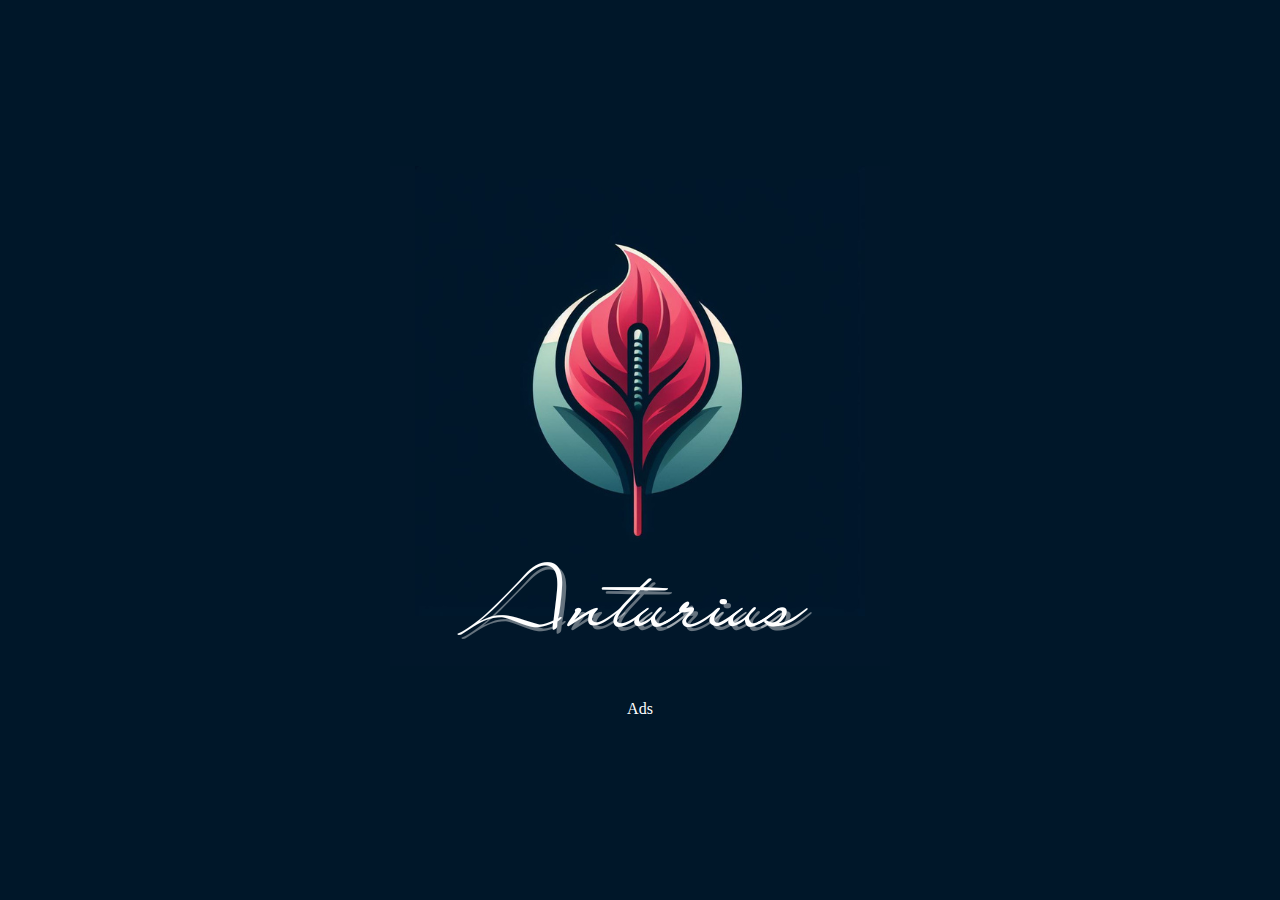
<file: index.html>
<!DOCTYPE html>
<html lang="en">
<head>
    <meta charset="UTF-8">
    <meta name="viewport" content="width=device-width, initial-scale=1.0">
    <link rel="shortcut icon" type="image/x-icon" href="imgs/favicon.ico"/>
    <title>Anturius</title>

    <style>
        html, body {
            margin: 0;
            padding: 0;
            background-color: #001729;
            height: 100%;
            display: flex;
            justify-content: center;
            align-items: center;
        }

        .container {
            display: flex;
            justify-content: center;
            align-items: center;
            height: 100%;
            flex-direction: column;
        }
        
    </style>
</head>
<body>
    <div class="container">
        <img src="imgs/logo.png" />   
        <br>
    <p style="color: #fff;">Ads</p>     
    </div>    
</body>
</html>
</file>
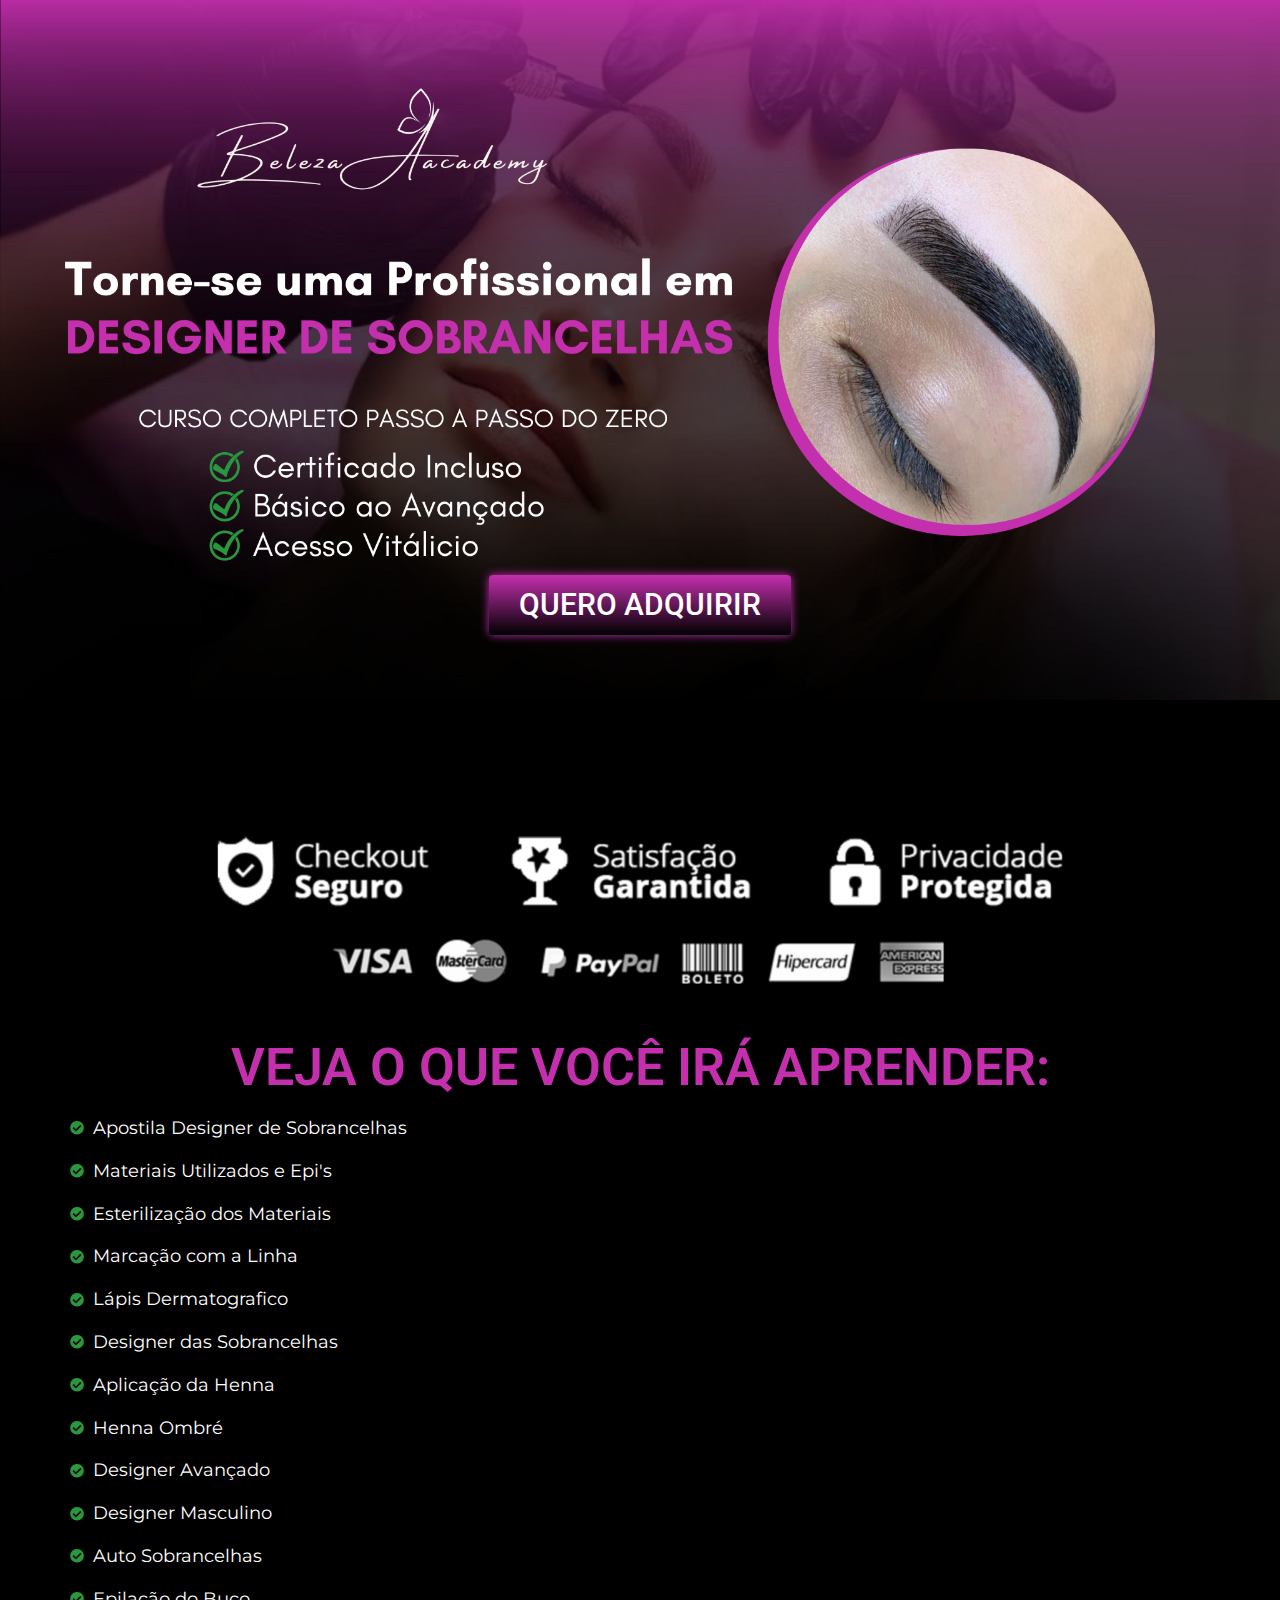
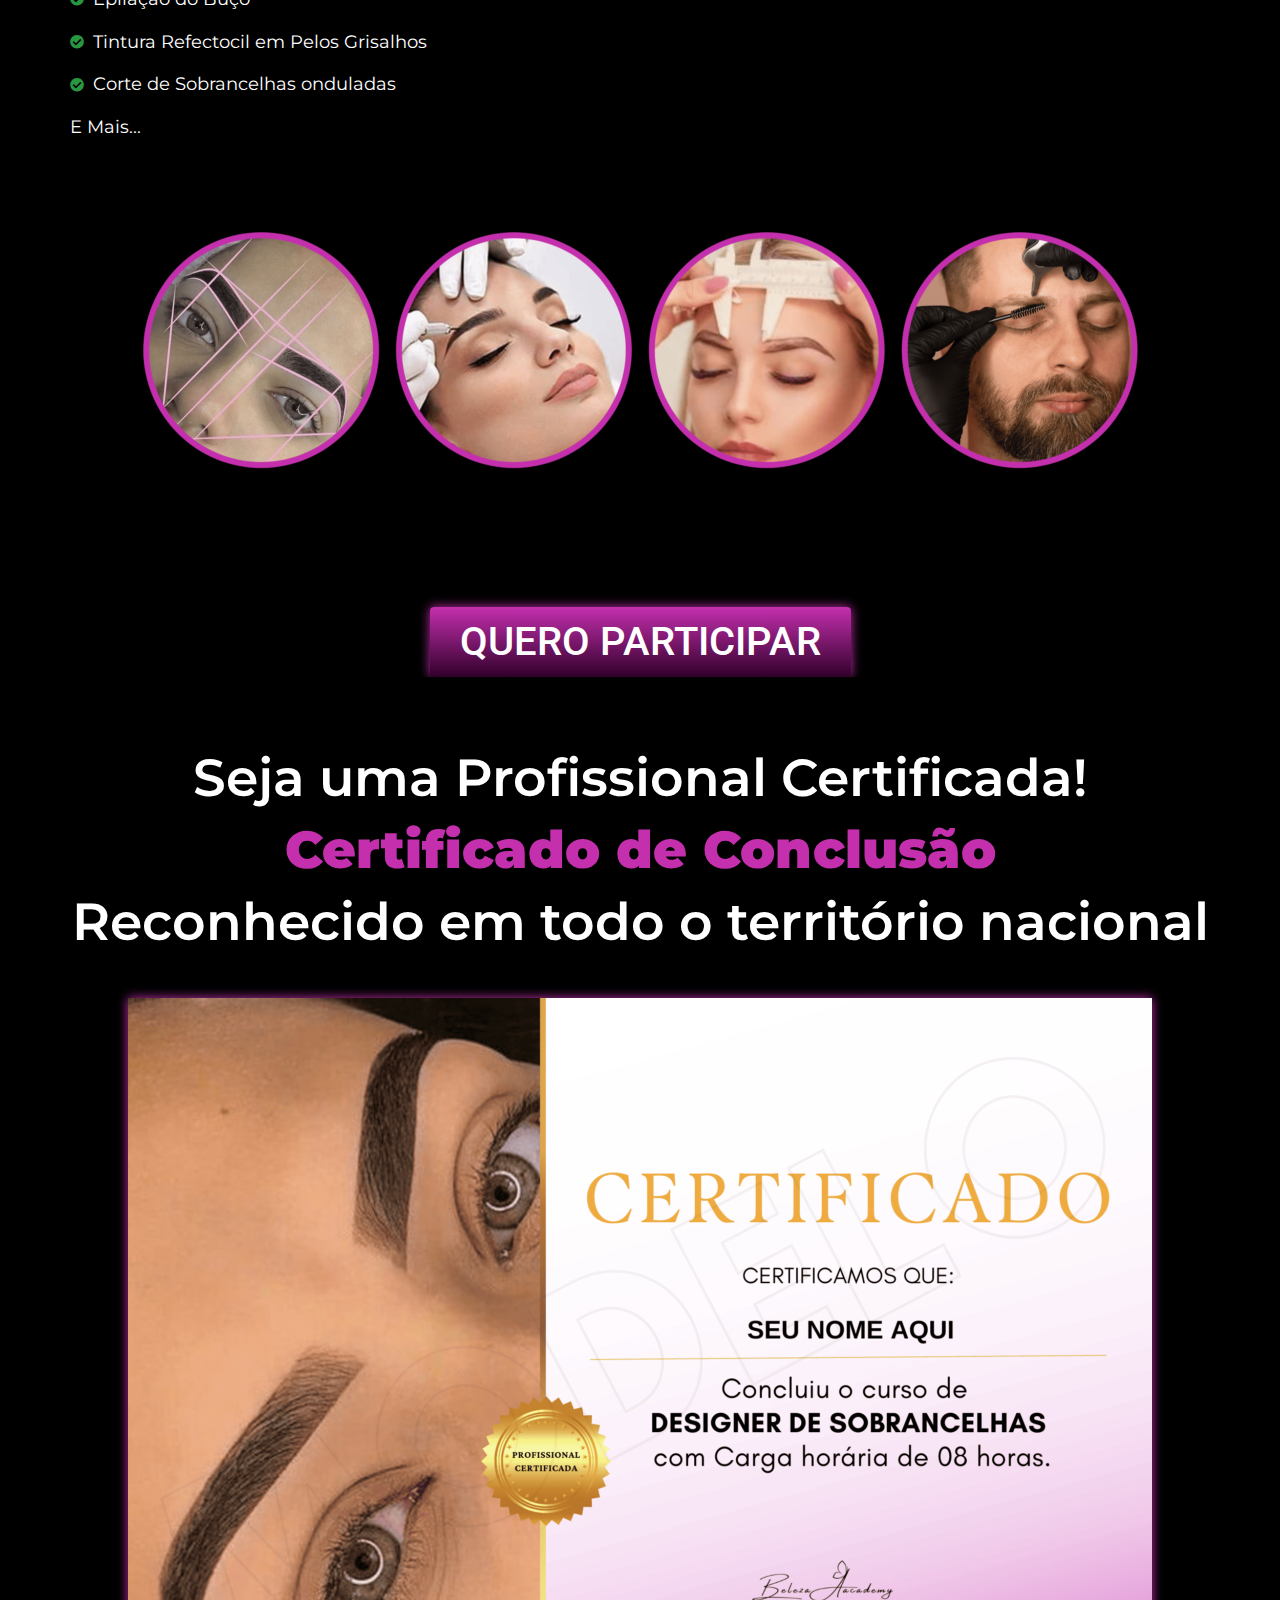
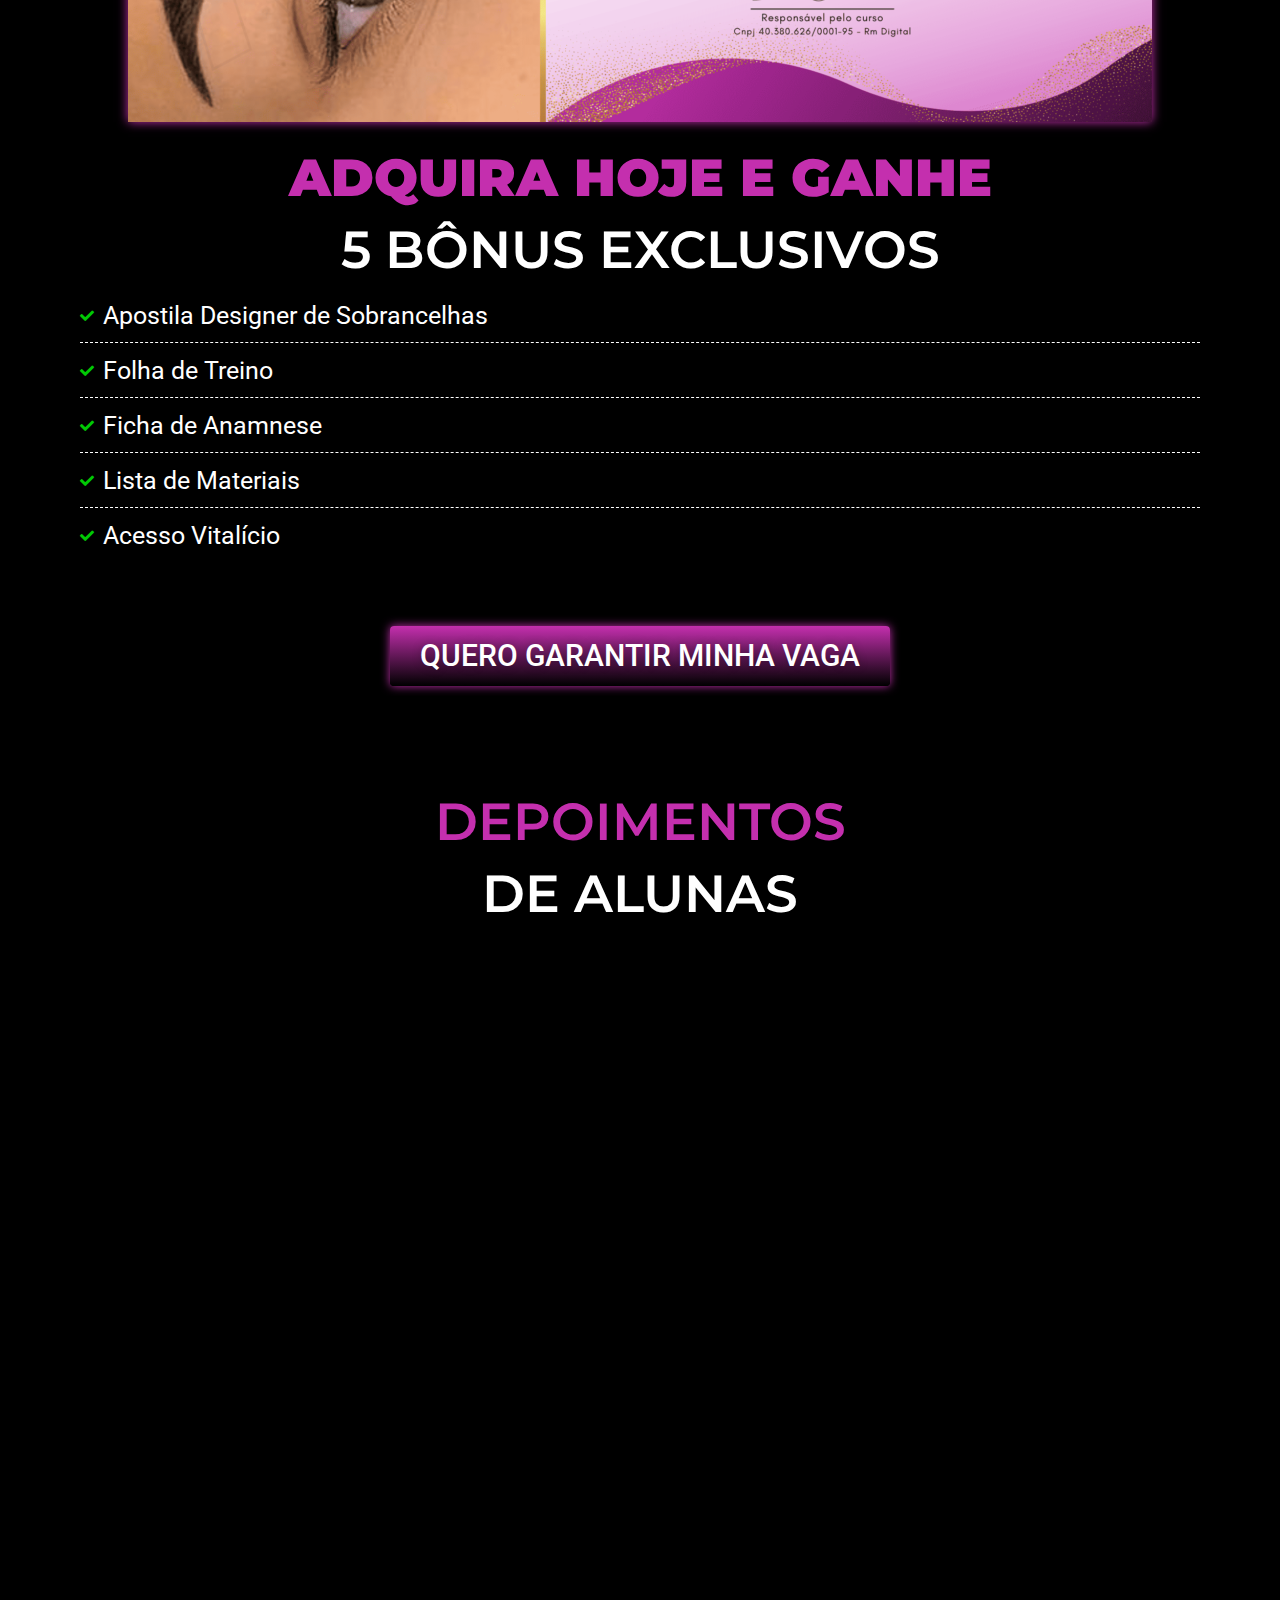
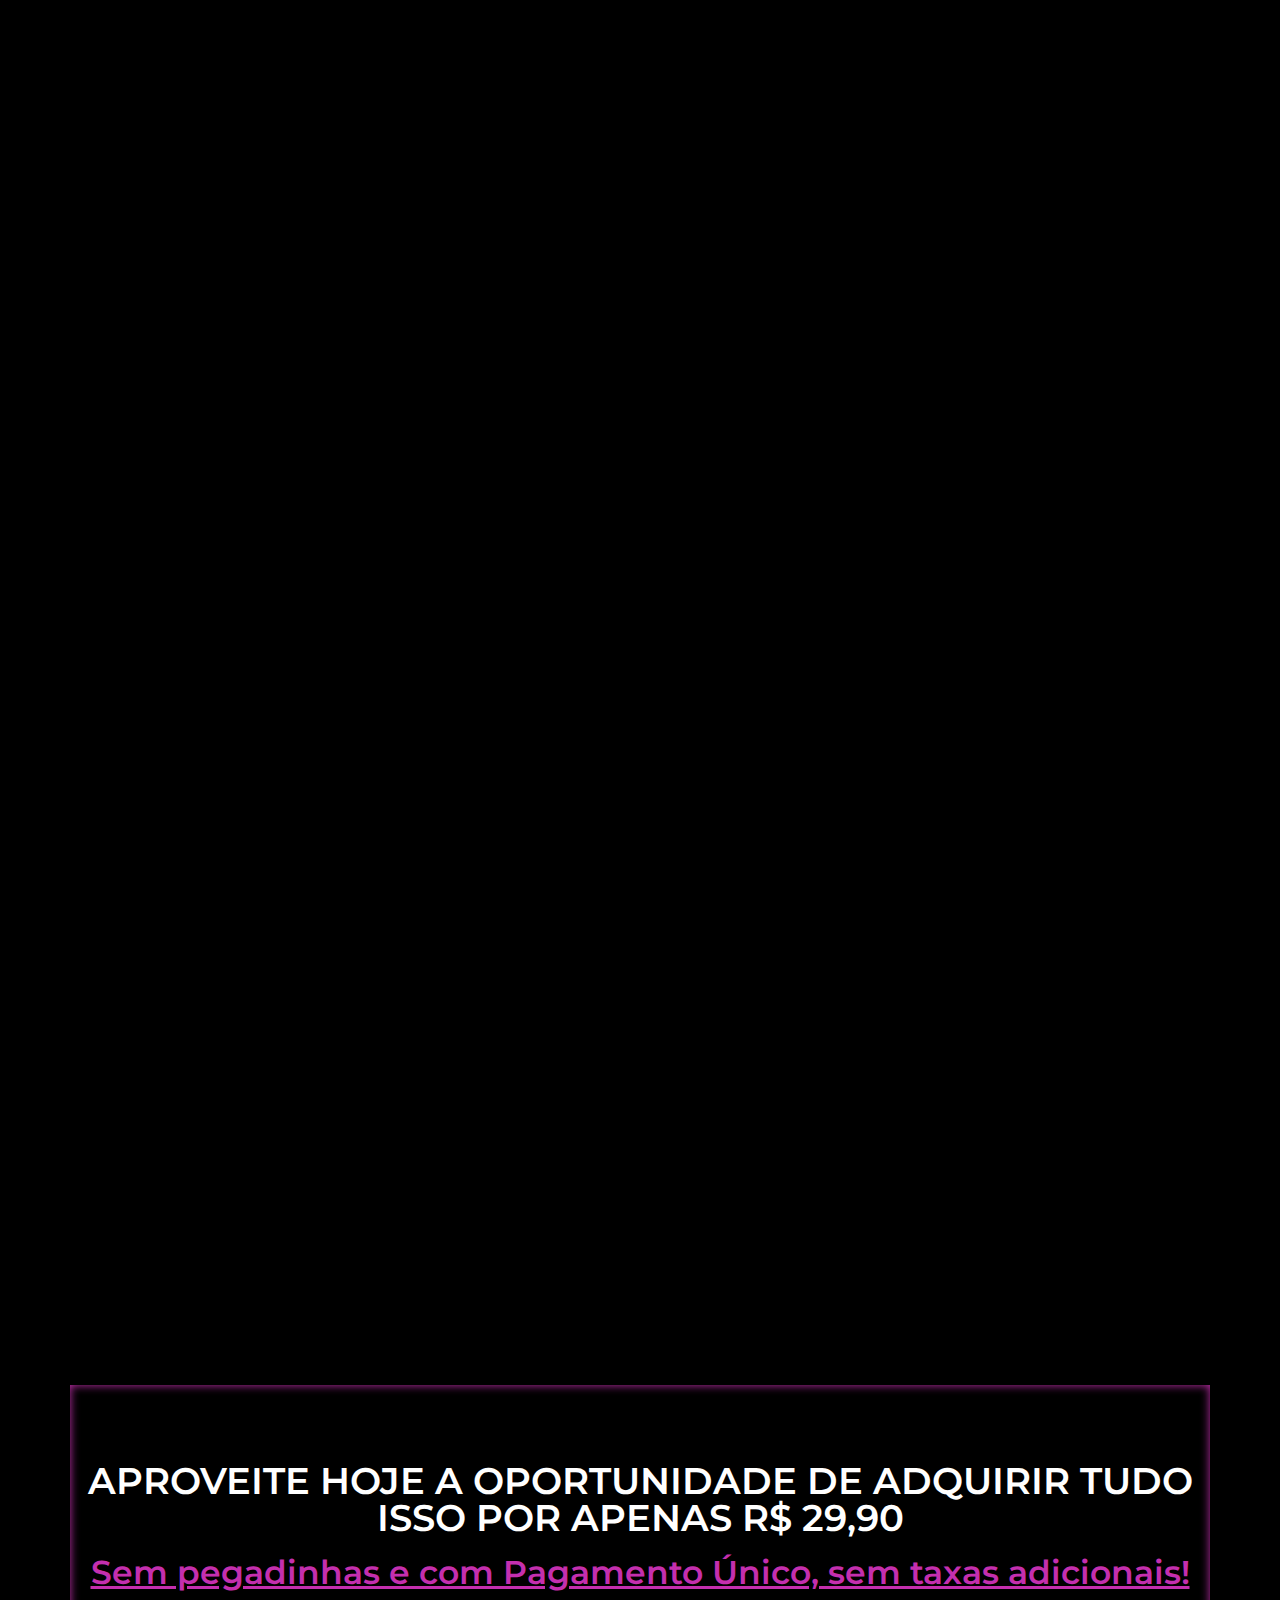
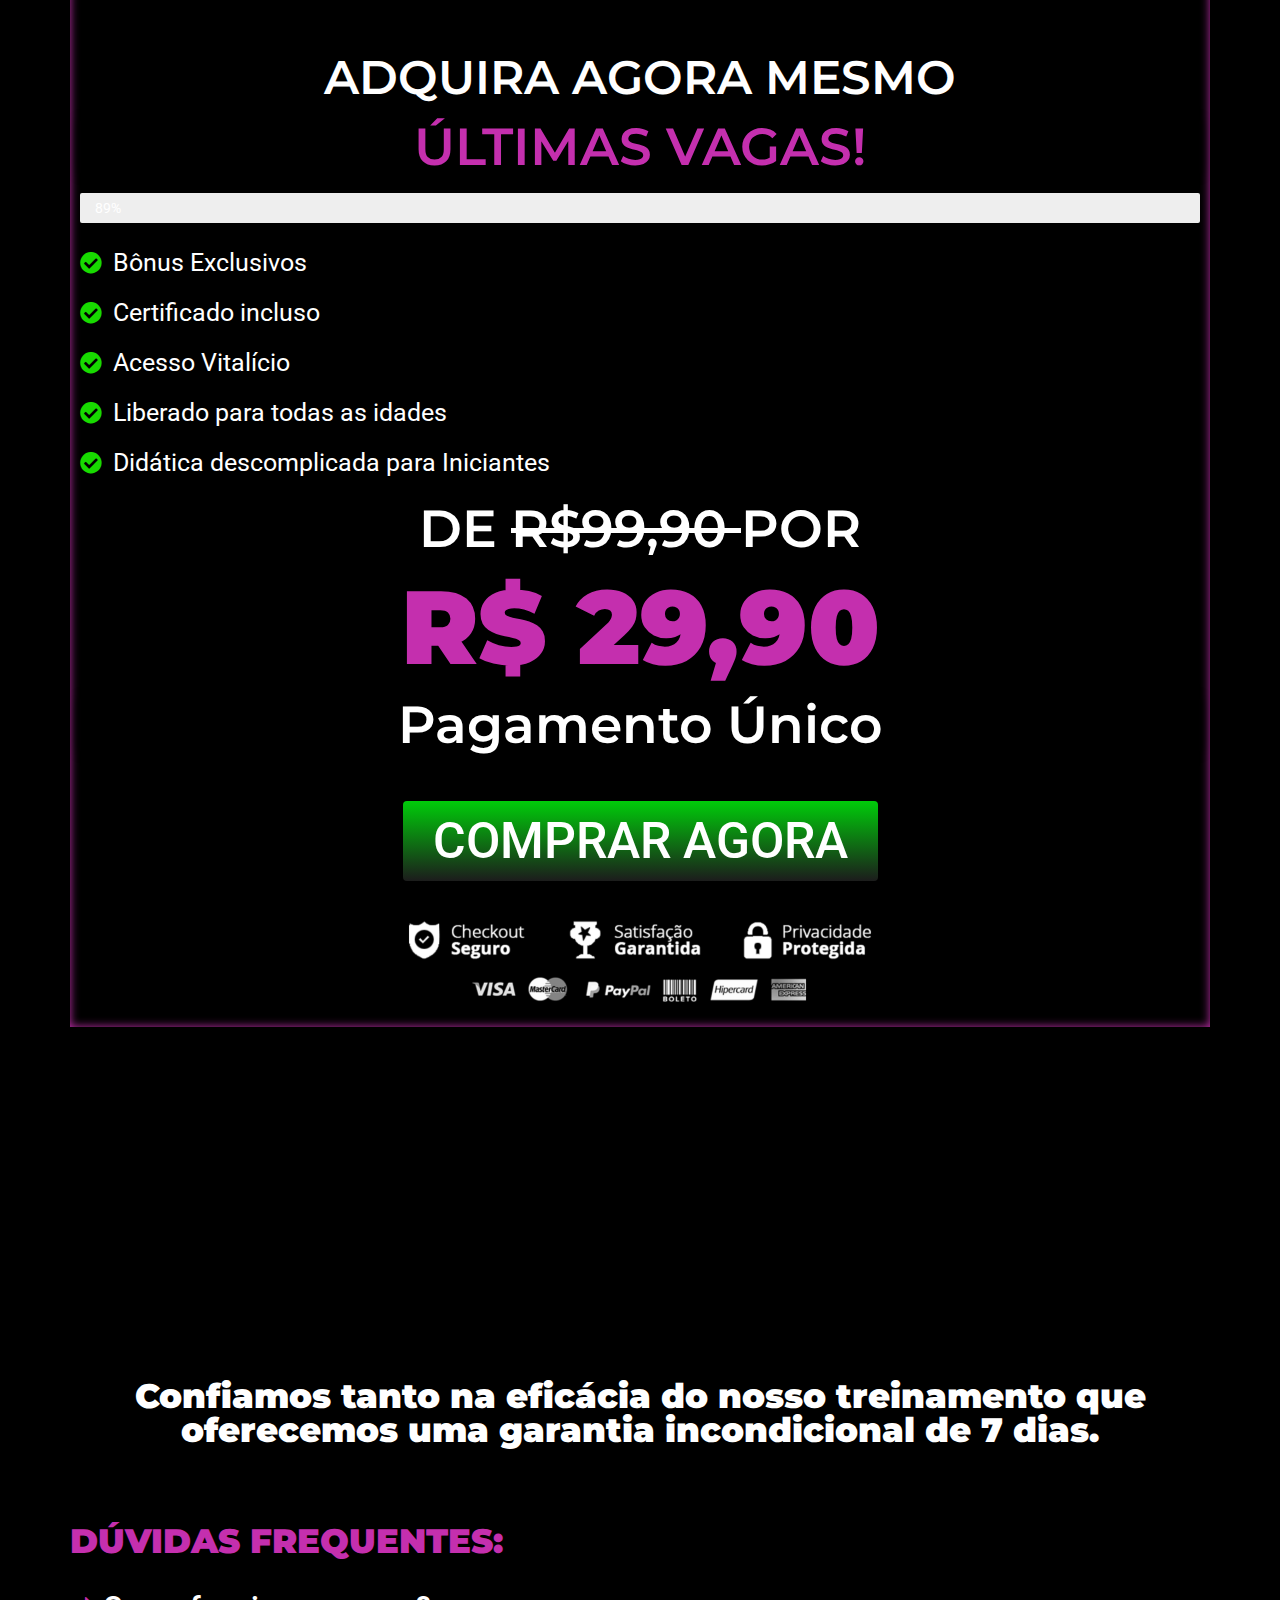
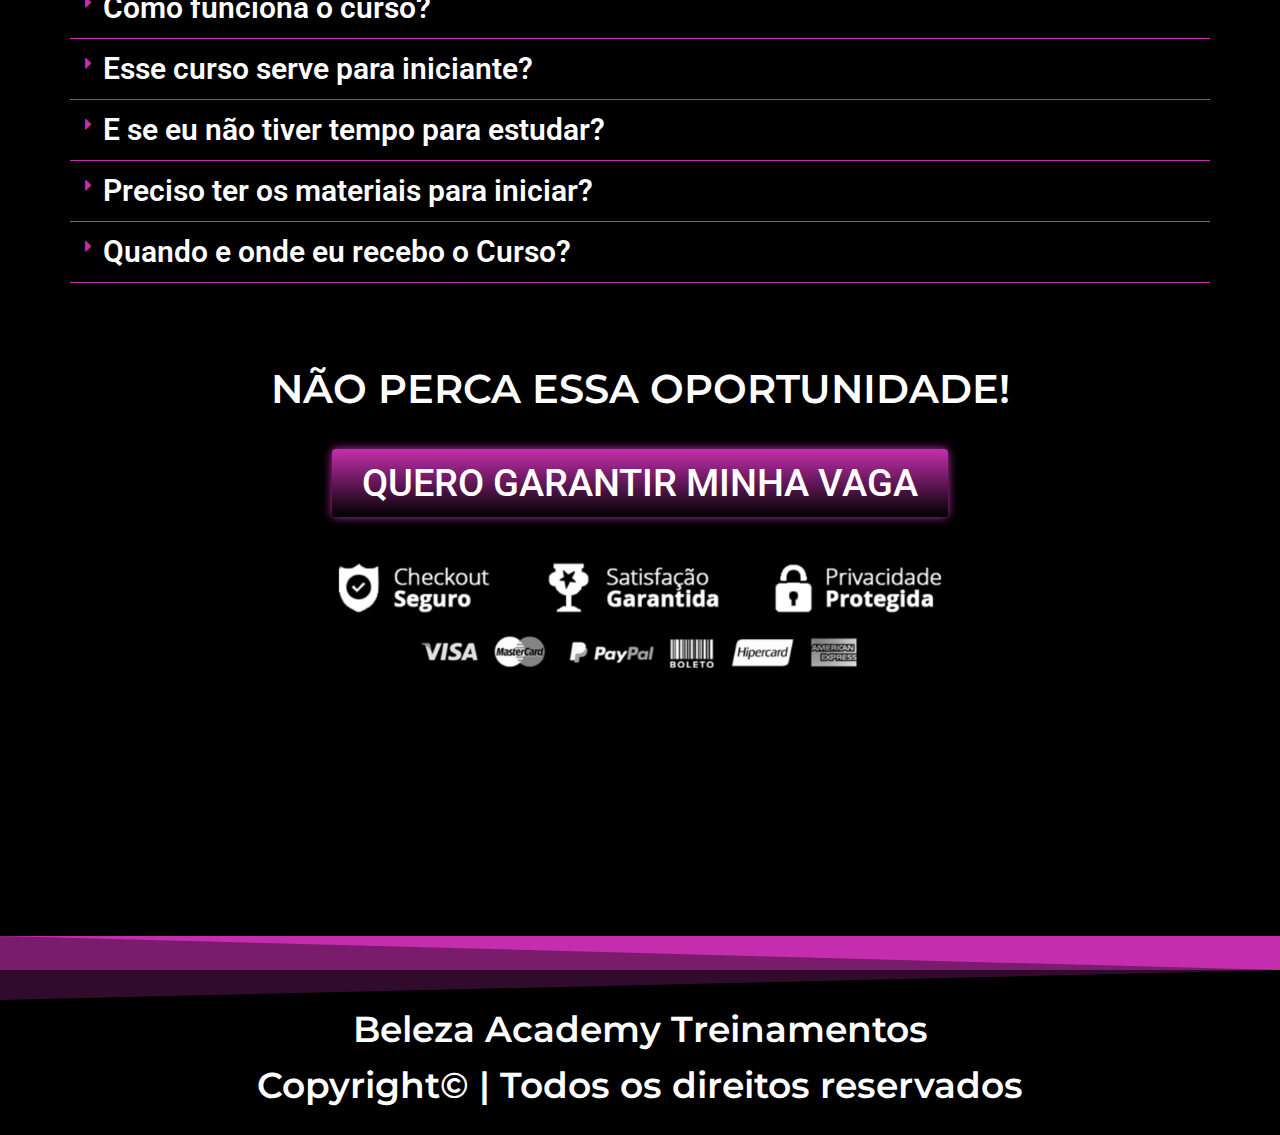
<file: DesignSobrancelhas/index.html>
<!DOCTYPE html><html lang="en-US"><head>
	<meta charset="UTF-8">
			<title>Designer de sobrancelhas – promo – belezaacademyoficial.com.br</title>
		<meta name="viewport" content="width=device-width, initial-scale=1">
<meta name="robots" content="max-image-preview:large">
<script type="application/javascript">console.log('PixelYourSite Free version 9.4.0.1');</script>
<title>Designer de sobrancelhas – promo – belezaacademyoficial.com.br</title>
<link rel="alternate" type="application/rss+xml" title="belezaacademyoficial.com.br » Feed" href="https://belezaacademyoficial.com.br/index.php/feed/">
<link rel="alternate" type="application/rss+xml" title="belezaacademyoficial.com.br » Comments Feed" href="https://belezaacademyoficial.com.br/index.php/comments/feed/">
<script>
window._wpemojiSettings = {"baseUrl":"https:\/\/s.w.org\/images\/core\/emoji\/14.0.0\/72x72\/","ext":".png","svgUrl":"https:\/\/s.w.org\/images\/core\/emoji\/14.0.0\/svg\/","svgExt":".svg","source":{"concatemoji":"https:\/\/belezaacademyoficial.com.br\/wp-includes\/js\/wp-emoji-release.min.js?ver=6.2.5"}};
/*! This file is auto-generated */
!function(e,a,t){var n,r,o,i=a.createElement("canvas"),p=i.getContext&&i.getContext("2d");function s(e,t){p.clearRect(0,0,i.width,i.height),p.fillText(e,0,0);e=i.toDataURL();return p.clearRect(0,0,i.width,i.height),p.fillText(t,0,0),e===i.toDataURL()}function c(e){var t=a.createElement("script");t.src=e,t.defer=t.type="text/javascript",a.getElementsByTagName("head")[0].appendChild(t)}for(o=Array("flag","emoji"),t.supports={everything:!0,everythingExceptFlag:!0},r=0;r<o.length;r++)t.supports[o[r]]=function(e){if(p&&p.fillText)switch(p.textBaseline="top",p.font="600 32px Arial",e){case"flag":return s("\ud83c\udff3\ufe0f\u200d\u26a7\ufe0f","\ud83c\udff3\ufe0f\u200b\u26a7\ufe0f")?!1:!s("\ud83c\uddfa\ud83c\uddf3","\ud83c\uddfa\u200b\ud83c\uddf3")&&!s("\ud83c\udff4\udb40\udc67\udb40\udc62\udb40\udc65\udb40\udc6e\udb40\udc67\udb40\udc7f","\ud83c\udff4\u200b\udb40\udc67\u200b\udb40\udc62\u200b\udb40\udc65\u200b\udb40\udc6e\u200b\udb40\udc67\u200b\udb40\udc7f");case"emoji":return!s("\ud83e\udef1\ud83c\udffb\u200d\ud83e\udef2\ud83c\udfff","\ud83e\udef1\ud83c\udffb\u200b\ud83e\udef2\ud83c\udfff")}return!1}(o[r]),t.supports.everything=t.supports.everything&&t.supports[o[r]],"flag"!==o[r]&&(t.supports.everythingExceptFlag=t.supports.everythingExceptFlag&&t.supports[o[r]]);t.supports.everythingExceptFlag=t.supports.everythingExceptFlag&&!t.supports.flag,t.DOMReady=!1,t.readyCallback=function(){t.DOMReady=!0},t.supports.everything||(n=function(){t.readyCallback()},a.addEventListener?(a.addEventListener("DOMContentLoaded",n,!1),e.addEventListener("load",n,!1)):(e.attachEvent("onload",n),a.attachEvent("onreadystatechange",function(){"complete"===a.readyState&&t.readyCallback()})),(e=t.source||{}).concatemoji?c(e.concatemoji):e.wpemoji&&e.twemoji&&(c(e.twemoji),c(e.wpemoji)))}(window,document,window._wpemojiSettings);
</script><script src="js/wp-emoji-release.min.js" type="text/javascript" defer=""></script>
<style>
img.wp-smiley,
img.emoji {
	display: inline !important;
	border: none !important;
	box-shadow: none !important;
	height: 1em !important;
	width: 1em !important;
	margin: 0 0.07em !important;
	vertical-align: -0.1em !important;
	background: none !important;
	padding: 0 !important;
}
</style>
	<style id="wp-block-library-inline-css">
:root{--wp-admin-theme-color:#007cba;--wp-admin-theme-color--rgb:0,124,186;--wp-admin-theme-color-darker-10:#006ba1;--wp-admin-theme-color-darker-10--rgb:0,107,161;--wp-admin-theme-color-darker-20:#005a87;--wp-admin-theme-color-darker-20--rgb:0,90,135;--wp-admin-border-width-focus:2px;--wp-block-synced-color:#7a00df;--wp-block-synced-color--rgb:122,0,223}@media (-webkit-min-device-pixel-ratio:2),(min-resolution:192dpi){:root{--wp-admin-border-width-focus:1.5px}}.wp-element-button{cursor:pointer}:root{--wp--preset--font-size--normal:16px;--wp--preset--font-size--huge:42px}:root .has-very-light-gray-background-color{background-color:#eee}:root .has-very-dark-gray-background-color{background-color:#313131}:root .has-very-light-gray-color{color:#eee}:root .has-very-dark-gray-color{color:#313131}:root .has-vivid-green-cyan-to-vivid-cyan-blue-gradient-background{background:linear-gradient(135deg,#00d084,#0693e3)}:root .has-purple-crush-gradient-background{background:linear-gradient(135deg,#34e2e4,#4721fb 50%,#ab1dfe)}:root .has-hazy-dawn-gradient-background{background:linear-gradient(135deg,#faaca8,#dad0ec)}:root .has-subdued-olive-gradient-background{background:linear-gradient(135deg,#fafae1,#67a671)}:root .has-atomic-cream-gradient-background{background:linear-gradient(135deg,#fdd79a,#004a59)}:root .has-nightshade-gradient-background{background:linear-gradient(135deg,#330968,#31cdcf)}:root .has-midnight-gradient-background{background:linear-gradient(135deg,#020381,#2874fc)}.has-regular-font-size{font-size:1em}.has-larger-font-size{font-size:2.625em}.has-normal-font-size{font-size:var(--wp--preset--font-size--normal)}.has-huge-font-size{font-size:var(--wp--preset--font-size--huge)}.has-text-align-center{text-align:center}.has-text-align-left{text-align:left}.has-text-align-right{text-align:right}#end-resizable-editor-section{display:none}.aligncenter{clear:both}.items-justified-left{justify-content:flex-start}.items-justified-center{justify-content:center}.items-justified-right{justify-content:flex-end}.items-justified-space-between{justify-content:space-between}.screen-reader-text{clip:rect(1px,1px,1px,1px);word-wrap:normal!important;border:0;-webkit-clip-path:inset(50%);clip-path:inset(50%);height:1px;margin:-1px;overflow:hidden;padding:0;position:absolute;width:1px}.screen-reader-text:focus{clip:auto!important;background-color:#ddd;-webkit-clip-path:none;clip-path:none;color:#444;display:block;font-size:1em;height:auto;left:5px;line-height:normal;padding:15px 23px 14px;text-decoration:none;top:5px;width:auto;z-index:100000}html :where(.has-border-color){border-style:solid}html :where([style*=border-top-color]){border-top-style:solid}html :where([style*=border-right-color]){border-right-style:solid}html :where([style*=border-bottom-color]){border-bottom-style:solid}html :where([style*=border-left-color]){border-left-style:solid}html :where([style*=border-width]){border-style:solid}html :where([style*=border-top-width]){border-top-style:solid}html :where([style*=border-right-width]){border-right-style:solid}html :where([style*=border-bottom-width]){border-bottom-style:solid}html :where([style*=border-left-width]){border-left-style:solid}html :where(img[class*=wp-image-]){height:auto;max-width:100%}figure{margin:0 0 1em}html :where(.is-position-sticky){--wp-admin--admin-bar--position-offset:var(--wp-admin--admin-bar--height,0px)}@media screen and (max-width:600px){html :where(.is-position-sticky){--wp-admin--admin-bar--position-offset:0px}}
</style>
<style id="global-styles-inline-css">
body{--wp--preset--color--black: #000000;--wp--preset--color--cyan-bluish-gray: #abb8c3;--wp--preset--color--white: #ffffff;--wp--preset--color--pale-pink: #f78da7;--wp--preset--color--vivid-red: #cf2e2e;--wp--preset--color--luminous-vivid-orange: #ff6900;--wp--preset--color--luminous-vivid-amber: #fcb900;--wp--preset--color--light-green-cyan: #7bdcb5;--wp--preset--color--vivid-green-cyan: #00d084;--wp--preset--color--pale-cyan-blue: #8ed1fc;--wp--preset--color--vivid-cyan-blue: #0693e3;--wp--preset--color--vivid-purple: #9b51e0;--wp--preset--color--foreground: #000000;--wp--preset--color--background: #ffffff;--wp--preset--color--primary: #1a4548;--wp--preset--color--secondary: #ffe2c7;--wp--preset--color--tertiary: #F6F6F6;--wp--preset--gradient--vivid-cyan-blue-to-vivid-purple: linear-gradient(135deg,rgba(6,147,227,1) 0%,rgb(155,81,224) 100%);--wp--preset--gradient--light-green-cyan-to-vivid-green-cyan: linear-gradient(135deg,rgb(122,220,180) 0%,rgb(0,208,130) 100%);--wp--preset--gradient--luminous-vivid-amber-to-luminous-vivid-orange: linear-gradient(135deg,rgba(252,185,0,1) 0%,rgba(255,105,0,1) 100%);--wp--preset--gradient--luminous-vivid-orange-to-vivid-red: linear-gradient(135deg,rgba(255,105,0,1) 0%,rgb(207,46,46) 100%);--wp--preset--gradient--very-light-gray-to-cyan-bluish-gray: linear-gradient(135deg,rgb(238,238,238) 0%,rgb(169,184,195) 100%);--wp--preset--gradient--cool-to-warm-spectrum: linear-gradient(135deg,rgb(74,234,220) 0%,rgb(151,120,209) 20%,rgb(207,42,186) 40%,rgb(238,44,130) 60%,rgb(251,105,98) 80%,rgb(254,248,76) 100%);--wp--preset--gradient--blush-light-purple: linear-gradient(135deg,rgb(255,206,236) 0%,rgb(152,150,240) 100%);--wp--preset--gradient--blush-bordeaux: linear-gradient(135deg,rgb(254,205,165) 0%,rgb(254,45,45) 50%,rgb(107,0,62) 100%);--wp--preset--gradient--luminous-dusk: linear-gradient(135deg,rgb(255,203,112) 0%,rgb(199,81,192) 50%,rgb(65,88,208) 100%);--wp--preset--gradient--pale-ocean: linear-gradient(135deg,rgb(255,245,203) 0%,rgb(182,227,212) 50%,rgb(51,167,181) 100%);--wp--preset--gradient--electric-grass: linear-gradient(135deg,rgb(202,248,128) 0%,rgb(113,206,126) 100%);--wp--preset--gradient--midnight: linear-gradient(135deg,rgb(2,3,129) 0%,rgb(40,116,252) 100%);--wp--preset--gradient--vertical-secondary-to-tertiary: linear-gradient(to bottom,var(--wp--preset--color--secondary) 0%,var(--wp--preset--color--tertiary) 100%);--wp--preset--gradient--vertical-secondary-to-background: linear-gradient(to bottom,var(--wp--preset--color--secondary) 0%,var(--wp--preset--color--background) 100%);--wp--preset--gradient--vertical-tertiary-to-background: linear-gradient(to bottom,var(--wp--preset--color--tertiary) 0%,var(--wp--preset--color--background) 100%);--wp--preset--gradient--diagonal-primary-to-foreground: linear-gradient(to bottom right,var(--wp--preset--color--primary) 0%,var(--wp--preset--color--foreground) 100%);--wp--preset--gradient--diagonal-secondary-to-background: linear-gradient(to bottom right,var(--wp--preset--color--secondary) 50%,var(--wp--preset--color--background) 50%);--wp--preset--gradient--diagonal-background-to-secondary: linear-gradient(to bottom right,var(--wp--preset--color--background) 50%,var(--wp--preset--color--secondary) 50%);--wp--preset--gradient--diagonal-tertiary-to-background: linear-gradient(to bottom right,var(--wp--preset--color--tertiary) 50%,var(--wp--preset--color--background) 50%);--wp--preset--gradient--diagonal-background-to-tertiary: linear-gradient(to bottom right,var(--wp--preset--color--background) 50%,var(--wp--preset--color--tertiary) 50%);--wp--preset--duotone--dark-grayscale: url('designer-de-sobrancelhas-promo.html#wp-duotone-dark-grayscale');--wp--preset--duotone--grayscale: url('designer-de-sobrancelhas-promo.html#wp-duotone-grayscale');--wp--preset--duotone--purple-yellow: url('designer-de-sobrancelhas-promo.html#wp-duotone-purple-yellow');--wp--preset--duotone--blue-red: url('designer-de-sobrancelhas-promo.html#wp-duotone-blue-red');--wp--preset--duotone--midnight: url('designer-de-sobrancelhas-promo.html#wp-duotone-midnight');--wp--preset--duotone--magenta-yellow: url('designer-de-sobrancelhas-promo.html#wp-duotone-magenta-yellow');--wp--preset--duotone--purple-green: url('designer-de-sobrancelhas-promo.html#wp-duotone-purple-green');--wp--preset--duotone--blue-orange: url('designer-de-sobrancelhas-promo.html#wp-duotone-blue-orange');--wp--preset--duotone--foreground-and-background: url('designer-de-sobrancelhas-promo.html#wp-duotone-foreground-and-background');--wp--preset--duotone--foreground-and-secondary: url('designer-de-sobrancelhas-promo.html#wp-duotone-foreground-and-secondary');--wp--preset--duotone--foreground-and-tertiary: url('designer-de-sobrancelhas-promo.html#wp-duotone-foreground-and-tertiary');--wp--preset--duotone--primary-and-background: url('designer-de-sobrancelhas-promo.html#wp-duotone-primary-and-background');--wp--preset--duotone--primary-and-secondary: url('designer-de-sobrancelhas-promo.html#wp-duotone-primary-and-secondary');--wp--preset--duotone--primary-and-tertiary: url('designer-de-sobrancelhas-promo.html#wp-duotone-primary-and-tertiary');--wp--preset--font-size--small: 1rem;--wp--preset--font-size--medium: 1.125rem;--wp--preset--font-size--large: 1.75rem;--wp--preset--font-size--x-large: clamp(1.75rem, 3vw, 2.25rem);--wp--preset--font-family--system-font: -apple-system,BlinkMacSystemFont,"Segoe UI",Roboto,Oxygen-Sans,Ubuntu,Cantarell,"Helvetica Neue",sans-serif;--wp--preset--font-family--source-serif-pro: "Source Serif Pro", serif;--wp--preset--spacing--20: 0.44rem;--wp--preset--spacing--30: 0.67rem;--wp--preset--spacing--40: 1rem;--wp--preset--spacing--50: 1.5rem;--wp--preset--spacing--60: 2.25rem;--wp--preset--spacing--70: 3.38rem;--wp--preset--spacing--80: 5.06rem;--wp--preset--shadow--natural: 6px 6px 9px rgba(0, 0, 0, 0.2);--wp--preset--shadow--deep: 12px 12px 50px rgba(0, 0, 0, 0.4);--wp--preset--shadow--sharp: 6px 6px 0px rgba(0, 0, 0, 0.2);--wp--preset--shadow--outlined: 6px 6px 0px -3px rgba(255, 255, 255, 1), 6px 6px rgba(0, 0, 0, 1);--wp--preset--shadow--crisp: 6px 6px 0px rgba(0, 0, 0, 1);--wp--custom--spacing--small: max(1.25rem, 5vw);--wp--custom--spacing--medium: clamp(2rem, 8vw, calc(4 * var(--wp--style--block-gap)));--wp--custom--spacing--large: clamp(4rem, 10vw, 8rem);--wp--custom--spacing--outer: var(--wp--custom--spacing--small, 1.25rem);--wp--custom--typography--font-size--huge: clamp(2.25rem, 4vw, 2.75rem);--wp--custom--typography--font-size--gigantic: clamp(2.75rem, 6vw, 3.25rem);--wp--custom--typography--font-size--colossal: clamp(3.25rem, 8vw, 6.25rem);--wp--custom--typography--line-height--tiny: 1.15;--wp--custom--typography--line-height--small: 1.2;--wp--custom--typography--line-height--medium: 1.4;--wp--custom--typography--line-height--normal: 1.6;}body { margin: 0;--wp--style--global--content-size: 650px;--wp--style--global--wide-size: 1000px; }.wp-site-blocks > .alignleft { float: left; margin-right: 2em; }.wp-site-blocks > .alignright { float: right; margin-left: 2em; }.wp-site-blocks > .aligncenter { justify-content: center; margin-left: auto; margin-right: auto; }.wp-site-blocks > * { margin-block-start: 0; margin-block-end: 0; }.wp-site-blocks > * + * { margin-block-start: 1.5rem; }body { --wp--style--block-gap: 1.5rem; }body .is-layout-flow > *{margin-block-start: 0;margin-block-end: 0;}body .is-layout-flow > * + *{margin-block-start: 1.5rem;margin-block-end: 0;}body .is-layout-constrained > *{margin-block-start: 0;margin-block-end: 0;}body .is-layout-constrained > * + *{margin-block-start: 1.5rem;margin-block-end: 0;}body .is-layout-flex{gap: 1.5rem;}body .is-layout-flow > .alignleft{float: left;margin-inline-start: 0;margin-inline-end: 2em;}body .is-layout-flow > .alignright{float: right;margin-inline-start: 2em;margin-inline-end: 0;}body .is-layout-flow > .aligncenter{margin-left: auto !important;margin-right: auto !important;}body .is-layout-constrained > .alignleft{float: left;margin-inline-start: 0;margin-inline-end: 2em;}body .is-layout-constrained > .alignright{float: right;margin-inline-start: 2em;margin-inline-end: 0;}body .is-layout-constrained > .aligncenter{margin-left: auto !important;margin-right: auto !important;}body .is-layout-constrained > :where(:not(.alignleft):not(.alignright):not(.alignfull)){max-width: var(--wp--style--global--content-size);margin-left: auto !important;margin-right: auto !important;}body .is-layout-constrained > .alignwide{max-width: var(--wp--style--global--wide-size);}body .is-layout-flex{display: flex;}body .is-layout-flex{flex-wrap: wrap;align-items: center;}body .is-layout-flex > *{margin: 0;}body{background-color: var(--wp--preset--color--background);color: var(--wp--preset--color--foreground);font-family: var(--wp--preset--font-family--system-font);font-size: var(--wp--preset--font-size--medium);line-height: var(--wp--custom--typography--line-height--normal);padding-top: 0px;padding-right: 0px;padding-bottom: 0px;padding-left: 0px;}a:where(:not(.wp-element-button)){color: var(--wp--preset--color--foreground);text-decoration: underline;}h1{font-family: var(--wp--preset--font-family--source-serif-pro);font-size: var(--wp--custom--typography--font-size--colossal);font-weight: 300;line-height: var(--wp--custom--typography--line-height--tiny);}h2{font-family: var(--wp--preset--font-family--source-serif-pro);font-size: var(--wp--custom--typography--font-size--gigantic);font-weight: 300;line-height: var(--wp--custom--typography--line-height--small);}h3{font-family: var(--wp--preset--font-family--source-serif-pro);font-size: var(--wp--custom--typography--font-size--huge);font-weight: 300;line-height: var(--wp--custom--typography--line-height--tiny);}h4{font-family: var(--wp--preset--font-family--source-serif-pro);font-size: var(--wp--preset--font-size--x-large);font-weight: 300;line-height: var(--wp--custom--typography--line-height--tiny);}h5{font-family: var(--wp--preset--font-family--system-font);font-size: var(--wp--preset--font-size--medium);font-weight: 700;line-height: var(--wp--custom--typography--line-height--normal);text-transform: uppercase;}h6{font-family: var(--wp--preset--font-family--system-font);font-size: var(--wp--preset--font-size--medium);font-weight: 400;line-height: var(--wp--custom--typography--line-height--normal);text-transform: uppercase;}.wp-element-button, .wp-block-button__link{background-color: #32373c;border-width: 0;color: #fff;font-family: inherit;font-size: inherit;line-height: inherit;padding: calc(0.667em + 2px) calc(1.333em + 2px);text-decoration: none;}.has-black-color{color: var(--wp--preset--color--black) !important;}.has-cyan-bluish-gray-color{color: var(--wp--preset--color--cyan-bluish-gray) !important;}.has-white-color{color: var(--wp--preset--color--white) !important;}.has-pale-pink-color{color: var(--wp--preset--color--pale-pink) !important;}.has-vivid-red-color{color: var(--wp--preset--color--vivid-red) !important;}.has-luminous-vivid-orange-color{color: var(--wp--preset--color--luminous-vivid-orange) !important;}.has-luminous-vivid-amber-color{color: var(--wp--preset--color--luminous-vivid-amber) !important;}.has-light-green-cyan-color{color: var(--wp--preset--color--light-green-cyan) !important;}.has-vivid-green-cyan-color{color: var(--wp--preset--color--vivid-green-cyan) !important;}.has-pale-cyan-blue-color{color: var(--wp--preset--color--pale-cyan-blue) !important;}.has-vivid-cyan-blue-color{color: var(--wp--preset--color--vivid-cyan-blue) !important;}.has-vivid-purple-color{color: var(--wp--preset--color--vivid-purple) !important;}.has-foreground-color{color: var(--wp--preset--color--foreground) !important;}.has-background-color{color: var(--wp--preset--color--background) !important;}.has-primary-color{color: var(--wp--preset--color--primary) !important;}.has-secondary-color{color: var(--wp--preset--color--secondary) !important;}.has-tertiary-color{color: var(--wp--preset--color--tertiary) !important;}.has-black-background-color{background-color: var(--wp--preset--color--black) !important;}.has-cyan-bluish-gray-background-color{background-color: var(--wp--preset--color--cyan-bluish-gray) !important;}.has-white-background-color{background-color: var(--wp--preset--color--white) !important;}.has-pale-pink-background-color{background-color: var(--wp--preset--color--pale-pink) !important;}.has-vivid-red-background-color{background-color: var(--wp--preset--color--vivid-red) !important;}.has-luminous-vivid-orange-background-color{background-color: var(--wp--preset--color--luminous-vivid-orange) !important;}.has-luminous-vivid-amber-background-color{background-color: var(--wp--preset--color--luminous-vivid-amber) !important;}.has-light-green-cyan-background-color{background-color: var(--wp--preset--color--light-green-cyan) !important;}.has-vivid-green-cyan-background-color{background-color: var(--wp--preset--color--vivid-green-cyan) !important;}.has-pale-cyan-blue-background-color{background-color: var(--wp--preset--color--pale-cyan-blue) !important;}.has-vivid-cyan-blue-background-color{background-color: var(--wp--preset--color--vivid-cyan-blue) !important;}.has-vivid-purple-background-color{background-color: var(--wp--preset--color--vivid-purple) !important;}.has-foreground-background-color{background-color: var(--wp--preset--color--foreground) !important;}.has-background-background-color{background-color: var(--wp--preset--color--background) !important;}.has-primary-background-color{background-color: var(--wp--preset--color--primary) !important;}.has-secondary-background-color{background-color: var(--wp--preset--color--secondary) !important;}.has-tertiary-background-color{background-color: var(--wp--preset--color--tertiary) !important;}.has-black-border-color{border-color: var(--wp--preset--color--black) !important;}.has-cyan-bluish-gray-border-color{border-color: var(--wp--preset--color--cyan-bluish-gray) !important;}.has-white-border-color{border-color: var(--wp--preset--color--white) !important;}.has-pale-pink-border-color{border-color: var(--wp--preset--color--pale-pink) !important;}.has-vivid-red-border-color{border-color: var(--wp--preset--color--vivid-red) !important;}.has-luminous-vivid-orange-border-color{border-color: var(--wp--preset--color--luminous-vivid-orange) !important;}.has-luminous-vivid-amber-border-color{border-color: var(--wp--preset--color--luminous-vivid-amber) !important;}.has-light-green-cyan-border-color{border-color: var(--wp--preset--color--light-green-cyan) !important;}.has-vivid-green-cyan-border-color{border-color: var(--wp--preset--color--vivid-green-cyan) !important;}.has-pale-cyan-blue-border-color{border-color: var(--wp--preset--color--pale-cyan-blue) !important;}.has-vivid-cyan-blue-border-color{border-color: var(--wp--preset--color--vivid-cyan-blue) !important;}.has-vivid-purple-border-color{border-color: var(--wp--preset--color--vivid-purple) !important;}.has-foreground-border-color{border-color: var(--wp--preset--color--foreground) !important;}.has-background-border-color{border-color: var(--wp--preset--color--background) !important;}.has-primary-border-color{border-color: var(--wp--preset--color--primary) !important;}.has-secondary-border-color{border-color: var(--wp--preset--color--secondary) !important;}.has-tertiary-border-color{border-color: var(--wp--preset--color--tertiary) !important;}.has-vivid-cyan-blue-to-vivid-purple-gradient-background{background: var(--wp--preset--gradient--vivid-cyan-blue-to-vivid-purple) !important;}.has-light-green-cyan-to-vivid-green-cyan-gradient-background{background: var(--wp--preset--gradient--light-green-cyan-to-vivid-green-cyan) !important;}.has-luminous-vivid-amber-to-luminous-vivid-orange-gradient-background{background: var(--wp--preset--gradient--luminous-vivid-amber-to-luminous-vivid-orange) !important;}.has-luminous-vivid-orange-to-vivid-red-gradient-background{background: var(--wp--preset--gradient--luminous-vivid-orange-to-vivid-red) !important;}.has-very-light-gray-to-cyan-bluish-gray-gradient-background{background: var(--wp--preset--gradient--very-light-gray-to-cyan-bluish-gray) !important;}.has-cool-to-warm-spectrum-gradient-background{background: var(--wp--preset--gradient--cool-to-warm-spectrum) !important;}.has-blush-light-purple-gradient-background{background: var(--wp--preset--gradient--blush-light-purple) !important;}.has-blush-bordeaux-gradient-background{background: var(--wp--preset--gradient--blush-bordeaux) !important;}.has-luminous-dusk-gradient-background{background: var(--wp--preset--gradient--luminous-dusk) !important;}.has-pale-ocean-gradient-background{background: var(--wp--preset--gradient--pale-ocean) !important;}.has-electric-grass-gradient-background{background: var(--wp--preset--gradient--electric-grass) !important;}.has-midnight-gradient-background{background: var(--wp--preset--gradient--midnight) !important;}.has-vertical-secondary-to-tertiary-gradient-background{background: var(--wp--preset--gradient--vertical-secondary-to-tertiary) !important;}.has-vertical-secondary-to-background-gradient-background{background: var(--wp--preset--gradient--vertical-secondary-to-background) !important;}.has-vertical-tertiary-to-background-gradient-background{background: var(--wp--preset--gradient--vertical-tertiary-to-background) !important;}.has-diagonal-primary-to-foreground-gradient-background{background: var(--wp--preset--gradient--diagonal-primary-to-foreground) !important;}.has-diagonal-secondary-to-background-gradient-background{background: var(--wp--preset--gradient--diagonal-secondary-to-background) !important;}.has-diagonal-background-to-secondary-gradient-background{background: var(--wp--preset--gradient--diagonal-background-to-secondary) !important;}.has-diagonal-tertiary-to-background-gradient-background{background: var(--wp--preset--gradient--diagonal-tertiary-to-background) !important;}.has-diagonal-background-to-tertiary-gradient-background{background: var(--wp--preset--gradient--diagonal-background-to-tertiary) !important;}.has-small-font-size{font-size: var(--wp--preset--font-size--small) !important;}.has-medium-font-size{font-size: var(--wp--preset--font-size--medium) !important;}.has-large-font-size{font-size: var(--wp--preset--font-size--large) !important;}.has-x-large-font-size{font-size: var(--wp--preset--font-size--x-large) !important;}.has-system-font-font-family{font-family: var(--wp--preset--font-family--system-font) !important;}.has-source-serif-pro-font-family{font-family: var(--wp--preset--font-family--source-serif-pro) !important;}
</style>
<style id="wp-webfonts-inline-css">
@font-face{font-family:"Source Serif Pro";font-style:normal;font-weight:200 900;font-display:fallback;src:url('fonts/SourceSerif4Variable-Roman.ttf.woff2') format('woff2');font-stretch:normal;}@font-face{font-family:"Source Serif Pro";font-style:italic;font-weight:200 900;font-display:fallback;src:url('fonts/SourceSerif4Variable-Italic.ttf.woff2') format('woff2');font-stretch:normal;}
</style>
<link rel="stylesheet" id="twentytwentytwo-style-css" href="css/style.css" media="all">
<link rel="stylesheet" id="elementor-icons-css" href="css/elementor-icons.min.css" media="all">
<link rel="stylesheet" id="elementor-frontend-css" href="css/frontend-lite.min.css" media="all">
<link rel="stylesheet" id="swiper-css" href="css/swiper.min.css" media="all">
<link rel="stylesheet" id="elementor-post-7-css" href="css/post-7.css" media="all">
<link rel="stylesheet" id="elementor-global-css" href="css/global.css" media="all">
<link rel="stylesheet" id="elementor-post-1713-css" href="css/post-1713.css" media="all">
<link rel="stylesheet" id="google-fonts-1-css" href="https://fonts.googleapis.com/css?family=Roboto%3A100%2C100italic%2C200%2C200italic%2C300%2C300italic%2C400%2C400italic%2C500%2C500italic%2C600%2C600italic%2C700%2C700italic%2C800%2C800italic%2C900%2C900italic%7CRoboto+Slab%3A100%2C100italic%2C200%2C200italic%2C300%2C300italic%2C400%2C400italic%2C500%2C500italic%2C600%2C600italic%2C700%2C700italic%2C800%2C800italic%2C900%2C900italic%7CMontserrat%3A100%2C100italic%2C200%2C200italic%2C300%2C300italic%2C400%2C400italic%2C500%2C500italic%2C600%2C600italic%2C700%2C700italic%2C800%2C800italic%2C900%2C900italic&amp;display=swap&amp;ver=6.2.5" media="all">
<link rel="stylesheet" id="elementor-icons-shared-0-css" href="css/fontawesome.min.css" media="all">
<link rel="stylesheet" id="elementor-icons-fa-solid-css" href="css/solid.min.css" media="all">
<link rel="preconnect" href="https://fonts.gstatic.com/" crossorigin=""><script src="js/jquery.min.js" id="jquery-core-js"></script>
<script src="js/jquery-migrate.min.js" id="jquery-migrate-js"></script>
<script src="js/jquery.bind-first-0.2.3.min.js" id="jquery-bind-first-js"></script>
<script src="js/js.cookie-2.1.3.min.js" id="js-cookie-pys-js"></script>
<script src="js/public.js" id="pys-js"></script>
<link rel="https://api.w.org/" href="https://belezaacademyoficial.com.br/index.php/wp-json/"><link rel="alternate" type="application/json" href="https://belezaacademyoficial.com.br/index.php/wp-json/wp/v2/pages/1713"><link rel="EditURI" type="application/rsd+xml" title="RSD" href="https://belezaacademyoficial.com.br/xmlrpc.php?rsd">
<link rel="wlwmanifest" type="application/wlwmanifest+xml" href="https://belezaacademyoficial.com.br/wp-includes/wlwmanifest.xml">
<meta name="generator" content="WordPress 6.2.5">
<link rel="canonical" href="https://belezaacademyoficial.com.br/index.php/designer-de-sobrancelhas-promo/">
<link rel="shortlink" href="https://belezaacademyoficial.com.br/?p=1713">
<link rel="alternate" type="application/json+oembed" href="https://belezaacademyoficial.com.br/index.php/wp-json/oembed/1.0/embed?url=https%3A%2F%2Fbelezaacademyoficial.com.br%2Findex.php%2Fdesigner-de-sobrancelhas-promo%2F">
<link rel="alternate" type="text/xml+oembed" href="https://belezaacademyoficial.com.br/index.php/wp-json/oembed/1.0/embed?url=https%3A%2F%2Fbelezaacademyoficial.com.br%2Findex.php%2Fdesigner-de-sobrancelhas-promo%2F&amp;format=xml">
		<script type="text/javascript">
			//<![CDATA[
			var show_msg = '';
			if (show_msg !== '0') {
				var options = {view_src: "View Source is disabled!", inspect_elem: "Inspect Element is disabled!", right_click: "Right click is disabled!", copy_cut_paste_content: "Cut/Copy/Paste is disabled!", image_drop: "Image Drag-n-Drop is disabled!" }
			} else {
				var options = '';
			}

         	function nocontextmenu(e) { return false; }
         	document.oncontextmenu = nocontextmenu;
         	document.ondragstart = function() { return false;}

			document.onmousedown = function (event) {
				event = (event || window.event);
				if (event.keyCode === 123) {
					if (show_msg !== '0') {show_toast('inspect_elem');}
					return false;
				}
			}
			document.onkeydown = function (event) {
				event = (event || window.event);
				//alert(event.keyCode);   return false;
				if (event.keyCode === 123 ||
						event.ctrlKey && event.shiftKey && event.keyCode === 73 ||
						event.ctrlKey && event.shiftKey && event.keyCode === 75) {
					if (show_msg !== '0') {show_toast('inspect_elem');}
					return false;
				}
				if (event.ctrlKey && event.keyCode === 85) {
					if (show_msg !== '0') {show_toast('view_src');}
					return false;
				}
			}
			function addMultiEventListener(element, eventNames, listener) {
				var events = eventNames.split(' ');
				for (var i = 0, iLen = events.length; i < iLen; i++) {
					element.addEventListener(events[i], function (e) {
						e.preventDefault();
						if (show_msg !== '0') {
							show_toast(listener);
						}
					});
				}
			}
			addMultiEventListener(document, 'contextmenu', 'right_click');
			addMultiEventListener(document, 'cut copy paste print', 'copy_cut_paste_content');
			addMultiEventListener(document, 'drag drop', 'image_drop');
			function show_toast(text) {
				var x = document.getElementById("amm_drcfw_toast_msg");
				x.innerHTML = eval('options.' + text);
				x.className = "show";
				setTimeout(function () {
					x.className = x.className.replace("show", "")
				}, 3000);
			}
		//]]>
		</script>
		<style type="text/css">body * :not(input):not(textarea){user-select:none !important; -webkit-touch-callout: none !important;  -webkit-user-select: none !important; -moz-user-select:none !important; -khtml-user-select:none !important; -ms-user-select: none !important;}#amm_drcfw_toast_msg{visibility:hidden;min-width:250px;margin-left:-125px;background-color:#333;color:#fff;text-align:center;border-radius:2px;padding:16px;position:fixed;z-index:999;left:50%;bottom:30px;font-size:17px}#amm_drcfw_toast_msg.show{visibility:visible;-webkit-animation:fadein .5s,fadeout .5s 2.5s;animation:fadein .5s,fadeout .5s 2.5s}@-webkit-keyframes fadein{from{bottom:0;opacity:0}to{bottom:30px;opacity:1}}@keyframes fadein{from{bottom:0;opacity:0}to{bottom:30px;opacity:1}}@-webkit-keyframes fadeout{from{bottom:30px;opacity:1}to{bottom:0;opacity:0}}@keyframes fadeout{from{bottom:30px;opacity:1}to{bottom:0;opacity:0}}</style>
		<meta name="generator" content="Elementor 3.14.1; features: e_dom_optimization, e_optimized_assets_loading, e_optimized_css_loading, a11y_improvements, additional_custom_breakpoints; settings: css_print_method-external, google_font-enabled, font_display-swap">
	<meta name="viewport" content="width=device-width, initial-scale=1.0, viewport-fit=cover"></head>
<body class="page-template page-template-elementor_canvas page page-id-1713 wp-embed-responsive elementor-default elementor-template-canvas elementor-kit-7 elementor-page elementor-page-1713">
	<svg xmlns="http://www.w3.org/2000/svg" viewBox="0 0 0 0" width="0" height="0" focusable="false" role="none" style="visibility: hidden; position: absolute; left: -9999px; overflow: hidden;"><defs><filter id="wp-duotone-dark-grayscale"><feColorMatrix color-interpolation-filters="sRGB" type="matrix" values=" .299 .587 .114 0 0 .299 .587 .114 0 0 .299 .587 .114 0 0 .299 .587 .114 0 0 "></feColorMatrix><feComponentTransfer color-interpolation-filters="sRGB"><feFuncR type="table" tableValues="0 0.49803921568627"></feFuncR><feFuncG type="table" tableValues="0 0.49803921568627"></feFuncG><feFuncB type="table" tableValues="0 0.49803921568627"></feFuncB><feFuncA type="table" tableValues="1 1"></feFuncA></feComponentTransfer><feComposite in2="SourceGraphic" operator="in"></feComposite></filter></defs></svg><svg xmlns="http://www.w3.org/2000/svg" viewBox="0 0 0 0" width="0" height="0" focusable="false" role="none" style="visibility: hidden; position: absolute; left: -9999px; overflow: hidden;"><defs><filter id="wp-duotone-grayscale"><feColorMatrix color-interpolation-filters="sRGB" type="matrix" values=" .299 .587 .114 0 0 .299 .587 .114 0 0 .299 .587 .114 0 0 .299 .587 .114 0 0 "></feColorMatrix><feComponentTransfer color-interpolation-filters="sRGB"><feFuncR type="table" tableValues="0 1"></feFuncR><feFuncG type="table" tableValues="0 1"></feFuncG><feFuncB type="table" tableValues="0 1"></feFuncB><feFuncA type="table" tableValues="1 1"></feFuncA></feComponentTransfer><feComposite in2="SourceGraphic" operator="in"></feComposite></filter></defs></svg><svg xmlns="http://www.w3.org/2000/svg" viewBox="0 0 0 0" width="0" height="0" focusable="false" role="none" style="visibility: hidden; position: absolute; left: -9999px; overflow: hidden;"><defs><filter id="wp-duotone-purple-yellow"><feColorMatrix color-interpolation-filters="sRGB" type="matrix" values=" .299 .587 .114 0 0 .299 .587 .114 0 0 .299 .587 .114 0 0 .299 .587 .114 0 0 "></feColorMatrix><feComponentTransfer color-interpolation-filters="sRGB"><feFuncR type="table" tableValues="0.54901960784314 0.98823529411765"></feFuncR><feFuncG type="table" tableValues="0 1"></feFuncG><feFuncB type="table" tableValues="0.71764705882353 0.25490196078431"></feFuncB><feFuncA type="table" tableValues="1 1"></feFuncA></feComponentTransfer><feComposite in2="SourceGraphic" operator="in"></feComposite></filter></defs></svg><svg xmlns="http://www.w3.org/2000/svg" viewBox="0 0 0 0" width="0" height="0" focusable="false" role="none" style="visibility: hidden; position: absolute; left: -9999px; overflow: hidden;"><defs><filter id="wp-duotone-blue-red"><feColorMatrix color-interpolation-filters="sRGB" type="matrix" values=" .299 .587 .114 0 0 .299 .587 .114 0 0 .299 .587 .114 0 0 .299 .587 .114 0 0 "></feColorMatrix><feComponentTransfer color-interpolation-filters="sRGB"><feFuncR type="table" tableValues="0 1"></feFuncR><feFuncG type="table" tableValues="0 0.27843137254902"></feFuncG><feFuncB type="table" tableValues="0.5921568627451 0.27843137254902"></feFuncB><feFuncA type="table" tableValues="1 1"></feFuncA></feComponentTransfer><feComposite in2="SourceGraphic" operator="in"></feComposite></filter></defs></svg><svg xmlns="http://www.w3.org/2000/svg" viewBox="0 0 0 0" width="0" height="0" focusable="false" role="none" style="visibility: hidden; position: absolute; left: -9999px; overflow: hidden;"><defs><filter id="wp-duotone-midnight"><feColorMatrix color-interpolation-filters="sRGB" type="matrix" values=" .299 .587 .114 0 0 .299 .587 .114 0 0 .299 .587 .114 0 0 .299 .587 .114 0 0 "></feColorMatrix><feComponentTransfer color-interpolation-filters="sRGB"><feFuncR type="table" tableValues="0 0"></feFuncR><feFuncG type="table" tableValues="0 0.64705882352941"></feFuncG><feFuncB type="table" tableValues="0 1"></feFuncB><feFuncA type="table" tableValues="1 1"></feFuncA></feComponentTransfer><feComposite in2="SourceGraphic" operator="in"></feComposite></filter></defs></svg><svg xmlns="http://www.w3.org/2000/svg" viewBox="0 0 0 0" width="0" height="0" focusable="false" role="none" style="visibility: hidden; position: absolute; left: -9999px; overflow: hidden;"><defs><filter id="wp-duotone-magenta-yellow"><feColorMatrix color-interpolation-filters="sRGB" type="matrix" values=" .299 .587 .114 0 0 .299 .587 .114 0 0 .299 .587 .114 0 0 .299 .587 .114 0 0 "></feColorMatrix><feComponentTransfer color-interpolation-filters="sRGB"><feFuncR type="table" tableValues="0.78039215686275 1"></feFuncR><feFuncG type="table" tableValues="0 0.94901960784314"></feFuncG><feFuncB type="table" tableValues="0.35294117647059 0.47058823529412"></feFuncB><feFuncA type="table" tableValues="1 1"></feFuncA></feComponentTransfer><feComposite in2="SourceGraphic" operator="in"></feComposite></filter></defs></svg><svg xmlns="http://www.w3.org/2000/svg" viewBox="0 0 0 0" width="0" height="0" focusable="false" role="none" style="visibility: hidden; position: absolute; left: -9999px; overflow: hidden;"><defs><filter id="wp-duotone-purple-green"><feColorMatrix color-interpolation-filters="sRGB" type="matrix" values=" .299 .587 .114 0 0 .299 .587 .114 0 0 .299 .587 .114 0 0 .299 .587 .114 0 0 "></feColorMatrix><feComponentTransfer color-interpolation-filters="sRGB"><feFuncR type="table" tableValues="0.65098039215686 0.40392156862745"></feFuncR><feFuncG type="table" tableValues="0 1"></feFuncG><feFuncB type="table" tableValues="0.44705882352941 0.4"></feFuncB><feFuncA type="table" tableValues="1 1"></feFuncA></feComponentTransfer><feComposite in2="SourceGraphic" operator="in"></feComposite></filter></defs></svg><svg xmlns="http://www.w3.org/2000/svg" viewBox="0 0 0 0" width="0" height="0" focusable="false" role="none" style="visibility: hidden; position: absolute; left: -9999px; overflow: hidden;"><defs><filter id="wp-duotone-blue-orange"><feColorMatrix color-interpolation-filters="sRGB" type="matrix" values=" .299 .587 .114 0 0 .299 .587 .114 0 0 .299 .587 .114 0 0 .299 .587 .114 0 0 "></feColorMatrix><feComponentTransfer color-interpolation-filters="sRGB"><feFuncR type="table" tableValues="0.098039215686275 1"></feFuncR><feFuncG type="table" tableValues="0 0.66274509803922"></feFuncG><feFuncB type="table" tableValues="0.84705882352941 0.41960784313725"></feFuncB><feFuncA type="table" tableValues="1 1"></feFuncA></feComponentTransfer><feComposite in2="SourceGraphic" operator="in"></feComposite></filter></defs></svg><svg xmlns="http://www.w3.org/2000/svg" viewBox="0 0 0 0" width="0" height="0" focusable="false" role="none" style="visibility: hidden; position: absolute; left: -9999px; overflow: hidden;"><defs><filter id="wp-duotone-foreground-and-background"><feColorMatrix color-interpolation-filters="sRGB" type="matrix" values=" .299 .587 .114 0 0 .299 .587 .114 0 0 .299 .587 .114 0 0 .299 .587 .114 0 0 "></feColorMatrix><feComponentTransfer color-interpolation-filters="sRGB"><feFuncR type="table" tableValues="0 1"></feFuncR><feFuncG type="table" tableValues="0 1"></feFuncG><feFuncB type="table" tableValues="0 1"></feFuncB><feFuncA type="table" tableValues="1 1"></feFuncA></feComponentTransfer><feComposite in2="SourceGraphic" operator="in"></feComposite></filter></defs></svg><svg xmlns="http://www.w3.org/2000/svg" viewBox="0 0 0 0" width="0" height="0" focusable="false" role="none" style="visibility: hidden; position: absolute; left: -9999px; overflow: hidden;"><defs><filter id="wp-duotone-foreground-and-secondary"><feColorMatrix color-interpolation-filters="sRGB" type="matrix" values=" .299 .587 .114 0 0 .299 .587 .114 0 0 .299 .587 .114 0 0 .299 .587 .114 0 0 "></feColorMatrix><feComponentTransfer color-interpolation-filters="sRGB"><feFuncR type="table" tableValues="0 1"></feFuncR><feFuncG type="table" tableValues="0 0.88627450980392"></feFuncG><feFuncB type="table" tableValues="0 0.78039215686275"></feFuncB><feFuncA type="table" tableValues="1 1"></feFuncA></feComponentTransfer><feComposite in2="SourceGraphic" operator="in"></feComposite></filter></defs></svg><svg xmlns="http://www.w3.org/2000/svg" viewBox="0 0 0 0" width="0" height="0" focusable="false" role="none" style="visibility: hidden; position: absolute; left: -9999px; overflow: hidden;"><defs><filter id="wp-duotone-foreground-and-tertiary"><feColorMatrix color-interpolation-filters="sRGB" type="matrix" values=" .299 .587 .114 0 0 .299 .587 .114 0 0 .299 .587 .114 0 0 .299 .587 .114 0 0 "></feColorMatrix><feComponentTransfer color-interpolation-filters="sRGB"><feFuncR type="table" tableValues="0 0.96470588235294"></feFuncR><feFuncG type="table" tableValues="0 0.96470588235294"></feFuncG><feFuncB type="table" tableValues="0 0.96470588235294"></feFuncB><feFuncA type="table" tableValues="1 1"></feFuncA></feComponentTransfer><feComposite in2="SourceGraphic" operator="in"></feComposite></filter></defs></svg><svg xmlns="http://www.w3.org/2000/svg" viewBox="0 0 0 0" width="0" height="0" focusable="false" role="none" style="visibility: hidden; position: absolute; left: -9999px; overflow: hidden;"><defs><filter id="wp-duotone-primary-and-background"><feColorMatrix color-interpolation-filters="sRGB" type="matrix" values=" .299 .587 .114 0 0 .299 .587 .114 0 0 .299 .587 .114 0 0 .299 .587 .114 0 0 "></feColorMatrix><feComponentTransfer color-interpolation-filters="sRGB"><feFuncR type="table" tableValues="0.10196078431373 1"></feFuncR><feFuncG type="table" tableValues="0.27058823529412 1"></feFuncG><feFuncB type="table" tableValues="0.28235294117647 1"></feFuncB><feFuncA type="table" tableValues="1 1"></feFuncA></feComponentTransfer><feComposite in2="SourceGraphic" operator="in"></feComposite></filter></defs></svg><svg xmlns="http://www.w3.org/2000/svg" viewBox="0 0 0 0" width="0" height="0" focusable="false" role="none" style="visibility: hidden; position: absolute; left: -9999px; overflow: hidden;"><defs><filter id="wp-duotone-primary-and-secondary"><feColorMatrix color-interpolation-filters="sRGB" type="matrix" values=" .299 .587 .114 0 0 .299 .587 .114 0 0 .299 .587 .114 0 0 .299 .587 .114 0 0 "></feColorMatrix><feComponentTransfer color-interpolation-filters="sRGB"><feFuncR type="table" tableValues="0.10196078431373 1"></feFuncR><feFuncG type="table" tableValues="0.27058823529412 0.88627450980392"></feFuncG><feFuncB type="table" tableValues="0.28235294117647 0.78039215686275"></feFuncB><feFuncA type="table" tableValues="1 1"></feFuncA></feComponentTransfer><feComposite in2="SourceGraphic" operator="in"></feComposite></filter></defs></svg><svg xmlns="http://www.w3.org/2000/svg" viewBox="0 0 0 0" width="0" height="0" focusable="false" role="none" style="visibility: hidden; position: absolute; left: -9999px; overflow: hidden;"><defs><filter id="wp-duotone-primary-and-tertiary"><feColorMatrix color-interpolation-filters="sRGB" type="matrix" values=" .299 .587 .114 0 0 .299 .587 .114 0 0 .299 .587 .114 0 0 .299 .587 .114 0 0 "></feColorMatrix><feComponentTransfer color-interpolation-filters="sRGB"><feFuncR type="table" tableValues="0.10196078431373 0.96470588235294"></feFuncR><feFuncG type="table" tableValues="0.27058823529412 0.96470588235294"></feFuncG><feFuncB type="table" tableValues="0.28235294117647 0.96470588235294"></feFuncB><feFuncA type="table" tableValues="1 1"></feFuncA></feComponentTransfer><feComposite in2="SourceGraphic" operator="in"></feComposite></filter></defs></svg>		<div data-elementor-type="wp-page" data-elementor-id="1713" class="elementor elementor-1713">
							<div class="elementor-element elementor-element-b1b76b e-con-full elementor-hidden-desktop elementor-hidden-tablet e-flex e-con" data-id="b1b76b" data-element_type="container" data-settings="{" content_width":"full","background_background":"classic"}"="">
		<div class="elementor-element elementor-element-63c3465d e-con-full e-flex e-con" data-id="63c3465d" data-element_type="container" data-settings="{" content_width":"full"}"="">
				<div class="elementor-element elementor-element-5d346fbb elementor-widget elementor-widget-image" data-id="5d346fbb" data-element_type="widget" data-widget_type="image.default">
				<div class="elementor-widget-container">
			<style>/*! elementor - v3.14.0 - 26-06-2023 */
.elementor-widget-image{text-align:center}.elementor-widget-image a{display:inline-block}.elementor-widget-image a img[src$=".svg"]{width:48px}.elementor-widget-image img{vertical-align:middle;display:inline-block}</style>												<img decoding="async" width="1024" height="259" src="images/Ba-2-e1689816070633-1024x259.png" class="attachment-large size-large wp-image-619" alt="" loading="lazy" srcset="images/Ba-2-e1689816070633-1024x259.png 1024w, images/Ba-2-e1689816070633-300x76.png 300w, images/Ba-2-e1689816070633-768x194.png 768w, images/Ba-2-e1689816070633-1536x388.png 1536w, images/Ba-2-e1689816070633-2048x517.png 2048w" sizes="(max-width: 1024px) 100vw, 1024px">															</div>
				</div>
				</div>
		<div class="elementor-element elementor-element-257c912a e-con-full e-flex e-con" data-id="257c912a" data-element_type="container" data-settings="{" content_width":"full"}"="">
				</div>
		<div class="elementor-element elementor-element-2ea98943 e-con-full e-flex e-con" data-id="2ea98943" data-element_type="container" data-settings="{" content_width":"full"}"="">
				<div class="elementor-element elementor-element-2c1045b6 elementor-mobile-align-center elementor-align-center elementor-widget elementor-widget-button" data-id="2c1045b6" data-element_type="widget" data-widget_type="button.default">
				<div class="elementor-widget-container">
					<div class="elementor-button-wrapper">
			<a class="elementor-button elementor-button-link elementor-size-md" href="https://pay.kiwify.com.br/VvmKEAN?afid=YnjLhz3b">
						<span class="elementor-button-content-wrapper">
						<span class="elementor-button-text">QUERO ADQUIRIR</span>
		</span>
					</a>
		</div>
				</div>
				</div>
				</div>
				</div>
		<div class="elementor-element elementor-element-5b6cb0ad elementor-hidden-mobile e-flex e-con-boxed e-con" data-id="5b6cb0ad" data-element_type="container" data-settings="{" background_background":"classic","content_width":"boxed"}"="">
					<div class="e-con-inner">
		<div class="elementor-element elementor-element-66f972bc e-con-full e-flex e-con" data-id="66f972bc" data-element_type="container" data-settings="{" content_width":"full"}"="">
				</div>
		<div class="elementor-element elementor-element-3e0f6ba8 e-con-full e-flex e-con" data-id="3e0f6ba8" data-element_type="container" data-settings="{" content_width":"full"}"="">
				</div>
		<div class="elementor-element elementor-element-51bb001a e-con-full e-flex e-con" data-id="51bb001a" data-element_type="container" data-settings="{" content_width":"full"}"="">
				<div class="elementor-element elementor-element-2c189cd9 elementor-mobile-align-center elementor-align-center elementor-widget elementor-widget-button" data-id="2c189cd9" data-element_type="widget" data-widget_type="button.default">
				<div class="elementor-widget-container">
					<div class="elementor-button-wrapper">
			<a class="elementor-button elementor-button-link elementor-size-md" href="https://pay.kiwify.com.br/VvmKEAN?afid=YnjLhz3b">
						<span class="elementor-button-content-wrapper">
						<span class="elementor-button-text">QUERO ADQUIRIR </span>
		</span>
					</a>
		</div>
				</div>
				</div>
				</div>
					</div>
				</div>
		<div class="elementor-element elementor-element-6d667e9b e-flex e-con-boxed e-con" data-id="6d667e9b" data-element_type="container" data-settings="{" background_background":"classic","content_width":"boxed"}"="">
					<div class="e-con-inner">
		<div class="elementor-element elementor-element-2d34a17e e-flex e-con-boxed e-con" data-id="2d34a17e" data-element_type="container" data-settings="{" content_width":"boxed"}"="">
					<div class="e-con-inner">
				<div class="elementor-element elementor-element-1ca6a289 elementor-widget elementor-widget-image" data-id="1ca6a289" data-element_type="widget" data-widget_type="image.default">
				<div class="elementor-widget-container">
															<img decoding="async" width="1024" height="212" src="images/checkout-e1689811201178-1024x212.png" class="attachment-large size-large wp-image-586" alt="" loading="lazy" srcset="images/checkout-e1689811201178-1024x212.png 1024w, images/checkout-e1689811201178-300x62.png 300w, images/checkout-e1689811201178-768x159.png 768w, images/checkout-e1689811201178-1536x319.png 1536w, images/checkout-e1689811201178-2048x425.png 2048w" sizes="(max-width: 1024px) 100vw, 1024px">															</div>
				</div>
					</div>
				</div>
				<div class="elementor-element elementor-element-467599b elementor-widget elementor-widget-heading" data-id="467599b" data-element_type="widget" data-widget_type="heading.default">
				<div class="elementor-widget-container">
			<style>/*! elementor - v3.14.0 - 26-06-2023 */
.elementor-heading-title{padding:0;margin:0;line-height:1}.elementor-widget-heading .elementor-heading-title[class*=elementor-size-]>a{color:inherit;font-size:inherit;line-height:inherit}.elementor-widget-heading .elementor-heading-title.elementor-size-small{font-size:15px}.elementor-widget-heading .elementor-heading-title.elementor-size-medium{font-size:19px}.elementor-widget-heading .elementor-heading-title.elementor-size-large{font-size:29px}.elementor-widget-heading .elementor-heading-title.elementor-size-xl{font-size:39px}.elementor-widget-heading .elementor-heading-title.elementor-size-xxl{font-size:59px}</style><h2 class="elementor-heading-title elementor-size-default">VEJA O QUE VOCÊ IRÁ APRENDER:</h2>		</div>
				</div>
				<div class="elementor-element elementor-element-223b5b55 elementor-icon-list--layout-traditional elementor-list-item-link-full_width elementor-widget elementor-widget-icon-list" data-id="223b5b55" data-element_type="widget" data-widget_type="icon-list.default">
				<div class="elementor-widget-container">
			<link rel="stylesheet" href="css/widget-icon-list.min.css">		<ul class="elementor-icon-list-items">
							<li class="elementor-icon-list-item">
											<span class="elementor-icon-list-icon">
							<i aria-hidden="true" class="fas fa-check-circle"></i>						</span>
										<span class="elementor-icon-list-text">Apostila  Designer de Sobrancelhas</span>
									</li>
								<li class="elementor-icon-list-item">
											<span class="elementor-icon-list-icon">
							<i aria-hidden="true" class="fas fa-check-circle"></i>						</span>
										<span class="elementor-icon-list-text">Materiais Utilizados e Epi's</span>
									</li>
								<li class="elementor-icon-list-item">
											<span class="elementor-icon-list-icon">
							<i aria-hidden="true" class="fas fa-check-circle"></i>						</span>
										<span class="elementor-icon-list-text">Esterilização dos Materiais </span>
									</li>
								<li class="elementor-icon-list-item">
											<span class="elementor-icon-list-icon">
							<i aria-hidden="true" class="fas fa-check-circle"></i>						</span>
										<span class="elementor-icon-list-text">Marcação com a Linha</span>
									</li>
								<li class="elementor-icon-list-item">
											<span class="elementor-icon-list-icon">
							<i aria-hidden="true" class="fas fa-check-circle"></i>						</span>
										<span class="elementor-icon-list-text">Lápis Dermatografico </span>
									</li>
								<li class="elementor-icon-list-item">
											<span class="elementor-icon-list-icon">
							<i aria-hidden="true" class="fas fa-check-circle"></i>						</span>
										<span class="elementor-icon-list-text">Designer das Sobrancelhas</span>
									</li>
								<li class="elementor-icon-list-item">
											<span class="elementor-icon-list-icon">
							<i aria-hidden="true" class="fas fa-check-circle"></i>						</span>
										<span class="elementor-icon-list-text">Aplicação da Henna</span>
									</li>
								<li class="elementor-icon-list-item">
											<span class="elementor-icon-list-icon">
							<i aria-hidden="true" class="fas fa-check-circle"></i>						</span>
										<span class="elementor-icon-list-text">Henna Ombré</span>
									</li>
								<li class="elementor-icon-list-item">
											<span class="elementor-icon-list-icon">
							<i aria-hidden="true" class="fas fa-check-circle"></i>						</span>
										<span class="elementor-icon-list-text">Designer Avançado</span>
									</li>
								<li class="elementor-icon-list-item">
											<span class="elementor-icon-list-icon">
							<i aria-hidden="true" class="fas fa-check-circle"></i>						</span>
										<span class="elementor-icon-list-text">Designer Masculino </span>
									</li>
								<li class="elementor-icon-list-item">
											<span class="elementor-icon-list-icon">
							<i aria-hidden="true" class="fas fa-check-circle"></i>						</span>
										<span class="elementor-icon-list-text">Auto Sobrancelhas</span>
									</li>
								<li class="elementor-icon-list-item">
											<span class="elementor-icon-list-icon">
							<i aria-hidden="true" class="fas fa-check-circle"></i>						</span>
										<span class="elementor-icon-list-text"> Epilação do Buço</span>
									</li>
								<li class="elementor-icon-list-item">
											<span class="elementor-icon-list-icon">
							<i aria-hidden="true" class="fas fa-check-circle"></i>						</span>
										<span class="elementor-icon-list-text">Tintura Refectocil em Pelos Grisalhos</span>
									</li>
								<li class="elementor-icon-list-item">
											<span class="elementor-icon-list-icon">
							<i aria-hidden="true" class="fas fa-check-circle"></i>						</span>
										<span class="elementor-icon-list-text">Corte de Sobrancelhas onduladas</span>
									</li>
								<li class="elementor-icon-list-item">
										<span class="elementor-icon-list-text">E Mais...</span>
									</li>
						</ul>
				</div>
				</div>
					</div>
				</div>
		<div class="elementor-element elementor-element-6b9fa02e e-flex e-con-boxed e-con" data-id="6b9fa02e" data-element_type="container" data-settings="{" background_background":"classic","content_width":"boxed"}"="">
					<div class="e-con-inner">
				<div class="elementor-element elementor-element-32438964 elementor-widget elementor-widget-image" data-id="32438964" data-element_type="widget" data-widget_type="image.default">
				<div class="elementor-widget-container">
															<img decoding="async" width="1024" height="399" src="images/Aplicacao-correta-sem-bolha-9-2-e1693841153429-1024x399.png" class="attachment-large size-large wp-image-1101" alt="" loading="lazy" srcset="images/Aplicacao-correta-sem-bolha-9-2-e1693841153429-1024x399.png 1024w, images/Aplicacao-correta-sem-bolha-9-2-e1693841153429-300x117.png 300w, images/Aplicacao-correta-sem-bolha-9-2-e1693841153429-768x299.png 768w, images/Aplicacao-correta-sem-bolha-9-2-e1693841153429-1536x598.png 1536w, images/Aplicacao-correta-sem-bolha-9-2-e1693841153429-2048x798.png 2048w" sizes="(max-width: 1024px) 100vw, 1024px">															</div>
				</div>
					</div>
				</div>
		<div class="elementor-element elementor-element-7169778f e-flex e-con-boxed e-con" data-id="7169778f" data-element_type="container" data-settings="{" background_background":"classic","content_width":"boxed"}"="">
					<div class="e-con-inner">
				<div class="elementor-element elementor-element-7c818780 elementor-mobile-align-center elementor-align-center elementor-widget elementor-widget-button" data-id="7c818780" data-element_type="widget" data-widget_type="button.default">
				<div class="elementor-widget-container">
					<div class="elementor-button-wrapper">
			<a class="elementor-button elementor-button-link elementor-size-md" href="https://pay.kiwify.com.br/VvmKEAN?afid=YnjLhz3b">
						<span class="elementor-button-content-wrapper">
						<span class="elementor-button-text">QUERO PARTICIPAR</span>
		</span>
					</a>
		</div>
				</div>
				</div>
					</div>
				</div>
		<div class="elementor-element elementor-element-cc3292b e-flex e-con-boxed e-con" data-id="cc3292b" data-element_type="container" data-settings="{" background_background":"classic","content_width":"boxed"}"="">
					<div class="e-con-inner">
				<div class="elementor-element elementor-element-44ac6669 elementor-widget elementor-widget-heading" data-id="44ac6669" data-element_type="widget" data-widget_type="heading.default">
				<div class="elementor-widget-container">
			<h2 class="elementor-heading-title elementor-size-default">Seja uma Profissional Certificada!</h2>		</div>
				</div>
				<div class="elementor-element elementor-element-672d62b9 elementor-widget elementor-widget-heading" data-id="672d62b9" data-element_type="widget" data-widget_type="heading.default">
				<div class="elementor-widget-container">
			<h2 class="elementor-heading-title elementor-size-default"><b>Certificado de Conclusão</b></h2>		</div>
				</div>
				<div class="elementor-element elementor-element-1df15749 elementor-widget elementor-widget-heading" data-id="1df15749" data-element_type="widget" data-widget_type="heading.default">
				<div class="elementor-widget-container">
			<h2 class="elementor-heading-title elementor-size-default">Reconhecido em todo o território nacional </h2>		</div>
				</div>
					</div>
				</div>
		<div class="elementor-element elementor-element-45a11f94 e-flex e-con-boxed e-con" data-id="45a11f94" data-element_type="container" data-settings="{" background_background":"classic","content_width":"boxed"}"="">
					<div class="e-con-inner">
				<div class="elementor-element elementor-element-2e7adb18 elementor-widget elementor-widget-image" data-id="2e7adb18" data-element_type="widget" data-widget_type="image.default">
				<div class="elementor-widget-container">
															<img decoding="async" width="1024" height="724" src="images/Copia-de-CERTIFICADO-22-1-1024x724.png" class="attachment-large size-large wp-image-838" alt="" loading="lazy" srcset="images/Copia-de-CERTIFICADO-22-1-1024x724.png 1024w, images/Copia-de-CERTIFICADO-22-1-300x212.png 300w, images/Copia-de-CERTIFICADO-22-1-768x543.png 768w, images/Copia-de-CERTIFICADO-22-1-1536x1086.png 1536w, images/Copia-de-CERTIFICADO-22-1.png 2000w" sizes="(max-width: 1024px) 100vw, 1024px">															</div>
				</div>
		<div class="elementor-element elementor-element-43eae53b e-flex e-con-boxed e-con" data-id="43eae53b" data-element_type="container" data-settings="{" content_width":"boxed"}"="">
					<div class="e-con-inner">
				<div class="elementor-element elementor-element-5fed7c33 elementor-widget elementor-widget-heading" data-id="5fed7c33" data-element_type="widget" data-widget_type="heading.default">
				<div class="elementor-widget-container">
			<h2 class="elementor-heading-title elementor-size-default"><b>ADQUIRA HOJE E GANHE</b></h2>		</div>
				</div>
				<div class="elementor-element elementor-element-25c3d4b7 elementor-widget elementor-widget-heading" data-id="25c3d4b7" data-element_type="widget" data-widget_type="heading.default">
				<div class="elementor-widget-container">
			<h2 class="elementor-heading-title elementor-size-default">5 BÔNUS EXCLUSIVOS</h2>		</div>
				</div>
				<div class="elementor-element elementor-element-30819076 elementor-mobile-align-left elementor-icon-list--layout-traditional elementor-list-item-link-full_width elementor-widget elementor-widget-icon-list" data-id="30819076" data-element_type="widget" data-widget_type="icon-list.default">
				<div class="elementor-widget-container">
					<ul class="elementor-icon-list-items">
							<li class="elementor-icon-list-item">
											<span class="elementor-icon-list-icon">
							<i aria-hidden="true" class="fas fa-check"></i>						</span>
										<span class="elementor-icon-list-text">Apostila Designer de Sobrancelhas</span>
									</li>
								<li class="elementor-icon-list-item">
											<span class="elementor-icon-list-icon">
							<i aria-hidden="true" class="fas fa-check"></i>						</span>
										<span class="elementor-icon-list-text">Folha de Treino</span>
									</li>
								<li class="elementor-icon-list-item">
											<span class="elementor-icon-list-icon">
							<i aria-hidden="true" class="fas fa-check"></i>						</span>
										<span class="elementor-icon-list-text">Ficha de Anamnese</span>
									</li>
								<li class="elementor-icon-list-item">
											<span class="elementor-icon-list-icon">
							<i aria-hidden="true" class="fas fa-check"></i>						</span>
										<span class="elementor-icon-list-text">Lista de Materiais</span>
									</li>
								<li class="elementor-icon-list-item">
											<span class="elementor-icon-list-icon">
							<i aria-hidden="true" class="fas fa-check"></i>						</span>
										<span class="elementor-icon-list-text">Acesso Vitalício  </span>
									</li>
						</ul>
				</div>
				</div>
				<div class="elementor-element elementor-element-3ed50629 elementor-mobile-align-center elementor-align-center elementor-widget elementor-widget-button" data-id="3ed50629" data-element_type="widget" data-widget_type="button.default">
				<div class="elementor-widget-container">
					<div class="elementor-button-wrapper">
			<a class="elementor-button elementor-button-link elementor-size-md" href="https://pay.kiwify.com.br/VvmKEAN?afid=YnjLhz3b">
						<span class="elementor-button-content-wrapper">
						<span class="elementor-button-text">QUERO GARANTIR MINHA VAGA</span>
		</span>
					</a>
		</div>
				</div>
				</div>
					</div>
				</div>
					</div>
				</div>
		<div class="elementor-element elementor-element-a54dc97 e-flex e-con-boxed e-con" data-id="a54dc97" data-element_type="container" data-settings="{" background_background":"classic","content_width":"boxed"}"="">
					<div class="e-con-inner">
				<div class="elementor-element elementor-element-187714e3 elementor-widget elementor-widget-heading" data-id="187714e3" data-element_type="widget" data-widget_type="heading.default">
				<div class="elementor-widget-container">
			<h2 class="elementor-heading-title elementor-size-default">DEPOIMENTOS</h2>		</div>
				</div>
				<div class="elementor-element elementor-element-7c9fa085 elementor-widget elementor-widget-heading" data-id="7c9fa085" data-element_type="widget" data-widget_type="heading.default">
				<div class="elementor-widget-container">
			<h2 class="elementor-heading-title elementor-size-default">DE ALUNAS</h2>		</div>
				</div>
				<div class="elementor-element elementor-element-4648e62e elementor-widget elementor-widget-image" data-id="4648e62e" data-element_type="widget" data-widget_type="image.default">
				<div class="elementor-widget-container">
															<img decoding="async" width="1024" height="891" src="images/Design-sem-nome-9-1-e1690939610497-1024x891.png" class="attachment-large size-large wp-image-861" alt="" loading="lazy" srcset="images/Design-sem-nome-9-1-e1690939610497-1024x891.png 1024w, images/Design-sem-nome-9-1-e1690939610497-300x261.png 300w, images/Design-sem-nome-9-1-e1690939610497-768x668.png 768w, images/Design-sem-nome-9-1-e1690939610497.png 1080w" sizes="(max-width: 1024px) 100vw, 1024px">															</div>
				</div>
				<div class="elementor-element elementor-element-27e16846 elementor-widget elementor-widget-image" data-id="27e16846" data-element_type="widget" data-widget_type="image.default">
				<div class="elementor-widget-container">
															<img decoding="async" width="746" height="1024" src="images/Design-sem-nome-10-1-e1690939694737-746x1024.png" class="attachment-large size-large wp-image-862" alt="" loading="lazy" srcset="images/Design-sem-nome-10-1-e1690939694737-746x1024.png 746w, images/Design-sem-nome-10-1-e1690939694737-219x300.png 219w, images/Design-sem-nome-10-1-e1690939694737-768x1054.png 768w, images/Design-sem-nome-10-1-e1690939694737.png 1079w" sizes="(max-width: 746px) 100vw, 746px">															</div>
				</div>
					</div>
				</div>
		<div class="elementor-element elementor-element-4a138234 e-flex e-con-boxed e-con" data-id="4a138234" data-element_type="container" data-settings="{" background_background":"classic","content_width":"boxed"}"="">
					<div class="e-con-inner">
		<div class="elementor-element elementor-element-3f74dc90 e-flex e-con-boxed e-con" data-id="3f74dc90" data-element_type="container" data-settings="{" content_width":"boxed"}"="">
					<div class="e-con-inner">
				<div class="elementor-element elementor-element-54ec04e6 elementor-widget elementor-widget-heading" data-id="54ec04e6" data-element_type="widget" data-widget_type="heading.default">
				<div class="elementor-widget-container">
			<h2 class="elementor-heading-title elementor-size-default">Aproveite hoje a Oportunidade de Adquirir tudo isso por Apenas R$ 29,90</h2>		</div>
				</div>
				<div class="elementor-element elementor-element-2a0f7ef3 elementor-widget elementor-widget-heading" data-id="2a0f7ef3" data-element_type="widget" data-widget_type="heading.default">
				<div class="elementor-widget-container">
			<h2 class="elementor-heading-title elementor-size-default"><u style="">Sem pegadinhas e com Pagamento Único, sem taxas adicionais!</u></h2>		</div>
				</div>
		<div class="elementor-element elementor-element-4d27f918 e-flex e-con-boxed e-con" data-id="4d27f918" data-element_type="container" data-settings="{" content_width":"boxed"}"="">
					<div class="e-con-inner">
				<div class="elementor-element elementor-element-6a4420a2 elementor-widget elementor-widget-heading" data-id="6a4420a2" data-element_type="widget" data-widget_type="heading.default">
				<div class="elementor-widget-container">
			<h2 class="elementor-heading-title elementor-size-default">ADQUIRA AGORA MESMO </h2>		</div>
				</div>
				<div class="elementor-element elementor-element-9811ba7 elementor-widget elementor-widget-heading" data-id="9811ba7" data-element_type="widget" data-widget_type="heading.default">
				<div class="elementor-widget-container">
			<h2 class="elementor-heading-title elementor-size-default">ÚLTIMAS VAGAS!</h2>		</div>
				</div>
				<div class="elementor-element elementor-element-7da5e551 elementor-widget elementor-widget-progress" data-id="7da5e551" data-element_type="widget" data-widget_type="progress.default">
				<div class="elementor-widget-container">
			<style>/*! elementor - v3.14.0 - 26-06-2023 */
.elementor-widget-progress{text-align:left}.elementor-progress-wrapper{position:relative;background-color:#eee;color:#fff;height:100%;border-radius:2px}.elementor-progress-bar{display:flex;background-color:#69727d;width:0;font-size:11px;height:30px;line-height:30px;border-radius:2px;transition:width 1s ease-in-out}.elementor-progress-text{flex-grow:1;white-space:nowrap;text-overflow:ellipsis;overflow:hidden;padding-left:15px}.elementor-progress-percentage{padding-right:15px}.elementor-widget-progress .elementor-progress-wrapper.progress-info .elementor-progress-bar{background-color:#5bc0de}.elementor-widget-progress .elementor-progress-wrapper.progress-success .elementor-progress-bar{background-color:#5cb85c}.elementor-widget-progress .elementor-progress-wrapper.progress-warning .elementor-progress-bar{background-color:#f0ad4e}.elementor-widget-progress .elementor-progress-wrapper.progress-danger .elementor-progress-bar{background-color:#d9534f}.elementor-progress .elementor-title{display:block}@media (max-width:767px){.elementor-progress-text{padding-left:10px}}.e-con-inner .elementor-progress-wrapper,.e-con .elementor-progress-wrapper{height:auto}</style>
		<div class="elementor-progress-wrapper" role="progressbar" aria-valuemin="0" aria-valuemax="100" aria-valuenow="89" aria-valuetext="89% (TOTAL DE VAGAS PREENCIDAS )">
			<div class="elementor-progress-bar" data-max="89">
				<span class="elementor-progress-text">TOTAL DE VAGAS PREENCIDAS </span>
									<span class="elementor-progress-percentage">89%</span>
							</div>
		</div>
				</div>
				</div>
				<div class="elementor-element elementor-element-50b6d11 elementor-icon-list--layout-traditional elementor-list-item-link-full_width elementor-widget elementor-widget-icon-list" data-id="50b6d11" data-element_type="widget" data-widget_type="icon-list.default">
				<div class="elementor-widget-container">
					<ul class="elementor-icon-list-items">
							<li class="elementor-icon-list-item">
											<span class="elementor-icon-list-icon">
							<i aria-hidden="true" class="fas fa-check-circle"></i>						</span>
										<span class="elementor-icon-list-text">Bônus Exclusivos</span>
									</li>
								<li class="elementor-icon-list-item">
											<span class="elementor-icon-list-icon">
							<i aria-hidden="true" class="fas fa-check-circle"></i>						</span>
										<span class="elementor-icon-list-text">Certificado incluso</span>
									</li>
								<li class="elementor-icon-list-item">
											<span class="elementor-icon-list-icon">
							<i aria-hidden="true" class="fas fa-check-circle"></i>						</span>
										<span class="elementor-icon-list-text">Acesso Vitalício</span>
									</li>
								<li class="elementor-icon-list-item">
											<span class="elementor-icon-list-icon">
							<i aria-hidden="true" class="fas fa-check-circle"></i>						</span>
										<span class="elementor-icon-list-text">Liberado para todas as idades</span>
									</li>
								<li class="elementor-icon-list-item">
											<span class="elementor-icon-list-icon">
							<i aria-hidden="true" class="fas fa-check-circle"></i>						</span>
										<span class="elementor-icon-list-text">Didática descomplicada para Iniciantes</span>
									</li>
						</ul>
				</div>
				</div>
				<div class="elementor-element elementor-element-39c5b2de elementor-widget elementor-widget-heading" data-id="39c5b2de" data-element_type="widget" data-widget_type="heading.default">
				<div class="elementor-widget-container">
			<h2 class="elementor-heading-title elementor-size-default">DE <s>R$99,90 </s> POR</h2>		</div>
				</div>
				<div class="elementor-element elementor-element-40e91525 elementor-widget elementor-widget-heading" data-id="40e91525" data-element_type="widget" data-widget_type="heading.default">
				<div class="elementor-widget-container">
			<h2 class="elementor-heading-title elementor-size-default"><b>R$ 29,90</b></h2>		</div>
				</div>
				<div class="elementor-element elementor-element-6a5f93b3 elementor-widget elementor-widget-heading" data-id="6a5f93b3" data-element_type="widget" data-widget_type="heading.default">
				<div class="elementor-widget-container">
			<h2 class="elementor-heading-title elementor-size-default">Pagamento Único</h2>		</div>
				</div>
				<div class="elementor-element elementor-element-60c182ce elementor-mobile-align-center elementor-align-center elementor-widget elementor-widget-button" data-id="60c182ce" data-element_type="widget" data-widget_type="button.default">
				<div class="elementor-widget-container">
					<div class="elementor-button-wrapper">
			<a class="elementor-button elementor-button-link elementor-size-md" href="https://pay.kiwify.com.br/VvmKEAN?afid=YnjLhz3b">
						<span class="elementor-button-content-wrapper">
						<span class="elementor-button-text">COMPRAR AGORA</span>
		</span>
					</a>
		</div>
				</div>
				</div>
				<div class="elementor-element elementor-element-7a447de7 elementor-widget elementor-widget-image" data-id="7a447de7" data-element_type="widget" data-widget_type="image.default">
				<div class="elementor-widget-container">
															<img decoding="async" width="1024" height="212" src="images/checkout-e1689811201178-1024x212.png" class="attachment-large size-large wp-image-586" alt="" loading="lazy" srcset="images/checkout-e1689811201178-1024x212.png 1024w, images/checkout-e1689811201178-300x62.png 300w, images/checkout-e1689811201178-768x159.png 768w, images/checkout-e1689811201178-1536x319.png 1536w, images/checkout-e1689811201178-2048x425.png 2048w" sizes="(max-width: 1024px) 100vw, 1024px">															</div>
				</div>
					</div>
				</div>
					</div>
				</div>
		<div class="elementor-element elementor-element-24a85f4f e-con-full e-flex e-con" data-id="24a85f4f" data-element_type="container" data-settings="{" content_width":"full"}"="">
				<div class="elementor-element elementor-element-28fc0497 elementor-widget elementor-widget-image" data-id="28fc0497" data-element_type="widget" data-widget_type="image.default">
				<div class="elementor-widget-container">
															<img decoding="async" width="600" height="600" src="images/Etiqueta-Selo-de-Garantia-30-Dias-Criativo-Dourado-3-1.png" class="attachment-large size-large wp-image-848" alt="" loading="lazy" srcset="images/Etiqueta-Selo-de-Garantia-30-Dias-Criativo-Dourado-3-1.png 600w, images/Etiqueta-Selo-de-Garantia-30-Dias-Criativo-Dourado-3-1-300x300.png 300w, images/Etiqueta-Selo-de-Garantia-30-Dias-Criativo-Dourado-3-1-150x150.png 150w" sizes="(max-width: 600px) 100vw, 600px">															</div>
				</div>
				<div class="elementor-element elementor-element-4fbe38d elementor-widget elementor-widget-heading" data-id="4fbe38d" data-element_type="widget" data-widget_type="heading.default">
				<div class="elementor-widget-container">
			<h2 class="elementor-heading-title elementor-size-default"><b><span class="WdYUQQ text-decoration-none text-strikethrough-none" style="color: rgb(255, 255, 255);">Confiamos tanto na eficácia do nosso treinamento que oferecemos uma garantia incondicional de 7 dias.</span></b></h2>		</div>
				</div>
				</div>
				<div class="elementor-element elementor-element-715950b8 elementor-widget elementor-widget-heading" data-id="715950b8" data-element_type="widget" data-widget_type="heading.default">
				<div class="elementor-widget-container">
			<h2 class="elementor-heading-title elementor-size-default"><b>DÚVIDAS FREQUENTES:</b></h2>		</div>
				</div>
				<div class="elementor-element elementor-element-e7400e3 elementor-widget elementor-widget-toggle" data-id="e7400e3" data-element_type="widget" data-widget_type="toggle.default">
				<div class="elementor-widget-container">
			<style>/*! elementor - v3.14.0 - 26-06-2023 */
.elementor-toggle{text-align:left}.elementor-toggle .elementor-tab-title{font-weight:700;line-height:1;margin:0;padding:15px;border-bottom:1px solid #d5d8dc;cursor:pointer;outline:none}.elementor-toggle .elementor-tab-title .elementor-toggle-icon{display:inline-block;width:1em}.elementor-toggle .elementor-tab-title .elementor-toggle-icon svg{-webkit-margin-start:-5px;margin-inline-start:-5px;width:1em;height:1em}.elementor-toggle .elementor-tab-title .elementor-toggle-icon.elementor-toggle-icon-right{float:right;text-align:right}.elementor-toggle .elementor-tab-title .elementor-toggle-icon.elementor-toggle-icon-left{float:left;text-align:left}.elementor-toggle .elementor-tab-title .elementor-toggle-icon .elementor-toggle-icon-closed{display:block}.elementor-toggle .elementor-tab-title .elementor-toggle-icon .elementor-toggle-icon-opened{display:none}.elementor-toggle .elementor-tab-title.elementor-active{border-bottom:none}.elementor-toggle .elementor-tab-title.elementor-active .elementor-toggle-icon-closed{display:none}.elementor-toggle .elementor-tab-title.elementor-active .elementor-toggle-icon-opened{display:block}.elementor-toggle .elementor-tab-content{padding:15px;border-bottom:1px solid #d5d8dc;display:none}@media (max-width:767px){.elementor-toggle .elementor-tab-title{padding:12px}.elementor-toggle .elementor-tab-content{padding:12px 10px}}.e-con-inner>.elementor-widget-toggle,.e-con>.elementor-widget-toggle{width:var(--container-widget-width);--flex-grow:var(--container-widget-flex-grow)}</style>		<div class="elementor-toggle">
							<div class="elementor-toggle-item">
					<div id="elementor-tab-title-2421" class="elementor-tab-title" data-tab="1" role="button" aria-controls="elementor-tab-content-2421" aria-expanded="false">
												<span class="elementor-toggle-icon elementor-toggle-icon-left" aria-hidden="true">
															<span class="elementor-toggle-icon-closed"><i class="fas fa-caret-right"></i></span>
								<span class="elementor-toggle-icon-opened"><i class="elementor-toggle-icon-opened fas fa-caret-up"></i></span>
													</span>
												<a class="elementor-toggle-title" tabindex="0">Como funciona o curso?</a>
					</div>

					<div id="elementor-tab-content-2421" class="elementor-tab-content elementor-clearfix" data-tab="1" role="region" aria-labelledby="elementor-tab-title-2421"><p>O curso é totalmente online e seguro, onde você fará no conforto da sua casa através de videoaulas explicativas já gravadas.</p></div>
				</div>
							<div class="elementor-toggle-item">
					<div id="elementor-tab-title-2422" class="elementor-tab-title" data-tab="2" role="button" aria-controls="elementor-tab-content-2422" aria-expanded="false">
												<span class="elementor-toggle-icon elementor-toggle-icon-left" aria-hidden="true">
															<span class="elementor-toggle-icon-closed"><i class="fas fa-caret-right"></i></span>
								<span class="elementor-toggle-icon-opened"><i class="elementor-toggle-icon-opened fas fa-caret-up"></i></span>
													</span>
												<a class="elementor-toggle-title" tabindex="0">Esse curso serve para iniciante?</a>
					</div>

					<div id="elementor-tab-content-2422" class="elementor-tab-content elementor-clearfix" data-tab="2" role="region" aria-labelledby="elementor-tab-title-2422"><p>Sim, com certeza! Por ter uma didática 100% simples e fácil qualquer pessoa poderá aprender as técnicas ensinadas no curso.</p></div>
				</div>
							<div class="elementor-toggle-item">
					<div id="elementor-tab-title-2423" class="elementor-tab-title" data-tab="3" role="button" aria-controls="elementor-tab-content-2423" aria-expanded="false">
												<span class="elementor-toggle-icon elementor-toggle-icon-left" aria-hidden="true">
															<span class="elementor-toggle-icon-closed"><i class="fas fa-caret-right"></i></span>
								<span class="elementor-toggle-icon-opened"><i class="elementor-toggle-icon-opened fas fa-caret-up"></i></span>
													</span>
												<a class="elementor-toggle-title" tabindex="0">E se eu não tiver tempo para estudar?</a>
					</div>

					<div id="elementor-tab-content-2423" class="elementor-tab-content elementor-clearfix" data-tab="3" role="region" aria-labelledby="elementor-tab-title-2423"><p>O acesso é vitalício, então não precisa ter pressa para conclui as aulas, você poderá assistir no seu tempo, no dia e horário que ficar melhor para você.�&nbsp;</p></div>
				</div>
							<div class="elementor-toggle-item">
					<div id="elementor-tab-title-2424" class="elementor-tab-title" data-tab="4" role="button" aria-controls="elementor-tab-content-2424" aria-expanded="false">
												<span class="elementor-toggle-icon elementor-toggle-icon-left" aria-hidden="true">
															<span class="elementor-toggle-icon-closed"><i class="fas fa-caret-right"></i></span>
								<span class="elementor-toggle-icon-opened"><i class="elementor-toggle-icon-opened fas fa-caret-up"></i></span>
													</span>
												<a class="elementor-toggle-title" tabindex="0">Preciso ter os materiais para iniciar?</a>
					</div>

					<div id="elementor-tab-content-2424" class="elementor-tab-content elementor-clearfix" data-tab="4" role="region" aria-labelledby="elementor-tab-title-2424"><p>Não, o ideal é que adquira primeiramente o curso, pois lá dentro você receberá uma lista completa com todos os materiais necessários, indicação de marcas e onde comprar.�&nbsp;</p></div>
				</div>
							<div class="elementor-toggle-item">
					<div id="elementor-tab-title-2425" class="elementor-tab-title" data-tab="5" role="button" aria-controls="elementor-tab-content-2425" aria-expanded="false">
												<span class="elementor-toggle-icon elementor-toggle-icon-left" aria-hidden="true">
															<span class="elementor-toggle-icon-closed"><i class="fas fa-caret-right"></i></span>
								<span class="elementor-toggle-icon-opened"><i class="elementor-toggle-icon-opened fas fa-caret-up"></i></span>
													</span>
												<a class="elementor-toggle-title" tabindex="0">Quando e onde eu recebo o Curso?</a>
					</div>

					<div id="elementor-tab-content-2425" class="elementor-tab-content elementor-clearfix" data-tab="5" role="region" aria-labelledby="elementor-tab-title-2425"><p>Se o pagamento for efetuado com PIX, Cartão de Crédito ou Paypal você receberá o seu acesso ao curso em seu e-mail imediatamente.<br>Se o pagamento for efetuado com Boleto Bancário você receberá o seu acesso ao curso em seu email em até 3 dias úteis.</p></div>
				</div>
								</div>
				</div>
				</div>
				<div class="elementor-element elementor-element-4f4c0013 elementor-widget elementor-widget-heading" data-id="4f4c0013" data-element_type="widget" data-widget_type="heading.default">
				<div class="elementor-widget-container">
			<h2 class="elementor-heading-title elementor-size-default">NÃO PERCA ESSA OPORTUNIDADE!</h2>		</div>
				</div>
				<div class="elementor-element elementor-element-348781c1 elementor-mobile-align-center elementor-align-center elementor-widget elementor-widget-button" data-id="348781c1" data-element_type="widget" data-widget_type="button.default">
				<div class="elementor-widget-container">
					<div class="elementor-button-wrapper">
			<a class="elementor-button elementor-button-link elementor-size-md" href="https://pay.kiwify.com.br/VvmKEAN?afid=YnjLhz3b">
						<span class="elementor-button-content-wrapper">
						<span class="elementor-button-text">QUERO GARANTIR MINHA VAGA</span>
		</span>
					</a>
		</div>
				</div>
				</div>
				<div class="elementor-element elementor-element-2cd7961f elementor-widget elementor-widget-image" data-id="2cd7961f" data-element_type="widget" data-widget_type="image.default">
				<div class="elementor-widget-container">
															<img decoding="async" width="1024" height="212" src="images/checkout-e1689811201178-1024x212.png" class="attachment-large size-large wp-image-586" alt="" loading="lazy" srcset="images/checkout-e1689811201178-1024x212.png 1024w, images/checkout-e1689811201178-300x62.png 300w, images/checkout-e1689811201178-768x159.png 768w, images/checkout-e1689811201178-1536x319.png 1536w, images/checkout-e1689811201178-2048x425.png 2048w" sizes="(max-width: 1024px) 100vw, 1024px">															</div>
				</div>
				<div class="elementor-element elementor-element-657edc8c elementor-widget elementor-widget-html" data-id="657edc8c" data-element_type="widget" data-widget_type="html.default">
				<div class="elementor-widget-container">
			Notificação de compra/
<script src="js/notiflix-aio-2.6.0.min.js"></script>

       <script> /right-top, right-bottom, left-top, left-bottom, center-top, center-bottom, center-center/
        var position = "left-bottom";
 
        /verde, azul, vermelho, amarelo/
        var color = "verde";
 
        /fade, zoom, from-right, from-left, from-top, from-bottom/
        var animation = "from-left";
 
        /nome do produto/
        var product_name = "";
 
        /frase depois do nome da pessoa/
        var phrase = "acabou de comprar";
        var timeout = 4000;
 
        /masc, fem, any/
        var type_name = "masc, fem";
        var msg_final = "";
 
        var min_time = 4;
        var max_time = 20;
 
        var names_masc = ['Bianca', 'Debora', 'Anna', 'Vitória', 'Juliane', 'Angela', 'Isabelle', 'Amanda', 'Katielle', 'Edinamar', 'Meire', 'Marlenne', 'Bruna', 'Juliana', 'Anne', 'Rayssa', 'Claudia', 'Leila', 'Irene', 'Regiane', 'Raylane', 'Franciele', 'Hellen', 'Loayne', 'Luana'];
        var names_fem = ['Maria', 'Ana', 'Francisca', 'Antonia', 'Adriana', 'Juliana', 'Marcia', 'Fernanda', 'Patricia', 'Aline', 'Sandra', 'Camila', 'Amanda', 'Bruna', 'Jessica', 'Leticia', 'Julia', 'Luciana', 'Vanessa', 'Mariana', 'Gabriela', 'Vera', 'Vitoria', 'Larissa', 'Claudia', 'Beatriz', 'Rita', 'Luana', 'Sonia', 'Renata', 'Eliane'];
 
        var option = {
            position: position,
            cssAnimationStyle: animation,
            plainText: false,
            timeout: timeout
        };
 
        function show_notification() {
            if (type_name == "masc") {
                msg_final = "<strong>" + names_masc[Math.floor(Math.random() * names_masc.length)] + "</strong>";
            } else if (type_name == "fem") {
                msg_final = "<strong>" + names_fem[Math.floor(Math.random() * names_fem.length)] + "</strong>";
            } else {
                var array_aux = ["masc", "fem"];
 
                if (array_aux[Math.floor(Math.random() * array_aux.length)] == "masc") {
                    msg_final = "<strong>" + names_masc[Math.floor(Math.random() * names_masc.length)] + "</strong>";
                } else {
                    msg_final = "<strong>" + names_fem[Math.floor(Math.random() * names_fem.length)] + "</strong>";
                }
            }
 
            msg_final += decodeURIComponent(escape(" " + phrase + " " + product_name));
 
            if (color == "verde") {
                Notiflix.Notify.Success(msg_final, option);
            }
 
            if (color == "azul") {
                Notiflix.Notify.Info(msg_final, option);
            }
 
            if (color == "vermelho") {
                Notiflix.Notify.Failure(msg_final, option);
            }
 
            if (color == "amarelo") {
                Notiflix.Notify.Warning(msg_final, option);
            }
 
            var rand = Math.floor(Math.random() * (max_time - min_time + 1) + min_time);
            setTimeout(show_notification, rand * 1000);
        }
            setTimeout(show_notification, 4 * 1000);
</script>		</div>
				</div>
					</div>
				</div>
		<div class="elementor-element elementor-element-21a13473 e-flex e-con-boxed e-con" data-id="21a13473" data-element_type="container" data-settings="{" background_background":"classic","shape_divider_top":"opacity-tilt","content_width":"boxed"}"="">
					<div class="e-con-inner">
				<div class="elementor-shape elementor-shape-top" data-negative="false">
			<svg xmlns="http://www.w3.org/2000/svg" viewBox="0 0 2600 131.1" preserveAspectRatio="none">
	<path class="elementor-shape-fill" d="M0 0L2600 0 2600 69.1 0 0z"></path>
	<path class="elementor-shape-fill" style="opacity:0.5" d="M0 0L2600 0 2600 69.1 0 69.1z"></path>
	<path class="elementor-shape-fill" style="opacity:0.25" d="M2600 0L0 0 0 130.1 2600 69.1z"></path>
</svg>		</div>
				<div class="elementor-element elementor-element-7b2de501 elementor-widget elementor-widget-heading" data-id="7b2de501" data-element_type="widget" data-widget_type="heading.default">
				<div class="elementor-widget-container">
			<h2 class="elementor-heading-title elementor-size-default">Beleza Academy Treinamentos
</h2>		</div>
				</div>
				<div class="elementor-element elementor-element-4c271cd0 elementor-widget elementor-widget-heading" data-id="4c271cd0" data-element_type="widget" data-widget_type="heading.default">
				<div class="elementor-widget-container">
			<h2 class="elementor-heading-title elementor-size-default">Copyright© | Todos os direitos reservados</h2>		</div>
				</div>
					</div>
				</div>
							</div>
		
		<style id="skip-link-styles">
		.skip-link.screen-reader-text {
			border: 0;
			clip: rect(1px,1px,1px,1px);
			clip-path: inset(50%);
			height: 1px;
			margin: -1px;
			overflow: hidden;
			padding: 0;
			position: absolute !important;
			width: 1px;
			word-wrap: normal !important;
		}

		.skip-link.screen-reader-text:focus {
			background-color: #eee;
			clip: auto !important;
			clip-path: none;
			color: #444;
			display: block;
			font-size: 1em;
			height: auto;
			left: 5px;
			line-height: normal;
			padding: 15px 23px 14px;
			text-decoration: none;
			top: 5px;
			width: auto;
			z-index: 100000;
		}
	</style>
		<script>
	( function() {
		var skipLinkTarget = document.querySelector( 'main' ),
			sibling,
			skipLinkTargetID,
			skipLink;

		// Early exit if a skip-link target can't be located.
		if ( ! skipLinkTarget ) {
			return;
		}

		// Get the site wrapper.
		// The skip-link will be injected in the beginning of it.
		sibling = document.querySelector( '.wp-site-blocks' );

		// Early exit if the root element was not found.
		if ( ! sibling ) {
			return;
		}

		// Get the skip-link target's ID, and generate one if it doesn't exist.
		skipLinkTargetID = skipLinkTarget.id;
		if ( ! skipLinkTargetID ) {
			skipLinkTargetID = 'wp--skip-link--target';
			skipLinkTarget.id = skipLinkTargetID;
		}

		// Create the skip link.
		skipLink = document.createElement( 'a' );
		skipLink.classList.add( 'skip-link', 'screen-reader-text' );
		skipLink.href = '#' + skipLinkTargetID;
		skipLink.innerHTML = 'Skip to content';

		// Inject the skip link.
		sibling.parentElement.insertBefore( skipLink, sibling );
	}() );
	</script>
	    <div id="amm_drcfw_toast_msg"></div>
<script src="js/webpack.runtime.min.js" id="elementor-webpack-runtime-js"></script>
<script src="js/frontend-modules.min.js" id="elementor-frontend-modules-js"></script>
<script src="js/waypoints.min.js" id="elementor-waypoints-js"></script>
<script src="js/core.min.js" id="jquery-ui-core-js"></script>
<script id="elementor-frontend-js-before">
var elementorFrontendConfig = {"environmentMode":{"edit":false,"wpPreview":false,"isScriptDebug":false},"i18n":{"shareOnFacebook":"Share on Facebook","shareOnTwitter":"Share on Twitter","pinIt":"Pin it","download":"Download","downloadImage":"Download image","fullscreen":"Fullscreen","zoom":"Zoom","share":"Share","playVideo":"Play Video","previous":"Previous","next":"Next","close":"Close","a11yCarouselWrapperAriaLabel":"Carousel | Horizontal scrolling: Arrow Left & Right","a11yCarouselPrevSlideMessage":"Previous slide","a11yCarouselNextSlideMessage":"Next slide","a11yCarouselFirstSlideMessage":"This is the first slide","a11yCarouselLastSlideMessage":"This is the last slide","a11yCarouselPaginationBulletMessage":"Go to slide"},"is_rtl":false,"breakpoints":{"xs":0,"sm":480,"md":768,"lg":1025,"xl":1440,"xxl":1600},"responsive":{"breakpoints":{"mobile":{"label":"Mobile Portrait","value":767,"default_value":767,"direction":"max","is_enabled":true},"mobile_extra":{"label":"Mobile Landscape","value":880,"default_value":880,"direction":"max","is_enabled":false},"tablet":{"label":"Tablet Portrait","value":1024,"default_value":1024,"direction":"max","is_enabled":true},"tablet_extra":{"label":"Tablet Landscape","value":1200,"default_value":1200,"direction":"max","is_enabled":false},"laptop":{"label":"Laptop","value":1366,"default_value":1366,"direction":"max","is_enabled":false},"widescreen":{"label":"Widescreen","value":2400,"default_value":2400,"direction":"min","is_enabled":false}}},"version":"3.14.1","is_static":false,"experimentalFeatures":{"e_dom_optimization":true,"e_optimized_assets_loading":true,"e_optimized_css_loading":true,"a11y_improvements":true,"additional_custom_breakpoints":true,"container":true,"e_swiper_latest":true,"landing-pages":true},"urls":{"assets":"https:\/\/belezaacademyoficial.com.br\/wp-content\/plugins\/elementor\/assets\/"},"swiperClass":"swiper","settings":{"page":[],"editorPreferences":[]},"kit":{"active_breakpoints":["viewport_mobile","viewport_tablet"],"global_image_lightbox":"yes","lightbox_enable_counter":"yes","lightbox_enable_fullscreen":"yes","lightbox_enable_zoom":"yes","lightbox_enable_share":"yes","lightbox_title_src":"title","lightbox_description_src":"description"},"post":{"id":1713,"title":"Designer%20de%20sobrancelhas%20%E2%80%93%20promo%20%E2%80%93%20belezaacademyoficial.com.br","excerpt":"","featuredImage":false}};
</script>
<script src="js/frontend.min.js" id="elementor-frontend-js"></script>
	

</body></html>
</file>
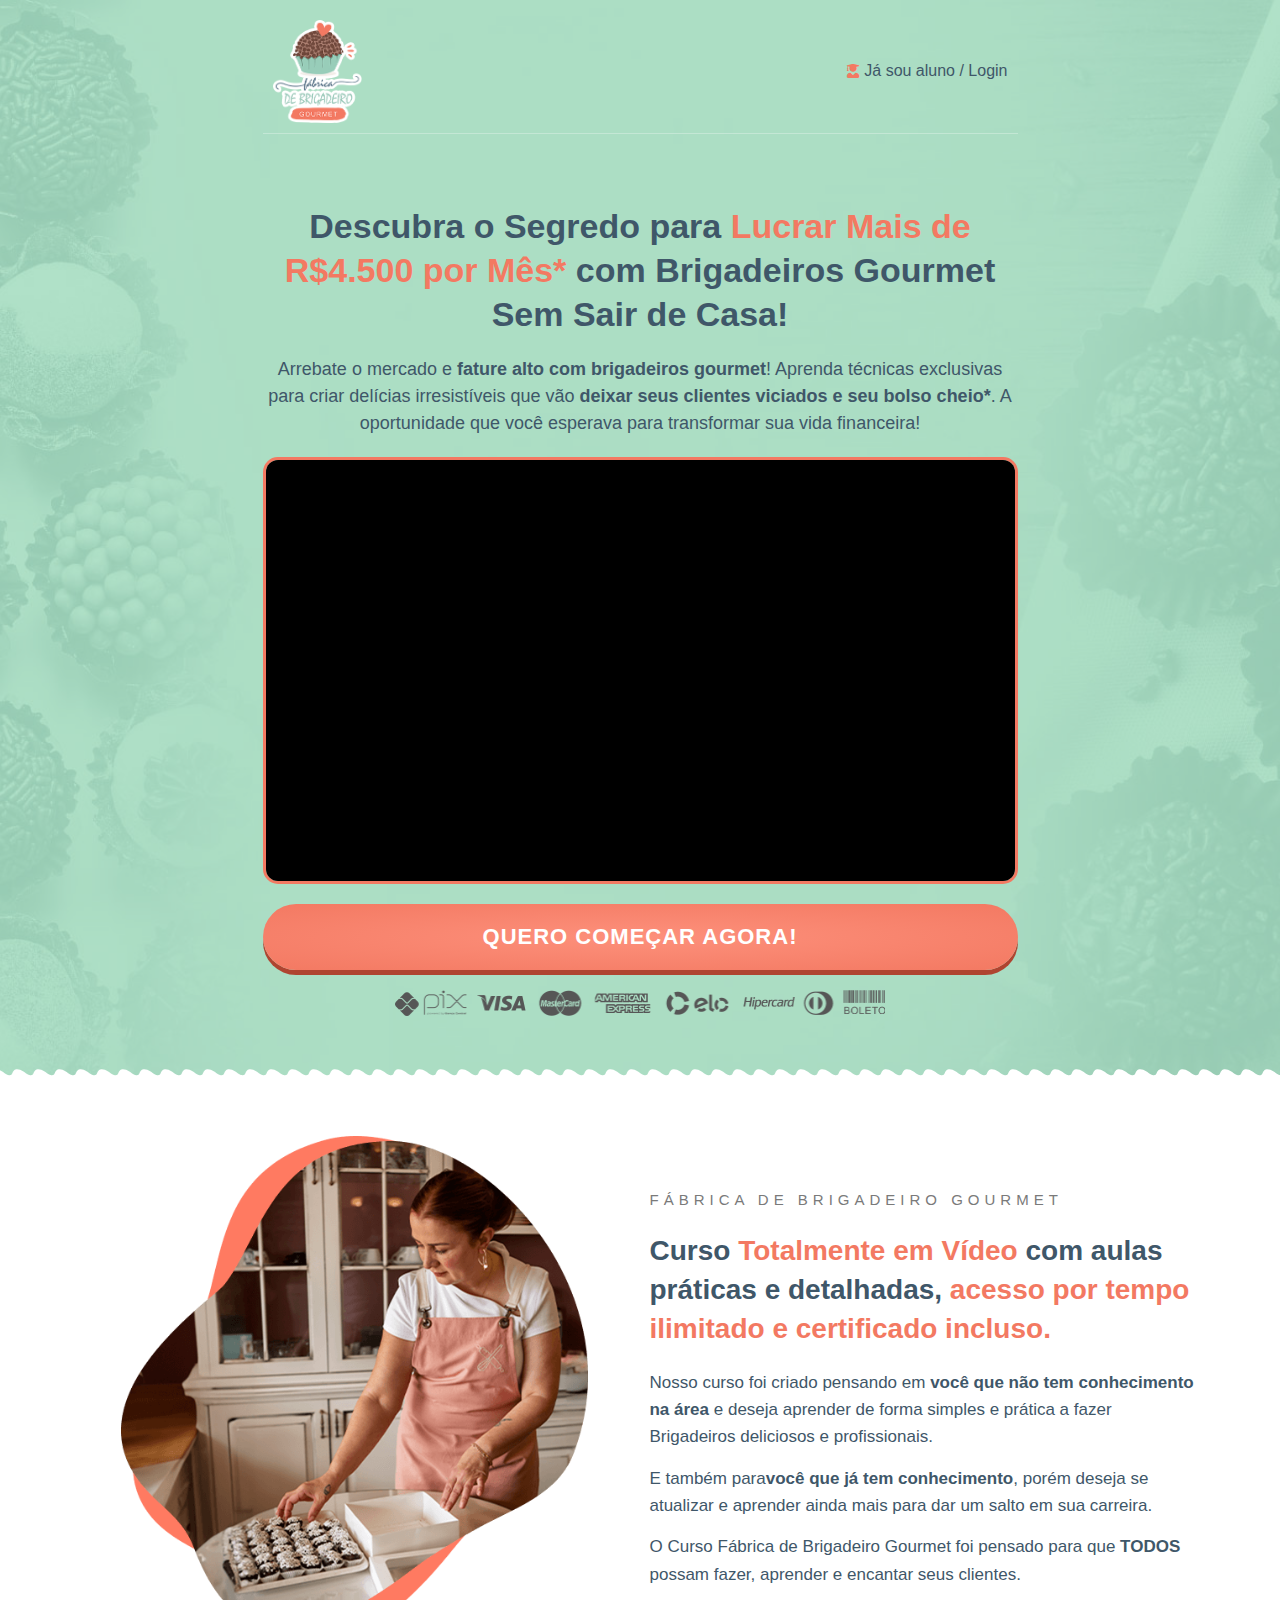
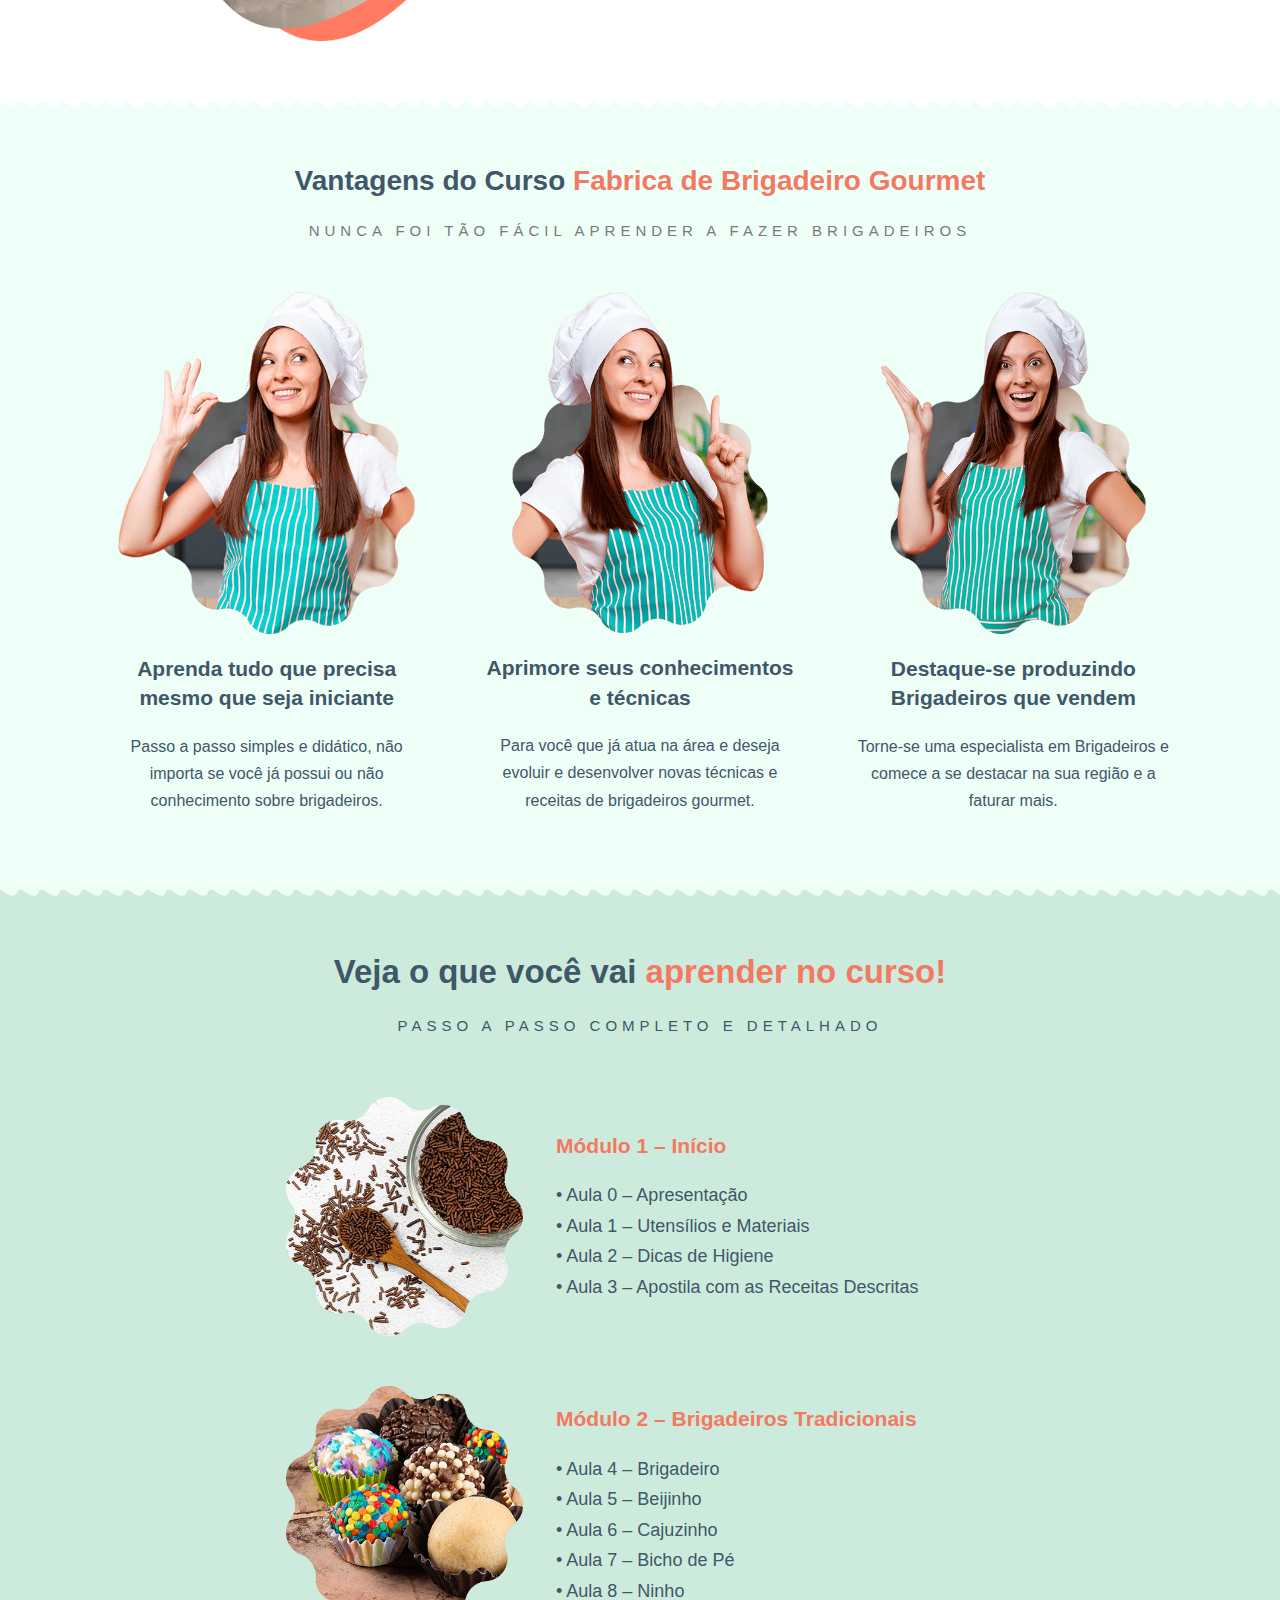
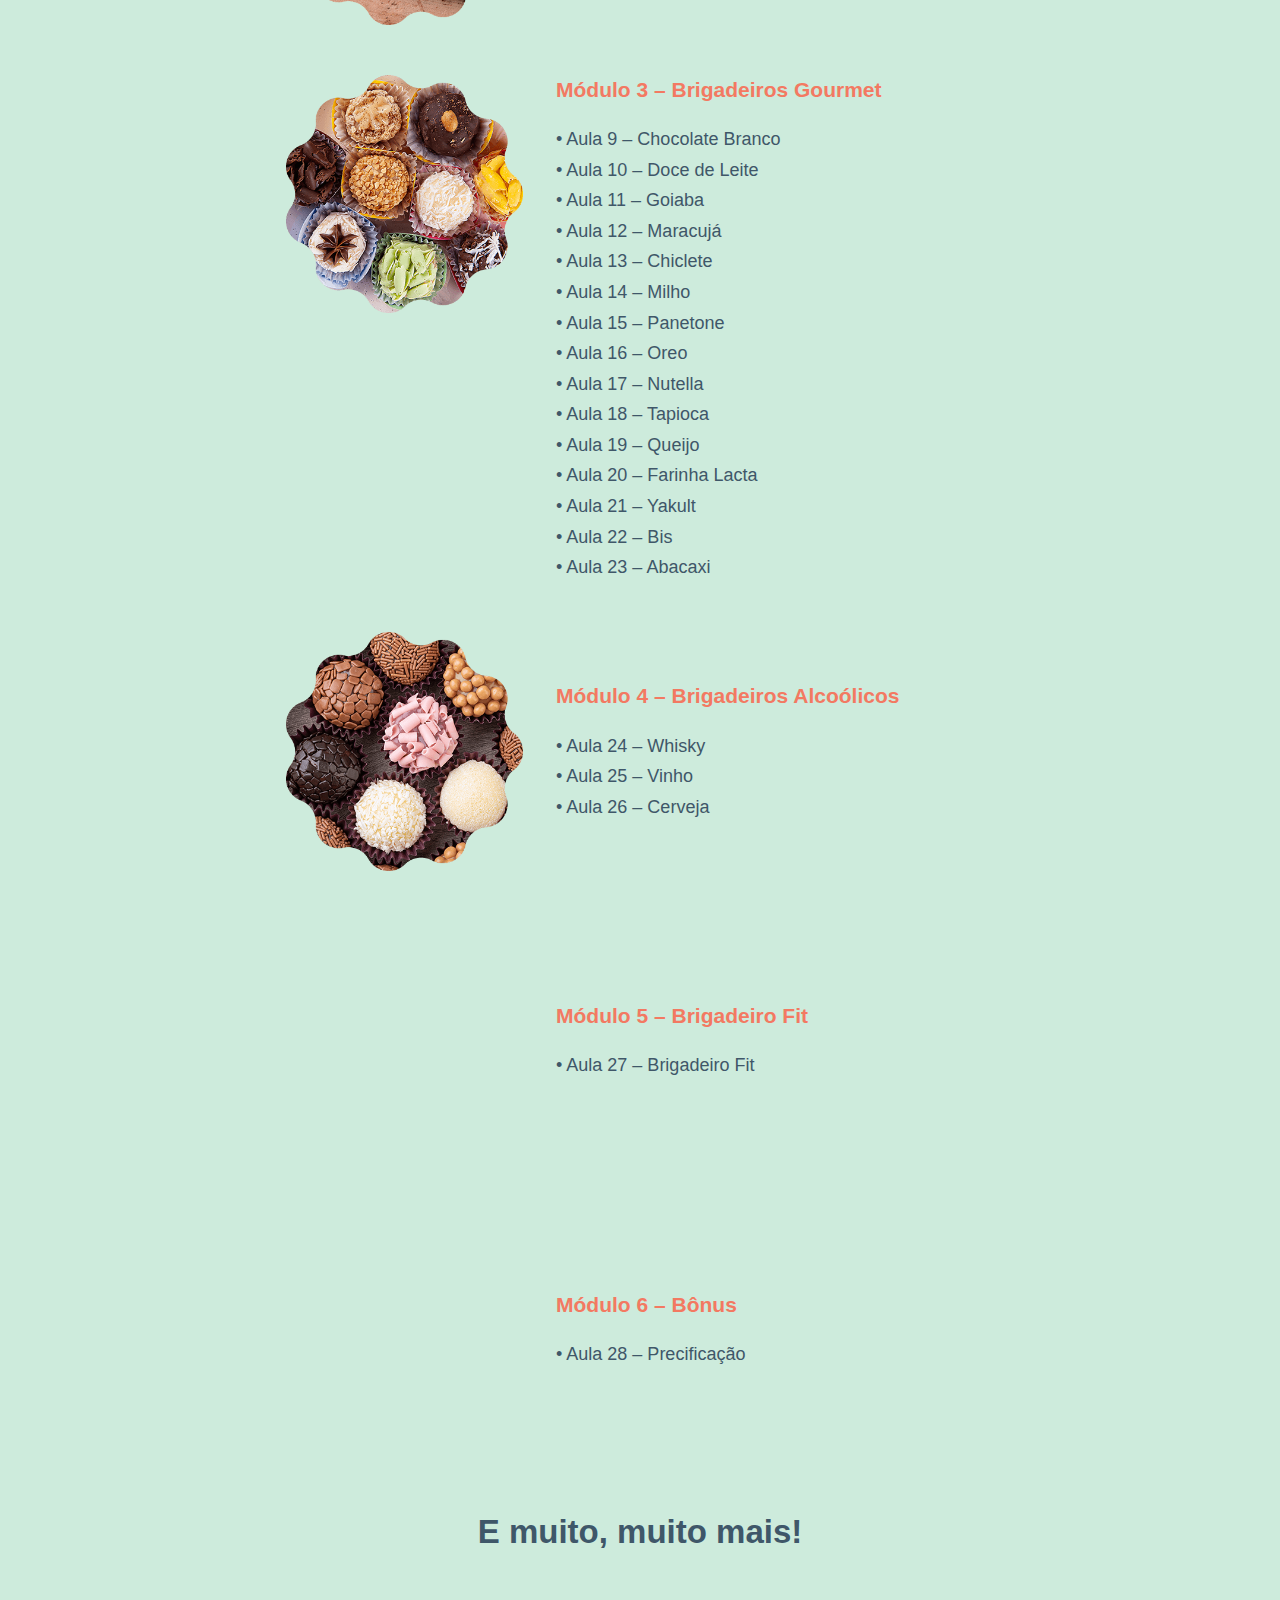
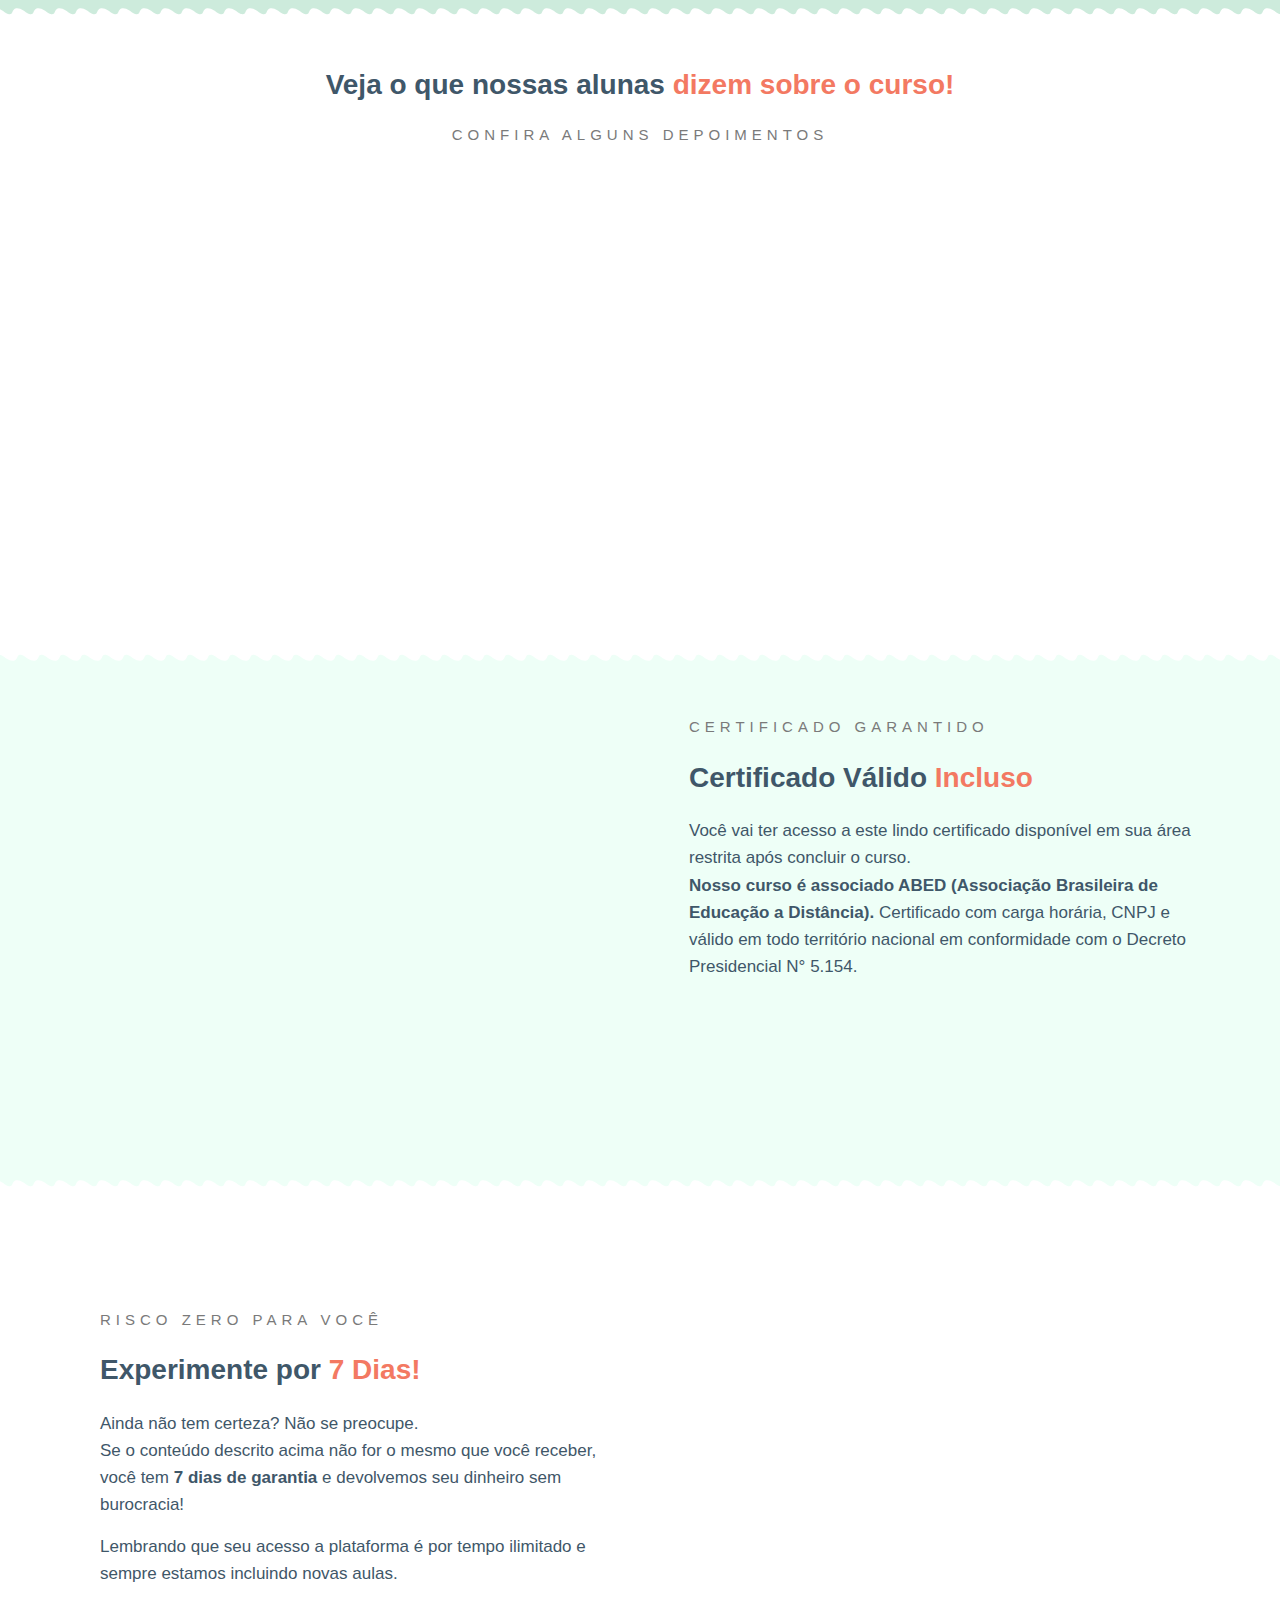
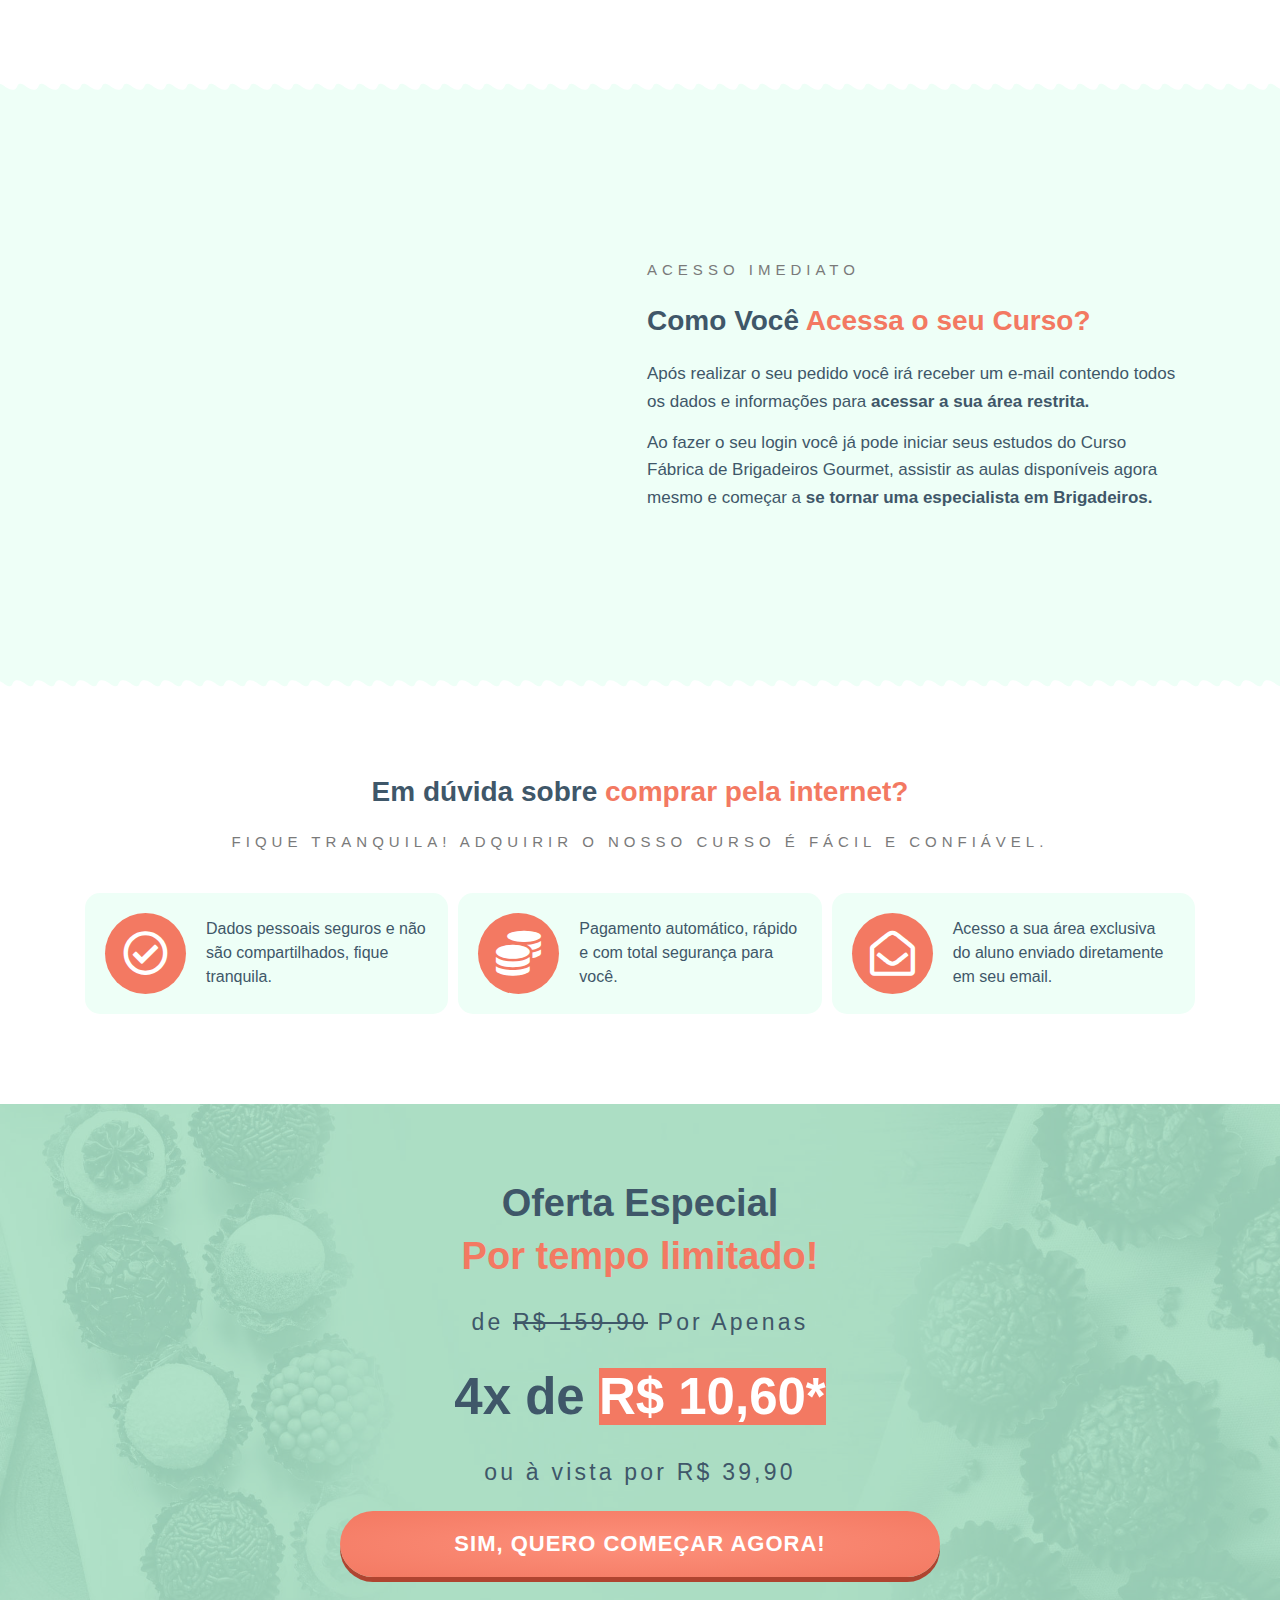
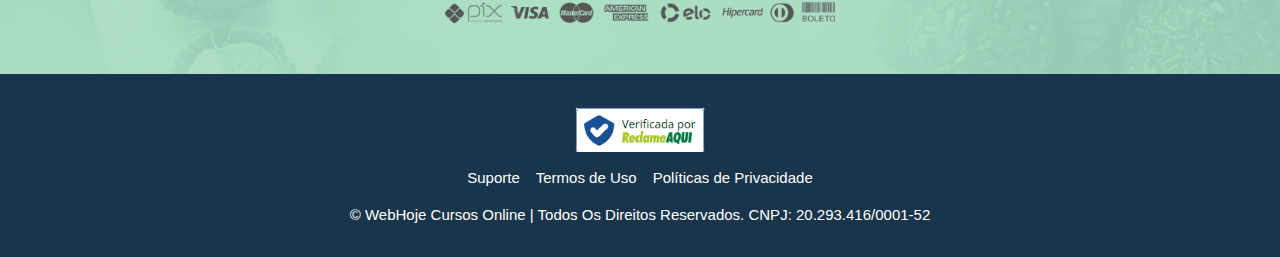
<file: FabricaDeBrigadeiros/index.html>
<!DOCTYPE html>
<html lang="pt-BR">

<head>
    <meta charset="UTF-8">
    <title>Fábrica de Brigadeiro Gourmet – Descubra como criar sua própria Fabrica de Brigadeiros Gourmet que vendem
        muito, direto da sua cozinha</title>
    <meta name="robots" content="max-image-preview:large">
    <link rel="alternate" type="application/rss+xml" title="Feed para Fábrica de Brigadeiro Gourmet »" href="/feed/">
    <link rel="alternate" type="application/rss+xml" title="Feed de comentários para Fábrica de Brigadeiro Gourmet »"
        href="/comments/feed/">
    <style id="wp-emoji-styles-inline-css">
        img.wp-smiley,
        img.emoji {
            display: inline !important;
            border: none !important;
            box-shadow: none !important;
            height: 1em !important;
            width: 1em !important;
            margin: 0 0.07em !important;
            vertical-align: -0.1em !important;
            background: none !important;
            padding: 0 !important
        }
    </style>
    <style id="classic-theme-styles-inline-css">
        .wp-block-button__link {
            color: #fff;
            background-color: #32373c;
            border-radius: 9999px;
            box-shadow: none;
            text-decoration: none;
            padding: calc(.667em + 2px) calc(1.333em + 2px);
            font-size: 1.125em
        }

        .wp-block-file__button {
            background: #32373c;
            color: #fff;
            text-decoration: none
        }
    </style>
    <style id="global-styles-inline-css">
        body {
            --wp--preset--color--black: #000000;
            --wp--preset--color--cyan-bluish-gray: #abb8c3;
            --wp--preset--color--white: #ffffff;
            --wp--preset--color--pale-pink: #f78da7;
            --wp--preset--color--vivid-red: #cf2e2e;
            --wp--preset--color--luminous-vivid-orange: #ff6900;
            --wp--preset--color--luminous-vivid-amber: #fcb900;
            --wp--preset--color--light-green-cyan: #7bdcb5;
            --wp--preset--color--vivid-green-cyan: #00d084;
            --wp--preset--color--pale-cyan-blue: #8ed1fc;
            --wp--preset--color--vivid-cyan-blue: #0693e3;
            --wp--preset--color--vivid-purple: #9b51e0;
            --wp--preset--gradient--vivid-cyan-blue-to-vivid-purple: linear-gradient(135deg, rgba(6, 147, 227, 1) 0%, rgb(155, 81, 224) 100%);
            --wp--preset--gradient--light-green-cyan-to-vivid-green-cyan: linear-gradient(135deg, rgb(122, 220, 180) 0%, rgb(0, 208, 130) 100%);
            --wp--preset--gradient--luminous-vivid-amber-to-luminous-vivid-orange: linear-gradient(135deg, rgba(252, 185, 0, 1) 0%, rgba(255, 105, 0, 1) 100%);
            --wp--preset--gradient--luminous-vivid-orange-to-vivid-red: linear-gradient(135deg, rgba(255, 105, 0, 1) 0%, rgb(207, 46, 46) 100%);
            --wp--preset--gradient--very-light-gray-to-cyan-bluish-gray: linear-gradient(135deg, rgb(238, 238, 238) 0%, rgb(169, 184, 195) 100%);
            --wp--preset--gradient--cool-to-warm-spectrum: linear-gradient(135deg, rgb(74, 234, 220) 0%, rgb(151, 120, 209) 20%, rgb(207, 42, 186) 40%, rgb(238, 44, 130) 60%, rgb(251, 105, 98) 80%, rgb(254, 248, 76) 100%);
            --wp--preset--gradient--blush-light-purple: linear-gradient(135deg, rgb(255, 206, 236) 0%, rgb(152, 150, 240) 100%);
            --wp--preset--gradient--blush-bordeaux: linear-gradient(135deg, rgb(254, 205, 165) 0%, rgb(254, 45, 45) 50%, rgb(107, 0, 62) 100%);
            --wp--preset--gradient--luminous-dusk: linear-gradient(135deg, rgb(255, 203, 112) 0%, rgb(199, 81, 192) 50%, rgb(65, 88, 208) 100%);
            --wp--preset--gradient--pale-ocean: linear-gradient(135deg, rgb(255, 245, 203) 0%, rgb(182, 227, 212) 50%, rgb(51, 167, 181) 100%);
            --wp--preset--gradient--electric-grass: linear-gradient(135deg, rgb(202, 248, 128) 0%, rgb(113, 206, 126) 100%);
            --wp--preset--gradient--midnight: linear-gradient(135deg, rgb(2, 3, 129) 0%, rgb(40, 116, 252) 100%);
            --wp--preset--font-size--small: 13px;
            --wp--preset--font-size--medium: 20px;
            --wp--preset--font-size--large: 36px;
            --wp--preset--font-size--x-large: 42px;
            --wp--preset--spacing--20: 0.44rem;
            --wp--preset--spacing--30: 0.67rem;
            --wp--preset--spacing--40: 1rem;
            --wp--preset--spacing--50: 1.5rem;
            --wp--preset--spacing--60: 2.25rem;
            --wp--preset--spacing--70: 3.38rem;
            --wp--preset--spacing--80: 5.06rem;
            --wp--preset--shadow--natural: 6px 6px 9px rgba(0, 0, 0, 0.2);
            --wp--preset--shadow--deep: 12px 12px 50px rgba(0, 0, 0, 0.4);
            --wp--preset--shadow--sharp: 6px 6px 0px rgba(0, 0, 0, 0.2);
            --wp--preset--shadow--outlined: 6px 6px 0px -3px rgba(255, 255, 255, 1), 6px 6px rgba(0, 0, 0, 1);
            --wp--preset--shadow--crisp: 6px 6px 0px rgba(0, 0, 0, 1)
        }

        :where(.is-layout-flex) {
            gap: 0.5em
        }

        :where(.is-layout-grid) {
            gap: 0.5em
        }

        body .is-layout-flex {
            display: flex
        }

        body .is-layout-flex {
            flex-wrap: wrap;
            align-items: center
        }

        body .is-layout-flex>* {
            margin: 0
        }

        body .is-layout-grid {
            display: grid
        }

        body .is-layout-grid>* {
            margin: 0
        }

        :where(.wp-block-columns.is-layout-flex) {
            gap: 2em
        }

        :where(.wp-block-columns.is-layout-grid) {
            gap: 2em
        }

        :where(.wp-block-post-template.is-layout-flex) {
            gap: 1.25em
        }

        :where(.wp-block-post-template.is-layout-grid) {
            gap: 1.25em
        }

        .has-black-color {
            color: var(--wp--preset--color--black) !important
        }

        .has-cyan-bluish-gray-color {
            color: var(--wp--preset--color--cyan-bluish-gray) !important
        }

        .has-white-color {
            color: var(--wp--preset--color--white) !important
        }

        .has-pale-pink-color {
            color: var(--wp--preset--color--pale-pink) !important
        }

        .has-vivid-red-color {
            color: var(--wp--preset--color--vivid-red) !important
        }

        .has-luminous-vivid-orange-color {
            color: var(--wp--preset--color--luminous-vivid-orange) !important
        }

        .has-luminous-vivid-amber-color {
            color: var(--wp--preset--color--luminous-vivid-amber) !important
        }

        .has-light-green-cyan-color {
            color: var(--wp--preset--color--light-green-cyan) !important
        }

        .has-vivid-green-cyan-color {
            color: var(--wp--preset--color--vivid-green-cyan) !important
        }

        .has-pale-cyan-blue-color {
            color: var(--wp--preset--color--pale-cyan-blue) !important
        }

        .has-vivid-cyan-blue-color {
            color: var(--wp--preset--color--vivid-cyan-blue) !important
        }

        .has-vivid-purple-color {
            color: var(--wp--preset--color--vivid-purple) !important
        }

        .has-black-background-color {
            background-color: var(--wp--preset--color--black) !important
        }

        .has-cyan-bluish-gray-background-color {
            background-color: var(--wp--preset--color--cyan-bluish-gray) !important
        }

        .has-white-background-color {
            background-color: var(--wp--preset--color--white) !important
        }

        .has-pale-pink-background-color {
            background-color: var(--wp--preset--color--pale-pink) !important
        }

        .has-vivid-red-background-color {
            background-color: var(--wp--preset--color--vivid-red) !important
        }

        .has-luminous-vivid-orange-background-color {
            background-color: var(--wp--preset--color--luminous-vivid-orange) !important
        }

        .has-luminous-vivid-amber-background-color {
            background-color: var(--wp--preset--color--luminous-vivid-amber) !important
        }

        .has-light-green-cyan-background-color {
            background-color: var(--wp--preset--color--light-green-cyan) !important
        }

        .has-vivid-green-cyan-background-color {
            background-color: var(--wp--preset--color--vivid-green-cyan) !important
        }

        .has-pale-cyan-blue-background-color {
            background-color: var(--wp--preset--color--pale-cyan-blue) !important
        }

        .has-vivid-cyan-blue-background-color {
            background-color: var(--wp--preset--color--vivid-cyan-blue) !important
        }

        .has-vivid-purple-background-color {
            background-color: var(--wp--preset--color--vivid-purple) !important
        }

        .has-black-border-color {
            border-color: var(--wp--preset--color--black) !important
        }

        .has-cyan-bluish-gray-border-color {
            border-color: var(--wp--preset--color--cyan-bluish-gray) !important
        }

        .has-white-border-color {
            border-color: var(--wp--preset--color--white) !important
        }

        .has-pale-pink-border-color {
            border-color: var(--wp--preset--color--pale-pink) !important
        }

        .has-vivid-red-border-color {
            border-color: var(--wp--preset--color--vivid-red) !important
        }

        .has-luminous-vivid-orange-border-color {
            border-color: var(--wp--preset--color--luminous-vivid-orange) !important
        }

        .has-luminous-vivid-amber-border-color {
            border-color: var(--wp--preset--color--luminous-vivid-amber) !important
        }

        .has-light-green-cyan-border-color {
            border-color: var(--wp--preset--color--light-green-cyan) !important
        }

        .has-vivid-green-cyan-border-color {
            border-color: var(--wp--preset--color--vivid-green-cyan) !important
        }

        .has-pale-cyan-blue-border-color {
            border-color: var(--wp--preset--color--pale-cyan-blue) !important
        }

        .has-vivid-cyan-blue-border-color {
            border-color: var(--wp--preset--color--vivid-cyan-blue) !important
        }

        .has-vivid-purple-border-color {
            border-color: var(--wp--preset--color--vivid-purple) !important
        }

        .has-vivid-cyan-blue-to-vivid-purple-gradient-background {
            background: var(--wp--preset--gradient--vivid-cyan-blue-to-vivid-purple) !important
        }

        .has-light-green-cyan-to-vivid-green-cyan-gradient-background {
            background: var(--wp--preset--gradient--light-green-cyan-to-vivid-green-cyan) !important
        }

        .has-luminous-vivid-amber-to-luminous-vivid-orange-gradient-background {
            background: var(--wp--preset--gradient--luminous-vivid-amber-to-luminous-vivid-orange) !important
        }

        .has-luminous-vivid-orange-to-vivid-red-gradient-background {
            background: var(--wp--preset--gradient--luminous-vivid-orange-to-vivid-red) !important
        }

        .has-very-light-gray-to-cyan-bluish-gray-gradient-background {
            background: var(--wp--preset--gradient--very-light-gray-to-cyan-bluish-gray) !important
        }

        .has-cool-to-warm-spectrum-gradient-background {
            background: var(--wp--preset--gradient--cool-to-warm-spectrum) !important
        }

        .has-blush-light-purple-gradient-background {
            background: var(--wp--preset--gradient--blush-light-purple) !important
        }

        .has-blush-bordeaux-gradient-background {
            background: var(--wp--preset--gradient--blush-bordeaux) !important
        }

        .has-luminous-dusk-gradient-background {
            background: var(--wp--preset--gradient--luminous-dusk) !important
        }

        .has-pale-ocean-gradient-background {
            background: var(--wp--preset--gradient--pale-ocean) !important
        }

        .has-electric-grass-gradient-background {
            background: var(--wp--preset--gradient--electric-grass) !important
        }

        .has-midnight-gradient-background {
            background: var(--wp--preset--gradient--midnight) !important
        }

        .has-small-font-size {
            font-size: var(--wp--preset--font-size--small) !important
        }

        .has-medium-font-size {
            font-size: var(--wp--preset--font-size--medium) !important
        }

        .has-large-font-size {
            font-size: var(--wp--preset--font-size--large) !important
        }

        .has-x-large-font-size {
            font-size: var(--wp--preset--font-size--x-large) !important
        }

        .wp-block-navigation a:where(:not(.wp-element-button)) {
            color: inherit
        }

        :where(.wp-block-post-template.is-layout-flex) {
            gap: 1.25em
        }

        :where(.wp-block-post-template.is-layout-grid) {
            gap: 1.25em
        }

        :where(.wp-block-columns.is-layout-flex) {
            gap: 2em
        }

        :where(.wp-block-columns.is-layout-grid) {
            gap: 2em
        }

        .wp-block-pullquote {
            font-size: 1.5em;
            line-height: 1.6
        }
    </style>
    <link rel="stylesheet" id="hello-elementor-css" href="css/style.min.css" media="all">
    <link rel="stylesheet" id="hello-elementor-theme-style-css" href="css/theme.min.css" media="all">
    <link rel="stylesheet" id="hello-elementor-header-footer-css" href="css/header-footer.min.css" media="all">
    <link rel="stylesheet" id="elementor-frontend-css" href="css/frontend-lite.min.css" media="all">
    <link rel="stylesheet" id="elementor-post-10-css" href="css/post-10.css" media="all">
    <link rel="stylesheet" id="elementor-icons-css" href="css/elementor-icons.min.css" media="all">
    <link rel="stylesheet" id="swiper-css" href="css/swiper.min.css" media="all">
    <link rel="stylesheet" id="elementor-global-css" href="css/global.css" media="all">
    <link rel="stylesheet" id="elementor-post-7-css" href="css/post-7.css" media="all">
    <link rel="stylesheet" id="elementor-icons-shared-0-css" href="css/fontawesome.min.css" media="all">
    <link rel="stylesheet" id="elementor-icons-fa-solid-css" href="css/solid.min.css" media="all">
    <link rel="stylesheet" id="elementor-icons-fa-regular-css" href="css/regular.min.css" media="all">
    <link rel="stylesheet" id="elementor-icons-fa-brands-css" href="css/brands.min.css" media="all">
    <link rel="https://api.w.org/" href="/wp-json/">
    <link rel="alternate" type="application/json" href="/wp-json/wp/v2/pages/7">
    <link rel="EditURI" type="application/rsd+xml" title="RSD" href="/xmlrpc.php?rsd">
    <meta name="generator" content="WordPress 6.5.4">
    <link rel="canonical" href="/">
    <link rel="shortlink" href="/">
    <link rel="alternate" type="application/json+oembed"
        href="/wp-json/oembed/1.0/embed?url=https%3A%2F%2Fwww.brigadeirogourmetonline.com%2F">
    <link rel="alternate" type="text/xml+oembed"
        href="/wp-json/oembed/1.0/embed?url=https%3A%2F%2Fwww.brigadeirogourmetonline.com%2F&amp;format=xml">
    <meta name="generator"
        content="Elementor 3.21.8; features: e_optimized_assets_loading, e_optimized_css_loading, additional_custom_breakpoints; settings: css_print_method-external, google_font-enabled, font_display-auto">
    <link rel="icon" href="images/favicom-1-150x150.png" sizes="32x32">
    <link rel="icon" href="images/favicom-1-300x300.png" sizes="192x192">
    <link rel="apple-touch-icon" href="images/favicom-1-300x300.png">
    <meta name="msapplication-TileImage" content="/wp-content/uploads/2022/03/favicom-1-300x300.png">
    <meta name="viewport" content="width=device-width, initial-scale=1.0, viewport-fit=cover">

    <!-- Meta Pixel Code -->
    <script>
    !function(f,b,e,v,n,t,s)
    {if(f.fbq)return;n=f.fbq=function(){n.callMethod?
    n.callMethod.apply(n,arguments):n.queue.push(arguments)};
    if(!f._fbq)f._fbq=n;n.push=n;n.loaded=!0;n.version='2.0';
    n.queue=[];t=b.createElement(e);t.async=!0;
    t.src=v;s=b.getElementsByTagName(e)[0];
    s.parentNode.insertBefore(t,s)}(window, document,'script',
    'https://connect.facebook.net/en_US/fbevents.js');
    fbq('init', '984976325897521');
    fbq('track', 'PageView');
    fbq('trackCustom', 'FabricaDeBrigadeiros');
    </script>
    <noscript><img height="1" width="1" style="display:none"
    src="https://www.facebook.com/tr?id=984976325897521&ev=PageView&noscript=1"
    /></noscript>
    <!-- End Meta Pixel Code -->

</head>

<body
    class="home page-template page-template-elementor_canvas page page-id-7 elementor-default elementor-template-canvas elementor-kit-10 elementor-page elementor-page-7">
    <div data-elementor-type="wp-page" data-elementor-id="7" class="elementor elementor-7">
        <section
            class="elementor-section elementor-top-section elementor-element elementor-element-1e2c0762 elementor-section-boxed elementor-section-height-default elementor-section-height-default"
            data-id="1e2c0762" data-element_type="section" data-settings="{"
            background_background":"classic","shape_divider_bottom":"waves-pattern"}"="">
            <div class="elementor-background-overlay"></div>
            <div class="elementor-shape elementor-shape-bottom" data-negative="false"><svg
                    xmlns="http://www.w3.org/2000/svg" viewBox="0 0 1047.1 3.7" preserveAspectRatio="xMidYMin slice">
                    <path class="elementor-shape-fill"
                        d="M1047.1,0C557,0,8.9,0,0,0v1.6c0,0,0.6-1.5,2.7-0.3C3.9,2,6.1,4.1,8.3,3.5c0.9-0.2,1.5-1.9,1.5-1.9s0.6-1.5,2.7-0.3C13.8,2,16,4.1,18.2,3.5c0.9-0.2,1.5-1.9,1.5-1.9s0.6-1.5,2.7-0.3C23.6,2,25.9,4.1,28,3.5c0.9-0.2,1.5-1.9,1.5-1.9c0,0,0.6-1.5,2.7-0.3c1.2,0.7,3.5,2.8,5.6,2.2c0.9-0.2,1.5-1.9,1.5-1.9c0,0,0.6-1.5,2.7-0.3c1.2,0.7,3.5,2.8,5.6,2.2c0.9-0.2,1.5-1.9,1.5-1.9s0.6-1.5,2.7-0.3c1.2,0.7,3.5,2.8,5.6,2.2c0.9-0.2,1.5-1.9,1.5-1.9s0.6-1.5,2.7-0.3C63,2,65.3,4.1,67.4,3.5C68.3,3.3,69,1.6,69,1.6s0.6-1.5,2.7-0.3c1.2,0.7,3.5,2.8,5.6,2.2c0.9-0.2,1.5-1.9,1.5-1.9c0,0,0.6-1.5,2.7-0.3C82.7,2,85,4.1,87.1,3.5c0.9-0.2,1.5-1.9,1.5-1.9s0.6-1.5,2.7-0.3C92.6,2,94.8,4.1,97,3.5c0.9-0.2,1.5-1.9,1.5-1.9s0.6-1.5,2.7-0.3c1.2,0.7,3.5,2.8,5.6,2.2c0.9-0.2,1.5-1.9,1.5-1.9s0.6-1.5,2.7-0.3c1.2,0.7,3.5,2.8,5.6,2.2c0.9-0.2,1.5-1.9,1.5-1.9c0,0,0.6-1.5,2.7-0.3c1.2,0.7,3.5,2.8,5.6,2.2c0.9-0.2,1.5-1.9,1.5-1.9c0,0,0.6-1.5,2.7-0.3c1.2,0.7,3.5,2.8,5.6,2.2c0.9-0.2,1.5-1.9,1.5-1.9s0.6-1.5,2.7-0.3c1.2,0.7,3.5,2.8,5.6,2.2c0.9-0.2,1.5-1.9,1.5-1.9s0.6-1.5,2.7-0.3c1.2,0.7,3.5,2.8,5.6,2.2c0.9-0.2,1.5-1.9,1.5-1.9s0.6-1.5,2.7-0.3c1.2,0.7,3.5,2.8,5.6,2.2c0.9-0.2,1.5-1.9,1.5-1.9c0,0,0.6-1.5,2.7-0.3c1.2,0.7,3.5,2.8,5.6,2.2c0.9-0.2,1.5-1.9,1.5-1.9s0.6-1.5,2.7-0.3c1.2,0.7,3.5,2.8,5.6,2.2c0.9-0.2,1.5-1.9,1.5-1.9s0.6-1.5,2.7-0.3c1.2,0.7,3.5,2.8,5.6,2.2c0.9-0.2,1.5-1.9,1.5-1.9s0.6-1.5,2.7-0.3c1.2,0.7,3.5,2.8,5.6,2.2c0.9-0.2,1.5-1.9,1.5-1.9c0,0,0.6-1.5,2.7-0.3c1.2,0.7,3.5,2.8,5.6,2.2c0.9-0.2,1.5-1.9,1.5-1.9c0,0,0.6-1.5,2.7-0.3c1.2,0.7,3.5,2.8,5.6,2.2c0.9-0.2,1.5-1.9,1.5-1.9s0.6-1.5,2.7-0.3c1.2,0.7,3.5,2.8,5.6,2.2c0.9-0.2,1.5-1.9,1.5-1.9s0.6-1.5,2.7-0.3c1.2,0.7,3.5,2.8,5.6,2.2c0.9-0.2,1.5-1.9,1.5-1.9s0.6-1.5,2.7-0.3c1.2,0.7,3.5,2.8,5.6,2.2c0.9-0.2,1.5-1.9,1.5-1.9c0,0,0.6-1.5,2.7-0.3c1.2,0.7,3.5,2.8,5.6,2.2c0.9-0.2,1.5-1.9,1.5-1.9s0.6-1.5,2.7-0.3c1.2,0.7,3.5,2.8,5.6,2.2c0.9-0.2,1.5-1.9,1.5-1.9s0.6-1.5,2.7-0.3c1.2,0.7,3.5,2.8,5.6,2.2c0.9-0.2,1.5-1.9,1.5-1.9s0.6-1.5,2.7-0.3c1.2,0.7,3.5,2.8,5.6,2.2c0.9-0.2,1.5-1.9,1.5-1.9c0,0,0.6-1.5,2.7-0.3c1.2,0.7,3.5,2.8,5.6,2.2c0.9-0.2,1.5-1.9,1.5-1.9c0,0,0.6-1.5,2.7-0.3c1.2,0.7,3.5,2.8,5.6,2.2c0.9-0.2,1.5-1.9,1.5-1.9s0.6-1.5,2.7-0.3c1.2,0.7,3.5,2.8,5.6,2.2c0.9-0.2,1.5-1.9,1.5-1.9s0.6-1.5,2.7-0.3c1.2,0.7,3.5,2.8,5.6,2.2c0.9-0.2,1.5-1.9,1.5-1.9s0.6-1.5,2.7-0.3c1.2,0.7,3.5,2.8,5.6,2.2c0.9-0.2,1.5-1.9,1.5-1.9c0,0,0.6-1.5,2.7-0.3c1.2,0.7,3.5,2.8,5.6,2.2c0.9-0.2,1.5-1.9,1.5-1.9s0.6-1.5,2.7-0.3c1.2,0.7,3.5,2.8,5.6,2.2c0.9-0.2,1.5-1.9,1.5-1.9s0.6-1.5,2.7-0.3c1.2,0.7,3.5,2.8,5.6,2.2c0.9-0.2,1.5-1.9,1.5-1.9s0.6-1.5,2.7-0.3c1.2,0.7,3.5,2.8,5.6,2.2c0.9-0.2,1.5-1.9,1.5-1.9c0,0,0.6-1.5,2.7-0.3c1.2,0.7,3.5,2.8,5.6,2.2c0.9-0.2,1.5-1.9,1.5-1.9c0,0,0.6-1.5,2.7-0.3c1.2,0.7,3.5,2.8,5.6,2.2c0.9-0.2,1.5-1.9,1.5-1.9s0.6-1.5,2.7-0.3c1.2,0.7,3.5,2.8,5.6,2.2c0.9-0.2,1.5-1.9,1.5-1.9s0.6-1.5,2.7-0.3c1.2,0.7,3.5,2.8,5.6,2.2c0.9-0.2,1.5-1.9,1.5-1.9s0.6-1.5,2.7-0.3c1.2,0.7,3.5,2.8,5.6,2.2c0.9-0.2,1.5-1.9,1.5-1.9c0,0,0.6-1.5,2.7-0.3c1.2,0.7,3.5,2.8,5.6,2.2c0.9-0.2,1.5-1.9,1.5-1.9s0.6-1.5,2.7-0.3c1.2,0.7,3.5,2.8,5.6,2.2c0.9-0.2,1.5-1.9,1.5-1.9s0.6-1.5,2.7-0.3c1.2,0.7,3.5,2.8,5.6,2.2c0.9-0.2,1.5-1.9,1.5-1.9s0.6-1.5,2.7-0.3c1.2,0.7,3.5,2.8,5.6,2.2c0.9-0.2,1.5-1.9,1.5-1.9c0,0,0.6-1.5,2.7-0.3c1.2,0.7,3.5,2.8,5.6,2.2c0.9-0.2,1.5-1.9,1.5-1.9c0,0,0.6-1.5,2.7-0.3c1.2,0.7,3.5,2.8,5.6,2.2c0.9-0.2,1.5-1.9,1.5-1.9s0.6-1.5,2.7-0.3c1.2,0.7,3.5,2.8,5.6,2.2c0.9-0.2,1.5-1.9,1.5-1.9s0.6-1.5,2.7-0.3c1.2,0.7,3.5,2.8,5.6,2.2c0.9-0.2,1.5-1.9,1.5-1.9s0.6-1.5,2.7-0.3c1.2,0.7,3.5,2.8,5.6,2.2c0.9-0.2,1.5-1.9,1.5-1.9c0,0,0.6-1.5,2.7-0.3c1.2,0.7,3.5,2.8,5.6,2.2c0.9-0.2,1.5-1.9,1.5-1.9s0.6-1.5,2.7-0.3c1.2,0.7,3.5,2.8,5.6,2.2c0.9-0.2,1.5-1.9,1.5-1.9s0.6-1.5,2.7-0.3c1.2,0.7,3.5,2.8,5.6,2.2c0.9-0.2,1.5-1.9,1.5-1.9s0.6-1.5,2.7-0.3c1.2,0.7,3.5,2.8,5.6,2.2c0.9-0.2,1.5-1.9,1.5-1.9c0,0,0.6-1.5,2.7-0.3c1.2,0.7,3.5,2.8,5.6,2.2c0.9-0.2,1.5-1.9,1.5-1.9c0,0,0.6-1.5,2.7-0.3c1.2,0.7,3.5,2.8,5.6,2.2c0.9-0.2,1.5-1.9,1.5-1.9s0.6-1.5,2.7-0.3c1.2,0.7,3.5,2.8,5.6,2.2c0.9-0.2,1.5-1.9,1.5-1.9s0.6-1.5,2.7-0.3c1.2,0.7,3.5,2.8,5.6,2.2c0.9-0.2,1.5-1.9,1.5-1.9s0.6-1.5,2.7-0.3c1.2,0.7,3.5,2.8,5.6,2.2c0.9-0.2,1.5-1.9,1.5-1.9c0,0,0.6-1.5,2.7-0.3c1.2,0.7,3.5,2.8,5.6,2.2c0.9-0.2,1.5-1.9,1.5-1.9s0.6-1.5,2.7-0.3c1.2,0.7,3.5,2.8,5.6,2.2c0.9-0.2,1.5-1.9,1.5-1.9s0.6-1.5,2.7-0.3c1.2,0.7,3.5,2.8,5.6,2.2c0.9-0.2,1.5-1.9,1.5-1.9s0.6-1.5,2.7-0.3c1.2,0.7,3.5,2.8,5.6,2.2c0.9-0.2,1.5-1.9,1.5-1.9c0,0,0.6-1.5,2.7-0.3c1.2,0.7,3.5,2.8,5.6,2.2c0.9-0.2,1.5-1.9,1.5-1.9c0,0,0.6-1.5,2.7-0.3c1.2,0.7,3.5,2.8,5.6,2.2c0.9-0.2,1.5-1.9,1.5-1.9s0.6-1.5,2.7-0.3c1.2,0.7,3.5,2.8,5.6,2.2c0.9-0.2,1.5-1.9,1.5-1.9s0.6-1.5,2.7-0.3c1.2,0.7,3.5,2.8,5.6,2.2c0.9-0.2,1.5-1.9,1.5-1.9s0.6-1.5,2.7-0.3c1.2,0.7,3.5,2.8,5.6,2.2c0.9-0.2,1.5-1.9,1.5-1.9c0,0,0.6-1.5,2.7-0.3c1.2,0.7,3.5,2.8,5.6,2.2c0.9-0.2,1.5-1.9,1.5-1.9s0.6-1.5,2.7-0.3c1.2,0.7,3.5,2.8,5.6,2.2c0.9-0.2,1.5-1.9,1.5-1.9s0.6-1.5,2.7-0.3c1.2,0.7,3.5,2.8,5.6,2.2c0.9-0.2,1.5-1.9,1.5-1.9s0.6-1.5,2.7-0.3c1.2,0.7,3.5,2.8,5.6,2.2c0.9-0.2,1.5-1.9,1.5-1.9c0,0,0.6-1.5,2.7-0.3c1.2,0.7,3.5,2.8,5.6,2.2c0.9-0.2,1.5-1.9,1.5-1.9c0,0,0.6-1.5,2.7-0.3c1.2,0.7,3.5,2.8,5.6,2.2c0.9-0.2,1.5-1.9,1.5-1.9s0.6-1.5,2.7-0.3c1.2,0.7,3.5,2.8,5.6,2.2c0.9-0.2,1.5-1.9,1.5-1.9s0.6-1.5,2.7-0.3c1.2,0.7,3.5,2.8,5.6,2.2c0.9-0.2,1.5-1.9,1.5-1.9s0.6-1.5,2.7-0.3c1.2,0.7,3.5,2.8,5.6,2.2c0.9-0.2,1.5-1.9,1.5-1.9c0,0,0.6-1.5,2.7-0.3c1.2,0.7,3.5,2.8,5.6,2.2c0.9-0.2,1.5-1.9,1.5-1.9s0.6-1.5,2.7-0.3c1.2,0.7,3.5,2.8,5.6,2.2c0.9-0.2,1.5-1.9,1.5-1.9s0.6-1.5,2.7-0.3c1.2,0.7,3.5,2.8,5.6,2.2c0.9-0.2,1.5-1.9,1.5-1.9s0.6-1.5,2.7-0.3c1.2,0.7,3.5,2.8,5.6,2.2c0.9-0.2,1.5-1.9,1.5-1.9c0,0,0.6-1.5,2.7-0.3c1.2,0.7,3.5,2.8,5.6,2.2c0.9-0.2,1.5-1.9,1.5-1.9c0,0,0.6-1.5,2.7-0.3c1.2,0.7,3.5,2.8,5.6,2.2c0.9-0.2,1.5-1.9,1.5-1.9s0.6-1.5,2.7-0.3c1.2,0.7,3.5,2.8,5.6,2.2c0.9-0.2,1.5-1.9,1.5-1.9s0.6-1.5,2.7-0.3c1.2,0.7,3.5,2.8,5.6,2.2c0.9-0.2,1.5-1.9,1.5-1.9s0.6-1.5,2.7-0.3c1.2,0.7,3.5,2.8,5.6,2.2c0.9-0.2,1.5-1.9,1.5-1.9c0,0,0.6-1.5,2.7-0.3c1.2,0.7,3.5,2.8,5.6,2.2c0.9-0.2,1.5-1.9,1.5-1.9s0.6-1.5,2.7-0.3c1.2,0.7,3.5,2.8,5.6,2.2c0.9-0.2,1.5-1.9,1.5-1.9s0.6-1.5,2.7-0.3c1.2,0.7,3.5,2.8,5.6,2.2c0.9-0.2,1.5-1.9,1.5-1.9s0.6-1.5,2.7-0.3c1.2,0.7,3.5,2.8,5.6,2.2c0.9-0.2,1.5-1.9,1.5-1.9c0,0,0.6-1.5,2.7-0.3c1.2,0.7,3.5,2.8,5.6,2.2c0.9-0.2,1.5-1.9,1.5-1.9c0,0,0.6-1.5,2.7-0.3c1.2,0.7,3.5,2.8,5.6,2.2c0.9-0.2,1.5-1.9,1.5-1.9s0.6-1.5,2.7-0.3c1.2,0.7,3.5,2.8,5.6,2.2c0.9-0.2,1.5-1.9,1.5-1.9s0.6-1.5,2.7-0.3c1.2,0.7,3.5,2.8,5.6,2.2c0.9-0.2,1.5-1.9,1.5-1.9s0.6-1.5,2.7-0.3c1.2,0.7,3.5,2.8,5.6,2.2c0.9-0.2,1.5-1.9,1.5-1.9c0,0,0.6-1.5,2.7-0.3c1.2,0.7,3.5,2.8,5.6,2.2c0.9-0.2,1.5-1.9,1.5-1.9s0.6-1.5,2.7-0.3c1.2,0.7,3.5,2.8,5.6,2.2c0.9-0.2,1.5-1.9,1.5-1.9s0.6-1.5,2.7-0.3c1.2,0.7,3.5,2.8,5.6,2.2c0.9-0.2,1.5-1.9,1.5-1.9s0.6-1.5,2.7-0.3c1.2,0.7,3.5,2.8,5.6,2.2c0.9-0.2,1.5-1.9,1.5-1.9c0,0,0.6-1.5,2.7-0.3c1.2,0.7,3.5,2.8,5.6,2.2c0.9-0.2,1.5-1.9,1.5-1.9c0,0,0.6-1.5,2.7-0.3c1.2,0.7,3.5,2.8,5.6,2.2c0.9-0.2,1.5-1.9,1.5-1.9s0.6-1.5,2.7-0.3c1.2,0.7,3.5,2.8,5.6,2.2c0.9-0.2,1.5-1.9,1.5-1.9s0.6-1.5,2.7-0.3c1.2,0.7,3.5,2.8,5.6,2.2c0.9-0.2,1.5-1.9,1.5-1.9s0.6-1.5,2.6-0.4V0z M2.5,1.2C2.5,1.2,2.5,1.2,2.5,1.2C2.5,1.2,2.5,1.2,2.5,1.2z M2.7,1.4c0.1,0,0.1,0.1,0.1,0.1C2.8,1.4,2.8,1.4,2.7,1.4z">
                    </path>
                </svg></div>
            <div class="elementor-container elementor-column-gap-default">
                <div class="elementor-column elementor-col-100 elementor-top-column elementor-element elementor-element-7832b592"
                    data-id="7832b592" data-element_type="column">
                    <div class="elementor-widget-wrap elementor-element-populated">
                        <section
                            class="elementor-section elementor-inner-section elementor-element elementor-element-72b2fbe elementor-section-boxed elementor-section-height-default elementor-section-height-default"
                            data-id="72b2fbe" data-element_type="section">
                            <div class="elementor-container elementor-column-gap-default">
                                <div class="elementor-column elementor-col-50 elementor-inner-column elementor-element elementor-element-3480dd8c"
                                    data-id="3480dd8c" data-element_type="column">
                                    <div class="elementor-widget-wrap elementor-element-populated">
                                        <div class="elementor-element elementor-element-182c4a24 elementor-widget elementor-widget-image"
                                            data-id="182c4a24" data-element_type="widget"
                                            data-widget_type="image.default">
                                            <div class="elementor-widget-container">
                                                <style>
                                                    .elementor-widget-image {
                                                        text-align: center
                                                    }

                                                    .elementor-widget-image a {
                                                        display: inline-block
                                                    }

                                                    .elementor-widget-image a img[src$=".svg"] {
                                                        width: 48px
                                                    }

                                                    .elementor-widget-image img {
                                                        vertical-align: middle;
                                                        display: inline-block
                                                    }
                                                </style><img decoding="async" width="195" height="224"
                                                    src="images/Logo-brigadeiro.png"
                                                    class="attachment-large size-large wp-image-14" alt="">
                                            </div>
                                        </div>
                                    </div>
                                </div>
                                <div class="elementor-column elementor-col-50 elementor-inner-column elementor-element elementor-element-21d2e62d"
                                    data-id="21d2e62d" data-element_type="column">
                                    <div class="elementor-widget-wrap elementor-element-populated">
                                        <div class="elementor-element elementor-element-6b635782 elementor-align-right elementor-icon-list--layout-traditional elementor-list-item-link-full_width elementor-widget elementor-widget-icon-list"
                                            data-id="6b635782" data-element_type="widget"
                                            data-widget_type="icon-list.default">
                                            <div class="elementor-widget-container">
                                                <link rel="stylesheet" href="css/widget-icon-list.min.css">
                                                <ul class="elementor-icon-list-items">
                                                    <li class="elementor-icon-list-item"><a
                                                            href="https://consumer.hotmart.com" target="_blank"
                                                            rel="nofollow"><span class="elementor-icon-list-icon"><i
                                                                    aria-hidden="true"
                                                                    class="fas fa-user-graduate"></i></span><span
                                                                class="elementor-icon-list-text">Já sou aluno /
                                                                Login</span></a></li>
                                                </ul>
                                            </div>
                                        </div>
                                    </div>
                                </div>
                            </div>
                        </section>
                        <div class="elementor-element elementor-element-5f1496c elementor-widget elementor-widget-html"
                            data-id="5f1496c" data-element_type="widget" data-widget_type="html.default">
                            <div class="elementor-widget-container">
                            </div>
                        </div>
                        <div class="elementor-element elementor-element-e9a1ca1 elementor-widget elementor-widget-html"
                            data-id="e9a1ca1" data-element_type="widget" data-widget_type="html.default">
                            <div class="elementor-widget-container"></div>
                        </div>
                        <div class="elementor-element elementor-element-6d8d60b elementor-widget elementor-widget-heading"
                            data-id="6d8d60b" data-element_type="widget" data-widget_type="heading.default">
                            <div class="elementor-widget-container">
                                <style>
                                    .elementor-heading-title {
                                        padding: 0;
                                        margin: 0;
                                        line-height: 1
                                    }

                                    .elementor-widget-heading .elementor-heading-title[class*=elementor-size-]>a {
                                        color: inherit;
                                        font-size: inherit;
                                        line-height: inherit
                                    }

                                    .elementor-widget-heading .elementor-heading-title.elementor-size-small {
                                        font-size: 15px
                                    }

                                    .elementor-widget-heading .elementor-heading-title.elementor-size-medium {
                                        font-size: 19px
                                    }

                                    .elementor-widget-heading .elementor-heading-title.elementor-size-large {
                                        font-size: 29px
                                    }

                                    .elementor-widget-heading .elementor-heading-title.elementor-size-xl {
                                        font-size: 39px
                                    }

                                    .elementor-widget-heading .elementor-heading-title.elementor-size-xxl {
                                        font-size: 59px
                                    }
                                </style>
                                <h2 class="elementor-heading-title elementor-size-default">Descubra o Segredo para <span
                                        style="color:#F37962">Lucrar Mais de R$4.500 por Mês*</span> com Brigadeiros
                                    Gourmet Sem Sair de Casa!</h2>
                            </div>
                        </div>
                        <div class="elementor-element elementor-element-1cb2c046 elementor-widget elementor-widget-text-editor"
                            data-id="1cb2c046" data-element_type="widget" data-widget_type="text-editor.default">
                            <div class="elementor-widget-container">
                                <style>
                                    .elementor-widget-text-editor.elementor-drop-cap-view-stacked .elementor-drop-cap {
                                        background-color: #69727d;
                                        color: #fff
                                    }

                                    .elementor-widget-text-editor.elementor-drop-cap-view-framed .elementor-drop-cap {
                                        color: #69727d;
                                        border: 3px solid;
                                        background-color: transparent
                                    }

                                    .elementor-widget-text-editor:not(.elementor-drop-cap-view-default) .elementor-drop-cap {
                                        margin-top: 8px
                                    }

                                    .elementor-widget-text-editor:not(.elementor-drop-cap-view-default) .elementor-drop-cap-letter {
                                        width: 1em;
                                        height: 1em
                                    }

                                    .elementor-widget-text-editor .elementor-drop-cap {
                                        float: left;
                                        text-align: center;
                                        line-height: 1;
                                        font-size: 50px
                                    }

                                    .elementor-widget-text-editor .elementor-drop-cap-letter {
                                        display: inline-block
                                    }
                                </style>
                                <p>Arrebate o mercado e <strong>fature alto com brigadeiros gourmet</strong>! Aprenda
                                    técnicas exclusivas para criar delícias irresistíveis que vão <strong>deixar seus
                                        clientes viciados e seu bolso cheio*</strong>. A oportunidade que você esperava
                                    para transformar sua vida financeira!</p>
                            </div>
                        </div>
                        <div class="elementor-element elementor-element-66e3a6a8 elementor-widget elementor-widget-video" data-id="66e3a6a8" data-element_type="widget" data-settings="{"youtube_url":"https:\/\/youtu.be\/ZrsENICKftY","video_type":"youtube","controls":"yes"}" data-widget_type="video.default">
                            <div class="elementor-widget-container">
                                <style>
                                    .elementor-widget-video .elementor-widget-container {
                                        overflow: hidden;
                                        transform: translateZ(0)
                                    }

                                    .elementor-widget-video .elementor-wrapper {
                                        aspect-ratio: var(--video-aspect-ratio)
                                    }

                                    .elementor-widget-video .elementor-wrapper iframe,
                                    .elementor-widget-video .elementor-wrapper video {
                                        height: 100%;
                                        width: 100%;
                                        display: flex;
                                        border: none;
                                        background-color: #000
                                    }

                                    @supports not (aspect-ratio:1/1) {
                                        .elementor-widget-video .elementor-wrapper {
                                            position: relative;
                                            overflow: hidden;
                                            height: 0;
                                            padding-bottom: calc(100% / var(--video-aspect-ratio))
                                        }

                                        .elementor-widget-video .elementor-wrapper iframe,
                                        .elementor-widget-video .elementor-wrapper video {
                                            position: absolute;
                                            top: 0;
                                            right: 0;
                                            bottom: 0;
                                            left: 0
                                        }
                                    }

                                    .elementor-widget-video .elementor-open-inline .elementor-custom-embed-image-overlay {
                                        position: absolute;
                                        top: 0;
                                        right: 0;
                                        bottom: 0;
                                        left: 0;
                                        background-size: cover;
                                        background-position: 50%
                                    }

                                    .elementor-widget-video .elementor-custom-embed-image-overlay {
                                        cursor: pointer;
                                        text-align: center
                                    }

                                    .elementor-widget-video .elementor-custom-embed-image-overlay:hover .elementor-custom-embed-play i {
                                        opacity: 1
                                    }

                                    .elementor-widget-video .elementor-custom-embed-image-overlay img {
                                        display: block;
                                        width: 100%;
                                        aspect-ratio: var(--video-aspect-ratio);
                                        -o-object-fit: cover;
                                        object-fit: cover;
                                        -o-object-position: center center;
                                        object-position: center center
                                    }

                                    @supports not (aspect-ratio:1/1) {
                                        .elementor-widget-video .elementor-custom-embed-image-overlay {
                                            position: relative;
                                            overflow: hidden;
                                            height: 0;
                                            padding-bottom: calc(100% / var(--video-aspect-ratio))
                                        }

                                        .elementor-widget-video .elementor-custom-embed-image-overlay img {
                                            position: absolute;
                                            top: 0;
                                            right: 0;
                                            bottom: 0;
                                            left: 0
                                        }
                                    }

                                    .elementor-widget-video .e-hosted-video .elementor-video {
                                        -o-object-fit: cover;
                                        object-fit: cover
                                    }

                                    .e-con-inner>.elementor-widget-video,
                                    .e-con>.elementor-widget-video {
                                        width: var(--container-widget-width);
                                        --flex-grow: var(--container-widget-flex-grow)
                                    }
                                </style>
                                <div class="elementor-wrapper elementor-open-inline">
                                    <iframe class="elementor-video" frameborder="0" allowfullscreen="" allow="accelerometer; autoplay; clipboard-write; encrypted-media; gyroscope; picture-in-picture; web-share" referrerpolicy="strict-origin-when-cross-origin" title="Curso Brigadeiro Gourmet - Fábrica de Brigadeiros Gourmet" width="640" height="360" src="https://www.youtube.com/embed/ZrsENICKftY?controls=1&amp;rel=0&amp;playsinline=0&amp;modestbranding=0&amp;autoplay=0&amp;enablejsapi=1&amp;origin=https%3A%2F%2Fwww.brigadeirogourmetonline.com&amp;widgetid=1" id="widget2" data-gtm-yt-inspected-6="true"></iframe>
                                </div>
                            </div>
                        </div>
                        <div class="elementor-element elementor-element-3d66a910 elementor-align-justify elementor-mobile-align-justify elementor-widget elementor-widget-button"
                            data-id="3d66a910" data-element_type="widget" data-widget_type="button.default">
                            <div class="elementor-widget-container">
                                <div class="elementor-button-wrapper"><a
                                        class="elementor-button elementor-button-link elementor-size-sm elementor-animation-grow"
                                        href="https://hotm.art/PW2fzJUq"><span
                                            class="elementor-button-content-wrapper"><span
                                                class="elementor-button-text">QUERO COMEÇAR AGORA!</span></span></a>
                                </div>
                            </div>
                        </div>
                        <div class="elementor-element elementor-element-26f4ce2c elementor-widget elementor-widget-image"
                            data-id="26f4ce2c" data-element_type="widget" data-widget_type="image.default">
                            <div class="elementor-widget-container"><a
                                    href="https://hotm.art/PW2fzJUq"><img decoding="async"
                                        width="800" height="42" src="images/payments-logo-1.png"
                                        class="attachment-large size-large wp-image-16" alt=""
                                        srcset="images/payments-logo-1.png 988w, images/payments-logo-1-300x16.png 300w, images/payments-logo-1-768x40.png 768w"
                                        sizes="(max-width: 800px) 100vw, 800px"></a></div>
                        </div>
                    </div>
                </div>
            </div>
        </section>
        <section
            class="elementor-section elementor-top-section elementor-element elementor-element-42dfba92 elementor-section-boxed elementor-section-height-default elementor-section-height-default"
            data-id="42dfba92" data-element_type="section" data-settings="{" background_background":"classic"}"="">
            <div class="elementor-background-overlay"></div>
            <div class="elementor-container elementor-column-gap-default">
                <div class="elementor-column elementor-col-50 elementor-top-column elementor-element elementor-element-27f72426"
                    data-id="27f72426" data-element_type="column">
                    <div class="elementor-widget-wrap elementor-element-populated">
                        <div class="elementor-element elementor-element-206f2c0b elementor-widget elementor-widget-image"
                            data-id="206f2c0b" data-element_type="widget" data-widget_type="image.default">
                            <div class="elementor-widget-container"><img loading="lazy" decoding="async" width="556"
                                    height="601" src="images/brigadeiro.png"
                                    class="attachment-full size-full wp-image-133" alt=""
                                    srcset="images/brigadeiro.png 556w, images/brigadeiro-278x300.png 278w"
                                    sizes="(max-width: 556px) 100vw, 556px"></div>
                        </div>
                    </div>
                </div>
                <div class="elementor-column elementor-col-50 elementor-top-column elementor-element elementor-element-488083f5"
                    data-id="488083f5" data-element_type="column">
                    <div class="elementor-widget-wrap elementor-element-populated">
                        <div class="elementor-element elementor-element-417fad79 elementor-widget elementor-widget-text-editor"
                            data-id="417fad79" data-element_type="widget" data-widget_type="text-editor.default">
                            <div class="elementor-widget-container">
                                <p>Fábrica de Brigadeiro Gourmet</p>
                            </div>
                        </div>
                        <div class="elementor-element elementor-element-df11c7d elementor-widget elementor-widget-heading"
                            data-id="df11c7d" data-element_type="widget" data-widget_type="heading.default">
                            <div class="elementor-widget-container">
                                <h2 class="elementor-heading-title elementor-size-default">Curso <span
                                        style="color:#F37962">Totalmente em Vídeo</span> com aulas práticas e
                                    detalhadas, <span style="color:#F37962">acesso por tempo ilimitado e certificado
                                        incluso.</span></h2>
                            </div>
                        </div>
                        <div class="elementor-element elementor-element-21ce2c4a elementor-widget elementor-widget-text-editor"
                            data-id="21ce2c4a" data-element_type="widget" data-widget_type="text-editor.default">
                            <div class="elementor-widget-container">
                                <p>Nosso curso foi criado pensando em <strong>você que não tem conhecimento na
                                        área</strong> e deseja aprender de forma simples e prática a fazer Brigadeiros
                                    deliciosos e profissionais.</p>
                                <p>E também para<strong>você que já tem conhecimento</strong>, porém deseja se
                                    atualizar e aprender ainda mais para dar um salto em sua carreira.</p>
                                <p>O Curso Fábrica de Brigadeiro Gourmet foi pensado para que <strong>TODOS</strong>
                                    possam fazer, aprender e encantar seus clientes.</p>
                            </div>
                        </div>
                    </div>
                </div>
            </div>
        </section>
        <section
            class="elementor-section elementor-top-section elementor-element elementor-element-4c0933e3 elementor-section-boxed elementor-section-height-default elementor-section-height-default"
            data-id="4c0933e3" data-element_type="section" data-settings="{"
            background_background":"classic","shape_divider_top":"waves-pattern"}"="">
            <div class="elementor-shape elementor-shape-top" data-negative="false"><svg
                    xmlns="http://www.w3.org/2000/svg" viewBox="0 0 1047.1 3.7" preserveAspectRatio="xMidYMin slice">
                    <path class="elementor-shape-fill"
                        d="M1047.1,0C557,0,8.9,0,0,0v1.6c0,0,0.6-1.5,2.7-0.3C3.9,2,6.1,4.1,8.3,3.5c0.9-0.2,1.5-1.9,1.5-1.9s0.6-1.5,2.7-0.3C13.8,2,16,4.1,18.2,3.5c0.9-0.2,1.5-1.9,1.5-1.9s0.6-1.5,2.7-0.3C23.6,2,25.9,4.1,28,3.5c0.9-0.2,1.5-1.9,1.5-1.9c0,0,0.6-1.5,2.7-0.3c1.2,0.7,3.5,2.8,5.6,2.2c0.9-0.2,1.5-1.9,1.5-1.9c0,0,0.6-1.5,2.7-0.3c1.2,0.7,3.5,2.8,5.6,2.2c0.9-0.2,1.5-1.9,1.5-1.9s0.6-1.5,2.7-0.3c1.2,0.7,3.5,2.8,5.6,2.2c0.9-0.2,1.5-1.9,1.5-1.9s0.6-1.5,2.7-0.3C63,2,65.3,4.1,67.4,3.5C68.3,3.3,69,1.6,69,1.6s0.6-1.5,2.7-0.3c1.2,0.7,3.5,2.8,5.6,2.2c0.9-0.2,1.5-1.9,1.5-1.9c0,0,0.6-1.5,2.7-0.3C82.7,2,85,4.1,87.1,3.5c0.9-0.2,1.5-1.9,1.5-1.9s0.6-1.5,2.7-0.3C92.6,2,94.8,4.1,97,3.5c0.9-0.2,1.5-1.9,1.5-1.9s0.6-1.5,2.7-0.3c1.2,0.7,3.5,2.8,5.6,2.2c0.9-0.2,1.5-1.9,1.5-1.9s0.6-1.5,2.7-0.3c1.2,0.7,3.5,2.8,5.6,2.2c0.9-0.2,1.5-1.9,1.5-1.9c0,0,0.6-1.5,2.7-0.3c1.2,0.7,3.5,2.8,5.6,2.2c0.9-0.2,1.5-1.9,1.5-1.9c0,0,0.6-1.5,2.7-0.3c1.2,0.7,3.5,2.8,5.6,2.2c0.9-0.2,1.5-1.9,1.5-1.9s0.6-1.5,2.7-0.3c1.2,0.7,3.5,2.8,5.6,2.2c0.9-0.2,1.5-1.9,1.5-1.9s0.6-1.5,2.7-0.3c1.2,0.7,3.5,2.8,5.6,2.2c0.9-0.2,1.5-1.9,1.5-1.9s0.6-1.5,2.7-0.3c1.2,0.7,3.5,2.8,5.6,2.2c0.9-0.2,1.5-1.9,1.5-1.9c0,0,0.6-1.5,2.7-0.3c1.2,0.7,3.5,2.8,5.6,2.2c0.9-0.2,1.5-1.9,1.5-1.9s0.6-1.5,2.7-0.3c1.2,0.7,3.5,2.8,5.6,2.2c0.9-0.2,1.5-1.9,1.5-1.9s0.6-1.5,2.7-0.3c1.2,0.7,3.5,2.8,5.6,2.2c0.9-0.2,1.5-1.9,1.5-1.9s0.6-1.5,2.7-0.3c1.2,0.7,3.5,2.8,5.6,2.2c0.9-0.2,1.5-1.9,1.5-1.9c0,0,0.6-1.5,2.7-0.3c1.2,0.7,3.5,2.8,5.6,2.2c0.9-0.2,1.5-1.9,1.5-1.9c0,0,0.6-1.5,2.7-0.3c1.2,0.7,3.5,2.8,5.6,2.2c0.9-0.2,1.5-1.9,1.5-1.9s0.6-1.5,2.7-0.3c1.2,0.7,3.5,2.8,5.6,2.2c0.9-0.2,1.5-1.9,1.5-1.9s0.6-1.5,2.7-0.3c1.2,0.7,3.5,2.8,5.6,2.2c0.9-0.2,1.5-1.9,1.5-1.9s0.6-1.5,2.7-0.3c1.2,0.7,3.5,2.8,5.6,2.2c0.9-0.2,1.5-1.9,1.5-1.9c0,0,0.6-1.5,2.7-0.3c1.2,0.7,3.5,2.8,5.6,2.2c0.9-0.2,1.5-1.9,1.5-1.9s0.6-1.5,2.7-0.3c1.2,0.7,3.5,2.8,5.6,2.2c0.9-0.2,1.5-1.9,1.5-1.9s0.6-1.5,2.7-0.3c1.2,0.7,3.5,2.8,5.6,2.2c0.9-0.2,1.5-1.9,1.5-1.9s0.6-1.5,2.7-0.3c1.2,0.7,3.5,2.8,5.6,2.2c0.9-0.2,1.5-1.9,1.5-1.9c0,0,0.6-1.5,2.7-0.3c1.2,0.7,3.5,2.8,5.6,2.2c0.9-0.2,1.5-1.9,1.5-1.9c0,0,0.6-1.5,2.7-0.3c1.2,0.7,3.5,2.8,5.6,2.2c0.9-0.2,1.5-1.9,1.5-1.9s0.6-1.5,2.7-0.3c1.2,0.7,3.5,2.8,5.6,2.2c0.9-0.2,1.5-1.9,1.5-1.9s0.6-1.5,2.7-0.3c1.2,0.7,3.5,2.8,5.6,2.2c0.9-0.2,1.5-1.9,1.5-1.9s0.6-1.5,2.7-0.3c1.2,0.7,3.5,2.8,5.6,2.2c0.9-0.2,1.5-1.9,1.5-1.9c0,0,0.6-1.5,2.7-0.3c1.2,0.7,3.5,2.8,5.6,2.2c0.9-0.2,1.5-1.9,1.5-1.9s0.6-1.5,2.7-0.3c1.2,0.7,3.5,2.8,5.6,2.2c0.9-0.2,1.5-1.9,1.5-1.9s0.6-1.5,2.7-0.3c1.2,0.7,3.5,2.8,5.6,2.2c0.9-0.2,1.5-1.9,1.5-1.9s0.6-1.5,2.7-0.3c1.2,0.7,3.5,2.8,5.6,2.2c0.9-0.2,1.5-1.9,1.5-1.9c0,0,0.6-1.5,2.7-0.3c1.2,0.7,3.5,2.8,5.6,2.2c0.9-0.2,1.5-1.9,1.5-1.9c0,0,0.6-1.5,2.7-0.3c1.2,0.7,3.5,2.8,5.6,2.2c0.9-0.2,1.5-1.9,1.5-1.9s0.6-1.5,2.7-0.3c1.2,0.7,3.5,2.8,5.6,2.2c0.9-0.2,1.5-1.9,1.5-1.9s0.6-1.5,2.7-0.3c1.2,0.7,3.5,2.8,5.6,2.2c0.9-0.2,1.5-1.9,1.5-1.9s0.6-1.5,2.7-0.3c1.2,0.7,3.5,2.8,5.6,2.2c0.9-0.2,1.5-1.9,1.5-1.9c0,0,0.6-1.5,2.7-0.3c1.2,0.7,3.5,2.8,5.6,2.2c0.9-0.2,1.5-1.9,1.5-1.9s0.6-1.5,2.7-0.3c1.2,0.7,3.5,2.8,5.6,2.2c0.9-0.2,1.5-1.9,1.5-1.9s0.6-1.5,2.7-0.3c1.2,0.7,3.5,2.8,5.6,2.2c0.9-0.2,1.5-1.9,1.5-1.9s0.6-1.5,2.7-0.3c1.2,0.7,3.5,2.8,5.6,2.2c0.9-0.2,1.5-1.9,1.5-1.9c0,0,0.6-1.5,2.7-0.3c1.2,0.7,3.5,2.8,5.6,2.2c0.9-0.2,1.5-1.9,1.5-1.9c0,0,0.6-1.5,2.7-0.3c1.2,0.7,3.5,2.8,5.6,2.2c0.9-0.2,1.5-1.9,1.5-1.9s0.6-1.5,2.7-0.3c1.2,0.7,3.5,2.8,5.6,2.2c0.9-0.2,1.5-1.9,1.5-1.9s0.6-1.5,2.7-0.3c1.2,0.7,3.5,2.8,5.6,2.2c0.9-0.2,1.5-1.9,1.5-1.9s0.6-1.5,2.7-0.3c1.2,0.7,3.5,2.8,5.6,2.2c0.9-0.2,1.5-1.9,1.5-1.9c0,0,0.6-1.5,2.7-0.3c1.2,0.7,3.5,2.8,5.6,2.2c0.9-0.2,1.5-1.9,1.5-1.9s0.6-1.5,2.7-0.3c1.2,0.7,3.5,2.8,5.6,2.2c0.9-0.2,1.5-1.9,1.5-1.9s0.6-1.5,2.7-0.3c1.2,0.7,3.5,2.8,5.6,2.2c0.9-0.2,1.5-1.9,1.5-1.9s0.6-1.5,2.7-0.3c1.2,0.7,3.5,2.8,5.6,2.2c0.9-0.2,1.5-1.9,1.5-1.9c0,0,0.6-1.5,2.7-0.3c1.2,0.7,3.5,2.8,5.6,2.2c0.9-0.2,1.5-1.9,1.5-1.9c0,0,0.6-1.5,2.7-0.3c1.2,0.7,3.5,2.8,5.6,2.2c0.9-0.2,1.5-1.9,1.5-1.9s0.6-1.5,2.7-0.3c1.2,0.7,3.5,2.8,5.6,2.2c0.9-0.2,1.5-1.9,1.5-1.9s0.6-1.5,2.7-0.3c1.2,0.7,3.5,2.8,5.6,2.2c0.9-0.2,1.5-1.9,1.5-1.9s0.6-1.5,2.7-0.3c1.2,0.7,3.5,2.8,5.6,2.2c0.9-0.2,1.5-1.9,1.5-1.9c0,0,0.6-1.5,2.7-0.3c1.2,0.7,3.5,2.8,5.6,2.2c0.9-0.2,1.5-1.9,1.5-1.9s0.6-1.5,2.7-0.3c1.2,0.7,3.5,2.8,5.6,2.2c0.9-0.2,1.5-1.9,1.5-1.9s0.6-1.5,2.7-0.3c1.2,0.7,3.5,2.8,5.6,2.2c0.9-0.2,1.5-1.9,1.5-1.9s0.6-1.5,2.7-0.3c1.2,0.7,3.5,2.8,5.6,2.2c0.9-0.2,1.5-1.9,1.5-1.9c0,0,0.6-1.5,2.7-0.3c1.2,0.7,3.5,2.8,5.6,2.2c0.9-0.2,1.5-1.9,1.5-1.9c0,0,0.6-1.5,2.7-0.3c1.2,0.7,3.5,2.8,5.6,2.2c0.9-0.2,1.5-1.9,1.5-1.9s0.6-1.5,2.7-0.3c1.2,0.7,3.5,2.8,5.6,2.2c0.9-0.2,1.5-1.9,1.5-1.9s0.6-1.5,2.7-0.3c1.2,0.7,3.5,2.8,5.6,2.2c0.9-0.2,1.5-1.9,1.5-1.9s0.6-1.5,2.7-0.3c1.2,0.7,3.5,2.8,5.6,2.2c0.9-0.2,1.5-1.9,1.5-1.9c0,0,0.6-1.5,2.7-0.3c1.2,0.7,3.5,2.8,5.6,2.2c0.9-0.2,1.5-1.9,1.5-1.9s0.6-1.5,2.7-0.3c1.2,0.7,3.5,2.8,5.6,2.2c0.9-0.2,1.5-1.9,1.5-1.9s0.6-1.5,2.7-0.3c1.2,0.7,3.5,2.8,5.6,2.2c0.9-0.2,1.5-1.9,1.5-1.9s0.6-1.5,2.7-0.3c1.2,0.7,3.5,2.8,5.6,2.2c0.9-0.2,1.5-1.9,1.5-1.9c0,0,0.6-1.5,2.7-0.3c1.2,0.7,3.5,2.8,5.6,2.2c0.9-0.2,1.5-1.9,1.5-1.9c0,0,0.6-1.5,2.7-0.3c1.2,0.7,3.5,2.8,5.6,2.2c0.9-0.2,1.5-1.9,1.5-1.9s0.6-1.5,2.7-0.3c1.2,0.7,3.5,2.8,5.6,2.2c0.9-0.2,1.5-1.9,1.5-1.9s0.6-1.5,2.7-0.3c1.2,0.7,3.5,2.8,5.6,2.2c0.9-0.2,1.5-1.9,1.5-1.9s0.6-1.5,2.7-0.3c1.2,0.7,3.5,2.8,5.6,2.2c0.9-0.2,1.5-1.9,1.5-1.9c0,0,0.6-1.5,2.7-0.3c1.2,0.7,3.5,2.8,5.6,2.2c0.9-0.2,1.5-1.9,1.5-1.9s0.6-1.5,2.7-0.3c1.2,0.7,3.5,2.8,5.6,2.2c0.9-0.2,1.5-1.9,1.5-1.9s0.6-1.5,2.7-0.3c1.2,0.7,3.5,2.8,5.6,2.2c0.9-0.2,1.5-1.9,1.5-1.9s0.6-1.5,2.7-0.3c1.2,0.7,3.5,2.8,5.6,2.2c0.9-0.2,1.5-1.9,1.5-1.9c0,0,0.6-1.5,2.7-0.3c1.2,0.7,3.5,2.8,5.6,2.2c0.9-0.2,1.5-1.9,1.5-1.9c0,0,0.6-1.5,2.7-0.3c1.2,0.7,3.5,2.8,5.6,2.2c0.9-0.2,1.5-1.9,1.5-1.9s0.6-1.5,2.7-0.3c1.2,0.7,3.5,2.8,5.6,2.2c0.9-0.2,1.5-1.9,1.5-1.9s0.6-1.5,2.7-0.3c1.2,0.7,3.5,2.8,5.6,2.2c0.9-0.2,1.5-1.9,1.5-1.9s0.6-1.5,2.7-0.3c1.2,0.7,3.5,2.8,5.6,2.2c0.9-0.2,1.5-1.9,1.5-1.9c0,0,0.6-1.5,2.7-0.3c1.2,0.7,3.5,2.8,5.6,2.2c0.9-0.2,1.5-1.9,1.5-1.9s0.6-1.5,2.7-0.3c1.2,0.7,3.5,2.8,5.6,2.2c0.9-0.2,1.5-1.9,1.5-1.9s0.6-1.5,2.7-0.3c1.2,0.7,3.5,2.8,5.6,2.2c0.9-0.2,1.5-1.9,1.5-1.9s0.6-1.5,2.7-0.3c1.2,0.7,3.5,2.8,5.6,2.2c0.9-0.2,1.5-1.9,1.5-1.9c0,0,0.6-1.5,2.7-0.3c1.2,0.7,3.5,2.8,5.6,2.2c0.9-0.2,1.5-1.9,1.5-1.9c0,0,0.6-1.5,2.7-0.3c1.2,0.7,3.5,2.8,5.6,2.2c0.9-0.2,1.5-1.9,1.5-1.9s0.6-1.5,2.7-0.3c1.2,0.7,3.5,2.8,5.6,2.2c0.9-0.2,1.5-1.9,1.5-1.9s0.6-1.5,2.7-0.3c1.2,0.7,3.5,2.8,5.6,2.2c0.9-0.2,1.5-1.9,1.5-1.9s0.6-1.5,2.7-0.3c1.2,0.7,3.5,2.8,5.6,2.2c0.9-0.2,1.5-1.9,1.5-1.9c0,0,0.6-1.5,2.7-0.3c1.2,0.7,3.5,2.8,5.6,2.2c0.9-0.2,1.5-1.9,1.5-1.9s0.6-1.5,2.7-0.3c1.2,0.7,3.5,2.8,5.6,2.2c0.9-0.2,1.5-1.9,1.5-1.9s0.6-1.5,2.7-0.3c1.2,0.7,3.5,2.8,5.6,2.2c0.9-0.2,1.5-1.9,1.5-1.9s0.6-1.5,2.7-0.3c1.2,0.7,3.5,2.8,5.6,2.2c0.9-0.2,1.5-1.9,1.5-1.9c0,0,0.6-1.5,2.7-0.3c1.2,0.7,3.5,2.8,5.6,2.2c0.9-0.2,1.5-1.9,1.5-1.9c0,0,0.6-1.5,2.7-0.3c1.2,0.7,3.5,2.8,5.6,2.2c0.9-0.2,1.5-1.9,1.5-1.9s0.6-1.5,2.7-0.3c1.2,0.7,3.5,2.8,5.6,2.2c0.9-0.2,1.5-1.9,1.5-1.9s0.6-1.5,2.7-0.3c1.2,0.7,3.5,2.8,5.6,2.2c0.9-0.2,1.5-1.9,1.5-1.9s0.6-1.5,2.6-0.4V0z M2.5,1.2C2.5,1.2,2.5,1.2,2.5,1.2C2.5,1.2,2.5,1.2,2.5,1.2z M2.7,1.4c0.1,0,0.1,0.1,0.1,0.1C2.8,1.4,2.8,1.4,2.7,1.4z">
                    </path>
                </svg></div>
            <div class="elementor-container elementor-column-gap-default">
                <div class="elementor-column elementor-col-100 elementor-top-column elementor-element elementor-element-316ab261"
                    data-id="316ab261" data-element_type="column">
                    <div class="elementor-widget-wrap elementor-element-populated">
                        <div class="elementor-element elementor-element-716aec79 elementor-widget elementor-widget-heading"
                            data-id="716aec79" data-element_type="widget" data-widget_type="heading.default">
                            <div class="elementor-widget-container">
                                <h2 class="elementor-heading-title elementor-size-default">Vantagens do Curso <span
                                        style="color:#F37962">Fabrica de Brigadeiro Gourmet</span></h2>
                            </div>
                        </div>
                        <div class="elementor-element elementor-element-39b760fb elementor-widget elementor-widget-text-editor"
                            data-id="39b760fb" data-element_type="widget" data-widget_type="text-editor.default">
                            <div class="elementor-widget-container">
                                <p>Nunca foi tão fácil aprender a fazer brigadeiros</p>
                            </div>
                        </div>
                        <section
                            class="elementor-section elementor-inner-section elementor-element elementor-element-369b5821 elementor-section-boxed elementor-section-height-default elementor-section-height-default"
                            data-id="369b5821" data-element_type="section">
                            <div class="elementor-container elementor-column-gap-default">
                                <div class="elementor-column elementor-col-33 elementor-inner-column elementor-element elementor-element-4770d1e2"
                                    data-id="4770d1e2" data-element_type="column">
                                    <div class="elementor-widget-wrap elementor-element-populated">
                                        <div class="elementor-element elementor-element-6ef5306 elementor-widget elementor-widget-image"
                                            data-id="6ef5306" data-element_type="widget"
                                            data-widget_type="image.default">
                                            <div class="elementor-widget-container"><img loading="lazy" decoding="async"
                                                    width="400" height="460" src="images/brigadeiro-fabrica-03.png"
                                                    class="attachment-large size-large wp-image-19" alt=""
                                                    srcset="images/brigadeiro-fabrica-03.png 400w, images/brigadeiro-fabrica-03-261x300.png 261w"
                                                    sizes="(max-width: 400px) 100vw, 400px"></div>
                                        </div>
                                        <div class="elementor-element elementor-element-74679852 elementor-widget elementor-widget-heading"
                                            data-id="74679852" data-element_type="widget"
                                            data-widget_type="heading.default">
                                            <div class="elementor-widget-container">
                                                <h2 class="elementor-heading-title elementor-size-default">Aprenda tudo
                                                    que precisa mesmo que seja iniciante</h2>
                                            </div>
                                        </div>
                                        <div class="elementor-element elementor-element-1f2b6aef elementor-widget elementor-widget-text-editor"
                                            data-id="1f2b6aef" data-element_type="widget"
                                            data-widget_type="text-editor.default">
                                            <div class="elementor-widget-container">
                                                <p>Passo a passo simples e didático, não importa se você já possui ou
                                                    não conhecimento sobre brigadeiros.</p>
                                            </div>
                                        </div>
                                    </div>
                                </div>
                                <div class="elementor-column elementor-col-33 elementor-inner-column elementor-element elementor-element-41d67fc"
                                    data-id="41d67fc" data-element_type="column">
                                    <div class="elementor-widget-wrap elementor-element-populated">
                                        <div class="elementor-element elementor-element-71e70b0a elementor-widget elementor-widget-image"
                                            data-id="71e70b0a" data-element_type="widget"
                                            data-widget_type="image.default">
                                            <div class="elementor-widget-container"><img loading="lazy" decoding="async"
                                                    width="400" height="535" src="images/brigadeiro-fabrica-02.png"
                                                    class="attachment-large size-large wp-image-20" alt=""
                                                    srcset="images/brigadeiro-fabrica-02.png 400w, images/brigadeiro-fabrica-02-224x300.png 224w"
                                                    sizes="(max-width: 400px) 100vw, 400px"></div>
                                        </div>
                                        <div class="elementor-element elementor-element-747a7b30 elementor-widget elementor-widget-heading"
                                            data-id="747a7b30" data-element_type="widget"
                                            data-widget_type="heading.default">
                                            <div class="elementor-widget-container">
                                                <h2 class="elementor-heading-title elementor-size-default">Aprimore seus
                                                    conhecimentos e técnicas</h2>
                                            </div>
                                        </div>
                                        <div class="elementor-element elementor-element-21b3dd2 elementor-widget elementor-widget-text-editor"
                                            data-id="21b3dd2" data-element_type="widget"
                                            data-widget_type="text-editor.default">
                                            <div class="elementor-widget-container">
                                                <p>Para você que já atua na área e deseja evoluir e desenvolver novas
                                                    técnicas e receitas de brigadeiros gourmet.</p>
                                            </div>
                                        </div>
                                    </div>
                                </div>
                                <div class="elementor-column elementor-col-33 elementor-inner-column elementor-element elementor-element-33dce9bf"
                                    data-id="33dce9bf" data-element_type="column">
                                    <div class="elementor-widget-wrap elementor-element-populated">
                                        <div class="elementor-element elementor-element-35c48203 elementor-widget elementor-widget-image"
                                            data-id="35c48203" data-element_type="widget"
                                            data-widget_type="image.default">
                                            <div class="elementor-widget-container"><img loading="lazy" decoding="async"
                                                    width="400" height="516" src="images/brigadeiro-fabrica-01.png"
                                                    class="attachment-large size-large wp-image-21" alt=""
                                                    srcset="images/brigadeiro-fabrica-01.png 400w, images/brigadeiro-fabrica-01-233x300.png 233w"
                                                    sizes="(max-width: 400px) 100vw, 400px"></div>
                                        </div>
                                        <div class="elementor-element elementor-element-627e58f5 elementor-widget elementor-widget-heading"
                                            data-id="627e58f5" data-element_type="widget"
                                            data-widget_type="heading.default">
                                            <div class="elementor-widget-container">
                                                <h2 class="elementor-heading-title elementor-size-default">Destaque-se
                                                    produzindo Brigadeiros que vendem</h2>
                                            </div>
                                        </div>
                                        <div class="elementor-element elementor-element-28ba88fe elementor-widget elementor-widget-text-editor"
                                            data-id="28ba88fe" data-element_type="widget"
                                            data-widget_type="text-editor.default">
                                            <div class="elementor-widget-container">
                                                <p>Torne-se uma especialista em Brigadeiros e comece a se destacar na
                                                    sua região e a faturar mais.</p>
                                            </div>
                                        </div>
                                    </div>
                                </div>
                            </div>
                        </section>
                    </div>
                </div>
            </div>
        </section>
        <section
            class="elementor-section elementor-top-section elementor-element elementor-element-7bc3c7e3 elementor-section-boxed elementor-section-height-default elementor-section-height-default"
            data-id="7bc3c7e3" data-element_type="section" data-settings="{"
            background_background":"classic","shape_divider_bottom":"waves-pattern","shape_divider_top":"waves-pattern"}"="">
            <div class="elementor-background-overlay"></div>
            <div class="elementor-shape elementor-shape-top" data-negative="false"><svg
                    xmlns="http://www.w3.org/2000/svg" viewBox="0 0 1047.1 3.7" preserveAspectRatio="xMidYMin slice">
                    <path class="elementor-shape-fill"
                        d="M1047.1,0C557,0,8.9,0,0,0v1.6c0,0,0.6-1.5,2.7-0.3C3.9,2,6.1,4.1,8.3,3.5c0.9-0.2,1.5-1.9,1.5-1.9s0.6-1.5,2.7-0.3C13.8,2,16,4.1,18.2,3.5c0.9-0.2,1.5-1.9,1.5-1.9s0.6-1.5,2.7-0.3C23.6,2,25.9,4.1,28,3.5c0.9-0.2,1.5-1.9,1.5-1.9c0,0,0.6-1.5,2.7-0.3c1.2,0.7,3.5,2.8,5.6,2.2c0.9-0.2,1.5-1.9,1.5-1.9c0,0,0.6-1.5,2.7-0.3c1.2,0.7,3.5,2.8,5.6,2.2c0.9-0.2,1.5-1.9,1.5-1.9s0.6-1.5,2.7-0.3c1.2,0.7,3.5,2.8,5.6,2.2c0.9-0.2,1.5-1.9,1.5-1.9s0.6-1.5,2.7-0.3C63,2,65.3,4.1,67.4,3.5C68.3,3.3,69,1.6,69,1.6s0.6-1.5,2.7-0.3c1.2,0.7,3.5,2.8,5.6,2.2c0.9-0.2,1.5-1.9,1.5-1.9c0,0,0.6-1.5,2.7-0.3C82.7,2,85,4.1,87.1,3.5c0.9-0.2,1.5-1.9,1.5-1.9s0.6-1.5,2.7-0.3C92.6,2,94.8,4.1,97,3.5c0.9-0.2,1.5-1.9,1.5-1.9s0.6-1.5,2.7-0.3c1.2,0.7,3.5,2.8,5.6,2.2c0.9-0.2,1.5-1.9,1.5-1.9s0.6-1.5,2.7-0.3c1.2,0.7,3.5,2.8,5.6,2.2c0.9-0.2,1.5-1.9,1.5-1.9c0,0,0.6-1.5,2.7-0.3c1.2,0.7,3.5,2.8,5.6,2.2c0.9-0.2,1.5-1.9,1.5-1.9c0,0,0.6-1.5,2.7-0.3c1.2,0.7,3.5,2.8,5.6,2.2c0.9-0.2,1.5-1.9,1.5-1.9s0.6-1.5,2.7-0.3c1.2,0.7,3.5,2.8,5.6,2.2c0.9-0.2,1.5-1.9,1.5-1.9s0.6-1.5,2.7-0.3c1.2,0.7,3.5,2.8,5.6,2.2c0.9-0.2,1.5-1.9,1.5-1.9s0.6-1.5,2.7-0.3c1.2,0.7,3.5,2.8,5.6,2.2c0.9-0.2,1.5-1.9,1.5-1.9c0,0,0.6-1.5,2.7-0.3c1.2,0.7,3.5,2.8,5.6,2.2c0.9-0.2,1.5-1.9,1.5-1.9s0.6-1.5,2.7-0.3c1.2,0.7,3.5,2.8,5.6,2.2c0.9-0.2,1.5-1.9,1.5-1.9s0.6-1.5,2.7-0.3c1.2,0.7,3.5,2.8,5.6,2.2c0.9-0.2,1.5-1.9,1.5-1.9s0.6-1.5,2.7-0.3c1.2,0.7,3.5,2.8,5.6,2.2c0.9-0.2,1.5-1.9,1.5-1.9c0,0,0.6-1.5,2.7-0.3c1.2,0.7,3.5,2.8,5.6,2.2c0.9-0.2,1.5-1.9,1.5-1.9c0,0,0.6-1.5,2.7-0.3c1.2,0.7,3.5,2.8,5.6,2.2c0.9-0.2,1.5-1.9,1.5-1.9s0.6-1.5,2.7-0.3c1.2,0.7,3.5,2.8,5.6,2.2c0.9-0.2,1.5-1.9,1.5-1.9s0.6-1.5,2.7-0.3c1.2,0.7,3.5,2.8,5.6,2.2c0.9-0.2,1.5-1.9,1.5-1.9s0.6-1.5,2.7-0.3c1.2,0.7,3.5,2.8,5.6,2.2c0.9-0.2,1.5-1.9,1.5-1.9c0,0,0.6-1.5,2.7-0.3c1.2,0.7,3.5,2.8,5.6,2.2c0.9-0.2,1.5-1.9,1.5-1.9s0.6-1.5,2.7-0.3c1.2,0.7,3.5,2.8,5.6,2.2c0.9-0.2,1.5-1.9,1.5-1.9s0.6-1.5,2.7-0.3c1.2,0.7,3.5,2.8,5.6,2.2c0.9-0.2,1.5-1.9,1.5-1.9s0.6-1.5,2.7-0.3c1.2,0.7,3.5,2.8,5.6,2.2c0.9-0.2,1.5-1.9,1.5-1.9c0,0,0.6-1.5,2.7-0.3c1.2,0.7,3.5,2.8,5.6,2.2c0.9-0.2,1.5-1.9,1.5-1.9c0,0,0.6-1.5,2.7-0.3c1.2,0.7,3.5,2.8,5.6,2.2c0.9-0.2,1.5-1.9,1.5-1.9s0.6-1.5,2.7-0.3c1.2,0.7,3.5,2.8,5.6,2.2c0.9-0.2,1.5-1.9,1.5-1.9s0.6-1.5,2.7-0.3c1.2,0.7,3.5,2.8,5.6,2.2c0.9-0.2,1.5-1.9,1.5-1.9s0.6-1.5,2.7-0.3c1.2,0.7,3.5,2.8,5.6,2.2c0.9-0.2,1.5-1.9,1.5-1.9c0,0,0.6-1.5,2.7-0.3c1.2,0.7,3.5,2.8,5.6,2.2c0.9-0.2,1.5-1.9,1.5-1.9s0.6-1.5,2.7-0.3c1.2,0.7,3.5,2.8,5.6,2.2c0.9-0.2,1.5-1.9,1.5-1.9s0.6-1.5,2.7-0.3c1.2,0.7,3.5,2.8,5.6,2.2c0.9-0.2,1.5-1.9,1.5-1.9s0.6-1.5,2.7-0.3c1.2,0.7,3.5,2.8,5.6,2.2c0.9-0.2,1.5-1.9,1.5-1.9c0,0,0.6-1.5,2.7-0.3c1.2,0.7,3.5,2.8,5.6,2.2c0.9-0.2,1.5-1.9,1.5-1.9c0,0,0.6-1.5,2.7-0.3c1.2,0.7,3.5,2.8,5.6,2.2c0.9-0.2,1.5-1.9,1.5-1.9s0.6-1.5,2.7-0.3c1.2,0.7,3.5,2.8,5.6,2.2c0.9-0.2,1.5-1.9,1.5-1.9s0.6-1.5,2.7-0.3c1.2,0.7,3.5,2.8,5.6,2.2c0.9-0.2,1.5-1.9,1.5-1.9s0.6-1.5,2.7-0.3c1.2,0.7,3.5,2.8,5.6,2.2c0.9-0.2,1.5-1.9,1.5-1.9c0,0,0.6-1.5,2.7-0.3c1.2,0.7,3.5,2.8,5.6,2.2c0.9-0.2,1.5-1.9,1.5-1.9s0.6-1.5,2.7-0.3c1.2,0.7,3.5,2.8,5.6,2.2c0.9-0.2,1.5-1.9,1.5-1.9s0.6-1.5,2.7-0.3c1.2,0.7,3.5,2.8,5.6,2.2c0.9-0.2,1.5-1.9,1.5-1.9s0.6-1.5,2.7-0.3c1.2,0.7,3.5,2.8,5.6,2.2c0.9-0.2,1.5-1.9,1.5-1.9c0,0,0.6-1.5,2.7-0.3c1.2,0.7,3.5,2.8,5.6,2.2c0.9-0.2,1.5-1.9,1.5-1.9c0,0,0.6-1.5,2.7-0.3c1.2,0.7,3.5,2.8,5.6,2.2c0.9-0.2,1.5-1.9,1.5-1.9s0.6-1.5,2.7-0.3c1.2,0.7,3.5,2.8,5.6,2.2c0.9-0.2,1.5-1.9,1.5-1.9s0.6-1.5,2.7-0.3c1.2,0.7,3.5,2.8,5.6,2.2c0.9-0.2,1.5-1.9,1.5-1.9s0.6-1.5,2.7-0.3c1.2,0.7,3.5,2.8,5.6,2.2c0.9-0.2,1.5-1.9,1.5-1.9c0,0,0.6-1.5,2.7-0.3c1.2,0.7,3.5,2.8,5.6,2.2c0.9-0.2,1.5-1.9,1.5-1.9s0.6-1.5,2.7-0.3c1.2,0.7,3.5,2.8,5.6,2.2c0.9-0.2,1.5-1.9,1.5-1.9s0.6-1.5,2.7-0.3c1.2,0.7,3.5,2.8,5.6,2.2c0.9-0.2,1.5-1.9,1.5-1.9s0.6-1.5,2.7-0.3c1.2,0.7,3.5,2.8,5.6,2.2c0.9-0.2,1.5-1.9,1.5-1.9c0,0,0.6-1.5,2.7-0.3c1.2,0.7,3.5,2.8,5.6,2.2c0.9-0.2,1.5-1.9,1.5-1.9c0,0,0.6-1.5,2.7-0.3c1.2,0.7,3.5,2.8,5.6,2.2c0.9-0.2,1.5-1.9,1.5-1.9s0.6-1.5,2.7-0.3c1.2,0.7,3.5,2.8,5.6,2.2c0.9-0.2,1.5-1.9,1.5-1.9s0.6-1.5,2.7-0.3c1.2,0.7,3.5,2.8,5.6,2.2c0.9-0.2,1.5-1.9,1.5-1.9s0.6-1.5,2.7-0.3c1.2,0.7,3.5,2.8,5.6,2.2c0.9-0.2,1.5-1.9,1.5-1.9c0,0,0.6-1.5,2.7-0.3c1.2,0.7,3.5,2.8,5.6,2.2c0.9-0.2,1.5-1.9,1.5-1.9s0.6-1.5,2.7-0.3c1.2,0.7,3.5,2.8,5.6,2.2c0.9-0.2,1.5-1.9,1.5-1.9s0.6-1.5,2.7-0.3c1.2,0.7,3.5,2.8,5.6,2.2c0.9-0.2,1.5-1.9,1.5-1.9s0.6-1.5,2.7-0.3c1.2,0.7,3.5,2.8,5.6,2.2c0.9-0.2,1.5-1.9,1.5-1.9c0,0,0.6-1.5,2.7-0.3c1.2,0.7,3.5,2.8,5.6,2.2c0.9-0.2,1.5-1.9,1.5-1.9c0,0,0.6-1.5,2.7-0.3c1.2,0.7,3.5,2.8,5.6,2.2c0.9-0.2,1.5-1.9,1.5-1.9s0.6-1.5,2.7-0.3c1.2,0.7,3.5,2.8,5.6,2.2c0.9-0.2,1.5-1.9,1.5-1.9s0.6-1.5,2.7-0.3c1.2,0.7,3.5,2.8,5.6,2.2c0.9-0.2,1.5-1.9,1.5-1.9s0.6-1.5,2.7-0.3c1.2,0.7,3.5,2.8,5.6,2.2c0.9-0.2,1.5-1.9,1.5-1.9c0,0,0.6-1.5,2.7-0.3c1.2,0.7,3.5,2.8,5.6,2.2c0.9-0.2,1.5-1.9,1.5-1.9s0.6-1.5,2.7-0.3c1.2,0.7,3.5,2.8,5.6,2.2c0.9-0.2,1.5-1.9,1.5-1.9s0.6-1.5,2.7-0.3c1.2,0.7,3.5,2.8,5.6,2.2c0.9-0.2,1.5-1.9,1.5-1.9s0.6-1.5,2.7-0.3c1.2,0.7,3.5,2.8,5.6,2.2c0.9-0.2,1.5-1.9,1.5-1.9c0,0,0.6-1.5,2.7-0.3c1.2,0.7,3.5,2.8,5.6,2.2c0.9-0.2,1.5-1.9,1.5-1.9c0,0,0.6-1.5,2.7-0.3c1.2,0.7,3.5,2.8,5.6,2.2c0.9-0.2,1.5-1.9,1.5-1.9s0.6-1.5,2.7-0.3c1.2,0.7,3.5,2.8,5.6,2.2c0.9-0.2,1.5-1.9,1.5-1.9s0.6-1.5,2.7-0.3c1.2,0.7,3.5,2.8,5.6,2.2c0.9-0.2,1.5-1.9,1.5-1.9s0.6-1.5,2.7-0.3c1.2,0.7,3.5,2.8,5.6,2.2c0.9-0.2,1.5-1.9,1.5-1.9c0,0,0.6-1.5,2.7-0.3c1.2,0.7,3.5,2.8,5.6,2.2c0.9-0.2,1.5-1.9,1.5-1.9s0.6-1.5,2.7-0.3c1.2,0.7,3.5,2.8,5.6,2.2c0.9-0.2,1.5-1.9,1.5-1.9s0.6-1.5,2.7-0.3c1.2,0.7,3.5,2.8,5.6,2.2c0.9-0.2,1.5-1.9,1.5-1.9s0.6-1.5,2.7-0.3c1.2,0.7,3.5,2.8,5.6,2.2c0.9-0.2,1.5-1.9,1.5-1.9c0,0,0.6-1.5,2.7-0.3c1.2,0.7,3.5,2.8,5.6,2.2c0.9-0.2,1.5-1.9,1.5-1.9c0,0,0.6-1.5,2.7-0.3c1.2,0.7,3.5,2.8,5.6,2.2c0.9-0.2,1.5-1.9,1.5-1.9s0.6-1.5,2.7-0.3c1.2,0.7,3.5,2.8,5.6,2.2c0.9-0.2,1.5-1.9,1.5-1.9s0.6-1.5,2.7-0.3c1.2,0.7,3.5,2.8,5.6,2.2c0.9-0.2,1.5-1.9,1.5-1.9s0.6-1.5,2.7-0.3c1.2,0.7,3.5,2.8,5.6,2.2c0.9-0.2,1.5-1.9,1.5-1.9c0,0,0.6-1.5,2.7-0.3c1.2,0.7,3.5,2.8,5.6,2.2c0.9-0.2,1.5-1.9,1.5-1.9s0.6-1.5,2.7-0.3c1.2,0.7,3.5,2.8,5.6,2.2c0.9-0.2,1.5-1.9,1.5-1.9s0.6-1.5,2.7-0.3c1.2,0.7,3.5,2.8,5.6,2.2c0.9-0.2,1.5-1.9,1.5-1.9s0.6-1.5,2.7-0.3c1.2,0.7,3.5,2.8,5.6,2.2c0.9-0.2,1.5-1.9,1.5-1.9c0,0,0.6-1.5,2.7-0.3c1.2,0.7,3.5,2.8,5.6,2.2c0.9-0.2,1.5-1.9,1.5-1.9c0,0,0.6-1.5,2.7-0.3c1.2,0.7,3.5,2.8,5.6,2.2c0.9-0.2,1.5-1.9,1.5-1.9s0.6-1.5,2.7-0.3c1.2,0.7,3.5,2.8,5.6,2.2c0.9-0.2,1.5-1.9,1.5-1.9s0.6-1.5,2.7-0.3c1.2,0.7,3.5,2.8,5.6,2.2c0.9-0.2,1.5-1.9,1.5-1.9s0.6-1.5,2.7-0.3c1.2,0.7,3.5,2.8,5.6,2.2c0.9-0.2,1.5-1.9,1.5-1.9c0,0,0.6-1.5,2.7-0.3c1.2,0.7,3.5,2.8,5.6,2.2c0.9-0.2,1.5-1.9,1.5-1.9s0.6-1.5,2.7-0.3c1.2,0.7,3.5,2.8,5.6,2.2c0.9-0.2,1.5-1.9,1.5-1.9s0.6-1.5,2.7-0.3c1.2,0.7,3.5,2.8,5.6,2.2c0.9-0.2,1.5-1.9,1.5-1.9s0.6-1.5,2.7-0.3c1.2,0.7,3.5,2.8,5.6,2.2c0.9-0.2,1.5-1.9,1.5-1.9c0,0,0.6-1.5,2.7-0.3c1.2,0.7,3.5,2.8,5.6,2.2c0.9-0.2,1.5-1.9,1.5-1.9c0,0,0.6-1.5,2.7-0.3c1.2,0.7,3.5,2.8,5.6,2.2c0.9-0.2,1.5-1.9,1.5-1.9s0.6-1.5,2.7-0.3c1.2,0.7,3.5,2.8,5.6,2.2c0.9-0.2,1.5-1.9,1.5-1.9s0.6-1.5,2.7-0.3c1.2,0.7,3.5,2.8,5.6,2.2c0.9-0.2,1.5-1.9,1.5-1.9s0.6-1.5,2.6-0.4V0z M2.5,1.2C2.5,1.2,2.5,1.2,2.5,1.2C2.5,1.2,2.5,1.2,2.5,1.2z M2.7,1.4c0.1,0,0.1,0.1,0.1,0.1C2.8,1.4,2.8,1.4,2.7,1.4z">
                    </path>
                </svg></div>
            <div class="elementor-shape elementor-shape-bottom" data-negative="false"><svg
                    xmlns="http://www.w3.org/2000/svg" viewBox="0 0 1047.1 3.7" preserveAspectRatio="xMidYMin slice">
                    <path class="elementor-shape-fill"
                        d="M1047.1,0C557,0,8.9,0,0,0v1.6c0,0,0.6-1.5,2.7-0.3C3.9,2,6.1,4.1,8.3,3.5c0.9-0.2,1.5-1.9,1.5-1.9s0.6-1.5,2.7-0.3C13.8,2,16,4.1,18.2,3.5c0.9-0.2,1.5-1.9,1.5-1.9s0.6-1.5,2.7-0.3C23.6,2,25.9,4.1,28,3.5c0.9-0.2,1.5-1.9,1.5-1.9c0,0,0.6-1.5,2.7-0.3c1.2,0.7,3.5,2.8,5.6,2.2c0.9-0.2,1.5-1.9,1.5-1.9c0,0,0.6-1.5,2.7-0.3c1.2,0.7,3.5,2.8,5.6,2.2c0.9-0.2,1.5-1.9,1.5-1.9s0.6-1.5,2.7-0.3c1.2,0.7,3.5,2.8,5.6,2.2c0.9-0.2,1.5-1.9,1.5-1.9s0.6-1.5,2.7-0.3C63,2,65.3,4.1,67.4,3.5C68.3,3.3,69,1.6,69,1.6s0.6-1.5,2.7-0.3c1.2,0.7,3.5,2.8,5.6,2.2c0.9-0.2,1.5-1.9,1.5-1.9c0,0,0.6-1.5,2.7-0.3C82.7,2,85,4.1,87.1,3.5c0.9-0.2,1.5-1.9,1.5-1.9s0.6-1.5,2.7-0.3C92.6,2,94.8,4.1,97,3.5c0.9-0.2,1.5-1.9,1.5-1.9s0.6-1.5,2.7-0.3c1.2,0.7,3.5,2.8,5.6,2.2c0.9-0.2,1.5-1.9,1.5-1.9s0.6-1.5,2.7-0.3c1.2,0.7,3.5,2.8,5.6,2.2c0.9-0.2,1.5-1.9,1.5-1.9c0,0,0.6-1.5,2.7-0.3c1.2,0.7,3.5,2.8,5.6,2.2c0.9-0.2,1.5-1.9,1.5-1.9c0,0,0.6-1.5,2.7-0.3c1.2,0.7,3.5,2.8,5.6,2.2c0.9-0.2,1.5-1.9,1.5-1.9s0.6-1.5,2.7-0.3c1.2,0.7,3.5,2.8,5.6,2.2c0.9-0.2,1.5-1.9,1.5-1.9s0.6-1.5,2.7-0.3c1.2,0.7,3.5,2.8,5.6,2.2c0.9-0.2,1.5-1.9,1.5-1.9s0.6-1.5,2.7-0.3c1.2,0.7,3.5,2.8,5.6,2.2c0.9-0.2,1.5-1.9,1.5-1.9c0,0,0.6-1.5,2.7-0.3c1.2,0.7,3.5,2.8,5.6,2.2c0.9-0.2,1.5-1.9,1.5-1.9s0.6-1.5,2.7-0.3c1.2,0.7,3.5,2.8,5.6,2.2c0.9-0.2,1.5-1.9,1.5-1.9s0.6-1.5,2.7-0.3c1.2,0.7,3.5,2.8,5.6,2.2c0.9-0.2,1.5-1.9,1.5-1.9s0.6-1.5,2.7-0.3c1.2,0.7,3.5,2.8,5.6,2.2c0.9-0.2,1.5-1.9,1.5-1.9c0,0,0.6-1.5,2.7-0.3c1.2,0.7,3.5,2.8,5.6,2.2c0.9-0.2,1.5-1.9,1.5-1.9c0,0,0.6-1.5,2.7-0.3c1.2,0.7,3.5,2.8,5.6,2.2c0.9-0.2,1.5-1.9,1.5-1.9s0.6-1.5,2.7-0.3c1.2,0.7,3.5,2.8,5.6,2.2c0.9-0.2,1.5-1.9,1.5-1.9s0.6-1.5,2.7-0.3c1.2,0.7,3.5,2.8,5.6,2.2c0.9-0.2,1.5-1.9,1.5-1.9s0.6-1.5,2.7-0.3c1.2,0.7,3.5,2.8,5.6,2.2c0.9-0.2,1.5-1.9,1.5-1.9c0,0,0.6-1.5,2.7-0.3c1.2,0.7,3.5,2.8,5.6,2.2c0.9-0.2,1.5-1.9,1.5-1.9s0.6-1.5,2.7-0.3c1.2,0.7,3.5,2.8,5.6,2.2c0.9-0.2,1.5-1.9,1.5-1.9s0.6-1.5,2.7-0.3c1.2,0.7,3.5,2.8,5.6,2.2c0.9-0.2,1.5-1.9,1.5-1.9s0.6-1.5,2.7-0.3c1.2,0.7,3.5,2.8,5.6,2.2c0.9-0.2,1.5-1.9,1.5-1.9c0,0,0.6-1.5,2.7-0.3c1.2,0.7,3.5,2.8,5.6,2.2c0.9-0.2,1.5-1.9,1.5-1.9c0,0,0.6-1.5,2.7-0.3c1.2,0.7,3.5,2.8,5.6,2.2c0.9-0.2,1.5-1.9,1.5-1.9s0.6-1.5,2.7-0.3c1.2,0.7,3.5,2.8,5.6,2.2c0.9-0.2,1.5-1.9,1.5-1.9s0.6-1.5,2.7-0.3c1.2,0.7,3.5,2.8,5.6,2.2c0.9-0.2,1.5-1.9,1.5-1.9s0.6-1.5,2.7-0.3c1.2,0.7,3.5,2.8,5.6,2.2c0.9-0.2,1.5-1.9,1.5-1.9c0,0,0.6-1.5,2.7-0.3c1.2,0.7,3.5,2.8,5.6,2.2c0.9-0.2,1.5-1.9,1.5-1.9s0.6-1.5,2.7-0.3c1.2,0.7,3.5,2.8,5.6,2.2c0.9-0.2,1.5-1.9,1.5-1.9s0.6-1.5,2.7-0.3c1.2,0.7,3.5,2.8,5.6,2.2c0.9-0.2,1.5-1.9,1.5-1.9s0.6-1.5,2.7-0.3c1.2,0.7,3.5,2.8,5.6,2.2c0.9-0.2,1.5-1.9,1.5-1.9c0,0,0.6-1.5,2.7-0.3c1.2,0.7,3.5,2.8,5.6,2.2c0.9-0.2,1.5-1.9,1.5-1.9c0,0,0.6-1.5,2.7-0.3c1.2,0.7,3.5,2.8,5.6,2.2c0.9-0.2,1.5-1.9,1.5-1.9s0.6-1.5,2.7-0.3c1.2,0.7,3.5,2.8,5.6,2.2c0.9-0.2,1.5-1.9,1.5-1.9s0.6-1.5,2.7-0.3c1.2,0.7,3.5,2.8,5.6,2.2c0.9-0.2,1.5-1.9,1.5-1.9s0.6-1.5,2.7-0.3c1.2,0.7,3.5,2.8,5.6,2.2c0.9-0.2,1.5-1.9,1.5-1.9c0,0,0.6-1.5,2.7-0.3c1.2,0.7,3.5,2.8,5.6,2.2c0.9-0.2,1.5-1.9,1.5-1.9s0.6-1.5,2.7-0.3c1.2,0.7,3.5,2.8,5.6,2.2c0.9-0.2,1.5-1.9,1.5-1.9s0.6-1.5,2.7-0.3c1.2,0.7,3.5,2.8,5.6,2.2c0.9-0.2,1.5-1.9,1.5-1.9s0.6-1.5,2.7-0.3c1.2,0.7,3.5,2.8,5.6,2.2c0.9-0.2,1.5-1.9,1.5-1.9c0,0,0.6-1.5,2.7-0.3c1.2,0.7,3.5,2.8,5.6,2.2c0.9-0.2,1.5-1.9,1.5-1.9c0,0,0.6-1.5,2.7-0.3c1.2,0.7,3.5,2.8,5.6,2.2c0.9-0.2,1.5-1.9,1.5-1.9s0.6-1.5,2.7-0.3c1.2,0.7,3.5,2.8,5.6,2.2c0.9-0.2,1.5-1.9,1.5-1.9s0.6-1.5,2.7-0.3c1.2,0.7,3.5,2.8,5.6,2.2c0.9-0.2,1.5-1.9,1.5-1.9s0.6-1.5,2.7-0.3c1.2,0.7,3.5,2.8,5.6,2.2c0.9-0.2,1.5-1.9,1.5-1.9c0,0,0.6-1.5,2.7-0.3c1.2,0.7,3.5,2.8,5.6,2.2c0.9-0.2,1.5-1.9,1.5-1.9s0.6-1.5,2.7-0.3c1.2,0.7,3.5,2.8,5.6,2.2c0.9-0.2,1.5-1.9,1.5-1.9s0.6-1.5,2.7-0.3c1.2,0.7,3.5,2.8,5.6,2.2c0.9-0.2,1.5-1.9,1.5-1.9s0.6-1.5,2.7-0.3c1.2,0.7,3.5,2.8,5.6,2.2c0.9-0.2,1.5-1.9,1.5-1.9c0,0,0.6-1.5,2.7-0.3c1.2,0.7,3.5,2.8,5.6,2.2c0.9-0.2,1.5-1.9,1.5-1.9c0,0,0.6-1.5,2.7-0.3c1.2,0.7,3.5,2.8,5.6,2.2c0.9-0.2,1.5-1.9,1.5-1.9s0.6-1.5,2.7-0.3c1.2,0.7,3.5,2.8,5.6,2.2c0.9-0.2,1.5-1.9,1.5-1.9s0.6-1.5,2.7-0.3c1.2,0.7,3.5,2.8,5.6,2.2c0.9-0.2,1.5-1.9,1.5-1.9s0.6-1.5,2.7-0.3c1.2,0.7,3.5,2.8,5.6,2.2c0.9-0.2,1.5-1.9,1.5-1.9c0,0,0.6-1.5,2.7-0.3c1.2,0.7,3.5,2.8,5.6,2.2c0.9-0.2,1.5-1.9,1.5-1.9s0.6-1.5,2.7-0.3c1.2,0.7,3.5,2.8,5.6,2.2c0.9-0.2,1.5-1.9,1.5-1.9s0.6-1.5,2.7-0.3c1.2,0.7,3.5,2.8,5.6,2.2c0.9-0.2,1.5-1.9,1.5-1.9s0.6-1.5,2.7-0.3c1.2,0.7,3.5,2.8,5.6,2.2c0.9-0.2,1.5-1.9,1.5-1.9c0,0,0.6-1.5,2.7-0.3c1.2,0.7,3.5,2.8,5.6,2.2c0.9-0.2,1.5-1.9,1.5-1.9c0,0,0.6-1.5,2.7-0.3c1.2,0.7,3.5,2.8,5.6,2.2c0.9-0.2,1.5-1.9,1.5-1.9s0.6-1.5,2.7-0.3c1.2,0.7,3.5,2.8,5.6,2.2c0.9-0.2,1.5-1.9,1.5-1.9s0.6-1.5,2.7-0.3c1.2,0.7,3.5,2.8,5.6,2.2c0.9-0.2,1.5-1.9,1.5-1.9s0.6-1.5,2.7-0.3c1.2,0.7,3.5,2.8,5.6,2.2c0.9-0.2,1.5-1.9,1.5-1.9c0,0,0.6-1.5,2.7-0.3c1.2,0.7,3.5,2.8,5.6,2.2c0.9-0.2,1.5-1.9,1.5-1.9s0.6-1.5,2.7-0.3c1.2,0.7,3.5,2.8,5.6,2.2c0.9-0.2,1.5-1.9,1.5-1.9s0.6-1.5,2.7-0.3c1.2,0.7,3.5,2.8,5.6,2.2c0.9-0.2,1.5-1.9,1.5-1.9s0.6-1.5,2.7-0.3c1.2,0.7,3.5,2.8,5.6,2.2c0.9-0.2,1.5-1.9,1.5-1.9c0,0,0.6-1.5,2.7-0.3c1.2,0.7,3.5,2.8,5.6,2.2c0.9-0.2,1.5-1.9,1.5-1.9c0,0,0.6-1.5,2.7-0.3c1.2,0.7,3.5,2.8,5.6,2.2c0.9-0.2,1.5-1.9,1.5-1.9s0.6-1.5,2.7-0.3c1.2,0.7,3.5,2.8,5.6,2.2c0.9-0.2,1.5-1.9,1.5-1.9s0.6-1.5,2.7-0.3c1.2,0.7,3.5,2.8,5.6,2.2c0.9-0.2,1.5-1.9,1.5-1.9s0.6-1.5,2.7-0.3c1.2,0.7,3.5,2.8,5.6,2.2c0.9-0.2,1.5-1.9,1.5-1.9c0,0,0.6-1.5,2.7-0.3c1.2,0.7,3.5,2.8,5.6,2.2c0.9-0.2,1.5-1.9,1.5-1.9s0.6-1.5,2.7-0.3c1.2,0.7,3.5,2.8,5.6,2.2c0.9-0.2,1.5-1.9,1.5-1.9s0.6-1.5,2.7-0.3c1.2,0.7,3.5,2.8,5.6,2.2c0.9-0.2,1.5-1.9,1.5-1.9s0.6-1.5,2.7-0.3c1.2,0.7,3.5,2.8,5.6,2.2c0.9-0.2,1.5-1.9,1.5-1.9c0,0,0.6-1.5,2.7-0.3c1.2,0.7,3.5,2.8,5.6,2.2c0.9-0.2,1.5-1.9,1.5-1.9c0,0,0.6-1.5,2.7-0.3c1.2,0.7,3.5,2.8,5.6,2.2c0.9-0.2,1.5-1.9,1.5-1.9s0.6-1.5,2.7-0.3c1.2,0.7,3.5,2.8,5.6,2.2c0.9-0.2,1.5-1.9,1.5-1.9s0.6-1.5,2.7-0.3c1.2,0.7,3.5,2.8,5.6,2.2c0.9-0.2,1.5-1.9,1.5-1.9s0.6-1.5,2.7-0.3c1.2,0.7,3.5,2.8,5.6,2.2c0.9-0.2,1.5-1.9,1.5-1.9c0,0,0.6-1.5,2.7-0.3c1.2,0.7,3.5,2.8,5.6,2.2c0.9-0.2,1.5-1.9,1.5-1.9s0.6-1.5,2.7-0.3c1.2,0.7,3.5,2.8,5.6,2.2c0.9-0.2,1.5-1.9,1.5-1.9s0.6-1.5,2.7-0.3c1.2,0.7,3.5,2.8,5.6,2.2c0.9-0.2,1.5-1.9,1.5-1.9s0.6-1.5,2.7-0.3c1.2,0.7,3.5,2.8,5.6,2.2c0.9-0.2,1.5-1.9,1.5-1.9c0,0,0.6-1.5,2.7-0.3c1.2,0.7,3.5,2.8,5.6,2.2c0.9-0.2,1.5-1.9,1.5-1.9c0,0,0.6-1.5,2.7-0.3c1.2,0.7,3.5,2.8,5.6,2.2c0.9-0.2,1.5-1.9,1.5-1.9s0.6-1.5,2.7-0.3c1.2,0.7,3.5,2.8,5.6,2.2c0.9-0.2,1.5-1.9,1.5-1.9s0.6-1.5,2.7-0.3c1.2,0.7,3.5,2.8,5.6,2.2c0.9-0.2,1.5-1.9,1.5-1.9s0.6-1.5,2.7-0.3c1.2,0.7,3.5,2.8,5.6,2.2c0.9-0.2,1.5-1.9,1.5-1.9c0,0,0.6-1.5,2.7-0.3c1.2,0.7,3.5,2.8,5.6,2.2c0.9-0.2,1.5-1.9,1.5-1.9s0.6-1.5,2.7-0.3c1.2,0.7,3.5,2.8,5.6,2.2c0.9-0.2,1.5-1.9,1.5-1.9s0.6-1.5,2.7-0.3c1.2,0.7,3.5,2.8,5.6,2.2c0.9-0.2,1.5-1.9,1.5-1.9s0.6-1.5,2.7-0.3c1.2,0.7,3.5,2.8,5.6,2.2c0.9-0.2,1.5-1.9,1.5-1.9c0,0,0.6-1.5,2.7-0.3c1.2,0.7,3.5,2.8,5.6,2.2c0.9-0.2,1.5-1.9,1.5-1.9c0,0,0.6-1.5,2.7-0.3c1.2,0.7,3.5,2.8,5.6,2.2c0.9-0.2,1.5-1.9,1.5-1.9s0.6-1.5,2.7-0.3c1.2,0.7,3.5,2.8,5.6,2.2c0.9-0.2,1.5-1.9,1.5-1.9s0.6-1.5,2.7-0.3c1.2,0.7,3.5,2.8,5.6,2.2c0.9-0.2,1.5-1.9,1.5-1.9s0.6-1.5,2.6-0.4V0z M2.5,1.2C2.5,1.2,2.5,1.2,2.5,1.2C2.5,1.2,2.5,1.2,2.5,1.2z M2.7,1.4c0.1,0,0.1,0.1,0.1,0.1C2.8,1.4,2.8,1.4,2.7,1.4z">
                    </path>
                </svg></div>
            <div class="elementor-container elementor-column-gap-default">
                <div class="elementor-column elementor-col-100 elementor-top-column elementor-element elementor-element-573215bb"
                    data-id="573215bb" data-element_type="column">
                    <div class="elementor-widget-wrap elementor-element-populated">
                        <div class="elementor-element elementor-element-3d742e2d elementor-widget elementor-widget-heading"
                            data-id="3d742e2d" data-element_type="widget" data-widget_type="heading.default">
                            <div class="elementor-widget-container">
                                <h2 class="elementor-heading-title elementor-size-default">Veja o que você vai <span
                                        style="color:#F37962">aprender no curso!</span></h2>
                            </div>
                        </div>
                        <div class="elementor-element elementor-element-4e1d72a7 elementor-widget elementor-widget-text-editor"
                            data-id="4e1d72a7" data-element_type="widget" data-widget_type="text-editor.default">
                            <div class="elementor-widget-container">
                                <p>PASSO A PASSO COMPLETO E DETALHADO</p>
                            </div>
                        </div>
                        <section
                            class="elementor-section elementor-inner-section elementor-element elementor-element-15816cdf elementor-section-boxed elementor-section-height-default elementor-section-height-default"
                            data-id="15816cdf" data-element_type="section" data-settings="{"
                            background_background":"classic"}"="">
                            <div class="elementor-container elementor-column-gap-default">
                                <div class="elementor-column elementor-col-50 elementor-inner-column elementor-element elementor-element-7adad73d"
                                    data-id="7adad73d" data-element_type="column" data-settings="{"
                                    background_background":"classic"}"="">
                                    <div class="elementor-widget-wrap elementor-element-populated">
                                        <div class="elementor-element elementor-element-32ecda8b elementor-widget elementor-widget-image"
                                            data-id="32ecda8b" data-element_type="widget"
                                            data-widget_type="image.default">
                                            <div class="elementor-widget-container"><img loading="lazy" decoding="async"
                                                    width="399" height="402" src="images/mod-brigadiero-01.png"
                                                    class="attachment-large size-large wp-image-22" alt=""
                                                    srcset="images/mod-brigadiero-01.png 399w, images/mod-brigadiero-01-298x300.png 298w, images/mod-brigadiero-01-150x150.png 150w"
                                                    sizes="(max-width: 399px) 100vw, 399px"></div>
                                        </div>
                                    </div>
                                </div>
                                <div class="elementor-column elementor-col-50 elementor-inner-column elementor-element elementor-element-1906de9f"
                                    data-id="1906de9f" data-element_type="column">
                                    <div class="elementor-widget-wrap elementor-element-populated">
                                        <div class="elementor-element elementor-element-751240d4 elementor-widget elementor-widget-heading"
                                            data-id="751240d4" data-element_type="widget"
                                            data-widget_type="heading.default">
                                            <div class="elementor-widget-container">
                                                <h2 class="elementor-heading-title elementor-size-default">Módulo 1 –
                                                    Início</h2>
                                            </div>
                                        </div>
                                        <div class="elementor-element elementor-element-2b1f901d elementor-widget elementor-widget-text-editor"
                                            data-id="2b1f901d" data-element_type="widget"
                                            data-widget_type="text-editor.default">
                                            <div class="elementor-widget-container">
                                                <p>• Aula 0 – Apresentação<br>• Aula 1 – Utensílios e Materiais <br>•
                                                    Aula 2 – Dicas de Higiene<br>• Aula 3 – Apostila com as Receitas
                                                    Descritas</p>
                                            </div>
                                        </div>
                                    </div>
                                </div>
                            </div>
                        </section>
                        <section
                            class="elementor-section elementor-inner-section elementor-element elementor-element-665243ee elementor-section-boxed elementor-section-height-default elementor-section-height-default"
                            data-id="665243ee" data-element_type="section" data-settings="{"
                            background_background":"classic"}"="">
                            <div class="elementor-container elementor-column-gap-default">
                                <div class="elementor-column elementor-col-50 elementor-inner-column elementor-element elementor-element-5a868c19"
                                    data-id="5a868c19" data-element_type="column" data-settings="{"
                                    background_background":"classic"}"="">
                                    <div class="elementor-widget-wrap elementor-element-populated">
                                        <div class="elementor-element elementor-element-5316b444 elementor-widget elementor-widget-image"
                                            data-id="5316b444" data-element_type="widget"
                                            data-widget_type="image.default">
                                            <div class="elementor-widget-container"><img loading="lazy" decoding="async"
                                                    width="399" height="402" src="images/mod-brigadiero-06.png"
                                                    class="attachment-large size-large wp-image-23" alt=""
                                                    srcset="images/mod-brigadiero-06.png 399w, images/mod-brigadiero-06-298x300.png 298w, images/mod-brigadiero-06-150x150.png 150w"
                                                    sizes="(max-width: 399px) 100vw, 399px"></div>
                                        </div>
                                    </div>
                                </div>
                                <div class="elementor-column elementor-col-50 elementor-inner-column elementor-element elementor-element-2307100e"
                                    data-id="2307100e" data-element_type="column">
                                    <div class="elementor-widget-wrap elementor-element-populated">
                                        <div class="elementor-element elementor-element-2372895c elementor-widget elementor-widget-heading"
                                            data-id="2372895c" data-element_type="widget"
                                            data-widget_type="heading.default">
                                            <div class="elementor-widget-container">
                                                <h2 class="elementor-heading-title elementor-size-default">Módulo 2 –
                                                    Brigadeiros Tradicionais</h2>
                                            </div>
                                        </div>
                                        <div class="elementor-element elementor-element-74e4e08e elementor-widget elementor-widget-text-editor"
                                            data-id="74e4e08e" data-element_type="widget"
                                            data-widget_type="text-editor.default">
                                            <div class="elementor-widget-container">
                                                <p>• Aula 4 – Brigadeiro<br>• Aula 5 – Beijinho<br>• Aula 6 –
                                                    Cajuzinho<br>• Aula 7 – Bicho de Pé<br>• Aula 8 – Ninho</p>
                                            </div>
                                        </div>
                                    </div>
                                </div>
                            </div>
                        </section>
                        <section
                            class="elementor-section elementor-inner-section elementor-element elementor-element-34b268d7 elementor-section-boxed elementor-section-height-default elementor-section-height-default"
                            data-id="34b268d7" data-element_type="section" data-settings="{"
                            background_background":"classic"}"="">
                            <div class="elementor-container elementor-column-gap-default">
                                <div class="elementor-column elementor-col-50 elementor-inner-column elementor-element elementor-element-5cbe7109"
                                    data-id="5cbe7109" data-element_type="column" data-settings="{"
                                    background_background":"classic"}"="">
                                    <div class="elementor-widget-wrap elementor-element-populated">
                                        <div class="elementor-element elementor-element-664fcd07 elementor-widget elementor-widget-image"
                                            data-id="664fcd07" data-element_type="widget"
                                            data-widget_type="image.default">
                                            <div class="elementor-widget-container"><img loading="lazy" decoding="async"
                                                    width="399" height="402" src="images/mod-brigadiero-05.png"
                                                    class="attachment-large size-large wp-image-24" alt=""
                                                    srcset="images/mod-brigadiero-05.png 399w, images/mod-brigadiero-05-298x300.png 298w, images/mod-brigadiero-05-150x150.png 150w"
                                                    sizes="(max-width: 399px) 100vw, 399px"></div>
                                        </div>
                                    </div>
                                </div>
                                <div class="elementor-column elementor-col-50 elementor-inner-column elementor-element elementor-element-7be9dbf8"
                                    data-id="7be9dbf8" data-element_type="column">
                                    <div class="elementor-widget-wrap elementor-element-populated">
                                        <div class="elementor-element elementor-element-6d4196f4 elementor-widget elementor-widget-heading"
                                            data-id="6d4196f4" data-element_type="widget"
                                            data-widget_type="heading.default">
                                            <div class="elementor-widget-container">
                                                <h2 class="elementor-heading-title elementor-size-default">Módulo 3 –
                                                    Brigadeiros Gourmet</h2>
                                            </div>
                                        </div>
                                        <div class="elementor-element elementor-element-5ab76559 elementor-widget elementor-widget-text-editor"
                                            data-id="5ab76559" data-element_type="widget"
                                            data-widget_type="text-editor.default">
                                            <div class="elementor-widget-container">
                                                <p>• Aula 9 – Chocolate Branco<br>• Aula 10 – Doce de Leite<br>• Aula 11
                                                    – Goiaba<br>• Aula 12 – Maracujá<br>• Aula 13 – Chiclete<br>• Aula
                                                    14 – Milho<br>• Aula 15 – Panetone<br>• Aula 16 – Oreo<br>• Aula 17
                                                    – Nutella<br>• Aula 18 – Tapioca<br>• Aula 19 – Queijo<br>• Aula 20
                                                    – Farinha Lacta<br>• Aula 21 – Yakult<br>• Aula 22 – Bis<br>• Aula
                                                    23 – Abacaxi</p>
                                            </div>
                                        </div>
                                    </div>
                                </div>
                            </div>
                        </section>
                        <section
                            class="elementor-section elementor-inner-section elementor-element elementor-element-194bff9e elementor-section-boxed elementor-section-height-default elementor-section-height-default"
                            data-id="194bff9e" data-element_type="section" data-settings="{"
                            background_background":"classic"}"="">
                            <div class="elementor-container elementor-column-gap-default">
                                <div class="elementor-column elementor-col-50 elementor-inner-column elementor-element elementor-element-70645728"
                                    data-id="70645728" data-element_type="column" data-settings="{"
                                    background_background":"classic"}"="">
                                    <div class="elementor-widget-wrap elementor-element-populated">
                                        <div class="elementor-element elementor-element-4c9e7063 elementor-widget elementor-widget-image"
                                            data-id="4c9e7063" data-element_type="widget"
                                            data-widget_type="image.default">
                                            <div class="elementor-widget-container"><img loading="lazy" decoding="async"
                                                    width="399" height="402" src="images/mod-brigadiero-03.png"
                                                    class="attachment-large size-large wp-image-25" alt=""
                                                    srcset="images/mod-brigadiero-03.png 399w, images/mod-brigadiero-03-298x300.png 298w, images/mod-brigadiero-03-150x150.png 150w"
                                                    sizes="(max-width: 399px) 100vw, 399px"></div>
                                        </div>
                                    </div>
                                </div>
                                <div class="elementor-column elementor-col-50 elementor-inner-column elementor-element elementor-element-2628d92b"
                                    data-id="2628d92b" data-element_type="column">
                                    <div class="elementor-widget-wrap elementor-element-populated">
                                        <div class="elementor-element elementor-element-36cda6a9 elementor-widget elementor-widget-heading"
                                            data-id="36cda6a9" data-element_type="widget"
                                            data-widget_type="heading.default">
                                            <div class="elementor-widget-container">
                                                <h2 class="elementor-heading-title elementor-size-default">Módulo 4 –
                                                    Brigadeiros Alcoólicos </h2>
                                            </div>
                                        </div>
                                        <div class="elementor-element elementor-element-50bbd860 elementor-widget elementor-widget-text-editor"
                                            data-id="50bbd860" data-element_type="widget"
                                            data-widget_type="text-editor.default">
                                            <div class="elementor-widget-container">
                                                <p>• Aula 24 – Whisky<br>• Aula 25 – Vinho<br>• Aula 26 – Cerveja</p>
                                            </div>
                                        </div>
                                    </div>
                                </div>
                            </div>
                        </section>
                        <section
                            class="elementor-section elementor-inner-section elementor-element elementor-element-d5b85ed elementor-section-boxed elementor-section-height-default elementor-section-height-default"
                            data-id="d5b85ed" data-element_type="section" data-settings="{"
                            background_background":"classic"}"="">
                            <div class="elementor-container elementor-column-gap-default">
                                <div class="elementor-column elementor-col-50 elementor-inner-column elementor-element elementor-element-5a05c2eb"
                                    data-id="5a05c2eb" data-element_type="column" data-settings="{"
                                    background_background":"classic"}"="">
                                    <div class="elementor-widget-wrap elementor-element-populated">
                                        <div class="elementor-element elementor-element-7976615e elementor-widget elementor-widget-image"
                                            data-id="7976615e" data-element_type="widget"
                                            data-widget_type="image.default">
                                            <div class="elementor-widget-container"><img loading="lazy" decoding="async"
                                                    width="399" height="402" src="images/mod-brigadiero-04.png"
                                                    class="attachment-large size-large wp-image-26" alt=""
                                                    srcset="images/mod-brigadiero-04.png 399w, images/mod-brigadiero-04-298x300.png 298w, images/mod-brigadiero-04-150x150.png 150w"
                                                    sizes="(max-width: 399px) 100vw, 399px"></div>
                                        </div>
                                    </div>
                                </div>
                                <div class="elementor-column elementor-col-50 elementor-inner-column elementor-element elementor-element-260ef6ce"
                                    data-id="260ef6ce" data-element_type="column">
                                    <div class="elementor-widget-wrap elementor-element-populated">
                                        <div class="elementor-element elementor-element-4fe757c0 elementor-widget elementor-widget-heading"
                                            data-id="4fe757c0" data-element_type="widget"
                                            data-widget_type="heading.default">
                                            <div class="elementor-widget-container">
                                                <h2 class="elementor-heading-title elementor-size-default">Módulo 5 –
                                                    Brigadeiro Fit</h2>
                                            </div>
                                        </div>
                                        <div class="elementor-element elementor-element-2ae113bf elementor-widget elementor-widget-text-editor"
                                            data-id="2ae113bf" data-element_type="widget"
                                            data-widget_type="text-editor.default">
                                            <div class="elementor-widget-container">
                                                <p>• Aula 27 – Brigadeiro Fit</p>
                                            </div>
                                        </div>
                                    </div>
                                </div>
                            </div>
                        </section>
                        <section
                            class="elementor-section elementor-inner-section elementor-element elementor-element-213d3bca elementor-section-boxed elementor-section-height-default elementor-section-height-default"
                            data-id="213d3bca" data-element_type="section" data-settings="{"
                            background_background":"classic"}"="">
                            <div class="elementor-container elementor-column-gap-default">
                                <div class="elementor-column elementor-col-50 elementor-inner-column elementor-element elementor-element-58fbd15a"
                                    data-id="58fbd15a" data-element_type="column" data-settings="{"
                                    background_background":"classic"}"="">
                                    <div class="elementor-widget-wrap elementor-element-populated">
                                        <div class="elementor-element elementor-element-78fe8666 elementor-widget elementor-widget-image"
                                            data-id="78fe8666" data-element_type="widget"
                                            data-widget_type="image.default">
                                            <div class="elementor-widget-container"><img loading="lazy" decoding="async"
                                                    width="399" height="402" src="images/mod-brigadiero-02.png"
                                                    class="attachment-large size-large wp-image-27" alt=""
                                                    srcset="images/mod-brigadiero-02.png 399w, images/mod-brigadiero-02-298x300.png 298w, images/mod-brigadiero-02-150x150.png 150w"
                                                    sizes="(max-width: 399px) 100vw, 399px"></div>
                                        </div>
                                    </div>
                                </div>
                                <div class="elementor-column elementor-col-50 elementor-inner-column elementor-element elementor-element-41b6177"
                                    data-id="41b6177" data-element_type="column">
                                    <div class="elementor-widget-wrap elementor-element-populated">
                                        <div class="elementor-element elementor-element-8365d2a elementor-widget elementor-widget-heading"
                                            data-id="8365d2a" data-element_type="widget"
                                            data-widget_type="heading.default">
                                            <div class="elementor-widget-container">
                                                <h2 class="elementor-heading-title elementor-size-default">Módulo 6 –
                                                    Bônus</h2>
                                            </div>
                                        </div>
                                        <div class="elementor-element elementor-element-6e10c73a elementor-widget elementor-widget-text-editor"
                                            data-id="6e10c73a" data-element_type="widget"
                                            data-widget_type="text-editor.default">
                                            <div class="elementor-widget-container">
                                                <p>• Aula 28 – Precificação</p>
                                            </div>
                                        </div>
                                    </div>
                                </div>
                            </div>
                        </section>
                        <div class="elementor-element elementor-element-392341a elementor-widget elementor-widget-heading"
                            data-id="392341a" data-element_type="widget" data-widget_type="heading.default">
                            <div class="elementor-widget-container">
                                <h2 class="elementor-heading-title elementor-size-default">E muito, muito mais!</h2>
                            </div>
                        </div>
                    </div>
                </div>
            </div>
        </section>
        <section
            class="elementor-section elementor-top-section elementor-element elementor-element-68061831 elementor-section-boxed elementor-section-height-default elementor-section-height-default"
            data-id="68061831" data-element_type="section" data-settings="{" background_background":"classic"}"="">
            <div class="elementor-background-overlay"></div>
            <div class="elementor-container elementor-column-gap-default">
                <div class="elementor-column elementor-col-100 elementor-top-column elementor-element elementor-element-23eed2cb"
                    data-id="23eed2cb" data-element_type="column">
                    <div class="elementor-widget-wrap elementor-element-populated">
                        <div class="elementor-element elementor-element-2704bd76 elementor-widget elementor-widget-heading"
                            data-id="2704bd76" data-element_type="widget" data-widget_type="heading.default">
                            <div class="elementor-widget-container">
                                <h2 class="elementor-heading-title elementor-size-default">Veja o que nossas alunas
                                    <span style="color:#F37962">dizem sobre o curso!</span></h2>
                            </div>
                        </div>
                        <div class="elementor-element elementor-element-4c16f649 elementor-widget elementor-widget-text-editor"
                            data-id="4c16f649" data-element_type="widget" data-widget_type="text-editor.default">
                            <div class="elementor-widget-container">
                                <p>Confira alguns depoimentos</p>
                            </div>
                        </div>
                        <section
                            class="elementor-section elementor-inner-section elementor-element elementor-element-777324f2 elementor-section-boxed elementor-section-height-default elementor-section-height-default"
                            data-id="777324f2" data-element_type="section">
                            <div class="elementor-container elementor-column-gap-default">
                                <div class="elementor-column elementor-col-33 elementor-inner-column elementor-element elementor-element-d570165"
                                    data-id="d570165" data-element_type="column">
                                    <div class="elementor-widget-wrap elementor-element-populated">
                                        <div class="elementor-element elementor-element-1ecad7f1 elementor-widget elementor-widget-image"
                                            data-id="1ecad7f1" data-element_type="widget"
                                            data-widget_type="image.default">
                                            <div class="elementor-widget-container"><img loading="lazy" decoding="async"
                                                    width="413" height="228" src="images/dep-brigadeiro-06.jpg"
                                                    class="attachment-large size-large wp-image-28" alt=""
                                                    srcset="images/dep-brigadeiro-06.jpg 413w, images/dep-brigadeiro-06-300x166.jpg 300w"
                                                    sizes="(max-width: 413px) 100vw, 413px"></div>
                                        </div>
                                    </div>
                                </div>
                                <div class="elementor-column elementor-col-33 elementor-inner-column elementor-element elementor-element-7b8948fa"
                                    data-id="7b8948fa" data-element_type="column">
                                    <div class="elementor-widget-wrap elementor-element-populated">
                                        <div class="elementor-element elementor-element-3266c350 elementor-widget elementor-widget-image"
                                            data-id="3266c350" data-element_type="widget"
                                            data-widget_type="image.default">
                                            <div class="elementor-widget-container"><img loading="lazy" decoding="async"
                                                    width="413" height="228" src="images/dep-brigadeiro-01.jpg"
                                                    class="attachment-large size-large wp-image-29" alt=""
                                                    srcset="images/dep-brigadeiro-01.jpg 413w, images/dep-brigadeiro-01-300x166.jpg 300w"
                                                    sizes="(max-width: 413px) 100vw, 413px"></div>
                                        </div>
                                    </div>
                                </div>
                                <div class="elementor-column elementor-col-33 elementor-inner-column elementor-element elementor-element-d1e28aa"
                                    data-id="d1e28aa" data-element_type="column">
                                    <div class="elementor-widget-wrap elementor-element-populated">
                                        <div class="elementor-element elementor-element-7a989859 elementor-widget elementor-widget-image"
                                            data-id="7a989859" data-element_type="widget"
                                            data-widget_type="image.default">
                                            <div class="elementor-widget-container"><img loading="lazy" decoding="async"
                                                    width="413" height="228" src="images/dep-brigadeiro-02.jpg"
                                                    class="attachment-large size-large wp-image-30" alt=""
                                                    srcset="images/dep-brigadeiro-02.jpg 413w, images/dep-brigadeiro-02-300x166.jpg 300w"
                                                    sizes="(max-width: 413px) 100vw, 413px"></div>
                                        </div>
                                    </div>
                                </div>
                            </div>
                        </section>
                        <section
                            class="elementor-section elementor-inner-section elementor-element elementor-element-7f64a778 elementor-section-boxed elementor-section-height-default elementor-section-height-default"
                            data-id="7f64a778" data-element_type="section">
                            <div class="elementor-container elementor-column-gap-default">
                                <div class="elementor-column elementor-col-33 elementor-inner-column elementor-element elementor-element-59bc990d"
                                    data-id="59bc990d" data-element_type="column">
                                    <div class="elementor-widget-wrap elementor-element-populated">
                                        <div class="elementor-element elementor-element-2f4b0130 elementor-widget elementor-widget-image"
                                            data-id="2f4b0130" data-element_type="widget"
                                            data-widget_type="image.default">
                                            <div class="elementor-widget-container"><img loading="lazy" decoding="async"
                                                    width="413" height="228" src="images/dep-brigadeiro-03.jpg"
                                                    class="attachment-large size-large wp-image-31" alt=""
                                                    srcset="images/dep-brigadeiro-03.jpg 413w, images/dep-brigadeiro-03-300x166.jpg 300w"
                                                    sizes="(max-width: 413px) 100vw, 413px"></div>
                                        </div>
                                    </div>
                                </div>
                                <div class="elementor-column elementor-col-33 elementor-inner-column elementor-element elementor-element-6618a7da"
                                    data-id="6618a7da" data-element_type="column">
                                    <div class="elementor-widget-wrap elementor-element-populated">
                                        <div class="elementor-element elementor-element-67d77c1b elementor-widget elementor-widget-image"
                                            data-id="67d77c1b" data-element_type="widget"
                                            data-widget_type="image.default">
                                            <div class="elementor-widget-container"><img loading="lazy" decoding="async"
                                                    width="413" height="228" src="images/dep-brigadeiro-04.jpg"
                                                    class="attachment-large size-large wp-image-32" alt=""
                                                    srcset="images/dep-brigadeiro-04.jpg 413w, images/dep-brigadeiro-04-300x166.jpg 300w"
                                                    sizes="(max-width: 413px) 100vw, 413px"></div>
                                        </div>
                                    </div>
                                </div>
                                <div class="elementor-column elementor-col-33 elementor-inner-column elementor-element elementor-element-e005546"
                                    data-id="e005546" data-element_type="column">
                                    <div class="elementor-widget-wrap elementor-element-populated">
                                        <div class="elementor-element elementor-element-2a78716d elementor-widget elementor-widget-image"
                                            data-id="2a78716d" data-element_type="widget"
                                            data-widget_type="image.default">
                                            <div class="elementor-widget-container"><img loading="lazy" decoding="async"
                                                    width="413" height="228" src="images/dep-brigadeiro-05.jpg"
                                                    class="attachment-large size-large wp-image-33" alt=""
                                                    srcset="images/dep-brigadeiro-05.jpg 413w, images/dep-brigadeiro-05-300x166.jpg 300w"
                                                    sizes="(max-width: 413px) 100vw, 413px"></div>
                                        </div>
                                    </div>
                                </div>
                            </div>
                        </section>
                    </div>
                </div>
            </div>
        </section>
        <section
            class="elementor-section elementor-top-section elementor-element elementor-element-64dde250 elementor-section-boxed elementor-section-height-default elementor-section-height-default"
            data-id="64dde250" data-element_type="section" data-settings="{"
            background_background":"classic","shape_divider_top":"waves-pattern","shape_divider_bottom":"waves-pattern"}"="">
            <div class="elementor-shape elementor-shape-top" data-negative="false"><svg
                    xmlns="http://www.w3.org/2000/svg" viewBox="0 0 1047.1 3.7" preserveAspectRatio="xMidYMin slice">
                    <path class="elementor-shape-fill"
                        d="M1047.1,0C557,0,8.9,0,0,0v1.6c0,0,0.6-1.5,2.7-0.3C3.9,2,6.1,4.1,8.3,3.5c0.9-0.2,1.5-1.9,1.5-1.9s0.6-1.5,2.7-0.3C13.8,2,16,4.1,18.2,3.5c0.9-0.2,1.5-1.9,1.5-1.9s0.6-1.5,2.7-0.3C23.6,2,25.9,4.1,28,3.5c0.9-0.2,1.5-1.9,1.5-1.9c0,0,0.6-1.5,2.7-0.3c1.2,0.7,3.5,2.8,5.6,2.2c0.9-0.2,1.5-1.9,1.5-1.9c0,0,0.6-1.5,2.7-0.3c1.2,0.7,3.5,2.8,5.6,2.2c0.9-0.2,1.5-1.9,1.5-1.9s0.6-1.5,2.7-0.3c1.2,0.7,3.5,2.8,5.6,2.2c0.9-0.2,1.5-1.9,1.5-1.9s0.6-1.5,2.7-0.3C63,2,65.3,4.1,67.4,3.5C68.3,3.3,69,1.6,69,1.6s0.6-1.5,2.7-0.3c1.2,0.7,3.5,2.8,5.6,2.2c0.9-0.2,1.5-1.9,1.5-1.9c0,0,0.6-1.5,2.7-0.3C82.7,2,85,4.1,87.1,3.5c0.9-0.2,1.5-1.9,1.5-1.9s0.6-1.5,2.7-0.3C92.6,2,94.8,4.1,97,3.5c0.9-0.2,1.5-1.9,1.5-1.9s0.6-1.5,2.7-0.3c1.2,0.7,3.5,2.8,5.6,2.2c0.9-0.2,1.5-1.9,1.5-1.9s0.6-1.5,2.7-0.3c1.2,0.7,3.5,2.8,5.6,2.2c0.9-0.2,1.5-1.9,1.5-1.9c0,0,0.6-1.5,2.7-0.3c1.2,0.7,3.5,2.8,5.6,2.2c0.9-0.2,1.5-1.9,1.5-1.9c0,0,0.6-1.5,2.7-0.3c1.2,0.7,3.5,2.8,5.6,2.2c0.9-0.2,1.5-1.9,1.5-1.9s0.6-1.5,2.7-0.3c1.2,0.7,3.5,2.8,5.6,2.2c0.9-0.2,1.5-1.9,1.5-1.9s0.6-1.5,2.7-0.3c1.2,0.7,3.5,2.8,5.6,2.2c0.9-0.2,1.5-1.9,1.5-1.9s0.6-1.5,2.7-0.3c1.2,0.7,3.5,2.8,5.6,2.2c0.9-0.2,1.5-1.9,1.5-1.9c0,0,0.6-1.5,2.7-0.3c1.2,0.7,3.5,2.8,5.6,2.2c0.9-0.2,1.5-1.9,1.5-1.9s0.6-1.5,2.7-0.3c1.2,0.7,3.5,2.8,5.6,2.2c0.9-0.2,1.5-1.9,1.5-1.9s0.6-1.5,2.7-0.3c1.2,0.7,3.5,2.8,5.6,2.2c0.9-0.2,1.5-1.9,1.5-1.9s0.6-1.5,2.7-0.3c1.2,0.7,3.5,2.8,5.6,2.2c0.9-0.2,1.5-1.9,1.5-1.9c0,0,0.6-1.5,2.7-0.3c1.2,0.7,3.5,2.8,5.6,2.2c0.9-0.2,1.5-1.9,1.5-1.9c0,0,0.6-1.5,2.7-0.3c1.2,0.7,3.5,2.8,5.6,2.2c0.9-0.2,1.5-1.9,1.5-1.9s0.6-1.5,2.7-0.3c1.2,0.7,3.5,2.8,5.6,2.2c0.9-0.2,1.5-1.9,1.5-1.9s0.6-1.5,2.7-0.3c1.2,0.7,3.5,2.8,5.6,2.2c0.9-0.2,1.5-1.9,1.5-1.9s0.6-1.5,2.7-0.3c1.2,0.7,3.5,2.8,5.6,2.2c0.9-0.2,1.5-1.9,1.5-1.9c0,0,0.6-1.5,2.7-0.3c1.2,0.7,3.5,2.8,5.6,2.2c0.9-0.2,1.5-1.9,1.5-1.9s0.6-1.5,2.7-0.3c1.2,0.7,3.5,2.8,5.6,2.2c0.9-0.2,1.5-1.9,1.5-1.9s0.6-1.5,2.7-0.3c1.2,0.7,3.5,2.8,5.6,2.2c0.9-0.2,1.5-1.9,1.5-1.9s0.6-1.5,2.7-0.3c1.2,0.7,3.5,2.8,5.6,2.2c0.9-0.2,1.5-1.9,1.5-1.9c0,0,0.6-1.5,2.7-0.3c1.2,0.7,3.5,2.8,5.6,2.2c0.9-0.2,1.5-1.9,1.5-1.9c0,0,0.6-1.5,2.7-0.3c1.2,0.7,3.5,2.8,5.6,2.2c0.9-0.2,1.5-1.9,1.5-1.9s0.6-1.5,2.7-0.3c1.2,0.7,3.5,2.8,5.6,2.2c0.9-0.2,1.5-1.9,1.5-1.9s0.6-1.5,2.7-0.3c1.2,0.7,3.5,2.8,5.6,2.2c0.9-0.2,1.5-1.9,1.5-1.9s0.6-1.5,2.7-0.3c1.2,0.7,3.5,2.8,5.6,2.2c0.9-0.2,1.5-1.9,1.5-1.9c0,0,0.6-1.5,2.7-0.3c1.2,0.7,3.5,2.8,5.6,2.2c0.9-0.2,1.5-1.9,1.5-1.9s0.6-1.5,2.7-0.3c1.2,0.7,3.5,2.8,5.6,2.2c0.9-0.2,1.5-1.9,1.5-1.9s0.6-1.5,2.7-0.3c1.2,0.7,3.5,2.8,5.6,2.2c0.9-0.2,1.5-1.9,1.5-1.9s0.6-1.5,2.7-0.3c1.2,0.7,3.5,2.8,5.6,2.2c0.9-0.2,1.5-1.9,1.5-1.9c0,0,0.6-1.5,2.7-0.3c1.2,0.7,3.5,2.8,5.6,2.2c0.9-0.2,1.5-1.9,1.5-1.9c0,0,0.6-1.5,2.7-0.3c1.2,0.7,3.5,2.8,5.6,2.2c0.9-0.2,1.5-1.9,1.5-1.9s0.6-1.5,2.7-0.3c1.2,0.7,3.5,2.8,5.6,2.2c0.9-0.2,1.5-1.9,1.5-1.9s0.6-1.5,2.7-0.3c1.2,0.7,3.5,2.8,5.6,2.2c0.9-0.2,1.5-1.9,1.5-1.9s0.6-1.5,2.7-0.3c1.2,0.7,3.5,2.8,5.6,2.2c0.9-0.2,1.5-1.9,1.5-1.9c0,0,0.6-1.5,2.7-0.3c1.2,0.7,3.5,2.8,5.6,2.2c0.9-0.2,1.5-1.9,1.5-1.9s0.6-1.5,2.7-0.3c1.2,0.7,3.5,2.8,5.6,2.2c0.9-0.2,1.5-1.9,1.5-1.9s0.6-1.5,2.7-0.3c1.2,0.7,3.5,2.8,5.6,2.2c0.9-0.2,1.5-1.9,1.5-1.9s0.6-1.5,2.7-0.3c1.2,0.7,3.5,2.8,5.6,2.2c0.9-0.2,1.5-1.9,1.5-1.9c0,0,0.6-1.5,2.7-0.3c1.2,0.7,3.5,2.8,5.6,2.2c0.9-0.2,1.5-1.9,1.5-1.9c0,0,0.6-1.5,2.7-0.3c1.2,0.7,3.5,2.8,5.6,2.2c0.9-0.2,1.5-1.9,1.5-1.9s0.6-1.5,2.7-0.3c1.2,0.7,3.5,2.8,5.6,2.2c0.9-0.2,1.5-1.9,1.5-1.9s0.6-1.5,2.7-0.3c1.2,0.7,3.5,2.8,5.6,2.2c0.9-0.2,1.5-1.9,1.5-1.9s0.6-1.5,2.7-0.3c1.2,0.7,3.5,2.8,5.6,2.2c0.9-0.2,1.5-1.9,1.5-1.9c0,0,0.6-1.5,2.7-0.3c1.2,0.7,3.5,2.8,5.6,2.2c0.9-0.2,1.5-1.9,1.5-1.9s0.6-1.5,2.7-0.3c1.2,0.7,3.5,2.8,5.6,2.2c0.9-0.2,1.5-1.9,1.5-1.9s0.6-1.5,2.7-0.3c1.2,0.7,3.5,2.8,5.6,2.2c0.9-0.2,1.5-1.9,1.5-1.9s0.6-1.5,2.7-0.3c1.2,0.7,3.5,2.8,5.6,2.2c0.9-0.2,1.5-1.9,1.5-1.9c0,0,0.6-1.5,2.7-0.3c1.2,0.7,3.5,2.8,5.6,2.2c0.9-0.2,1.5-1.9,1.5-1.9c0,0,0.6-1.5,2.7-0.3c1.2,0.7,3.5,2.8,5.6,2.2c0.9-0.2,1.5-1.9,1.5-1.9s0.6-1.5,2.7-0.3c1.2,0.7,3.5,2.8,5.6,2.2c0.9-0.2,1.5-1.9,1.5-1.9s0.6-1.5,2.7-0.3c1.2,0.7,3.5,2.8,5.6,2.2c0.9-0.2,1.5-1.9,1.5-1.9s0.6-1.5,2.7-0.3c1.2,0.7,3.5,2.8,5.6,2.2c0.9-0.2,1.5-1.9,1.5-1.9c0,0,0.6-1.5,2.7-0.3c1.2,0.7,3.5,2.8,5.6,2.2c0.9-0.2,1.5-1.9,1.5-1.9s0.6-1.5,2.7-0.3c1.2,0.7,3.5,2.8,5.6,2.2c0.9-0.2,1.5-1.9,1.5-1.9s0.6-1.5,2.7-0.3c1.2,0.7,3.5,2.8,5.6,2.2c0.9-0.2,1.5-1.9,1.5-1.9s0.6-1.5,2.7-0.3c1.2,0.7,3.5,2.8,5.6,2.2c0.9-0.2,1.5-1.9,1.5-1.9c0,0,0.6-1.5,2.7-0.3c1.2,0.7,3.5,2.8,5.6,2.2c0.9-0.2,1.5-1.9,1.5-1.9c0,0,0.6-1.5,2.7-0.3c1.2,0.7,3.5,2.8,5.6,2.2c0.9-0.2,1.5-1.9,1.5-1.9s0.6-1.5,2.7-0.3c1.2,0.7,3.5,2.8,5.6,2.2c0.9-0.2,1.5-1.9,1.5-1.9s0.6-1.5,2.7-0.3c1.2,0.7,3.5,2.8,5.6,2.2c0.9-0.2,1.5-1.9,1.5-1.9s0.6-1.5,2.7-0.3c1.2,0.7,3.5,2.8,5.6,2.2c0.9-0.2,1.5-1.9,1.5-1.9c0,0,0.6-1.5,2.7-0.3c1.2,0.7,3.5,2.8,5.6,2.2c0.9-0.2,1.5-1.9,1.5-1.9s0.6-1.5,2.7-0.3c1.2,0.7,3.5,2.8,5.6,2.2c0.9-0.2,1.5-1.9,1.5-1.9s0.6-1.5,2.7-0.3c1.2,0.7,3.5,2.8,5.6,2.2c0.9-0.2,1.5-1.9,1.5-1.9s0.6-1.5,2.7-0.3c1.2,0.7,3.5,2.8,5.6,2.2c0.9-0.2,1.5-1.9,1.5-1.9c0,0,0.6-1.5,2.7-0.3c1.2,0.7,3.5,2.8,5.6,2.2c0.9-0.2,1.5-1.9,1.5-1.9c0,0,0.6-1.5,2.7-0.3c1.2,0.7,3.5,2.8,5.6,2.2c0.9-0.2,1.5-1.9,1.5-1.9s0.6-1.5,2.7-0.3c1.2,0.7,3.5,2.8,5.6,2.2c0.9-0.2,1.5-1.9,1.5-1.9s0.6-1.5,2.7-0.3c1.2,0.7,3.5,2.8,5.6,2.2c0.9-0.2,1.5-1.9,1.5-1.9s0.6-1.5,2.7-0.3c1.2,0.7,3.5,2.8,5.6,2.2c0.9-0.2,1.5-1.9,1.5-1.9c0,0,0.6-1.5,2.7-0.3c1.2,0.7,3.5,2.8,5.6,2.2c0.9-0.2,1.5-1.9,1.5-1.9s0.6-1.5,2.7-0.3c1.2,0.7,3.5,2.8,5.6,2.2c0.9-0.2,1.5-1.9,1.5-1.9s0.6-1.5,2.7-0.3c1.2,0.7,3.5,2.8,5.6,2.2c0.9-0.2,1.5-1.9,1.5-1.9s0.6-1.5,2.7-0.3c1.2,0.7,3.5,2.8,5.6,2.2c0.9-0.2,1.5-1.9,1.5-1.9c0,0,0.6-1.5,2.7-0.3c1.2,0.7,3.5,2.8,5.6,2.2c0.9-0.2,1.5-1.9,1.5-1.9c0,0,0.6-1.5,2.7-0.3c1.2,0.7,3.5,2.8,5.6,2.2c0.9-0.2,1.5-1.9,1.5-1.9s0.6-1.5,2.7-0.3c1.2,0.7,3.5,2.8,5.6,2.2c0.9-0.2,1.5-1.9,1.5-1.9s0.6-1.5,2.7-0.3c1.2,0.7,3.5,2.8,5.6,2.2c0.9-0.2,1.5-1.9,1.5-1.9s0.6-1.5,2.7-0.3c1.2,0.7,3.5,2.8,5.6,2.2c0.9-0.2,1.5-1.9,1.5-1.9c0,0,0.6-1.5,2.7-0.3c1.2,0.7,3.5,2.8,5.6,2.2c0.9-0.2,1.5-1.9,1.5-1.9s0.6-1.5,2.7-0.3c1.2,0.7,3.5,2.8,5.6,2.2c0.9-0.2,1.5-1.9,1.5-1.9s0.6-1.5,2.7-0.3c1.2,0.7,3.5,2.8,5.6,2.2c0.9-0.2,1.5-1.9,1.5-1.9s0.6-1.5,2.7-0.3c1.2,0.7,3.5,2.8,5.6,2.2c0.9-0.2,1.5-1.9,1.5-1.9c0,0,0.6-1.5,2.7-0.3c1.2,0.7,3.5,2.8,5.6,2.2c0.9-0.2,1.5-1.9,1.5-1.9c0,0,0.6-1.5,2.7-0.3c1.2,0.7,3.5,2.8,5.6,2.2c0.9-0.2,1.5-1.9,1.5-1.9s0.6-1.5,2.7-0.3c1.2,0.7,3.5,2.8,5.6,2.2c0.9-0.2,1.5-1.9,1.5-1.9s0.6-1.5,2.7-0.3c1.2,0.7,3.5,2.8,5.6,2.2c0.9-0.2,1.5-1.9,1.5-1.9s0.6-1.5,2.7-0.3c1.2,0.7,3.5,2.8,5.6,2.2c0.9-0.2,1.5-1.9,1.5-1.9c0,0,0.6-1.5,2.7-0.3c1.2,0.7,3.5,2.8,5.6,2.2c0.9-0.2,1.5-1.9,1.5-1.9s0.6-1.5,2.7-0.3c1.2,0.7,3.5,2.8,5.6,2.2c0.9-0.2,1.5-1.9,1.5-1.9s0.6-1.5,2.7-0.3c1.2,0.7,3.5,2.8,5.6,2.2c0.9-0.2,1.5-1.9,1.5-1.9s0.6-1.5,2.7-0.3c1.2,0.7,3.5,2.8,5.6,2.2c0.9-0.2,1.5-1.9,1.5-1.9c0,0,0.6-1.5,2.7-0.3c1.2,0.7,3.5,2.8,5.6,2.2c0.9-0.2,1.5-1.9,1.5-1.9c0,0,0.6-1.5,2.7-0.3c1.2,0.7,3.5,2.8,5.6,2.2c0.9-0.2,1.5-1.9,1.5-1.9s0.6-1.5,2.7-0.3c1.2,0.7,3.5,2.8,5.6,2.2c0.9-0.2,1.5-1.9,1.5-1.9s0.6-1.5,2.7-0.3c1.2,0.7,3.5,2.8,5.6,2.2c0.9-0.2,1.5-1.9,1.5-1.9s0.6-1.5,2.6-0.4V0z M2.5,1.2C2.5,1.2,2.5,1.2,2.5,1.2C2.5,1.2,2.5,1.2,2.5,1.2z M2.7,1.4c0.1,0,0.1,0.1,0.1,0.1C2.8,1.4,2.8,1.4,2.7,1.4z">
                    </path>
                </svg></div>
            <div class="elementor-shape elementor-shape-bottom" data-negative="false"><svg
                    xmlns="http://www.w3.org/2000/svg" viewBox="0 0 1047.1 3.7" preserveAspectRatio="xMidYMin slice">
                    <path class="elementor-shape-fill"
                        d="M1047.1,0C557,0,8.9,0,0,0v1.6c0,0,0.6-1.5,2.7-0.3C3.9,2,6.1,4.1,8.3,3.5c0.9-0.2,1.5-1.9,1.5-1.9s0.6-1.5,2.7-0.3C13.8,2,16,4.1,18.2,3.5c0.9-0.2,1.5-1.9,1.5-1.9s0.6-1.5,2.7-0.3C23.6,2,25.9,4.1,28,3.5c0.9-0.2,1.5-1.9,1.5-1.9c0,0,0.6-1.5,2.7-0.3c1.2,0.7,3.5,2.8,5.6,2.2c0.9-0.2,1.5-1.9,1.5-1.9c0,0,0.6-1.5,2.7-0.3c1.2,0.7,3.5,2.8,5.6,2.2c0.9-0.2,1.5-1.9,1.5-1.9s0.6-1.5,2.7-0.3c1.2,0.7,3.5,2.8,5.6,2.2c0.9-0.2,1.5-1.9,1.5-1.9s0.6-1.5,2.7-0.3C63,2,65.3,4.1,67.4,3.5C68.3,3.3,69,1.6,69,1.6s0.6-1.5,2.7-0.3c1.2,0.7,3.5,2.8,5.6,2.2c0.9-0.2,1.5-1.9,1.5-1.9c0,0,0.6-1.5,2.7-0.3C82.7,2,85,4.1,87.1,3.5c0.9-0.2,1.5-1.9,1.5-1.9s0.6-1.5,2.7-0.3C92.6,2,94.8,4.1,97,3.5c0.9-0.2,1.5-1.9,1.5-1.9s0.6-1.5,2.7-0.3c1.2,0.7,3.5,2.8,5.6,2.2c0.9-0.2,1.5-1.9,1.5-1.9s0.6-1.5,2.7-0.3c1.2,0.7,3.5,2.8,5.6,2.2c0.9-0.2,1.5-1.9,1.5-1.9c0,0,0.6-1.5,2.7-0.3c1.2,0.7,3.5,2.8,5.6,2.2c0.9-0.2,1.5-1.9,1.5-1.9c0,0,0.6-1.5,2.7-0.3c1.2,0.7,3.5,2.8,5.6,2.2c0.9-0.2,1.5-1.9,1.5-1.9s0.6-1.5,2.7-0.3c1.2,0.7,3.5,2.8,5.6,2.2c0.9-0.2,1.5-1.9,1.5-1.9s0.6-1.5,2.7-0.3c1.2,0.7,3.5,2.8,5.6,2.2c0.9-0.2,1.5-1.9,1.5-1.9s0.6-1.5,2.7-0.3c1.2,0.7,3.5,2.8,5.6,2.2c0.9-0.2,1.5-1.9,1.5-1.9c0,0,0.6-1.5,2.7-0.3c1.2,0.7,3.5,2.8,5.6,2.2c0.9-0.2,1.5-1.9,1.5-1.9s0.6-1.5,2.7-0.3c1.2,0.7,3.5,2.8,5.6,2.2c0.9-0.2,1.5-1.9,1.5-1.9s0.6-1.5,2.7-0.3c1.2,0.7,3.5,2.8,5.6,2.2c0.9-0.2,1.5-1.9,1.5-1.9s0.6-1.5,2.7-0.3c1.2,0.7,3.5,2.8,5.6,2.2c0.9-0.2,1.5-1.9,1.5-1.9c0,0,0.6-1.5,2.7-0.3c1.2,0.7,3.5,2.8,5.6,2.2c0.9-0.2,1.5-1.9,1.5-1.9c0,0,0.6-1.5,2.7-0.3c1.2,0.7,3.5,2.8,5.6,2.2c0.9-0.2,1.5-1.9,1.5-1.9s0.6-1.5,2.7-0.3c1.2,0.7,3.5,2.8,5.6,2.2c0.9-0.2,1.5-1.9,1.5-1.9s0.6-1.5,2.7-0.3c1.2,0.7,3.5,2.8,5.6,2.2c0.9-0.2,1.5-1.9,1.5-1.9s0.6-1.5,2.7-0.3c1.2,0.7,3.5,2.8,5.6,2.2c0.9-0.2,1.5-1.9,1.5-1.9c0,0,0.6-1.5,2.7-0.3c1.2,0.7,3.5,2.8,5.6,2.2c0.9-0.2,1.5-1.9,1.5-1.9s0.6-1.5,2.7-0.3c1.2,0.7,3.5,2.8,5.6,2.2c0.9-0.2,1.5-1.9,1.5-1.9s0.6-1.5,2.7-0.3c1.2,0.7,3.5,2.8,5.6,2.2c0.9-0.2,1.5-1.9,1.5-1.9s0.6-1.5,2.7-0.3c1.2,0.7,3.5,2.8,5.6,2.2c0.9-0.2,1.5-1.9,1.5-1.9c0,0,0.6-1.5,2.7-0.3c1.2,0.7,3.5,2.8,5.6,2.2c0.9-0.2,1.5-1.9,1.5-1.9c0,0,0.6-1.5,2.7-0.3c1.2,0.7,3.5,2.8,5.6,2.2c0.9-0.2,1.5-1.9,1.5-1.9s0.6-1.5,2.7-0.3c1.2,0.7,3.5,2.8,5.6,2.2c0.9-0.2,1.5-1.9,1.5-1.9s0.6-1.5,2.7-0.3c1.2,0.7,3.5,2.8,5.6,2.2c0.9-0.2,1.5-1.9,1.5-1.9s0.6-1.5,2.7-0.3c1.2,0.7,3.5,2.8,5.6,2.2c0.9-0.2,1.5-1.9,1.5-1.9c0,0,0.6-1.5,2.7-0.3c1.2,0.7,3.5,2.8,5.6,2.2c0.9-0.2,1.5-1.9,1.5-1.9s0.6-1.5,2.7-0.3c1.2,0.7,3.5,2.8,5.6,2.2c0.9-0.2,1.5-1.9,1.5-1.9s0.6-1.5,2.7-0.3c1.2,0.7,3.5,2.8,5.6,2.2c0.9-0.2,1.5-1.9,1.5-1.9s0.6-1.5,2.7-0.3c1.2,0.7,3.5,2.8,5.6,2.2c0.9-0.2,1.5-1.9,1.5-1.9c0,0,0.6-1.5,2.7-0.3c1.2,0.7,3.5,2.8,5.6,2.2c0.9-0.2,1.5-1.9,1.5-1.9c0,0,0.6-1.5,2.7-0.3c1.2,0.7,3.5,2.8,5.6,2.2c0.9-0.2,1.5-1.9,1.5-1.9s0.6-1.5,2.7-0.3c1.2,0.7,3.5,2.8,5.6,2.2c0.9-0.2,1.5-1.9,1.5-1.9s0.6-1.5,2.7-0.3c1.2,0.7,3.5,2.8,5.6,2.2c0.9-0.2,1.5-1.9,1.5-1.9s0.6-1.5,2.7-0.3c1.2,0.7,3.5,2.8,5.6,2.2c0.9-0.2,1.5-1.9,1.5-1.9c0,0,0.6-1.5,2.7-0.3c1.2,0.7,3.5,2.8,5.6,2.2c0.9-0.2,1.5-1.9,1.5-1.9s0.6-1.5,2.7-0.3c1.2,0.7,3.5,2.8,5.6,2.2c0.9-0.2,1.5-1.9,1.5-1.9s0.6-1.5,2.7-0.3c1.2,0.7,3.5,2.8,5.6,2.2c0.9-0.2,1.5-1.9,1.5-1.9s0.6-1.5,2.7-0.3c1.2,0.7,3.5,2.8,5.6,2.2c0.9-0.2,1.5-1.9,1.5-1.9c0,0,0.6-1.5,2.7-0.3c1.2,0.7,3.5,2.8,5.6,2.2c0.9-0.2,1.5-1.9,1.5-1.9c0,0,0.6-1.5,2.7-0.3c1.2,0.7,3.5,2.8,5.6,2.2c0.9-0.2,1.5-1.9,1.5-1.9s0.6-1.5,2.7-0.3c1.2,0.7,3.5,2.8,5.6,2.2c0.9-0.2,1.5-1.9,1.5-1.9s0.6-1.5,2.7-0.3c1.2,0.7,3.5,2.8,5.6,2.2c0.9-0.2,1.5-1.9,1.5-1.9s0.6-1.5,2.7-0.3c1.2,0.7,3.5,2.8,5.6,2.2c0.9-0.2,1.5-1.9,1.5-1.9c0,0,0.6-1.5,2.7-0.3c1.2,0.7,3.5,2.8,5.6,2.2c0.9-0.2,1.5-1.9,1.5-1.9s0.6-1.5,2.7-0.3c1.2,0.7,3.5,2.8,5.6,2.2c0.9-0.2,1.5-1.9,1.5-1.9s0.6-1.5,2.7-0.3c1.2,0.7,3.5,2.8,5.6,2.2c0.9-0.2,1.5-1.9,1.5-1.9s0.6-1.5,2.7-0.3c1.2,0.7,3.5,2.8,5.6,2.2c0.9-0.2,1.5-1.9,1.5-1.9c0,0,0.6-1.5,2.7-0.3c1.2,0.7,3.5,2.8,5.6,2.2c0.9-0.2,1.5-1.9,1.5-1.9c0,0,0.6-1.5,2.7-0.3c1.2,0.7,3.5,2.8,5.6,2.2c0.9-0.2,1.5-1.9,1.5-1.9s0.6-1.5,2.7-0.3c1.2,0.7,3.5,2.8,5.6,2.2c0.9-0.2,1.5-1.9,1.5-1.9s0.6-1.5,2.7-0.3c1.2,0.7,3.5,2.8,5.6,2.2c0.9-0.2,1.5-1.9,1.5-1.9s0.6-1.5,2.7-0.3c1.2,0.7,3.5,2.8,5.6,2.2c0.9-0.2,1.5-1.9,1.5-1.9c0,0,0.6-1.5,2.7-0.3c1.2,0.7,3.5,2.8,5.6,2.2c0.9-0.2,1.5-1.9,1.5-1.9s0.6-1.5,2.7-0.3c1.2,0.7,3.5,2.8,5.6,2.2c0.9-0.2,1.5-1.9,1.5-1.9s0.6-1.5,2.7-0.3c1.2,0.7,3.5,2.8,5.6,2.2c0.9-0.2,1.5-1.9,1.5-1.9s0.6-1.5,2.7-0.3c1.2,0.7,3.5,2.8,5.6,2.2c0.9-0.2,1.5-1.9,1.5-1.9c0,0,0.6-1.5,2.7-0.3c1.2,0.7,3.5,2.8,5.6,2.2c0.9-0.2,1.5-1.9,1.5-1.9c0,0,0.6-1.5,2.7-0.3c1.2,0.7,3.5,2.8,5.6,2.2c0.9-0.2,1.5-1.9,1.5-1.9s0.6-1.5,2.7-0.3c1.2,0.7,3.5,2.8,5.6,2.2c0.9-0.2,1.5-1.9,1.5-1.9s0.6-1.5,2.7-0.3c1.2,0.7,3.5,2.8,5.6,2.2c0.9-0.2,1.5-1.9,1.5-1.9s0.6-1.5,2.7-0.3c1.2,0.7,3.5,2.8,5.6,2.2c0.9-0.2,1.5-1.9,1.5-1.9c0,0,0.6-1.5,2.7-0.3c1.2,0.7,3.5,2.8,5.6,2.2c0.9-0.2,1.5-1.9,1.5-1.9s0.6-1.5,2.7-0.3c1.2,0.7,3.5,2.8,5.6,2.2c0.9-0.2,1.5-1.9,1.5-1.9s0.6-1.5,2.7-0.3c1.2,0.7,3.5,2.8,5.6,2.2c0.9-0.2,1.5-1.9,1.5-1.9s0.6-1.5,2.7-0.3c1.2,0.7,3.5,2.8,5.6,2.2c0.9-0.2,1.5-1.9,1.5-1.9c0,0,0.6-1.5,2.7-0.3c1.2,0.7,3.5,2.8,5.6,2.2c0.9-0.2,1.5-1.9,1.5-1.9c0,0,0.6-1.5,2.7-0.3c1.2,0.7,3.5,2.8,5.6,2.2c0.9-0.2,1.5-1.9,1.5-1.9s0.6-1.5,2.7-0.3c1.2,0.7,3.5,2.8,5.6,2.2c0.9-0.2,1.5-1.9,1.5-1.9s0.6-1.5,2.7-0.3c1.2,0.7,3.5,2.8,5.6,2.2c0.9-0.2,1.5-1.9,1.5-1.9s0.6-1.5,2.7-0.3c1.2,0.7,3.5,2.8,5.6,2.2c0.9-0.2,1.5-1.9,1.5-1.9c0,0,0.6-1.5,2.7-0.3c1.2,0.7,3.5,2.8,5.6,2.2c0.9-0.2,1.5-1.9,1.5-1.9s0.6-1.5,2.7-0.3c1.2,0.7,3.5,2.8,5.6,2.2c0.9-0.2,1.5-1.9,1.5-1.9s0.6-1.5,2.7-0.3c1.2,0.7,3.5,2.8,5.6,2.2c0.9-0.2,1.5-1.9,1.5-1.9s0.6-1.5,2.7-0.3c1.2,0.7,3.5,2.8,5.6,2.2c0.9-0.2,1.5-1.9,1.5-1.9c0,0,0.6-1.5,2.7-0.3c1.2,0.7,3.5,2.8,5.6,2.2c0.9-0.2,1.5-1.9,1.5-1.9c0,0,0.6-1.5,2.7-0.3c1.2,0.7,3.5,2.8,5.6,2.2c0.9-0.2,1.5-1.9,1.5-1.9s0.6-1.5,2.7-0.3c1.2,0.7,3.5,2.8,5.6,2.2c0.9-0.2,1.5-1.9,1.5-1.9s0.6-1.5,2.7-0.3c1.2,0.7,3.5,2.8,5.6,2.2c0.9-0.2,1.5-1.9,1.5-1.9s0.6-1.5,2.7-0.3c1.2,0.7,3.5,2.8,5.6,2.2c0.9-0.2,1.5-1.9,1.5-1.9c0,0,0.6-1.5,2.7-0.3c1.2,0.7,3.5,2.8,5.6,2.2c0.9-0.2,1.5-1.9,1.5-1.9s0.6-1.5,2.7-0.3c1.2,0.7,3.5,2.8,5.6,2.2c0.9-0.2,1.5-1.9,1.5-1.9s0.6-1.5,2.7-0.3c1.2,0.7,3.5,2.8,5.6,2.2c0.9-0.2,1.5-1.9,1.5-1.9s0.6-1.5,2.7-0.3c1.2,0.7,3.5,2.8,5.6,2.2c0.9-0.2,1.5-1.9,1.5-1.9c0,0,0.6-1.5,2.7-0.3c1.2,0.7,3.5,2.8,5.6,2.2c0.9-0.2,1.5-1.9,1.5-1.9c0,0,0.6-1.5,2.7-0.3c1.2,0.7,3.5,2.8,5.6,2.2c0.9-0.2,1.5-1.9,1.5-1.9s0.6-1.5,2.7-0.3c1.2,0.7,3.5,2.8,5.6,2.2c0.9-0.2,1.5-1.9,1.5-1.9s0.6-1.5,2.7-0.3c1.2,0.7,3.5,2.8,5.6,2.2c0.9-0.2,1.5-1.9,1.5-1.9s0.6-1.5,2.7-0.3c1.2,0.7,3.5,2.8,5.6,2.2c0.9-0.2,1.5-1.9,1.5-1.9c0,0,0.6-1.5,2.7-0.3c1.2,0.7,3.5,2.8,5.6,2.2c0.9-0.2,1.5-1.9,1.5-1.9s0.6-1.5,2.7-0.3c1.2,0.7,3.5,2.8,5.6,2.2c0.9-0.2,1.5-1.9,1.5-1.9s0.6-1.5,2.7-0.3c1.2,0.7,3.5,2.8,5.6,2.2c0.9-0.2,1.5-1.9,1.5-1.9s0.6-1.5,2.7-0.3c1.2,0.7,3.5,2.8,5.6,2.2c0.9-0.2,1.5-1.9,1.5-1.9c0,0,0.6-1.5,2.7-0.3c1.2,0.7,3.5,2.8,5.6,2.2c0.9-0.2,1.5-1.9,1.5-1.9c0,0,0.6-1.5,2.7-0.3c1.2,0.7,3.5,2.8,5.6,2.2c0.9-0.2,1.5-1.9,1.5-1.9s0.6-1.5,2.7-0.3c1.2,0.7,3.5,2.8,5.6,2.2c0.9-0.2,1.5-1.9,1.5-1.9s0.6-1.5,2.7-0.3c1.2,0.7,3.5,2.8,5.6,2.2c0.9-0.2,1.5-1.9,1.5-1.9s0.6-1.5,2.6-0.4V0z M2.5,1.2C2.5,1.2,2.5,1.2,2.5,1.2C2.5,1.2,2.5,1.2,2.5,1.2z M2.7,1.4c0.1,0,0.1,0.1,0.1,0.1C2.8,1.4,2.8,1.4,2.7,1.4z">
                    </path>
                </svg></div>
            <div class="elementor-container elementor-column-gap-default">
                <div class="elementor-column elementor-col-50 elementor-top-column elementor-element elementor-element-4ecfe68a"
                    data-id="4ecfe68a" data-element_type="column">
                    <div class="elementor-widget-wrap elementor-element-populated">
                        <div class="elementor-element elementor-element-4f4bff38 elementor-widget elementor-widget-image"
                            data-id="4f4bff38" data-element_type="widget" data-widget_type="image.default">
                            <div class="elementor-widget-container"><img loading="lazy" decoding="async" width="500"
                                    height="390" src="images/certificado-brigadeiro.png"
                                    class="attachment-large size-large wp-image-34" alt=""
                                    srcset="images/certificado-brigadeiro.png 500w, images/certificado-brigadeiro-300x234.png 300w"
                                    sizes="(max-width: 500px) 100vw, 500px"></div>
                        </div>
                    </div>
                </div>
                <div class="elementor-column elementor-col-50 elementor-top-column elementor-element elementor-element-6710e05a"
                    data-id="6710e05a" data-element_type="column">
                    <div class="elementor-widget-wrap elementor-element-populated">
                        <div class="elementor-element elementor-element-e150f00 elementor-widget elementor-widget-text-editor"
                            data-id="e150f00" data-element_type="widget" data-widget_type="text-editor.default">
                            <div class="elementor-widget-container">
                                <p>CERTIFICADO GARANTIDO</p>
                            </div>
                        </div>
                        <div class="elementor-element elementor-element-5ca78525 elementor-widget elementor-widget-heading"
                            data-id="5ca78525" data-element_type="widget" data-widget_type="heading.default">
                            <div class="elementor-widget-container">
                                <h2 class="elementor-heading-title elementor-size-default">Certificado Válido <span
                                        style="color:#F37962">Incluso</span></h2>
                            </div>
                        </div>
                        <div class="elementor-element elementor-element-47ce6cf1 elementor-widget elementor-widget-text-editor"
                            data-id="47ce6cf1" data-element_type="widget" data-widget_type="text-editor.default">
                            <div class="elementor-widget-container">
                                <p>Você vai ter acesso a este lindo certificado disponível em sua área restrita após
                                    concluir o curso.<br><strong>Nosso curso é associado ABED (Associação
                                        Brasileira de Educação a Distância).</strong> Certificado com carga horária,
                                    CNPJ e válido em todo território nacional em conformidade com o Decreto Presidencial
                                    N° 5.154.</p>
                            </div>
                        </div>
                        <div class="elementor-element elementor-element-a69b15a elementor-widget elementor-widget-image"
                            data-id="a69b15a" data-element_type="widget" data-widget_type="image.default">
                            <div class="elementor-widget-container"><img loading="lazy" decoding="async" width="800"
                                    height="784" src="images/ABED-1024x1003.png"
                                    class="attachment-large size-large wp-image-84" alt=""
                                    srcset="images/ABED-1024x1003.png 1024w, images/ABED-300x294.png 300w, images/ABED-768x752.png 768w, images/ABED-1536x1504.png 1536w, images/ABED.png 1726w"
                                    sizes="(max-width: 800px) 100vw, 800px"></div>
                        </div>
                    </div>
                </div>
            </div>
        </section>
        <section
            class="elementor-section elementor-top-section elementor-element elementor-element-607625bc elementor-section-content-middle elementor-reverse-mobile elementor-section-boxed elementor-section-height-default elementor-section-height-default"
            data-id="607625bc" data-element_type="section" data-settings="{" background_background":"classic"}"="">
            <div class="elementor-background-overlay"></div>
            <div class="elementor-container elementor-column-gap-wider">
                <div class="elementor-column elementor-col-50 elementor-top-column elementor-element elementor-element-39716845"
                    data-id="39716845" data-element_type="column">
                    <div class="elementor-widget-wrap elementor-element-populated">
                        <div class="elementor-element elementor-element-35df342b elementor-widget elementor-widget-text-editor"
                            data-id="35df342b" data-element_type="widget" data-widget_type="text-editor.default">
                            <div class="elementor-widget-container">
                                <p>Risco Zero para você</p>
                            </div>
                        </div>
                        <div class="elementor-element elementor-element-6b2c41d1 elementor-widget elementor-widget-heading"
                            data-id="6b2c41d1" data-element_type="widget" data-widget_type="heading.default">
                            <div class="elementor-widget-container">
                                <h2 class="elementor-heading-title elementor-size-default">Experimente por <span
                                        style="color:#F37962">7 Dias!</span></h2>
                            </div>
                        </div>
                        <div class="elementor-element elementor-element-61b1e1a elementor-widget elementor-widget-text-editor"
                            data-id="61b1e1a" data-element_type="widget" data-widget_type="text-editor.default">
                            <div class="elementor-widget-container">
                                <p>Ainda não tem certeza? Não se preocupe.<br>Se o conteúdo descrito acima não for o
                                    mesmo que você receber, você tem <strong>7 dias de garantia</strong> e devolvemos
                                    seu dinheiro sem burocracia!</p>
                                <p>Lembrando que seu acesso a plataforma é por tempo ilimitado e sempre estamos
                                    incluindo novas aulas.</p>
                            </div>
                        </div>
                    </div>
                </div>
                <div class="elementor-column elementor-col-50 elementor-top-column elementor-element elementor-element-1dee5fd"
                    data-id="1dee5fd" data-element_type="column">
                    <div class="elementor-widget-wrap elementor-element-populated">
                        <div class="elementor-element elementor-element-425e578d elementor-widget elementor-widget-image"
                            data-id="425e578d" data-element_type="widget" data-widget_type="image.default">
                            <div class="elementor-widget-container"><img loading="lazy" decoding="async" width="691"
                                    height="422" src="images/risco-zero-saboaria.png"
                                    class="attachment-large size-large wp-image-35" alt=""
                                    srcset="images/risco-zero-saboaria.png 691w, images/risco-zero-saboaria-300x183.png 300w"
                                    sizes="(max-width: 691px) 100vw, 691px"></div>
                        </div>
                    </div>
                </div>
            </div>
        </section>
        <section
            class="elementor-section elementor-top-section elementor-element elementor-element-4dfa39d1 elementor-section-boxed elementor-section-height-default elementor-section-height-default"
            data-id="4dfa39d1" data-element_type="section" data-settings="{"
            background_background":"classic","shape_divider_top":"waves-pattern","shape_divider_bottom":"waves-pattern"}"="">
            <div class="elementor-shape elementor-shape-top" data-negative="false"><svg
                    xmlns="http://www.w3.org/2000/svg" viewBox="0 0 1047.1 3.7" preserveAspectRatio="xMidYMin slice">
                    <path class="elementor-shape-fill"
                        d="M1047.1,0C557,0,8.9,0,0,0v1.6c0,0,0.6-1.5,2.7-0.3C3.9,2,6.1,4.1,8.3,3.5c0.9-0.2,1.5-1.9,1.5-1.9s0.6-1.5,2.7-0.3C13.8,2,16,4.1,18.2,3.5c0.9-0.2,1.5-1.9,1.5-1.9s0.6-1.5,2.7-0.3C23.6,2,25.9,4.1,28,3.5c0.9-0.2,1.5-1.9,1.5-1.9c0,0,0.6-1.5,2.7-0.3c1.2,0.7,3.5,2.8,5.6,2.2c0.9-0.2,1.5-1.9,1.5-1.9c0,0,0.6-1.5,2.7-0.3c1.2,0.7,3.5,2.8,5.6,2.2c0.9-0.2,1.5-1.9,1.5-1.9s0.6-1.5,2.7-0.3c1.2,0.7,3.5,2.8,5.6,2.2c0.9-0.2,1.5-1.9,1.5-1.9s0.6-1.5,2.7-0.3C63,2,65.3,4.1,67.4,3.5C68.3,3.3,69,1.6,69,1.6s0.6-1.5,2.7-0.3c1.2,0.7,3.5,2.8,5.6,2.2c0.9-0.2,1.5-1.9,1.5-1.9c0,0,0.6-1.5,2.7-0.3C82.7,2,85,4.1,87.1,3.5c0.9-0.2,1.5-1.9,1.5-1.9s0.6-1.5,2.7-0.3C92.6,2,94.8,4.1,97,3.5c0.9-0.2,1.5-1.9,1.5-1.9s0.6-1.5,2.7-0.3c1.2,0.7,3.5,2.8,5.6,2.2c0.9-0.2,1.5-1.9,1.5-1.9s0.6-1.5,2.7-0.3c1.2,0.7,3.5,2.8,5.6,2.2c0.9-0.2,1.5-1.9,1.5-1.9c0,0,0.6-1.5,2.7-0.3c1.2,0.7,3.5,2.8,5.6,2.2c0.9-0.2,1.5-1.9,1.5-1.9c0,0,0.6-1.5,2.7-0.3c1.2,0.7,3.5,2.8,5.6,2.2c0.9-0.2,1.5-1.9,1.5-1.9s0.6-1.5,2.7-0.3c1.2,0.7,3.5,2.8,5.6,2.2c0.9-0.2,1.5-1.9,1.5-1.9s0.6-1.5,2.7-0.3c1.2,0.7,3.5,2.8,5.6,2.2c0.9-0.2,1.5-1.9,1.5-1.9s0.6-1.5,2.7-0.3c1.2,0.7,3.5,2.8,5.6,2.2c0.9-0.2,1.5-1.9,1.5-1.9c0,0,0.6-1.5,2.7-0.3c1.2,0.7,3.5,2.8,5.6,2.2c0.9-0.2,1.5-1.9,1.5-1.9s0.6-1.5,2.7-0.3c1.2,0.7,3.5,2.8,5.6,2.2c0.9-0.2,1.5-1.9,1.5-1.9s0.6-1.5,2.7-0.3c1.2,0.7,3.5,2.8,5.6,2.2c0.9-0.2,1.5-1.9,1.5-1.9s0.6-1.5,2.7-0.3c1.2,0.7,3.5,2.8,5.6,2.2c0.9-0.2,1.5-1.9,1.5-1.9c0,0,0.6-1.5,2.7-0.3c1.2,0.7,3.5,2.8,5.6,2.2c0.9-0.2,1.5-1.9,1.5-1.9c0,0,0.6-1.5,2.7-0.3c1.2,0.7,3.5,2.8,5.6,2.2c0.9-0.2,1.5-1.9,1.5-1.9s0.6-1.5,2.7-0.3c1.2,0.7,3.5,2.8,5.6,2.2c0.9-0.2,1.5-1.9,1.5-1.9s0.6-1.5,2.7-0.3c1.2,0.7,3.5,2.8,5.6,2.2c0.9-0.2,1.5-1.9,1.5-1.9s0.6-1.5,2.7-0.3c1.2,0.7,3.5,2.8,5.6,2.2c0.9-0.2,1.5-1.9,1.5-1.9c0,0,0.6-1.5,2.7-0.3c1.2,0.7,3.5,2.8,5.6,2.2c0.9-0.2,1.5-1.9,1.5-1.9s0.6-1.5,2.7-0.3c1.2,0.7,3.5,2.8,5.6,2.2c0.9-0.2,1.5-1.9,1.5-1.9s0.6-1.5,2.7-0.3c1.2,0.7,3.5,2.8,5.6,2.2c0.9-0.2,1.5-1.9,1.5-1.9s0.6-1.5,2.7-0.3c1.2,0.7,3.5,2.8,5.6,2.2c0.9-0.2,1.5-1.9,1.5-1.9c0,0,0.6-1.5,2.7-0.3c1.2,0.7,3.5,2.8,5.6,2.2c0.9-0.2,1.5-1.9,1.5-1.9c0,0,0.6-1.5,2.7-0.3c1.2,0.7,3.5,2.8,5.6,2.2c0.9-0.2,1.5-1.9,1.5-1.9s0.6-1.5,2.7-0.3c1.2,0.7,3.5,2.8,5.6,2.2c0.9-0.2,1.5-1.9,1.5-1.9s0.6-1.5,2.7-0.3c1.2,0.7,3.5,2.8,5.6,2.2c0.9-0.2,1.5-1.9,1.5-1.9s0.6-1.5,2.7-0.3c1.2,0.7,3.5,2.8,5.6,2.2c0.9-0.2,1.5-1.9,1.5-1.9c0,0,0.6-1.5,2.7-0.3c1.2,0.7,3.5,2.8,5.6,2.2c0.9-0.2,1.5-1.9,1.5-1.9s0.6-1.5,2.7-0.3c1.2,0.7,3.5,2.8,5.6,2.2c0.9-0.2,1.5-1.9,1.5-1.9s0.6-1.5,2.7-0.3c1.2,0.7,3.5,2.8,5.6,2.2c0.9-0.2,1.5-1.9,1.5-1.9s0.6-1.5,2.7-0.3c1.2,0.7,3.5,2.8,5.6,2.2c0.9-0.2,1.5-1.9,1.5-1.9c0,0,0.6-1.5,2.7-0.3c1.2,0.7,3.5,2.8,5.6,2.2c0.9-0.2,1.5-1.9,1.5-1.9c0,0,0.6-1.5,2.7-0.3c1.2,0.7,3.5,2.8,5.6,2.2c0.9-0.2,1.5-1.9,1.5-1.9s0.6-1.5,2.7-0.3c1.2,0.7,3.5,2.8,5.6,2.2c0.9-0.2,1.5-1.9,1.5-1.9s0.6-1.5,2.7-0.3c1.2,0.7,3.5,2.8,5.6,2.2c0.9-0.2,1.5-1.9,1.5-1.9s0.6-1.5,2.7-0.3c1.2,0.7,3.5,2.8,5.6,2.2c0.9-0.2,1.5-1.9,1.5-1.9c0,0,0.6-1.5,2.7-0.3c1.2,0.7,3.5,2.8,5.6,2.2c0.9-0.2,1.5-1.9,1.5-1.9s0.6-1.5,2.7-0.3c1.2,0.7,3.5,2.8,5.6,2.2c0.9-0.2,1.5-1.9,1.5-1.9s0.6-1.5,2.7-0.3c1.2,0.7,3.5,2.8,5.6,2.2c0.9-0.2,1.5-1.9,1.5-1.9s0.6-1.5,2.7-0.3c1.2,0.7,3.5,2.8,5.6,2.2c0.9-0.2,1.5-1.9,1.5-1.9c0,0,0.6-1.5,2.7-0.3c1.2,0.7,3.5,2.8,5.6,2.2c0.9-0.2,1.5-1.9,1.5-1.9c0,0,0.6-1.5,2.7-0.3c1.2,0.7,3.5,2.8,5.6,2.2c0.9-0.2,1.5-1.9,1.5-1.9s0.6-1.5,2.7-0.3c1.2,0.7,3.5,2.8,5.6,2.2c0.9-0.2,1.5-1.9,1.5-1.9s0.6-1.5,2.7-0.3c1.2,0.7,3.5,2.8,5.6,2.2c0.9-0.2,1.5-1.9,1.5-1.9s0.6-1.5,2.7-0.3c1.2,0.7,3.5,2.8,5.6,2.2c0.9-0.2,1.5-1.9,1.5-1.9c0,0,0.6-1.5,2.7-0.3c1.2,0.7,3.5,2.8,5.6,2.2c0.9-0.2,1.5-1.9,1.5-1.9s0.6-1.5,2.7-0.3c1.2,0.7,3.5,2.8,5.6,2.2c0.9-0.2,1.5-1.9,1.5-1.9s0.6-1.5,2.7-0.3c1.2,0.7,3.5,2.8,5.6,2.2c0.9-0.2,1.5-1.9,1.5-1.9s0.6-1.5,2.7-0.3c1.2,0.7,3.5,2.8,5.6,2.2c0.9-0.2,1.5-1.9,1.5-1.9c0,0,0.6-1.5,2.7-0.3c1.2,0.7,3.5,2.8,5.6,2.2c0.9-0.2,1.5-1.9,1.5-1.9c0,0,0.6-1.5,2.7-0.3c1.2,0.7,3.5,2.8,5.6,2.2c0.9-0.2,1.5-1.9,1.5-1.9s0.6-1.5,2.7-0.3c1.2,0.7,3.5,2.8,5.6,2.2c0.9-0.2,1.5-1.9,1.5-1.9s0.6-1.5,2.7-0.3c1.2,0.7,3.5,2.8,5.6,2.2c0.9-0.2,1.5-1.9,1.5-1.9s0.6-1.5,2.7-0.3c1.2,0.7,3.5,2.8,5.6,2.2c0.9-0.2,1.5-1.9,1.5-1.9c0,0,0.6-1.5,2.7-0.3c1.2,0.7,3.5,2.8,5.6,2.2c0.9-0.2,1.5-1.9,1.5-1.9s0.6-1.5,2.7-0.3c1.2,0.7,3.5,2.8,5.6,2.2c0.9-0.2,1.5-1.9,1.5-1.9s0.6-1.5,2.7-0.3c1.2,0.7,3.5,2.8,5.6,2.2c0.9-0.2,1.5-1.9,1.5-1.9s0.6-1.5,2.7-0.3c1.2,0.7,3.5,2.8,5.6,2.2c0.9-0.2,1.5-1.9,1.5-1.9c0,0,0.6-1.5,2.7-0.3c1.2,0.7,3.5,2.8,5.6,2.2c0.9-0.2,1.5-1.9,1.5-1.9c0,0,0.6-1.5,2.7-0.3c1.2,0.7,3.5,2.8,5.6,2.2c0.9-0.2,1.5-1.9,1.5-1.9s0.6-1.5,2.7-0.3c1.2,0.7,3.5,2.8,5.6,2.2c0.9-0.2,1.5-1.9,1.5-1.9s0.6-1.5,2.7-0.3c1.2,0.7,3.5,2.8,5.6,2.2c0.9-0.2,1.5-1.9,1.5-1.9s0.6-1.5,2.7-0.3c1.2,0.7,3.5,2.8,5.6,2.2c0.9-0.2,1.5-1.9,1.5-1.9c0,0,0.6-1.5,2.7-0.3c1.2,0.7,3.5,2.8,5.6,2.2c0.9-0.2,1.5-1.9,1.5-1.9s0.6-1.5,2.7-0.3c1.2,0.7,3.5,2.8,5.6,2.2c0.9-0.2,1.5-1.9,1.5-1.9s0.6-1.5,2.7-0.3c1.2,0.7,3.5,2.8,5.6,2.2c0.9-0.2,1.5-1.9,1.5-1.9s0.6-1.5,2.7-0.3c1.2,0.7,3.5,2.8,5.6,2.2c0.9-0.2,1.5-1.9,1.5-1.9c0,0,0.6-1.5,2.7-0.3c1.2,0.7,3.5,2.8,5.6,2.2c0.9-0.2,1.5-1.9,1.5-1.9c0,0,0.6-1.5,2.7-0.3c1.2,0.7,3.5,2.8,5.6,2.2c0.9-0.2,1.5-1.9,1.5-1.9s0.6-1.5,2.7-0.3c1.2,0.7,3.5,2.8,5.6,2.2c0.9-0.2,1.5-1.9,1.5-1.9s0.6-1.5,2.7-0.3c1.2,0.7,3.5,2.8,5.6,2.2c0.9-0.2,1.5-1.9,1.5-1.9s0.6-1.5,2.7-0.3c1.2,0.7,3.5,2.8,5.6,2.2c0.9-0.2,1.5-1.9,1.5-1.9c0,0,0.6-1.5,2.7-0.3c1.2,0.7,3.5,2.8,5.6,2.2c0.9-0.2,1.5-1.9,1.5-1.9s0.6-1.5,2.7-0.3c1.2,0.7,3.5,2.8,5.6,2.2c0.9-0.2,1.5-1.9,1.5-1.9s0.6-1.5,2.7-0.3c1.2,0.7,3.5,2.8,5.6,2.2c0.9-0.2,1.5-1.9,1.5-1.9s0.6-1.5,2.7-0.3c1.2,0.7,3.5,2.8,5.6,2.2c0.9-0.2,1.5-1.9,1.5-1.9c0,0,0.6-1.5,2.7-0.3c1.2,0.7,3.5,2.8,5.6,2.2c0.9-0.2,1.5-1.9,1.5-1.9c0,0,0.6-1.5,2.7-0.3c1.2,0.7,3.5,2.8,5.6,2.2c0.9-0.2,1.5-1.9,1.5-1.9s0.6-1.5,2.7-0.3c1.2,0.7,3.5,2.8,5.6,2.2c0.9-0.2,1.5-1.9,1.5-1.9s0.6-1.5,2.7-0.3c1.2,0.7,3.5,2.8,5.6,2.2c0.9-0.2,1.5-1.9,1.5-1.9s0.6-1.5,2.7-0.3c1.2,0.7,3.5,2.8,5.6,2.2c0.9-0.2,1.5-1.9,1.5-1.9c0,0,0.6-1.5,2.7-0.3c1.2,0.7,3.5,2.8,5.6,2.2c0.9-0.2,1.5-1.9,1.5-1.9s0.6-1.5,2.7-0.3c1.2,0.7,3.5,2.8,5.6,2.2c0.9-0.2,1.5-1.9,1.5-1.9s0.6-1.5,2.7-0.3c1.2,0.7,3.5,2.8,5.6,2.2c0.9-0.2,1.5-1.9,1.5-1.9s0.6-1.5,2.7-0.3c1.2,0.7,3.5,2.8,5.6,2.2c0.9-0.2,1.5-1.9,1.5-1.9c0,0,0.6-1.5,2.7-0.3c1.2,0.7,3.5,2.8,5.6,2.2c0.9-0.2,1.5-1.9,1.5-1.9c0,0,0.6-1.5,2.7-0.3c1.2,0.7,3.5,2.8,5.6,2.2c0.9-0.2,1.5-1.9,1.5-1.9s0.6-1.5,2.7-0.3c1.2,0.7,3.5,2.8,5.6,2.2c0.9-0.2,1.5-1.9,1.5-1.9s0.6-1.5,2.7-0.3c1.2,0.7,3.5,2.8,5.6,2.2c0.9-0.2,1.5-1.9,1.5-1.9s0.6-1.5,2.7-0.3c1.2,0.7,3.5,2.8,5.6,2.2c0.9-0.2,1.5-1.9,1.5-1.9c0,0,0.6-1.5,2.7-0.3c1.2,0.7,3.5,2.8,5.6,2.2c0.9-0.2,1.5-1.9,1.5-1.9s0.6-1.5,2.7-0.3c1.2,0.7,3.5,2.8,5.6,2.2c0.9-0.2,1.5-1.9,1.5-1.9s0.6-1.5,2.7-0.3c1.2,0.7,3.5,2.8,5.6,2.2c0.9-0.2,1.5-1.9,1.5-1.9s0.6-1.5,2.7-0.3c1.2,0.7,3.5,2.8,5.6,2.2c0.9-0.2,1.5-1.9,1.5-1.9c0,0,0.6-1.5,2.7-0.3c1.2,0.7,3.5,2.8,5.6,2.2c0.9-0.2,1.5-1.9,1.5-1.9c0,0,0.6-1.5,2.7-0.3c1.2,0.7,3.5,2.8,5.6,2.2c0.9-0.2,1.5-1.9,1.5-1.9s0.6-1.5,2.7-0.3c1.2,0.7,3.5,2.8,5.6,2.2c0.9-0.2,1.5-1.9,1.5-1.9s0.6-1.5,2.7-0.3c1.2,0.7,3.5,2.8,5.6,2.2c0.9-0.2,1.5-1.9,1.5-1.9s0.6-1.5,2.6-0.4V0z M2.5,1.2C2.5,1.2,2.5,1.2,2.5,1.2C2.5,1.2,2.5,1.2,2.5,1.2z M2.7,1.4c0.1,0,0.1,0.1,0.1,0.1C2.8,1.4,2.8,1.4,2.7,1.4z">
                    </path>
                </svg></div>
            <div class="elementor-shape elementor-shape-bottom" data-negative="false"><svg
                    xmlns="http://www.w3.org/2000/svg" viewBox="0 0 1047.1 3.7" preserveAspectRatio="xMidYMin slice">
                    <path class="elementor-shape-fill"
                        d="M1047.1,0C557,0,8.9,0,0,0v1.6c0,0,0.6-1.5,2.7-0.3C3.9,2,6.1,4.1,8.3,3.5c0.9-0.2,1.5-1.9,1.5-1.9s0.6-1.5,2.7-0.3C13.8,2,16,4.1,18.2,3.5c0.9-0.2,1.5-1.9,1.5-1.9s0.6-1.5,2.7-0.3C23.6,2,25.9,4.1,28,3.5c0.9-0.2,1.5-1.9,1.5-1.9c0,0,0.6-1.5,2.7-0.3c1.2,0.7,3.5,2.8,5.6,2.2c0.9-0.2,1.5-1.9,1.5-1.9c0,0,0.6-1.5,2.7-0.3c1.2,0.7,3.5,2.8,5.6,2.2c0.9-0.2,1.5-1.9,1.5-1.9s0.6-1.5,2.7-0.3c1.2,0.7,3.5,2.8,5.6,2.2c0.9-0.2,1.5-1.9,1.5-1.9s0.6-1.5,2.7-0.3C63,2,65.3,4.1,67.4,3.5C68.3,3.3,69,1.6,69,1.6s0.6-1.5,2.7-0.3c1.2,0.7,3.5,2.8,5.6,2.2c0.9-0.2,1.5-1.9,1.5-1.9c0,0,0.6-1.5,2.7-0.3C82.7,2,85,4.1,87.1,3.5c0.9-0.2,1.5-1.9,1.5-1.9s0.6-1.5,2.7-0.3C92.6,2,94.8,4.1,97,3.5c0.9-0.2,1.5-1.9,1.5-1.9s0.6-1.5,2.7-0.3c1.2,0.7,3.5,2.8,5.6,2.2c0.9-0.2,1.5-1.9,1.5-1.9s0.6-1.5,2.7-0.3c1.2,0.7,3.5,2.8,5.6,2.2c0.9-0.2,1.5-1.9,1.5-1.9c0,0,0.6-1.5,2.7-0.3c1.2,0.7,3.5,2.8,5.6,2.2c0.9-0.2,1.5-1.9,1.5-1.9c0,0,0.6-1.5,2.7-0.3c1.2,0.7,3.5,2.8,5.6,2.2c0.9-0.2,1.5-1.9,1.5-1.9s0.6-1.5,2.7-0.3c1.2,0.7,3.5,2.8,5.6,2.2c0.9-0.2,1.5-1.9,1.5-1.9s0.6-1.5,2.7-0.3c1.2,0.7,3.5,2.8,5.6,2.2c0.9-0.2,1.5-1.9,1.5-1.9s0.6-1.5,2.7-0.3c1.2,0.7,3.5,2.8,5.6,2.2c0.9-0.2,1.5-1.9,1.5-1.9c0,0,0.6-1.5,2.7-0.3c1.2,0.7,3.5,2.8,5.6,2.2c0.9-0.2,1.5-1.9,1.5-1.9s0.6-1.5,2.7-0.3c1.2,0.7,3.5,2.8,5.6,2.2c0.9-0.2,1.5-1.9,1.5-1.9s0.6-1.5,2.7-0.3c1.2,0.7,3.5,2.8,5.6,2.2c0.9-0.2,1.5-1.9,1.5-1.9s0.6-1.5,2.7-0.3c1.2,0.7,3.5,2.8,5.6,2.2c0.9-0.2,1.5-1.9,1.5-1.9c0,0,0.6-1.5,2.7-0.3c1.2,0.7,3.5,2.8,5.6,2.2c0.9-0.2,1.5-1.9,1.5-1.9c0,0,0.6-1.5,2.7-0.3c1.2,0.7,3.5,2.8,5.6,2.2c0.9-0.2,1.5-1.9,1.5-1.9s0.6-1.5,2.7-0.3c1.2,0.7,3.5,2.8,5.6,2.2c0.9-0.2,1.5-1.9,1.5-1.9s0.6-1.5,2.7-0.3c1.2,0.7,3.5,2.8,5.6,2.2c0.9-0.2,1.5-1.9,1.5-1.9s0.6-1.5,2.7-0.3c1.2,0.7,3.5,2.8,5.6,2.2c0.9-0.2,1.5-1.9,1.5-1.9c0,0,0.6-1.5,2.7-0.3c1.2,0.7,3.5,2.8,5.6,2.2c0.9-0.2,1.5-1.9,1.5-1.9s0.6-1.5,2.7-0.3c1.2,0.7,3.5,2.8,5.6,2.2c0.9-0.2,1.5-1.9,1.5-1.9s0.6-1.5,2.7-0.3c1.2,0.7,3.5,2.8,5.6,2.2c0.9-0.2,1.5-1.9,1.5-1.9s0.6-1.5,2.7-0.3c1.2,0.7,3.5,2.8,5.6,2.2c0.9-0.2,1.5-1.9,1.5-1.9c0,0,0.6-1.5,2.7-0.3c1.2,0.7,3.5,2.8,5.6,2.2c0.9-0.2,1.5-1.9,1.5-1.9c0,0,0.6-1.5,2.7-0.3c1.2,0.7,3.5,2.8,5.6,2.2c0.9-0.2,1.5-1.9,1.5-1.9s0.6-1.5,2.7-0.3c1.2,0.7,3.5,2.8,5.6,2.2c0.9-0.2,1.5-1.9,1.5-1.9s0.6-1.5,2.7-0.3c1.2,0.7,3.5,2.8,5.6,2.2c0.9-0.2,1.5-1.9,1.5-1.9s0.6-1.5,2.7-0.3c1.2,0.7,3.5,2.8,5.6,2.2c0.9-0.2,1.5-1.9,1.5-1.9c0,0,0.6-1.5,2.7-0.3c1.2,0.7,3.5,2.8,5.6,2.2c0.9-0.2,1.5-1.9,1.5-1.9s0.6-1.5,2.7-0.3c1.2,0.7,3.5,2.8,5.6,2.2c0.9-0.2,1.5-1.9,1.5-1.9s0.6-1.5,2.7-0.3c1.2,0.7,3.5,2.8,5.6,2.2c0.9-0.2,1.5-1.9,1.5-1.9s0.6-1.5,2.7-0.3c1.2,0.7,3.5,2.8,5.6,2.2c0.9-0.2,1.5-1.9,1.5-1.9c0,0,0.6-1.5,2.7-0.3c1.2,0.7,3.5,2.8,5.6,2.2c0.9-0.2,1.5-1.9,1.5-1.9c0,0,0.6-1.5,2.7-0.3c1.2,0.7,3.5,2.8,5.6,2.2c0.9-0.2,1.5-1.9,1.5-1.9s0.6-1.5,2.7-0.3c1.2,0.7,3.5,2.8,5.6,2.2c0.9-0.2,1.5-1.9,1.5-1.9s0.6-1.5,2.7-0.3c1.2,0.7,3.5,2.8,5.6,2.2c0.9-0.2,1.5-1.9,1.5-1.9s0.6-1.5,2.7-0.3c1.2,0.7,3.5,2.8,5.6,2.2c0.9-0.2,1.5-1.9,1.5-1.9c0,0,0.6-1.5,2.7-0.3c1.2,0.7,3.5,2.8,5.6,2.2c0.9-0.2,1.5-1.9,1.5-1.9s0.6-1.5,2.7-0.3c1.2,0.7,3.5,2.8,5.6,2.2c0.9-0.2,1.5-1.9,1.5-1.9s0.6-1.5,2.7-0.3c1.2,0.7,3.5,2.8,5.6,2.2c0.9-0.2,1.5-1.9,1.5-1.9s0.6-1.5,2.7-0.3c1.2,0.7,3.5,2.8,5.6,2.2c0.9-0.2,1.5-1.9,1.5-1.9c0,0,0.6-1.5,2.7-0.3c1.2,0.7,3.5,2.8,5.6,2.2c0.9-0.2,1.5-1.9,1.5-1.9c0,0,0.6-1.5,2.7-0.3c1.2,0.7,3.5,2.8,5.6,2.2c0.9-0.2,1.5-1.9,1.5-1.9s0.6-1.5,2.7-0.3c1.2,0.7,3.5,2.8,5.6,2.2c0.9-0.2,1.5-1.9,1.5-1.9s0.6-1.5,2.7-0.3c1.2,0.7,3.5,2.8,5.6,2.2c0.9-0.2,1.5-1.9,1.5-1.9s0.6-1.5,2.7-0.3c1.2,0.7,3.5,2.8,5.6,2.2c0.9-0.2,1.5-1.9,1.5-1.9c0,0,0.6-1.5,2.7-0.3c1.2,0.7,3.5,2.8,5.6,2.2c0.9-0.2,1.5-1.9,1.5-1.9s0.6-1.5,2.7-0.3c1.2,0.7,3.5,2.8,5.6,2.2c0.9-0.2,1.5-1.9,1.5-1.9s0.6-1.5,2.7-0.3c1.2,0.7,3.5,2.8,5.6,2.2c0.9-0.2,1.5-1.9,1.5-1.9s0.6-1.5,2.7-0.3c1.2,0.7,3.5,2.8,5.6,2.2c0.9-0.2,1.5-1.9,1.5-1.9c0,0,0.6-1.5,2.7-0.3c1.2,0.7,3.5,2.8,5.6,2.2c0.9-0.2,1.5-1.9,1.5-1.9c0,0,0.6-1.5,2.7-0.3c1.2,0.7,3.5,2.8,5.6,2.2c0.9-0.2,1.5-1.9,1.5-1.9s0.6-1.5,2.7-0.3c1.2,0.7,3.5,2.8,5.6,2.2c0.9-0.2,1.5-1.9,1.5-1.9s0.6-1.5,2.7-0.3c1.2,0.7,3.5,2.8,5.6,2.2c0.9-0.2,1.5-1.9,1.5-1.9s0.6-1.5,2.7-0.3c1.2,0.7,3.5,2.8,5.6,2.2c0.9-0.2,1.5-1.9,1.5-1.9c0,0,0.6-1.5,2.7-0.3c1.2,0.7,3.5,2.8,5.6,2.2c0.9-0.2,1.5-1.9,1.5-1.9s0.6-1.5,2.7-0.3c1.2,0.7,3.5,2.8,5.6,2.2c0.9-0.2,1.5-1.9,1.5-1.9s0.6-1.5,2.7-0.3c1.2,0.7,3.5,2.8,5.6,2.2c0.9-0.2,1.5-1.9,1.5-1.9s0.6-1.5,2.7-0.3c1.2,0.7,3.5,2.8,5.6,2.2c0.9-0.2,1.5-1.9,1.5-1.9c0,0,0.6-1.5,2.7-0.3c1.2,0.7,3.5,2.8,5.6,2.2c0.9-0.2,1.5-1.9,1.5-1.9c0,0,0.6-1.5,2.7-0.3c1.2,0.7,3.5,2.8,5.6,2.2c0.9-0.2,1.5-1.9,1.5-1.9s0.6-1.5,2.7-0.3c1.2,0.7,3.5,2.8,5.6,2.2c0.9-0.2,1.5-1.9,1.5-1.9s0.6-1.5,2.7-0.3c1.2,0.7,3.5,2.8,5.6,2.2c0.9-0.2,1.5-1.9,1.5-1.9s0.6-1.5,2.7-0.3c1.2,0.7,3.5,2.8,5.6,2.2c0.9-0.2,1.5-1.9,1.5-1.9c0,0,0.6-1.5,2.7-0.3c1.2,0.7,3.5,2.8,5.6,2.2c0.9-0.2,1.5-1.9,1.5-1.9s0.6-1.5,2.7-0.3c1.2,0.7,3.5,2.8,5.6,2.2c0.9-0.2,1.5-1.9,1.5-1.9s0.6-1.5,2.7-0.3c1.2,0.7,3.5,2.8,5.6,2.2c0.9-0.2,1.5-1.9,1.5-1.9s0.6-1.5,2.7-0.3c1.2,0.7,3.5,2.8,5.6,2.2c0.9-0.2,1.5-1.9,1.5-1.9c0,0,0.6-1.5,2.7-0.3c1.2,0.7,3.5,2.8,5.6,2.2c0.9-0.2,1.5-1.9,1.5-1.9c0,0,0.6-1.5,2.7-0.3c1.2,0.7,3.5,2.8,5.6,2.2c0.9-0.2,1.5-1.9,1.5-1.9s0.6-1.5,2.7-0.3c1.2,0.7,3.5,2.8,5.6,2.2c0.9-0.2,1.5-1.9,1.5-1.9s0.6-1.5,2.7-0.3c1.2,0.7,3.5,2.8,5.6,2.2c0.9-0.2,1.5-1.9,1.5-1.9s0.6-1.5,2.7-0.3c1.2,0.7,3.5,2.8,5.6,2.2c0.9-0.2,1.5-1.9,1.5-1.9c0,0,0.6-1.5,2.7-0.3c1.2,0.7,3.5,2.8,5.6,2.2c0.9-0.2,1.5-1.9,1.5-1.9s0.6-1.5,2.7-0.3c1.2,0.7,3.5,2.8,5.6,2.2c0.9-0.2,1.5-1.9,1.5-1.9s0.6-1.5,2.7-0.3c1.2,0.7,3.5,2.8,5.6,2.2c0.9-0.2,1.5-1.9,1.5-1.9s0.6-1.5,2.7-0.3c1.2,0.7,3.5,2.8,5.6,2.2c0.9-0.2,1.5-1.9,1.5-1.9c0,0,0.6-1.5,2.7-0.3c1.2,0.7,3.5,2.8,5.6,2.2c0.9-0.2,1.5-1.9,1.5-1.9c0,0,0.6-1.5,2.7-0.3c1.2,0.7,3.5,2.8,5.6,2.2c0.9-0.2,1.5-1.9,1.5-1.9s0.6-1.5,2.7-0.3c1.2,0.7,3.5,2.8,5.6,2.2c0.9-0.2,1.5-1.9,1.5-1.9s0.6-1.5,2.7-0.3c1.2,0.7,3.5,2.8,5.6,2.2c0.9-0.2,1.5-1.9,1.5-1.9s0.6-1.5,2.7-0.3c1.2,0.7,3.5,2.8,5.6,2.2c0.9-0.2,1.5-1.9,1.5-1.9c0,0,0.6-1.5,2.7-0.3c1.2,0.7,3.5,2.8,5.6,2.2c0.9-0.2,1.5-1.9,1.5-1.9s0.6-1.5,2.7-0.3c1.2,0.7,3.5,2.8,5.6,2.2c0.9-0.2,1.5-1.9,1.5-1.9s0.6-1.5,2.7-0.3c1.2,0.7,3.5,2.8,5.6,2.2c0.9-0.2,1.5-1.9,1.5-1.9s0.6-1.5,2.7-0.3c1.2,0.7,3.5,2.8,5.6,2.2c0.9-0.2,1.5-1.9,1.5-1.9c0,0,0.6-1.5,2.7-0.3c1.2,0.7,3.5,2.8,5.6,2.2c0.9-0.2,1.5-1.9,1.5-1.9c0,0,0.6-1.5,2.7-0.3c1.2,0.7,3.5,2.8,5.6,2.2c0.9-0.2,1.5-1.9,1.5-1.9s0.6-1.5,2.7-0.3c1.2,0.7,3.5,2.8,5.6,2.2c0.9-0.2,1.5-1.9,1.5-1.9s0.6-1.5,2.7-0.3c1.2,0.7,3.5,2.8,5.6,2.2c0.9-0.2,1.5-1.9,1.5-1.9s0.6-1.5,2.7-0.3c1.2,0.7,3.5,2.8,5.6,2.2c0.9-0.2,1.5-1.9,1.5-1.9c0,0,0.6-1.5,2.7-0.3c1.2,0.7,3.5,2.8,5.6,2.2c0.9-0.2,1.5-1.9,1.5-1.9s0.6-1.5,2.7-0.3c1.2,0.7,3.5,2.8,5.6,2.2c0.9-0.2,1.5-1.9,1.5-1.9s0.6-1.5,2.7-0.3c1.2,0.7,3.5,2.8,5.6,2.2c0.9-0.2,1.5-1.9,1.5-1.9s0.6-1.5,2.7-0.3c1.2,0.7,3.5,2.8,5.6,2.2c0.9-0.2,1.5-1.9,1.5-1.9c0,0,0.6-1.5,2.7-0.3c1.2,0.7,3.5,2.8,5.6,2.2c0.9-0.2,1.5-1.9,1.5-1.9c0,0,0.6-1.5,2.7-0.3c1.2,0.7,3.5,2.8,5.6,2.2c0.9-0.2,1.5-1.9,1.5-1.9s0.6-1.5,2.7-0.3c1.2,0.7,3.5,2.8,5.6,2.2c0.9-0.2,1.5-1.9,1.5-1.9s0.6-1.5,2.7-0.3c1.2,0.7,3.5,2.8,5.6,2.2c0.9-0.2,1.5-1.9,1.5-1.9s0.6-1.5,2.6-0.4V0z M2.5,1.2C2.5,1.2,2.5,1.2,2.5,1.2C2.5,1.2,2.5,1.2,2.5,1.2z M2.7,1.4c0.1,0,0.1,0.1,0.1,0.1C2.8,1.4,2.8,1.4,2.7,1.4z">
                    </path>
                </svg></div>
            <div class="elementor-container elementor-column-gap-default">
                <div class="elementor-column elementor-col-50 elementor-top-column elementor-element elementor-element-20a9bdee"
                    data-id="20a9bdee" data-element_type="column">
                    <div class="elementor-widget-wrap elementor-element-populated">
                        <div class="elementor-element elementor-element-e754dd6 elementor-widget elementor-widget-image"
                            data-id="e754dd6" data-element_type="widget" data-widget_type="image.default">
                            <div class="elementor-widget-container"><img loading="lazy" decoding="async" width="400"
                                    height="426" src="images/img-acesso-brigadeiro.png"
                                    class="attachment-full size-full wp-image-36" alt=""
                                    srcset="images/img-acesso-brigadeiro.png 400w, images/img-acesso-brigadeiro-282x300.png 282w"
                                    sizes="(max-width: 400px) 100vw, 400px"></div>
                        </div>
                    </div>
                </div>
                <div class="elementor-column elementor-col-50 elementor-top-column elementor-element elementor-element-6865bf7a"
                    data-id="6865bf7a" data-element_type="column">
                    <div class="elementor-widget-wrap elementor-element-populated">
                        <div class="elementor-element elementor-element-6dcd2721 elementor-widget elementor-widget-text-editor"
                            data-id="6dcd2721" data-element_type="widget" data-widget_type="text-editor.default">
                            <div class="elementor-widget-container">
                                <p>Acesso imediato</p>
                            </div>
                        </div>
                        <div class="elementor-element elementor-element-40dc1127 elementor-widget elementor-widget-heading"
                            data-id="40dc1127" data-element_type="widget" data-widget_type="heading.default">
                            <div class="elementor-widget-container">
                                <h2 class="elementor-heading-title elementor-size-default">Como Você<span
                                        style="color:#F37962"> Acessa o seu Curso?</span></h2>
                            </div>
                        </div>
                        <div class="elementor-element elementor-element-1c3306e8 elementor-widget elementor-widget-text-editor"
                            data-id="1c3306e8" data-element_type="widget" data-widget_type="text-editor.default">
                            <div class="elementor-widget-container">
                                <p>Após realizar o seu pedido você irá receber um e-mail contendo todos os dados e
                                    informações para <strong>acessar a sua área restrita.</strong></p>
                                <p>Ao fazer o seu login você já pode iniciar seus estudos do Curso Fábrica de
                                    Brigadeiros Gourmet, assistir as aulas disponíveis agora mesmo e começar a <b>se
                                        tornar uma especialista em Brigadeiros.</b></p>
                            </div>
                        </div>
                    </div>
                </div>
            </div>
        </section>
        <section
            class="elementor-section elementor-top-section elementor-element elementor-element-4c7a0f36 elementor-section-boxed elementor-section-height-default elementor-section-height-default"
            data-id="4c7a0f36" data-element_type="section" data-settings="{" background_background":"classic"}"="">
            <div class="elementor-container elementor-column-gap-default">
                <div class="elementor-column elementor-col-100 elementor-top-column elementor-element elementor-element-7184156d"
                    data-id="7184156d" data-element_type="column">
                    <div class="elementor-widget-wrap elementor-element-populated">
                        <div class="elementor-element elementor-element-13a62bda elementor-widget elementor-widget-heading"
                            data-id="13a62bda" data-element_type="widget" data-widget_type="heading.default">
                            <div class="elementor-widget-container">
                                <h2 class="elementor-heading-title elementor-size-default">Em dúvida sobre <span
                                        style="color:#F37962">comprar pela internet?</span></h2>
                            </div>
                        </div>
                        <div class="elementor-element elementor-element-17b0c0ab elementor-widget elementor-widget-text-editor"
                            data-id="17b0c0ab" data-element_type="widget" data-widget_type="text-editor.default">
                            <div class="elementor-widget-container">
                                <p>Fique tranquila! Adquirir o nosso curso é fácil e confiável.</p>
                            </div>
                        </div>
                        <section
                            class="elementor-section elementor-inner-section elementor-element elementor-element-761e1717 elementor-section-boxed elementor-section-height-default elementor-section-height-default"
                            data-id="761e1717" data-element_type="section">
                            <div class="elementor-container elementor-column-gap-default">
                                <div class="elementor-column elementor-col-33 elementor-inner-column elementor-element elementor-element-7b7da7f5"
                                    data-id="7b7da7f5" data-element_type="column" data-settings="{"
                                    background_background":"classic"}"="">
                                    <div class="elementor-widget-wrap elementor-element-populated">
                                        <div class="elementor-element elementor-element-27b6d2de elementor-position-left elementor-vertical-align-middle elementor-view-stacked elementor-shape-circle elementor-mobile-position-top elementor-widget elementor-widget-icon-box"
                                            data-id="27b6d2de" data-element_type="widget"
                                            data-widget_type="icon-box.default">
                                            <div class="elementor-widget-container">
                                                <link rel="stylesheet" href="css/widget-icon-box.min.css">
                                                <div class="elementor-icon-box-wrapper">
                                                    <div class="elementor-icon-box-icon"><span
                                                            class="elementor-icon elementor-animation-grow"><i
                                                                aria-hidden="true"
                                                                class="far fa-check-circle"></i></span></div>
                                                    <div class="elementor-icon-box-content">
                                                        <p class="elementor-icon-box-description">Dados pessoais seguros
                                                            e não são compartilhados, fique tranquila.</p>
                                                    </div>
                                                </div>
                                            </div>
                                        </div>
                                    </div>
                                </div>
                                <div class="elementor-column elementor-col-33 elementor-inner-column elementor-element elementor-element-522f444c"
                                    data-id="522f444c" data-element_type="column" data-settings="{"
                                    background_background":"classic"}"="">
                                    <div class="elementor-widget-wrap elementor-element-populated">
                                        <div class="elementor-element elementor-element-7dc96885 elementor-position-left elementor-vertical-align-middle elementor-view-stacked elementor-shape-circle elementor-mobile-position-top elementor-widget elementor-widget-icon-box"
                                            data-id="7dc96885" data-element_type="widget"
                                            data-widget_type="icon-box.default">
                                            <div class="elementor-widget-container">
                                                <div class="elementor-icon-box-wrapper">
                                                    <div class="elementor-icon-box-icon"><span
                                                            class="elementor-icon elementor-animation-grow"><i
                                                                aria-hidden="true" class="fas fa-coins"></i></span>
                                                    </div>
                                                    <div class="elementor-icon-box-content">
                                                        <p class="elementor-icon-box-description">Pagamento automático,
                                                            rápido e com total segurança para você.</p>
                                                    </div>
                                                </div>
                                            </div>
                                        </div>
                                    </div>
                                </div>
                                <div class="elementor-column elementor-col-33 elementor-inner-column elementor-element elementor-element-7d2e0ffd"
                                    data-id="7d2e0ffd" data-element_type="column" data-settings="{"
                                    background_background":"classic"}"="">
                                    <div class="elementor-widget-wrap elementor-element-populated">
                                        <div class="elementor-element elementor-element-97dfd3c elementor-position-left elementor-vertical-align-middle elementor-view-stacked elementor-shape-circle elementor-mobile-position-top elementor-widget elementor-widget-icon-box"
                                            data-id="97dfd3c" data-element_type="widget"
                                            data-widget_type="icon-box.default">
                                            <div class="elementor-widget-container">
                                                <div class="elementor-icon-box-wrapper">
                                                    <div class="elementor-icon-box-icon"><span
                                                            class="elementor-icon elementor-animation-grow"><i
                                                                aria-hidden="true"
                                                                class="far fa-envelope-open"></i></span></div>
                                                    <div class="elementor-icon-box-content">
                                                        <p class="elementor-icon-box-description">Acesso a sua área
                                                            exclusiva do aluno enviado diretamente em seu email.</p>
                                                    </div>
                                                </div>
                                            </div>
                                        </div>
                                    </div>
                                </div>
                            </div>
                        </section>
                    </div>
                </div>
            </div>
        </section>
        <section
            class="elementor-section elementor-top-section elementor-element elementor-element-141a94c5 elementor-section-boxed elementor-section-height-default elementor-section-height-default"
            data-id="141a94c5" data-element_type="section" data-settings="{" background_background":"classic"}"="">
            <div class="elementor-background-overlay"></div>
            <div class="elementor-container elementor-column-gap-default">
                <div class="elementor-column elementor-col-100 elementor-top-column elementor-element elementor-element-51d64699"
                    data-id="51d64699" data-element_type="column">
                    <div class="elementor-widget-wrap elementor-element-populated">
                        <div class="elementor-element elementor-element-44edfda2 elementor-widget elementor-widget-menu-anchor"
                            data-id="44edfda2" data-element_type="widget" data-widget_type="menu-anchor.default">
                            <div class="elementor-widget-container">
                                <style>
                                    body.elementor-page .elementor-widget-menu-anchor {
                                        margin-bottom: 0
                                    }
                                </style>
                                <div class="elementor-menu-anchor" id="oferta"></div>
                            </div>
                        </div>
                        <div class="elementor-element elementor-element-7f99246d elementor-widget elementor-widget-heading"
                            data-id="7f99246d" data-element_type="widget" data-widget_type="heading.default">
                            <div class="elementor-widget-container">
                                <h2 class="elementor-heading-title elementor-size-default">Oferta Especial<br><span
                                        style="color:#F37962">Por tempo limitado!</span></h2>
                            </div>
                        </div>
                        <div class="elementor-element elementor-element-2921945b elementor-widget elementor-widget-heading"
                            data-id="2921945b" data-element_type="widget" data-widget_type="heading.default">
                            <div class="elementor-widget-container">
                                <h2 class="elementor-heading-title elementor-size-default">de <s>R$ 159,90</s> Por
                                    Apenas</h2>
                            </div>
                        </div>
                        <div class="elementor-element elementor-element-cbc6a93 elementor-widget elementor-widget-heading"
                            data-id="cbc6a93" data-element_type="widget" data-widget_type="heading.default">
                            <div class="elementor-widget-container">
                                <h2 class="elementor-heading-title elementor-size-default">4x de <span
                                        style="background-color:#F37962;color:#fff">R$ 10,60*</span></h2>
                            </div>
                        </div>
                        <div class="elementor-element elementor-element-66aa04c7 elementor-widget elementor-widget-heading"
                            data-id="66aa04c7" data-element_type="widget" data-widget_type="heading.default">
                            <div class="elementor-widget-container">
                                <h2 class="elementor-heading-title elementor-size-default">ou à vista por R$ 39,90
                                </h2>
                            </div>
                        </div>
                        <div class="elementor-element elementor-element-dff76ab elementor-align-justify elementor-mobile-align-justify elementor-widget elementor-widget-button"
                            data-id="dff76ab" data-element_type="widget" data-widget_type="button.default">
                            <div class="elementor-widget-container">
                                <div class="elementor-button-wrapper"><a
                                        class="elementor-button elementor-button-link elementor-size-sm elementor-animation-grow"
                                        href="https://hotm.art/PW2fzJUq"><span
                                            class="elementor-button-content-wrapper"><span
                                                class="elementor-button-text">SIM, QUERO COMEÇAR
                                                AGORA!</span></span></a></div>
                            </div>
                        </div>
                        <div class="elementor-element elementor-element-429b9ebe elementor-widget elementor-widget-image"
                            data-id="429b9ebe" data-element_type="widget" data-widget_type="image.default">
                            <div class="elementor-widget-container"><a
                                    href="https://hotm.art/PW2fzJUq"><img decoding="async"
                                        width="800" height="42" src="images/payments-logo-1.png"
                                        class="attachment-large size-large wp-image-16" alt=""
                                        srcset="images/payments-logo-1.png 988w, images/payments-logo-1-300x16.png 300w, images/payments-logo-1-768x40.png 768w"
                                        sizes="(max-width: 800px) 100vw, 800px"></a></div>
                        </div>
                    </div>
                </div>
            </div>
        </section>
        <section
            class="elementor-section elementor-top-section elementor-element elementor-element-50cbb090 elementor-reverse-mobile elementor-section-boxed elementor-section-height-default elementor-section-height-default"
            data-id="50cbb090" data-element_type="section" data-settings="{" background_background":"classic"}"="">
            <div class="elementor-container elementor-column-gap-default">
                <div class="elementor-column elementor-col-100 elementor-top-column elementor-element elementor-element-29c2b32a"
                    data-id="29c2b32a" data-element_type="column">
                    <div class="elementor-widget-wrap elementor-element-populated">
                        <div class="elementor-element elementor-element-b3a65a4 elementor-widget__width-auto elementor-widget-mobile__width-initial elementor-widget elementor-widget-html"
                            data-id="b3a65a4" data-element_type="widget" data-widget_type="html.default">
                            <div class="elementor-widget-container">
                                <div id="ra-verified-seal" style="width:136px;height:48px;overflow:hidden;">
                                    <center><a class="ra-widget-verified-wrapper" target="_blank" title="Selo RA Verificada" href="https://www.reclameaqui.com.br/empresa/webhoje-internet/?utm_source=referral&amp;utm_medium=embbed&amp;utm_campaign=ra_verificada&amp;utm_term=horizontal"><div class="ra-widget-verified-content horizontal ra-verified-loaded"><img importance="high" class="ra-widget-verified-seal" src="images/reclame_aqui.png" alt="Selo RA Verificada" title="Selo RA Verificada"></a></center>
                                </div>
                            </div>
                        </div>
                        <div class="elementor-element elementor-element-33bdbff5 elementor-align-center elementor-widget__width-initial elementor-icon-list--layout-inline elementor-list-item-link-full_width elementor-widget elementor-widget-icon-list"
                            data-id="33bdbff5" data-element_type="widget" data-widget_type="icon-list.default">
                            <div class="elementor-widget-container">
                                <ul class="elementor-icon-list-items elementor-inline-items">
                                    <li class="elementor-icon-list-item elementor-inline-item"><a
                                            href="https://www.webhoje.com/suporte/" target="_blank"><span
                                                class="elementor-icon-list-text">Suporte</span></a></li>
                                    <li class="elementor-icon-list-item elementor-inline-item"><a href="/termos/"
                                            target="_blank"><span class="elementor-icon-list-text">Termos de
                                                Uso</span></a></li>
                                    <li class="elementor-icon-list-item elementor-inline-item"><a href="/privacidade/"
                                            target="_blank"><span class="elementor-icon-list-text">Políticas de
                                                Privacidade</span></a></li>
                                </ul>
                            </div>
                        </div>
                        <div class="elementor-element elementor-element-6162df09 elementor-widget__width-initial elementor-widget elementor-widget-heading"
                            data-id="6162df09" data-element_type="widget" data-widget_type="heading.default">
                            <div class="elementor-widget-container">
                                <h2 class="elementor-heading-title elementor-size-default">© WebHoje Cursos Online |
                                    Todos os direitos reservados.
                                    CNPJ: 20.293.416/0001-52</h2>
                            </div>
                        </div>
                        <div class="elementor-element elementor-element-bb167ed elementor-view-stacked elementor-widget__width-auto elementor-fixed elementor-shape-circle elementor-invisible elementor-widget elementor-widget-icon"
                            data-id="bb167ed" data-element_type="widget" data-settings="{"
                            _position":"fixed","_animation":"fadeinup","_animation_delay":7000}"=""
                            data-widget_type="icon.default">
                            <div class="elementor-widget-container">
                                <div class="elementor-icon-wrapper"><a
                                        class="elementor-icon elementor-animation-grow-rotate"
                                        href="https://www.webhoje.com/suporte/" target="_blank"><i aria-hidden="true"
                                            class="fab fa-whatsapp"></i></a></div>
                            </div>
                        </div>
                    </div>
                </div>
            </div>
        </section>
    </div>
    <link rel="stylesheet" id="e-animations-css" href="css/animations.min.css" media="all">
    <script id="rocket-browser-checker-js-after">
        "use strict";
        var _createClass = function () {
            function defineProperties(target, props) {
                for (var i = 0; i < props.length; i++) {
                    var descriptor = props[i];
                    descriptor.enumerable = descriptor.enumerable || !1, descriptor.configurable = !0, "value" in
                        descriptor && (descriptor.writable = !0), Object.defineProperty(target, descriptor.key,
                            descriptor)
                }
            }
            return function (Constructor, protoProps, staticProps) {
                return protoProps && defineProperties(Constructor.prototype, protoProps), staticProps &&
                    defineProperties(Constructor, staticProps), Constructor
            }
        }();

        function _classCallCheck(instance, Constructor) {
            if (!(instance instanceof Constructor)) throw new TypeError("Cannot call a class as a function")
        }
        var RocketBrowserCompatibilityChecker = function () {
            function RocketBrowserCompatibilityChecker(options) {
                _classCallCheck(this, RocketBrowserCompatibilityChecker), this.passiveSupported = !1, this
                    ._checkPassiveOption(this), this.options = !!this.passiveSupported && options
            }
            return _createClass(RocketBrowserCompatibilityChecker, [{
                key: "_checkPassiveOption",
                value: function (self) {
                    try {
                        var options = {
                            get passive() {
                                return !(self.passiveSupported = !0)
                            }
                        };
                        window.addEventListener("test", null, options), window.removeEventListener(
                            "test", null, options)
                    } catch (err) {
                        self.passiveSupported = !1
                    }
                }
            }, {
                key: "initRequestIdleCallback",
                value: function () {
                    !1 in window && (window.requestIdleCallback = function (cb) {
                        var start = Date.now();
                        return setTimeout(function () {
                            cb({
                                didTimeout: !1,
                                timeRemaining: function () {
                                    return Math.max(0, 50 - (Date
                                    .now() - start))
                                }
                            })
                        }, 1)
                    }), !1 in window && (window.cancelIdleCallback = function (id) {
                        return clearTimeout(id)
                    })
                }
            }, {
                key: "isDataSaverModeOn",
                value: function () {
                    return "connection" in navigator && !0 === navigator.connection.saveData
                }
            }, {
                key: "supportsLinkPrefetch",
                value: function () {
                    var elem = document.createElement("link");
                    return elem.relList && elem.relList.supports && elem.relList.supports(
                            "prefetch") && window.IntersectionObserver && "isIntersecting" in
                        IntersectionObserverEntry.prototype
                }
            }, {
                key: "isSlowConnection",
                value: function () {
                    return "connection" in navigator && "effectiveType" in navigator.connection && (
                        "2g" === navigator.connection.effectiveType || "slow-2g" === navigator
                        .connection.effectiveType)
                }
            }]), RocketBrowserCompatibilityChecker
        }();
    </script>
    <script id="rocket-preload-links-js-extra">
        var RocketPreloadLinksConfig = {
            "excludeUris": "\/(?:.+\/)?feed(?:\/(?:.+\/?)?)?$|\/(?:.+\/)?embed\/|\/(index.php\/)?(.*)wp-json(\/.*|$)|\/refer\/|\/go\/|\/recommend\/|\/recommends\/",
            "usesTrailingSlash": "1",
            "imageExt": "jpg|jpeg|gif|png|tiff|bmp|webp|avif|pdf|doc|docx|xls|xlsx|php",
            "fileExt": "jpg|jpeg|gif|png|tiff|bmp|webp|avif|pdf|doc|docx|xls|xlsx|php|html|htm",
            "siteUrl": "https:\/\/www.brigadeirogourmetonline.com",
            "onHoverDelay": "100",
            "rateThrottle": "3"
        };
    </script>
    <script id="rocket-preload-links-js-after">
        (function () {
            "use strict";
            var r = "function" == typeof Symbol && "symbol" == typeof Symbol.iterator ? function (e) {
                    return typeof e
                } : function (e) {
                    return e && "function" == typeof Symbol && e.constructor === Symbol && e !== Symbol.prototype ?
                        "symbol" : typeof e
                },
                e = function () {
                    function i(e, t) {
                        for (var n = 0; n < t.length; n++) {
                            var i = t[n];
                            i.enumerable = i.enumerable || !1, i.configurable = !0, "value" in i && (i.writable = !
                                0), Object.defineProperty(e, i.key, i)
                        }
                    }
                    return function (e, t, n) {
                        return t && i(e.prototype, t), n && i(e, n), e
                    }
                }();

            function i(e, t) {
                if (!(e instanceof t)) throw new TypeError("Cannot call a class as a function")
            }
            var t = function () {
                function n(e, t) {
                    i(this, n), this.browser = e, this.config = t, this.options = this.browser.options, this
                        .prefetched = new Set, this.eventTime = null, this.threshold = 1111, this.numOnHover = 0
                }
                return e(n, [{
                    key: "init",
                    value: function () {
                        !this.browser.supportsLinkPrefetch() || this.browser
                        .isDataSaverModeOn() || this.browser.isSlowConnection() || (this
                            .regex = {
                                excludeUris: RegExp(this.config.excludeUris, "i"),
                                images: RegExp(".(" + this.config.imageExt + ")$", "i"),
                                fileExt: RegExp(".(" + this.config.fileExt + ")$", "i")
                            }, this._initListeners(this))
                    }
                }, {
                    key: "_initListeners",
                    value: function (e) {
                        -1 < this.config.onHoverDelay && document.addEventListener("mouseover",
                                e.listener.bind(e), e.listenerOptions), document
                            .addEventListener("mousedown", e.listener.bind(e), e
                                .listenerOptions), document.addEventListener("touchstart", e
                                .listener.bind(e), e.listenerOptions)
                    }
                }, {
                    key: "listener",
                    value: function (e) {
                        var t = e.target.closest("a"),
                            n = this._prepareUrl(t);
                        if (null !== n) switch (e.type) {
                            case "mousedown":
                            case "touchstart":
                                this._addPrefetchLink(n);
                                break;
                            case "mouseover":
                                this._earlyPrefetch(t, n, "mouseout")
                        }
                    }
                }, {
                    key: "_earlyPrefetch",
                    value: function (t, e, n) {
                        var i = this,
                            r = setTimeout(function () {
                                if (r = null, 0 === i.numOnHover) setTimeout(function () {
                                    return i.numOnHover = 0
                                }, 1e3);
                                else if (i.numOnHover > i.config.rateThrottle) return;
                                i.numOnHover++, i._addPrefetchLink(e)
                            }, this.config.onHoverDelay);
                        t.addEventListener(n, function e() {
                            t.removeEventListener(n, e, {
                                passive: !0
                            }), null !== r && (clearTimeout(r), r = null)
                        }, {
                            passive: !0
                        })
                    }
                }, {
                    key: "_addPrefetchLink",
                    value: function (i) {
                        return this.prefetched.add(i.href), new Promise(function (e, t) {
                            var n = document.createElement("link");
                            n.rel = "prefetch", n.href = i.href, n.onload = e, n
                                .onerror = t, document.head.appendChild(n)
                        }).catch(function () {})
                    }
                }, {
                    key: "_prepareUrl",
                    value: function (e) {
                        if (null === e || "object" !== (void 0 === e ? "undefined" : r(e)) || !
                            1 in e || -1 === ["http:", "https:"].indexOf(e.protocol))
                        return null;
                        var t = e.href.substring(0, this.config.siteUrl.length),
                            n = this._getPathname(e.href, t),
                            i = {
                                original: e.href,
                                protocol: e.protocol,
                                origin: t,
                                pathname: n,
                                href: t + n
                            };
                        return this._isLinkOk(i) ? i : null
                    }
                }, {
                    key: "_getPathname",
                    value: function (e, t) {
                        var n = t ? e.substring(this.config.siteUrl.length) : e;
                        return n.startsWith("/") || (n = "/" + n), this._shouldAddTrailingSlash(
                            n) ? n + "/" : n
                    }
                }, {
                    key: "_shouldAddTrailingSlash",
                    value: function (e) {
                        return this.config.usesTrailingSlash && !e.endsWith("/") && !this.regex
                            .fileExt.test(e)
                    }
                }, {
                    key: "_isLinkOk",
                    value: function (e) {
                        return null !== e && "object" === (void 0 === e ? "undefined" : r(e)) &&
                            (!this.prefetched.has(e.href) && e.origin === this.config.siteUrl &&
                                -1 === e.href.indexOf("?") && -1 === e.href.indexOf("#") && !
                                this.regex.excludeUris.test(e.href) && !this.regex.images.test(e
                                    .href))
                    }
                }], [{
                    key: "run",
                    value: function () {
                        "undefined" != typeof RocketPreloadLinksConfig && new n(
                            new RocketBrowserCompatibilityChecker({
                                capture: !0,
                                passive: !0
                            }), RocketPreloadLinksConfig).init()
                    }
                }]), n
            }();
            t.run();
        }());
    </script>
    <script src="js/hello-frontend.min.js" id="hello-theme-frontend-js"></script>
    <script src="js/webpack.runtime.min.js" id="elementor-webpack-runtime-js"></script>
    <script src="js/jquery.min.js" id="jquery-core-js"></script>
    <script src="js/jquery-migrate.min.js" id="jquery-migrate-js"></script>
    <script src="js/frontend-modules.min.js" id="elementor-frontend-modules-js"></script>
    <script src="js/waypoints.min.js" id="elementor-waypoints-js"></script>
    <script src="js/core.min.js" id="jquery-ui-core-js"></script>
    <script id="elementor-frontend-js-before">
        var elementorFrontendConfig = {
            "environmentMode": {
                "edit": false,
                "wpPreview": false,
                "isScriptDebug": false
            },
            "i18n": {
                "shareOnFacebook": "Compartilhar no Facebook",
                "shareOnTwitter": "Compartilhar no Twitter",
                "pinIt": "Fixar",
                "download": "Baixar",
                "downloadImage": "Baixar imagem",
                "fullscreen": "Tela cheia",
                "zoom": "Zoom",
                "share": "Compartilhar",
                "playVideo": "Reproduzir v\u00eddeo",
                "previous": "Anterior",
                "next": "Pr\u00f3ximo",
                "close": "Fechar",
                "a11yCarouselWrapperAriaLabel": "Carrossel | Rolagem horizontal: Setas para esquerda e direita",
                "a11yCarouselPrevSlideMessage": "Slide anterior",
                "a11yCarouselNextSlideMessage": "Pr\u00f3ximo slide",
                "a11yCarouselFirstSlideMessage": "Este \u00e9 o primeiro slide",
                "a11yCarouselLastSlideMessage": "Este \u00e9 o \u00faltimo slide",
                "a11yCarouselPaginationBulletMessage": "Ir para o slide"
            },
            "is_rtl": false,
            "breakpoints": {
                "xs": 0,
                "sm": 480,
                "md": 768,
                "lg": 1025,
                "xl": 1440,
                "xxl": 1600
            },
            "responsive": {
                "breakpoints": {
                    "mobile": {
                        "label": "Dispositivos m\u00f3veis no modo retrato",
                        "value": 767,
                        "default_value": 767,
                        "direction": "max",
                        "is_enabled": true
                    },
                    "mobile_extra": {
                        "label": "Dispositivos m\u00f3veis no modo paisagem",
                        "value": 880,
                        "default_value": 880,
                        "direction": "max",
                        "is_enabled": false
                    },
                    "tablet": {
                        "label": "Tablet no modo retrato",
                        "value": 1024,
                        "default_value": 1024,
                        "direction": "max",
                        "is_enabled": true
                    },
                    "tablet_extra": {
                        "label": "Tablet no modo paisagem",
                        "value": 1200,
                        "default_value": 1200,
                        "direction": "max",
                        "is_enabled": false
                    },
                    "laptop": {
                        "label": "Notebook",
                        "value": 1366,
                        "default_value": 1366,
                        "direction": "max",
                        "is_enabled": false
                    },
                    "widescreen": {
                        "label": "Tela ampla (widescreen)",
                        "value": 2400,
                        "default_value": 2400,
                        "direction": "min",
                        "is_enabled": false
                    }
                }
            },
            "version": "3.21.8",
            "is_static": false,
            "experimentalFeatures": {
                "e_optimized_assets_loading": true,
                "e_optimized_css_loading": true,
                "additional_custom_breakpoints": true,
                "e_swiper_latest": true,
                "container_grid": true,
                "hello-theme-header-footer": true,
                "home_screen": true,
                "ai-layout": true,
                "landing-pages": true
            },
            "urls": {
                "assets": "https:\/\/www.brigadeirogourmetonline.com\/wp-content\/plugins\/elementor\/assets\/"
            },
            "swiperClass": "swiper",
            "settings": {
                "page": [],
                "editorPreferences": []
            },
            "kit": {
                "active_breakpoints": ["viewport_mobile", "viewport_tablet"],
                "global_image_lightbox": "yes",
                "lightbox_enable_counter": "yes",
                "lightbox_enable_fullscreen": "yes",
                "lightbox_enable_zoom": "yes",
                "lightbox_enable_share": "yes",
                "lightbox_title_src": "title",
                "lightbox_description_src": "description",
                "hello_header_logo_type": "title",
                "hello_footer_logo_type": "logo"
            },
            "post": {
                "id": 7,
                "title": "F%C3%A1brica%20de%20Brigadeiro%20Gourmet%20%E2%80%93%20Descubra%20como%20criar%20sua%20pr%C3%B3pria%20Fabrica%20de%20Brigadeiros%20Gourmet%20que%20vendem%20muito%2C%20direto%20da%20sua%20cozinha",
                "excerpt": "",
                "featuredImage": false
            }
        };
    </script>
    <script src="js/frontend.min.js" id="elementor-frontend-js"></script>
</body>

</html>
</file>
<file: DesignSobrancelhas/css/style.css>
/*
Theme Name: Twenty Twenty-Two
Theme URI: https://wordpress.org/themes/twentytwentytwo/
Author: the WordPress team
Author URI: https://wordpress.org/
Description: Built on a solidly designed foundation, Twenty Twenty-Two embraces the idea that everyone deserves a truly unique website. The theme’s subtle styles are inspired by the diversity and versatility of birds: its typography is lightweight yet strong, its color palette is drawn from nature, and its layout elements sit gently on the page. The true richness of Twenty Twenty-Two lies in its opportunity for customization. The theme is built to take advantage of the Site Editor features introduced in WordPress 5.9, which means that colors, typography, and the layout of every single page on your site can be customized to suit your vision. It also includes dozens of block patterns, opening the door to a wide range of professionally designed layouts in just a few clicks. Whether you’re building a single-page website, a blog, a business website, or a portfolio, Twenty Twenty-Two will help you create a site that is uniquely yours.
Requires at least: 5.9
Tested up to: 6.2
Requires PHP: 5.6
Version: 1.4
License: GNU General Public License v2 or later
License URI: http://www.gnu.org/licenses/gpl-2.0.html
Text Domain: twentytwentytwo
Tags: one-column, custom-colors, custom-menu, custom-logo, editor-style, featured-images, full-site-editing, block-patterns, rtl-language-support, sticky-post, threaded-comments, accessibility-ready

Twenty Twenty-Two WordPress Theme, (C) 2021 WordPress.org
Twenty Twenty-Two is distributed under the terms of the GNU GPL.
*/

/*
 * Font smoothing.
 * This is a niche setting that will not be available via Global Styles.
 * https://github.com/WordPress/gutenberg/issues/35934
 */

body {
	-moz-osx-font-smoothing: grayscale;
	-webkit-font-smoothing: antialiased;
}

/*
 * Text and navigation link styles.
 * Necessary until the following issue is resolved in Gutenberg:
 * https://github.com/WordPress/gutenberg/issues/27075
 */

a {
	text-decoration-thickness: 1px;
	text-underline-offset: 0.25ch;
}

a:hover,
a:focus {
	text-decoration-style: dashed;
}

a:active {
	text-decoration: none;
}

.wp-block-navigation .wp-block-navigation-item a:hover,
.wp-block-navigation .wp-block-navigation-item a:focus {
	text-decoration: underline;
	text-decoration-style: solid;
}

/*
 * Search and File Block button styles.
 * Necessary until the following issues are resolved in Gutenberg:
 * https://github.com/WordPress/gutenberg/issues/36444
 * https://github.com/WordPress/gutenberg/issues/27760
 */

.wp-block-search__button,
.wp-block-file .wp-block-file__button {
	background-color: var(--wp--preset--color--primary);
	border-radius: 0;
	border: none;
	color: var(--wp--preset--color--background);
	font-size: var(--wp--preset--font-size--medium);
	padding: calc(.667em + 2px) calc(1.333em + 2px);
}

/*
 * Button hover styles.
 * Necessary until the following issue is resolved in Gutenberg:
 * https://github.com/WordPress/gutenberg/issues/27075
 */

.wp-block-search__button:hover,
.wp-block-file .wp-block-file__button:hover,
.wp-block-button__link:hover {
	opacity: 0.90;
}

/*
 * Alignment styles.
 * These rules are temporary, and should not be relied on or
 * modified too heavily by themes or plugins that build on
 * Twenty Twenty-Two. These are meant to be a precursor to
 * a global solution provided by the Block Editor.
 *
 * Relevant issues:
 * https://github.com/WordPress/gutenberg/issues/35607
 * https://github.com/WordPress/gutenberg/issues/35884
 */

.wp-site-blocks,
body > .is-root-container,
.edit-post-visual-editor__post-title-wrapper,
.wp-block-group.alignfull,
.wp-block-group.has-background,
.wp-block-cover.alignfull,
.is-root-container .wp-block[data-align="full"] > .wp-block-group,
.is-root-container .wp-block[data-align="full"] > .wp-block-cover {
	padding-left: var(--wp--custom--spacing--outer);
	padding-right: var(--wp--custom--spacing--outer);
}

.wp-site-blocks .alignfull,
.wp-site-blocks > .wp-block-group.has-background,
.wp-site-blocks > .wp-block-cover,
.wp-site-blocks > .wp-block-template-part > .wp-block-group.has-background,
.wp-site-blocks > .wp-block-template-part > .wp-block-cover,
body > .is-root-container > .wp-block-cover,
body > .is-root-container > .wp-block-template-part > .wp-block-group.has-background,
body > .is-root-container > .wp-block-template-part > .wp-block-cover,
.is-root-container .wp-block[data-align="full"] {
	margin-left: calc(-1 * var(--wp--custom--spacing--outer)) !important;
	margin-right: calc(-1 * var(--wp--custom--spacing--outer)) !important;
	width: unset;
}

/* Blocks inside columns don't have negative margins. */
.wp-site-blocks .wp-block-columns .wp-block-column .alignfull,
.is-root-container .wp-block-columns .wp-block-column .wp-block[data-align="full"],
/* We also want to avoid stacking negative margins. */
.wp-site-blocks .alignfull:not(.wp-block-group) .alignfull,
.is-root-container .wp-block[data-align="full"] > *:not(.wp-block-group) .wp-block[data-align="full"] {
	margin-left: auto !important;
	margin-right: auto !important;
	width: inherit;
}

/*
 * Responsive menu container padding.
 * This ensures the responsive container inherits the same
 * spacing defined above. This behavior may be built into
 * the Block Editor in the future.
 */

.wp-block-navigation__responsive-container.is-menu-open {
	padding-top: var(--wp--custom--spacing--outer);
	padding-bottom: var(--wp--custom--spacing--large);
	padding-right: var(--wp--custom--spacing--outer);
	padding-left: var(--wp--custom--spacing--outer);
}

/*
 * Improves spacing for the legacy Post Comments block.
 * https://core.trac.wordpress.org/ticket/57560
 */

.wp-block-post-comments ol.commentlist ul.children {
	margin-top: 1rem;
	margin-bottom: 1rem;
}

.wp-block-post-comments ol.commentlist ul.children li:not(:last-child) {
	margin-bottom: 1rem;
}
</file>
<file: DesignSobrancelhas/css/post-7.css>
.elementor-kit-7{--e-global-color-primary:#6EC1E4;--e-global-color-secondary:#54595F;--e-global-color-text:#7A7A7A;--e-global-color-accent:#61CE70;--e-global-typography-primary-font-family:"Roboto";--e-global-typography-primary-font-weight:600;--e-global-typography-secondary-font-family:"Roboto Slab";--e-global-typography-secondary-font-weight:400;--e-global-typography-text-font-family:"Roboto";--e-global-typography-text-font-weight:400;--e-global-typography-accent-font-family:"Roboto";--e-global-typography-accent-font-weight:500;}.elementor-section.elementor-section-boxed > .elementor-container{max-width:1140px;}.e-con{--container-max-width:1140px;}.elementor-widget:not(:last-child){margin-bottom:20px;}.elementor-element{--widgets-spacing:20px;}{}h1.entry-title{display:var(--page-title-display);}@media(max-width:1024px){.elementor-section.elementor-section-boxed > .elementor-container{max-width:1024px;}.e-con{--container-max-width:1024px;}}@media(max-width:767px){.elementor-section.elementor-section-boxed > .elementor-container{max-width:767px;}.e-con{--container-max-width:767px;}}
</file>
<file: DesignSobrancelhas/css/global.css>
.elementor-widget-heading .elementor-heading-title{color:var( --e-global-color-primary );font-family:var( --e-global-typography-primary-font-family ), Sans-serif;font-weight:var( --e-global-typography-primary-font-weight );}.elementor-widget-image .widget-image-caption{color:var( --e-global-color-text );font-family:var( --e-global-typography-text-font-family ), Sans-serif;font-weight:var( --e-global-typography-text-font-weight );}.elementor-widget-text-editor{color:var( --e-global-color-text );font-family:var( --e-global-typography-text-font-family ), Sans-serif;font-weight:var( --e-global-typography-text-font-weight );}.elementor-widget-text-editor.elementor-drop-cap-view-stacked .elementor-drop-cap{background-color:var( --e-global-color-primary );}.elementor-widget-text-editor.elementor-drop-cap-view-framed .elementor-drop-cap, .elementor-widget-text-editor.elementor-drop-cap-view-default .elementor-drop-cap{color:var( --e-global-color-primary );border-color:var( --e-global-color-primary );}.elementor-widget-button .elementor-button{font-family:var( --e-global-typography-accent-font-family ), Sans-serif;font-weight:var( --e-global-typography-accent-font-weight );background-color:var( --e-global-color-accent );}.elementor-widget-divider{--divider-color:var( --e-global-color-secondary );}.elementor-widget-divider .elementor-divider__text{color:var( --e-global-color-secondary );font-family:var( --e-global-typography-secondary-font-family ), Sans-serif;font-weight:var( --e-global-typography-secondary-font-weight );}.elementor-widget-divider.elementor-view-stacked .elementor-icon{background-color:var( --e-global-color-secondary );}.elementor-widget-divider.elementor-view-framed .elementor-icon, .elementor-widget-divider.elementor-view-default .elementor-icon{color:var( --e-global-color-secondary );border-color:var( --e-global-color-secondary );}.elementor-widget-divider.elementor-view-framed .elementor-icon, .elementor-widget-divider.elementor-view-default .elementor-icon svg{fill:var( --e-global-color-secondary );}.elementor-widget-image-box .elementor-image-box-title{color:var( --e-global-color-primary );font-family:var( --e-global-typography-primary-font-family ), Sans-serif;font-weight:var( --e-global-typography-primary-font-weight );}.elementor-widget-image-box .elementor-image-box-description{color:var( --e-global-color-text );font-family:var( --e-global-typography-text-font-family ), Sans-serif;font-weight:var( --e-global-typography-text-font-weight );}.elementor-widget-icon.elementor-view-stacked .elementor-icon{background-color:var( --e-global-color-primary );}.elementor-widget-icon.elementor-view-framed .elementor-icon, .elementor-widget-icon.elementor-view-default .elementor-icon{color:var( --e-global-color-primary );border-color:var( --e-global-color-primary );}.elementor-widget-icon.elementor-view-framed .elementor-icon, .elementor-widget-icon.elementor-view-default .elementor-icon svg{fill:var( --e-global-color-primary );}.elementor-widget-icon-box.elementor-view-stacked .elementor-icon{background-color:var( --e-global-color-primary );}.elementor-widget-icon-box.elementor-view-framed .elementor-icon, .elementor-widget-icon-box.elementor-view-default .elementor-icon{fill:var( --e-global-color-primary );color:var( --e-global-color-primary );border-color:var( --e-global-color-primary );}.elementor-widget-icon-box .elementor-icon-box-title{color:var( --e-global-color-primary );}.elementor-widget-icon-box .elementor-icon-box-title, .elementor-widget-icon-box .elementor-icon-box-title a{font-family:var( --e-global-typography-primary-font-family ), Sans-serif;font-weight:var( --e-global-typography-primary-font-weight );}.elementor-widget-icon-box .elementor-icon-box-description{color:var( --e-global-color-text );font-family:var( --e-global-typography-text-font-family ), Sans-serif;font-weight:var( --e-global-typography-text-font-weight );}.elementor-widget-star-rating .elementor-star-rating__title{color:var( --e-global-color-text );font-family:var( --e-global-typography-text-font-family ), Sans-serif;font-weight:var( --e-global-typography-text-font-weight );}.elementor-widget-image-gallery .gallery-item .gallery-caption{font-family:var( --e-global-typography-accent-font-family ), Sans-serif;font-weight:var( --e-global-typography-accent-font-weight );}.elementor-widget-icon-list .elementor-icon-list-item:not(:last-child):after{border-color:var( --e-global-color-text );}.elementor-widget-icon-list .elementor-icon-list-icon i{color:var( --e-global-color-primary );}.elementor-widget-icon-list .elementor-icon-list-icon svg{fill:var( --e-global-color-primary );}.elementor-widget-icon-list .elementor-icon-list-item > .elementor-icon-list-text, .elementor-widget-icon-list .elementor-icon-list-item > a{font-family:var( --e-global-typography-text-font-family ), Sans-serif;font-weight:var( --e-global-typography-text-font-weight );}.elementor-widget-icon-list .elementor-icon-list-text{color:var( --e-global-color-secondary );}.elementor-widget-counter .elementor-counter-number-wrapper{color:var( --e-global-color-primary );font-family:var( --e-global-typography-primary-font-family ), Sans-serif;font-weight:var( --e-global-typography-primary-font-weight );}.elementor-widget-counter .elementor-counter-title{color:var( --e-global-color-secondary );font-family:var( --e-global-typography-secondary-font-family ), Sans-serif;font-weight:var( --e-global-typography-secondary-font-weight );}.elementor-widget-progress .elementor-progress-wrapper .elementor-progress-bar{background-color:var( --e-global-color-primary );}.elementor-widget-progress .elementor-title{color:var( --e-global-color-primary );font-family:var( --e-global-typography-text-font-family ), Sans-serif;font-weight:var( --e-global-typography-text-font-weight );}.elementor-widget-testimonial .elementor-testimonial-content{color:var( --e-global-color-text );font-family:var( --e-global-typography-text-font-family ), Sans-serif;font-weight:var( --e-global-typography-text-font-weight );}.elementor-widget-testimonial .elementor-testimonial-name{color:var( --e-global-color-primary );font-family:var( --e-global-typography-primary-font-family ), Sans-serif;font-weight:var( --e-global-typography-primary-font-weight );}.elementor-widget-testimonial .elementor-testimonial-job{color:var( --e-global-color-secondary );font-family:var( --e-global-typography-secondary-font-family ), Sans-serif;font-weight:var( --e-global-typography-secondary-font-weight );}.elementor-widget-tabs .elementor-tab-title, .elementor-widget-tabs .elementor-tab-title a{color:var( --e-global-color-primary );}.elementor-widget-tabs .elementor-tab-title.elementor-active,
					 .elementor-widget-tabs .elementor-tab-title.elementor-active a{color:var( --e-global-color-accent );}.elementor-widget-tabs .elementor-tab-title{font-family:var( --e-global-typography-primary-font-family ), Sans-serif;font-weight:var( --e-global-typography-primary-font-weight );}.elementor-widget-tabs .elementor-tab-content{color:var( --e-global-color-text );font-family:var( --e-global-typography-text-font-family ), Sans-serif;font-weight:var( --e-global-typography-text-font-weight );}.elementor-widget-accordion .elementor-accordion-icon, .elementor-widget-accordion .elementor-accordion-title{color:var( --e-global-color-primary );}.elementor-widget-accordion .elementor-accordion-icon svg{fill:var( --e-global-color-primary );}.elementor-widget-accordion .elementor-active .elementor-accordion-icon, .elementor-widget-accordion .elementor-active .elementor-accordion-title{color:var( --e-global-color-accent );}.elementor-widget-accordion .elementor-active .elementor-accordion-icon svg{fill:var( --e-global-color-accent );}.elementor-widget-accordion .elementor-accordion-title{font-family:var( --e-global-typography-primary-font-family ), Sans-serif;font-weight:var( --e-global-typography-primary-font-weight );}.elementor-widget-accordion .elementor-tab-content{color:var( --e-global-color-text );font-family:var( --e-global-typography-text-font-family ), Sans-serif;font-weight:var( --e-global-typography-text-font-weight );}.elementor-widget-toggle .elementor-toggle-title, .elementor-widget-toggle .elementor-toggle-icon{color:var( --e-global-color-primary );}.elementor-widget-toggle .elementor-toggle-icon svg{fill:var( --e-global-color-primary );}.elementor-widget-toggle .elementor-tab-title.elementor-active a, .elementor-widget-toggle .elementor-tab-title.elementor-active .elementor-toggle-icon{color:var( --e-global-color-accent );}.elementor-widget-toggle .elementor-toggle-title{font-family:var( --e-global-typography-primary-font-family ), Sans-serif;font-weight:var( --e-global-typography-primary-font-weight );}.elementor-widget-toggle .elementor-tab-content{color:var( --e-global-color-text );font-family:var( --e-global-typography-text-font-family ), Sans-serif;font-weight:var( --e-global-typography-text-font-weight );}.elementor-widget-alert .elementor-alert-title{font-family:var( --e-global-typography-primary-font-family ), Sans-serif;font-weight:var( --e-global-typography-primary-font-weight );}.elementor-widget-alert .elementor-alert-description{font-family:var( --e-global-typography-text-font-family ), Sans-serif;font-weight:var( --e-global-typography-text-font-weight );}.elementor-widget-text-path{font-family:var( --e-global-typography-text-font-family ), Sans-serif;font-weight:var( --e-global-typography-text-font-weight );}
</file>
<file: DesignSobrancelhas/css/post-1713.css>
.elementor-1713 .elementor-element.elementor-element-b1b76b{--display:flex;--min-height:750px;--flex-direction:row;--container-widget-width:initial;--container-widget-height:100%;--container-widget-flex-grow:1;--container-widget-align-self:stretch;--gap:0px;--flex-wrap:wrap;--background-transition:0.3s;}.elementor-1713 .elementor-element.elementor-element-b1b76b:not(.elementor-motion-effects-element-type-background), .elementor-1713 .elementor-element.elementor-element-b1b76b > .elementor-motion-effects-container > .elementor-motion-effects-layer{background-position:center center;background-repeat:no-repeat;background-size:cover;}.elementor-1713 .elementor-element.elementor-element-b1b76b, .elementor-1713 .elementor-element.elementor-element-b1b76b::before{--border-transition:0.3s;}.elementor-1713 .elementor-element.elementor-element-63c3465d{--display:flex;--flex-direction:column;--container-widget-width:100%;--container-widget-height:initial;--container-widget-flex-grow:0;--container-widget-align-self:initial;--background-transition:0.3s;}.elementor-1713 .elementor-element.elementor-element-257c912a{--display:flex;--flex-direction:column;--container-widget-width:100%;--container-widget-height:initial;--container-widget-flex-grow:0;--container-widget-align-self:initial;--background-transition:0.3s;}.elementor-1713 .elementor-element.elementor-element-2ea98943{--display:flex;--flex-direction:column;--container-widget-width:100%;--container-widget-height:initial;--container-widget-flex-grow:0;--container-widget-align-self:initial;--justify-content:center;--background-transition:0.3s;}.elementor-1713 .elementor-element.elementor-element-2c1045b6 .elementor-button .elementor-align-icon-right{margin-left:0px;}.elementor-1713 .elementor-element.elementor-element-2c1045b6 .elementor-button .elementor-align-icon-left{margin-right:0px;}.elementor-1713 .elementor-element.elementor-element-2c1045b6 .elementor-button{font-family:"Roboto", Sans-serif;background-color:transparent;background-image:linear-gradient(180deg, #C42FAE 0%, #000000 100%);box-shadow:0px 0px 10px 0px #C42FAE;}.elementor-1713 .elementor-element.elementor-element-5b6cb0ad{--display:flex;--min-height:700px;--flex-direction:row;--container-widget-width:initial;--container-widget-height:100%;--container-widget-flex-grow:1;--container-widget-align-self:stretch;--gap:0px;--flex-wrap:wrap;--background-transition:0.3s;--margin-top:0px;--margin-right:0px;--margin-bottom:0px;--margin-left:0px;--padding-top:0px;--padding-right:0px;--padding-bottom:0px;--padding-left:0px;}.elementor-1713 .elementor-element.elementor-element-5b6cb0ad:not(.elementor-motion-effects-element-type-background), .elementor-1713 .elementor-element.elementor-element-5b6cb0ad > .elementor-motion-effects-container > .elementor-motion-effects-layer{background-image:url("../images/Versao-computador-5.png");background-position:center center;background-repeat:no-repeat;background-size:cover;}.elementor-1713 .elementor-element.elementor-element-5b6cb0ad, .elementor-1713 .elementor-element.elementor-element-5b6cb0ad::before{--border-transition:0.3s;}.elementor-1713 .elementor-element.elementor-element-66f972bc{--display:flex;--flex-direction:column;--container-widget-width:100%;--container-widget-height:initial;--container-widget-flex-grow:0;--container-widget-align-self:initial;--background-transition:0.3s;}.elementor-1713 .elementor-element.elementor-element-3e0f6ba8{--display:flex;--flex-direction:column;--container-widget-width:100%;--container-widget-height:initial;--container-widget-flex-grow:0;--container-widget-align-self:initial;--background-transition:0.3s;}.elementor-1713 .elementor-element.elementor-element-51bb001a{--display:flex;--flex-direction:column;--container-widget-width:100%;--container-widget-height:initial;--container-widget-flex-grow:0;--container-widget-align-self:initial;--justify-content:center;--background-transition:0.3s;--margin-top:0px;--margin-right:0px;--margin-bottom:0px;--margin-left:0px;}.elementor-1713 .elementor-element.elementor-element-2c189cd9 .elementor-button .elementor-align-icon-right{margin-left:0px;}.elementor-1713 .elementor-element.elementor-element-2c189cd9 .elementor-button .elementor-align-icon-left{margin-right:0px;}.elementor-1713 .elementor-element.elementor-element-2c189cd9 .elementor-button{font-family:"Roboto", Sans-serif;font-size:30px;background-color:transparent;background-image:linear-gradient(180deg, #C42FAE 0%, #000000 100%);box-shadow:0px 0px 10px 0px #C42FAE;}.elementor-1713 .elementor-element.elementor-element-2c189cd9 > .elementor-widget-container{margin:380px 0px 0px 0px;padding:0px 0px 0px 0px;}.elementor-1713 .elementor-element.elementor-element-6d667e9b{--display:flex;--flex-direction:column;--container-widget-width:100%;--container-widget-height:initial;--container-widget-flex-grow:0;--container-widget-align-self:initial;--background-transition:0.3s;--margin-top:0px;--margin-right:0px;--margin-bottom:0px;--margin-left:0px;--padding-top:90px;--padding-right:0px;--padding-bottom:0px;--padding-left:0px;}.elementor-1713 .elementor-element.elementor-element-6d667e9b:not(.elementor-motion-effects-element-type-background), .elementor-1713 .elementor-element.elementor-element-6d667e9b > .elementor-motion-effects-container > .elementor-motion-effects-layer{background-color:#000000;}.elementor-1713 .elementor-element.elementor-element-6d667e9b, .elementor-1713 .elementor-element.elementor-element-6d667e9b::before{--border-transition:0.3s;}.elementor-1713 .elementor-element.elementor-element-2d34a17e{--display:flex;--background-transition:0.3s;}.elementor-1713 .elementor-element.elementor-element-467599b{text-align:center;}.elementor-1713 .elementor-element.elementor-element-467599b .elementor-heading-title{color:#C42FAE;font-family:"Roboto", Sans-serif;font-weight:600;}.elementor-1713 .elementor-element.elementor-element-223b5b55 .elementor-icon-list-items:not(.elementor-inline-items) .elementor-icon-list-item:not(:last-child){padding-bottom:calc(14px/2);}.elementor-1713 .elementor-element.elementor-element-223b5b55 .elementor-icon-list-items:not(.elementor-inline-items) .elementor-icon-list-item:not(:first-child){margin-top:calc(14px/2);}.elementor-1713 .elementor-element.elementor-element-223b5b55 .elementor-icon-list-items.elementor-inline-items .elementor-icon-list-item{margin-right:calc(14px/2);margin-left:calc(14px/2);}.elementor-1713 .elementor-element.elementor-element-223b5b55 .elementor-icon-list-items.elementor-inline-items{margin-right:calc(-14px/2);margin-left:calc(-14px/2);}body.rtl .elementor-1713 .elementor-element.elementor-element-223b5b55 .elementor-icon-list-items.elementor-inline-items .elementor-icon-list-item:after{left:calc(-14px/2);}body:not(.rtl) .elementor-1713 .elementor-element.elementor-element-223b5b55 .elementor-icon-list-items.elementor-inline-items .elementor-icon-list-item:after{right:calc(-14px/2);}.elementor-1713 .elementor-element.elementor-element-223b5b55 .elementor-icon-list-icon i{color:#299740;transition:color 0.3s;}.elementor-1713 .elementor-element.elementor-element-223b5b55 .elementor-icon-list-icon svg{fill:#299740;transition:fill 0.3s;}.elementor-1713 .elementor-element.elementor-element-223b5b55{--e-icon-list-icon-size:14px;--icon-vertical-offset:0px;}.elementor-1713 .elementor-element.elementor-element-223b5b55 .elementor-icon-list-item > .elementor-icon-list-text, .elementor-1713 .elementor-element.elementor-element-223b5b55 .elementor-icon-list-item > a{font-family:"Montserrat", Sans-serif;font-weight:400;}.elementor-1713 .elementor-element.elementor-element-223b5b55 .elementor-icon-list-text{color:#FFFFFF;transition:color 0.3s;}.elementor-1713 .elementor-element.elementor-element-6b9fa02e{--display:flex;--flex-direction:column;--container-widget-width:100%;--container-widget-height:initial;--container-widget-flex-grow:0;--container-widget-align-self:initial;--background-transition:0.3s;}.elementor-1713 .elementor-element.elementor-element-6b9fa02e:not(.elementor-motion-effects-element-type-background), .elementor-1713 .elementor-element.elementor-element-6b9fa02e > .elementor-motion-effects-container > .elementor-motion-effects-layer{background-color:#000000;}.elementor-1713 .elementor-element.elementor-element-6b9fa02e, .elementor-1713 .elementor-element.elementor-element-6b9fa02e::before{--border-transition:0.3s;}.elementor-1713 .elementor-element.elementor-element-7169778f{--display:flex;--flex-direction:column;--container-widget-width:100%;--container-widget-height:initial;--container-widget-flex-grow:0;--container-widget-align-self:initial;--background-transition:0.3s;--margin-top:0px;--margin-right:0px;--margin-bottom:0px;--margin-left:0px;--padding-top:46px;--padding-right:0px;--padding-bottom:0px;--padding-left:0px;}.elementor-1713 .elementor-element.elementor-element-7169778f:not(.elementor-motion-effects-element-type-background), .elementor-1713 .elementor-element.elementor-element-7169778f > .elementor-motion-effects-container > .elementor-motion-effects-layer{background-color:#000000;}.elementor-1713 .elementor-element.elementor-element-7169778f, .elementor-1713 .elementor-element.elementor-element-7169778f::before{--border-transition:0.3s;}.elementor-1713 .elementor-element.elementor-element-7c818780 .elementor-button .elementor-align-icon-right{margin-left:0px;}.elementor-1713 .elementor-element.elementor-element-7c818780 .elementor-button .elementor-align-icon-left{margin-right:0px;}.elementor-1713 .elementor-element.elementor-element-7c818780 .elementor-button{font-family:"Roboto", Sans-serif;font-size:40px;background-color:transparent;background-image:linear-gradient(180deg, #C42FAE 0%, #31002A 100%);box-shadow:0px 0px 11px 0px #C42FAE;}.elementor-1713 .elementor-element.elementor-element-cc3292b{--display:flex;--flex-direction:column;--container-widget-width:100%;--container-widget-height:initial;--container-widget-flex-grow:0;--container-widget-align-self:initial;--background-transition:0.3s;--padding-top:75px;--padding-right:0px;--padding-bottom:0px;--padding-left:0px;}.elementor-1713 .elementor-element.elementor-element-cc3292b:not(.elementor-motion-effects-element-type-background), .elementor-1713 .elementor-element.elementor-element-cc3292b > .elementor-motion-effects-container > .elementor-motion-effects-layer{background-color:#000000;}.elementor-1713 .elementor-element.elementor-element-cc3292b, .elementor-1713 .elementor-element.elementor-element-cc3292b::before{--border-transition:0.3s;}.elementor-1713 .elementor-element.elementor-element-44ac6669{text-align:center;}.elementor-1713 .elementor-element.elementor-element-44ac6669 .elementor-heading-title{color:#FFFFFF;font-family:"Montserrat", Sans-serif;font-weight:600;}.elementor-1713 .elementor-element.elementor-element-672d62b9{text-align:center;}.elementor-1713 .elementor-element.elementor-element-672d62b9 .elementor-heading-title{color:#C42FAE;font-family:"Montserrat", Sans-serif;font-weight:600;}.elementor-1713 .elementor-element.elementor-element-1df15749{text-align:center;}.elementor-1713 .elementor-element.elementor-element-1df15749 .elementor-heading-title{color:#FFFFFF;font-family:"Montserrat", Sans-serif;font-weight:600;}.elementor-1713 .elementor-element.elementor-element-45a11f94{--display:flex;--flex-direction:column;--container-widget-width:100%;--container-widget-height:initial;--container-widget-flex-grow:0;--container-widget-align-self:initial;--background-transition:0.3s;--margin-top:0px;--margin-right:0px;--margin-bottom:0px;--margin-left:0px;--padding-top:50px;--padding-right:0px;--padding-bottom:0px;--padding-left:0px;}.elementor-1713 .elementor-element.elementor-element-45a11f94:not(.elementor-motion-effects-element-type-background), .elementor-1713 .elementor-element.elementor-element-45a11f94 > .elementor-motion-effects-container > .elementor-motion-effects-layer{background-color:#000000;}.elementor-1713 .elementor-element.elementor-element-45a11f94, .elementor-1713 .elementor-element.elementor-element-45a11f94::before{--border-transition:0.3s;}.elementor-1713 .elementor-element.elementor-element-2e7adb18 img{box-shadow:0px 0px 10px 0px #C42FAE;}.elementor-1713 .elementor-element.elementor-element-43eae53b{--display:flex;--background-transition:0.3s;}.elementor-1713 .elementor-element.elementor-element-5fed7c33{text-align:center;}.elementor-1713 .elementor-element.elementor-element-5fed7c33 .elementor-heading-title{color:#C42FAE;font-family:"Montserrat", Sans-serif;font-weight:600;}.elementor-1713 .elementor-element.elementor-element-25c3d4b7{text-align:center;}.elementor-1713 .elementor-element.elementor-element-25c3d4b7 .elementor-heading-title{color:#FFFFFF;font-family:"Montserrat", Sans-serif;font-weight:600;}.elementor-1713 .elementor-element.elementor-element-30819076 .elementor-icon-list-items:not(.elementor-inline-items) .elementor-icon-list-item:not(:last-child){padding-bottom:calc(15px/2);}.elementor-1713 .elementor-element.elementor-element-30819076 .elementor-icon-list-items:not(.elementor-inline-items) .elementor-icon-list-item:not(:first-child){margin-top:calc(15px/2);}.elementor-1713 .elementor-element.elementor-element-30819076 .elementor-icon-list-items.elementor-inline-items .elementor-icon-list-item{margin-right:calc(15px/2);margin-left:calc(15px/2);}.elementor-1713 .elementor-element.elementor-element-30819076 .elementor-icon-list-items.elementor-inline-items{margin-right:calc(-15px/2);margin-left:calc(-15px/2);}body.rtl .elementor-1713 .elementor-element.elementor-element-30819076 .elementor-icon-list-items.elementor-inline-items .elementor-icon-list-item:after{left:calc(-15px/2);}body:not(.rtl) .elementor-1713 .elementor-element.elementor-element-30819076 .elementor-icon-list-items.elementor-inline-items .elementor-icon-list-item:after{right:calc(-15px/2);}.elementor-1713 .elementor-element.elementor-element-30819076 .elementor-icon-list-item:not(:last-child):after{content:"";width:100%;border-color:#FFFFFF;}.elementor-1713 .elementor-element.elementor-element-30819076 .elementor-icon-list-items:not(.elementor-inline-items) .elementor-icon-list-item:not(:last-child):after{border-top-style:dashed;border-top-width:1px;}.elementor-1713 .elementor-element.elementor-element-30819076 .elementor-icon-list-items.elementor-inline-items .elementor-icon-list-item:not(:last-child):after{border-left-style:dashed;}.elementor-1713 .elementor-element.elementor-element-30819076 .elementor-inline-items .elementor-icon-list-item:not(:last-child):after{border-left-width:1px;}.elementor-1713 .elementor-element.elementor-element-30819076 .elementor-icon-list-icon i{color:#00C904;transition:color 0.3s;}.elementor-1713 .elementor-element.elementor-element-30819076 .elementor-icon-list-icon svg{fill:#00C904;transition:fill 0.3s;}.elementor-1713 .elementor-element.elementor-element-30819076{--e-icon-list-icon-size:14px;--icon-vertical-offset:0px;}.elementor-1713 .elementor-element.elementor-element-30819076 .elementor-icon-list-item > .elementor-icon-list-text, .elementor-1713 .elementor-element.elementor-element-30819076 .elementor-icon-list-item > a{font-family:"Roboto", Sans-serif;font-size:25px;font-weight:400;}.elementor-1713 .elementor-element.elementor-element-30819076 .elementor-icon-list-text{color:#FFFFFF;transition:color 0.3s;}.elementor-1713 .elementor-element.elementor-element-3ed50629 .elementor-button .elementor-align-icon-right{margin-left:0px;}.elementor-1713 .elementor-element.elementor-element-3ed50629 .elementor-button .elementor-align-icon-left{margin-right:0px;}.elementor-1713 .elementor-element.elementor-element-3ed50629 .elementor-button{font-family:"Roboto", Sans-serif;font-size:30px;text-shadow:0px 0px 10px rgba(0,0,0,0.3);background-color:transparent;background-image:linear-gradient(180deg, #C42FAE 0%, #000000 100%);box-shadow:0px 0px 10px 0px #C42FAE;}.elementor-1713 .elementor-element.elementor-element-3ed50629 > .elementor-widget-container{margin:50px 0px 0px 0px;padding:0px 0px 0px 0px;}.elementor-1713 .elementor-element.elementor-element-a54dc97{--display:flex;--flex-direction:column;--container-widget-width:100%;--container-widget-height:initial;--container-widget-flex-grow:0;--container-widget-align-self:initial;--background-transition:0.3s;--margin-top:0px;--margin-right:0px;--margin-bottom:0px;--margin-left:0px;--padding-top:100px;--padding-right:0px;--padding-bottom:0px;--padding-left:0px;}.elementor-1713 .elementor-element.elementor-element-a54dc97:not(.elementor-motion-effects-element-type-background), .elementor-1713 .elementor-element.elementor-element-a54dc97 > .elementor-motion-effects-container > .elementor-motion-effects-layer{background-color:#000000;}.elementor-1713 .elementor-element.elementor-element-a54dc97, .elementor-1713 .elementor-element.elementor-element-a54dc97::before{--border-transition:0.3s;}.elementor-1713 .elementor-element.elementor-element-187714e3{text-align:center;}.elementor-1713 .elementor-element.elementor-element-187714e3 .elementor-heading-title{color:#C42FAE;font-family:"Montserrat", Sans-serif;font-weight:600;}.elementor-1713 .elementor-element.elementor-element-7c9fa085{text-align:center;}.elementor-1713 .elementor-element.elementor-element-7c9fa085 .elementor-heading-title{color:#FFFFFF;font-family:"Montserrat", Sans-serif;font-weight:600;}.elementor-1713 .elementor-element.elementor-element-4648e62e img{border-style:none;}.elementor-1713 .elementor-element.elementor-element-4648e62e > .elementor-widget-container{border-style:none;}.elementor-1713 .elementor-element.elementor-element-4a138234{--display:flex;--flex-direction:column;--container-widget-width:100%;--container-widget-height:initial;--container-widget-flex-grow:0;--container-widget-align-self:initial;--background-transition:0.3s;--margin-top:0px;--margin-right:0px;--margin-bottom:0px;--margin-left:0px;--padding-top:50px;--padding-right:0px;--padding-bottom:0px;--padding-left:0px;}.elementor-1713 .elementor-element.elementor-element-4a138234:not(.elementor-motion-effects-element-type-background), .elementor-1713 .elementor-element.elementor-element-4a138234 > .elementor-motion-effects-container > .elementor-motion-effects-layer{background-color:#000000;}.elementor-1713 .elementor-element.elementor-element-4a138234, .elementor-1713 .elementor-element.elementor-element-4a138234::before{--border-transition:0.3s;}.elementor-1713 .elementor-element.elementor-element-3f74dc90{--display:flex;--background-transition:0.3s;box-shadow:0px 0px 10px 0px #C42FAE inset;--margin-top:60px;--margin-right:0px;--margin-bottom:0px;--margin-left:0px;--padding-top:77px;--padding-right:0px;--padding-bottom:0px;--padding-left:0px;}.elementor-1713 .elementor-element.elementor-element-54ec04e6{text-align:center;}.elementor-1713 .elementor-element.elementor-element-54ec04e6 .elementor-heading-title{color:#FFFFFF;font-family:"Montserrat", Sans-serif;font-size:37px;font-weight:600;text-transform:uppercase;}.elementor-1713 .elementor-element.elementor-element-2a0f7ef3{text-align:center;}.elementor-1713 .elementor-element.elementor-element-2a0f7ef3 .elementor-heading-title{color:#C42FAE;font-family:"Montserrat", Sans-serif;font-size:33px;font-weight:600;}.elementor-1713 .elementor-element.elementor-element-4d27f918{--display:flex;--background-transition:0.3s;}.elementor-1713 .elementor-element.elementor-element-6a4420a2{text-align:center;}.elementor-1713 .elementor-element.elementor-element-6a4420a2 .elementor-heading-title{color:#FFFFFF;font-family:"Montserrat", Sans-serif;font-size:47px;font-weight:600;}.elementor-1713 .elementor-element.elementor-element-6a4420a2 > .elementor-widget-container{margin:0px 0px 0px 0px;padding:35px 0px 0px 0px;}.elementor-1713 .elementor-element.elementor-element-9811ba7{text-align:center;}.elementor-1713 .elementor-element.elementor-element-9811ba7 .elementor-heading-title{color:#C42FAE;font-family:"Montserrat", Sans-serif;font-weight:600;}.elementor-1713 .elementor-element.elementor-element-9811ba7 > .elementor-widget-container{margin:0px 0px 0px 0px;padding:0px 0px 0px 0px;box-shadow:0px 0px 10px 0px #000000;}.elementor-1713 .elementor-element.elementor-element-7da5e551 .elementor-progress-wrapper .elementor-progress-bar{background-color:#C42FAE;}.elementor-1713 .elementor-element.elementor-element-7da5e551 .elementor-progress-bar{font-size:14px;}.elementor-1713 .elementor-element.elementor-element-50b6d11 .elementor-icon-list-items:not(.elementor-inline-items) .elementor-icon-list-item:not(:last-child){padding-bottom:calc(10px/2);}.elementor-1713 .elementor-element.elementor-element-50b6d11 .elementor-icon-list-items:not(.elementor-inline-items) .elementor-icon-list-item:not(:first-child){margin-top:calc(10px/2);}.elementor-1713 .elementor-element.elementor-element-50b6d11 .elementor-icon-list-items.elementor-inline-items .elementor-icon-list-item{margin-right:calc(10px/2);margin-left:calc(10px/2);}.elementor-1713 .elementor-element.elementor-element-50b6d11 .elementor-icon-list-items.elementor-inline-items{margin-right:calc(-10px/2);margin-left:calc(-10px/2);}body.rtl .elementor-1713 .elementor-element.elementor-element-50b6d11 .elementor-icon-list-items.elementor-inline-items .elementor-icon-list-item:after{left:calc(-10px/2);}body:not(.rtl) .elementor-1713 .elementor-element.elementor-element-50b6d11 .elementor-icon-list-items.elementor-inline-items .elementor-icon-list-item:after{right:calc(-10px/2);}.elementor-1713 .elementor-element.elementor-element-50b6d11 .elementor-icon-list-icon i{color:#18DA00;transition:color 0.3s;}.elementor-1713 .elementor-element.elementor-element-50b6d11 .elementor-icon-list-icon svg{fill:#18DA00;transition:fill 0.3s;}.elementor-1713 .elementor-element.elementor-element-50b6d11{--e-icon-list-icon-size:22px;--icon-vertical-offset:0px;}.elementor-1713 .elementor-element.elementor-element-50b6d11 .elementor-icon-list-item > .elementor-icon-list-text, .elementor-1713 .elementor-element.elementor-element-50b6d11 .elementor-icon-list-item > a{font-family:"Roboto", Sans-serif;font-size:25px;font-weight:400;}.elementor-1713 .elementor-element.elementor-element-50b6d11 .elementor-icon-list-text{color:#FFFFFF;transition:color 0.3s;}.elementor-1713 .elementor-element.elementor-element-50b6d11.elementor-element{--align-self:flex-start;}.elementor-1713 .elementor-element.elementor-element-39c5b2de{text-align:center;}.elementor-1713 .elementor-element.elementor-element-39c5b2de .elementor-heading-title{color:#FFFFFF;font-family:"Montserrat", Sans-serif;font-weight:600;}.elementor-1713 .elementor-element.elementor-element-40e91525{text-align:center;}.elementor-1713 .elementor-element.elementor-element-40e91525 .elementor-heading-title{color:#C42FAE;font-family:"Montserrat", Sans-serif;font-size:104px;font-weight:600;}.elementor-1713 .elementor-element.elementor-element-6a5f93b3{text-align:center;}.elementor-1713 .elementor-element.elementor-element-6a5f93b3 .elementor-heading-title{color:#FFFFFF;font-family:"Montserrat", Sans-serif;font-weight:600;}.elementor-1713 .elementor-element.elementor-element-6a5f93b3 > .elementor-widget-container{box-shadow:0px 0px 10px 0px #000000;}.elementor-1713 .elementor-element.elementor-element-60c182ce .elementor-button .elementor-align-icon-right{margin-left:0px;}.elementor-1713 .elementor-element.elementor-element-60c182ce .elementor-button .elementor-align-icon-left{margin-right:0px;}.elementor-1713 .elementor-element.elementor-element-60c182ce .elementor-button{font-family:"Roboto", Sans-serif;font-size:50px;background-color:transparent;background-image:linear-gradient(180deg, #00CC0A 0%, #1C1C1C 100%);box-shadow:0px 0px 10px 0px rgba(255, 0, 175.99999999999983, 0);}.elementor-1713 .elementor-element.elementor-element-60c182ce > .elementor-widget-container{margin:0px 0px 0px 0px;padding:30px 0px 0px 0px;}.elementor-1713 .elementor-element.elementor-element-7a447de7 img{width:50%;}.elementor-1713 .elementor-element.elementor-element-24a85f4f{--display:flex;--background-transition:0.3s;}.elementor-1713 .elementor-element.elementor-element-28fc0497 img{width:27%;}.elementor-1713 .elementor-element.elementor-element-4fbe38d{text-align:center;}.elementor-1713 .elementor-element.elementor-element-4fbe38d .elementor-heading-title{font-family:"Montserrat", Sans-serif;font-size:34px;font-weight:600;}.elementor-1713 .elementor-element.elementor-element-715950b8{text-align:left;}.elementor-1713 .elementor-element.elementor-element-715950b8 .elementor-heading-title{color:#C42FAE;font-family:"Montserrat", Sans-serif;font-size:34px;font-weight:600;}.elementor-1713 .elementor-element.elementor-element-715950b8 > .elementor-widget-container{margin:0px 0px 0px 0px;padding:47px 0px 0px 0px;box-shadow:0px 0px 10px 0px #000000;}.elementor-1713 .elementor-element.elementor-element-e7400e3 .elementor-tab-content{border-bottom-color:#C42FAE;color:#FFFFFF;font-family:"Roboto", Sans-serif;font-size:25px;font-weight:400;}.elementor-1713 .elementor-element.elementor-element-e7400e3 .elementor-tab-title{border-color:#C42FAE;}.elementor-1713 .elementor-element.elementor-element-e7400e3 .elementor-toggle-title, .elementor-1713 .elementor-element.elementor-element-e7400e3 .elementor-toggle-icon{color:#FFFFFF;}.elementor-1713 .elementor-element.elementor-element-e7400e3 .elementor-toggle-icon svg{fill:#FFFFFF;}.elementor-1713 .elementor-element.elementor-element-e7400e3 .elementor-tab-title.elementor-active a, .elementor-1713 .elementor-element.elementor-element-e7400e3 .elementor-tab-title.elementor-active .elementor-toggle-icon{color:#C42FAE;}.elementor-1713 .elementor-element.elementor-element-e7400e3 .elementor-toggle-title{font-family:"Roboto", Sans-serif;font-size:30px;font-weight:600;}.elementor-1713 .elementor-element.elementor-element-e7400e3 .elementor-tab-title .elementor-toggle-icon i:before{color:#C42FAE;}.elementor-1713 .elementor-element.elementor-element-e7400e3 .elementor-tab-title .elementor-toggle-icon svg{fill:#C42FAE;}.elementor-1713 .elementor-element.elementor-element-e7400e3 > .elementor-widget-container{margin:0px 0px 0px 0px;padding:0px 0px 0px 0px;}.elementor-1713 .elementor-element.elementor-element-4f4c0013{text-align:center;}.elementor-1713 .elementor-element.elementor-element-4f4c0013 .elementor-heading-title{color:#FFFFFF;font-family:"Montserrat", Sans-serif;font-size:40px;font-weight:600;}.elementor-1713 .elementor-element.elementor-element-4f4c0013 > .elementor-widget-container{margin:0px 0px 0px 0px;padding:66px 0px 0px 0px;box-shadow:0px 0px 10px 0px #000000;}.elementor-1713 .elementor-element.elementor-element-348781c1 .elementor-button .elementor-align-icon-right{margin-left:0px;}.elementor-1713 .elementor-element.elementor-element-348781c1 .elementor-button .elementor-align-icon-left{margin-right:0px;}.elementor-1713 .elementor-element.elementor-element-348781c1 .elementor-button{font-family:"Roboto", Sans-serif;font-size:38px;background-color:transparent;background-image:linear-gradient(180deg, #C42FAE 0%, #000000 100%);box-shadow:0px 0px 10px 0px #C42FAE;}.elementor-1713 .elementor-element.elementor-element-348781c1 > .elementor-widget-container{margin:0px 0px 0px 0px;padding:20px 0px 0px 0px;}.elementor-1713 .elementor-element.elementor-element-2cd7961f img{width:64%;}.elementor-1713 .elementor-element.elementor-element-2cd7961f > .elementor-widget-container{margin:0px 0px 0px 0px;padding:0px 0px 200px 0px;}.elementor-1713 .elementor-element.elementor-element-21a13473{--display:flex;--background-transition:0.3s;--margin-top:0px;--margin-right:0px;--margin-bottom:0px;--margin-left:0px;--padding-top:74px;--padding-right:0px;--padding-bottom:0px;--padding-left:0px;}.elementor-1713 .elementor-element.elementor-element-21a13473:not(.elementor-motion-effects-element-type-background), .elementor-1713 .elementor-element.elementor-element-21a13473 > .elementor-motion-effects-container > .elementor-motion-effects-layer{background-color:#000000;}.elementor-1713 .elementor-element.elementor-element-21a13473, .elementor-1713 .elementor-element.elementor-element-21a13473::before{--border-transition:0.3s;}.elementor-1713 .elementor-element.elementor-element-21a13473 > .elementor-shape-top .elementor-shape-fill, .elementor-1713 .elementor-element.elementor-element-21a13473 > .e-con-inner > .elementor-shape-top .elementor-shape-fill{fill:#C42FAE;}.elementor-1713 .elementor-element.elementor-element-7b2de501{text-align:center;}.elementor-1713 .elementor-element.elementor-element-7b2de501 .elementor-heading-title{color:#FFFFFF;font-family:"Montserrat", Sans-serif;font-size:36px;font-weight:600;}.elementor-1713 .elementor-element.elementor-element-4c271cd0{text-align:center;}.elementor-1713 .elementor-element.elementor-element-4c271cd0 .elementor-heading-title{color:#FFFFFF;font-family:"Montserrat", Sans-serif;font-size:36px;font-weight:600;}.elementor-1713 .elementor-element.elementor-element-4c271cd0 > .elementor-widget-container{margin:0px 0px 0px 0px;padding:0px 0px 32px 0px;}@media(max-width:767px){.elementor-1713 .elementor-element.elementor-element-b1b76b{--min-height:700px;}.elementor-1713 .elementor-element.elementor-element-b1b76b:not(.elementor-motion-effects-element-type-background), .elementor-1713 .elementor-element.elementor-element-b1b76b > .elementor-motion-effects-container > .elementor-motion-effects-layer{background-image:url("../images/Curso-Completo-Passo-a-Passo-do-zero.-9-scaled.jpg");background-position:center center;background-repeat:no-repeat;background-size:cover;}.elementor-1713 .elementor-element.elementor-element-5d346fbb img{width:55%;}.elementor-1713 .elementor-element.elementor-element-5d346fbb > .elementor-widget-container{margin:-15px 0px 0px 0px;padding:0px 0px 0px 0px;}.elementor-1713 .elementor-element.elementor-element-2ea98943{--justify-content:center;}.elementor-1713 .elementor-element.elementor-element-2c1045b6 .elementor-button{font-size:25px;border-radius:8px 8px 8px 8px;}.elementor-1713 .elementor-element.elementor-element-2c1045b6 > .elementor-widget-container{margin:-30px 0px -50px 0px;padding:0px 0px 0px 0px;}.elementor-1713 .elementor-element.elementor-element-2c189cd9 .elementor-button{font-size:25px;border-radius:8px 8px 8px 8px;}.elementor-1713 .elementor-element.elementor-element-2c189cd9 > .elementor-widget-container{margin:0px 0px 0px 0px;padding:10px 0px 0px 0px;}.elementor-1713 .elementor-element.elementor-element-6d667e9b{--padding-top:50px;--padding-right:0px;--padding-bottom:0px;--padding-left:0px;}.elementor-1713 .elementor-element.elementor-element-1ca6a289 img{max-width:80%;}.elementor-1713 .elementor-element.elementor-element-1ca6a289 > .elementor-widget-container{margin:-140px 0px 0px 0px;padding:0px 0px 0px 0px;}.elementor-1713 .elementor-element.elementor-element-467599b{text-align:center;}.elementor-1713 .elementor-element.elementor-element-467599b .elementor-heading-title{font-size:31px;}.elementor-1713 .elementor-element.elementor-element-467599b > .elementor-widget-container{margin:20px 59px 10px 59px;padding:0px 0px 0px 0px;}.elementor-1713 .elementor-element.elementor-element-223b5b55 .elementor-icon-list-items:not(.elementor-inline-items) .elementor-icon-list-item:not(:last-child){padding-bottom:calc(4px/2);}.elementor-1713 .elementor-element.elementor-element-223b5b55 .elementor-icon-list-items:not(.elementor-inline-items) .elementor-icon-list-item:not(:first-child){margin-top:calc(4px/2);}.elementor-1713 .elementor-element.elementor-element-223b5b55 .elementor-icon-list-items.elementor-inline-items .elementor-icon-list-item{margin-right:calc(4px/2);margin-left:calc(4px/2);}.elementor-1713 .elementor-element.elementor-element-223b5b55 .elementor-icon-list-items.elementor-inline-items{margin-right:calc(-4px/2);margin-left:calc(-4px/2);}body.rtl .elementor-1713 .elementor-element.elementor-element-223b5b55 .elementor-icon-list-items.elementor-inline-items .elementor-icon-list-item:after{left:calc(-4px/2);}body:not(.rtl) .elementor-1713 .elementor-element.elementor-element-223b5b55 .elementor-icon-list-items.elementor-inline-items .elementor-icon-list-item:after{right:calc(-4px/2);}.elementor-1713 .elementor-element.elementor-element-223b5b55 .elementor-icon-list-item > .elementor-icon-list-text, .elementor-1713 .elementor-element.elementor-element-223b5b55 .elementor-icon-list-item > a{font-size:19px;}.elementor-1713 .elementor-element.elementor-element-223b5b55 > .elementor-widget-container{margin:0px 0px 0px 25px;}.elementor-1713 .elementor-element.elementor-element-223b5b55.elementor-element{--align-self:flex-start;}.elementor-1713 .elementor-element.elementor-element-32438964 img{width:100%;}.elementor-1713 .elementor-element.elementor-element-7169778f{--padding-top:10px;--padding-right:0px;--padding-bottom:0px;--padding-left:0px;}.elementor-1713 .elementor-element.elementor-element-7c818780 .elementor-button{font-size:25px;border-radius:8px 8px 8px 8px;}.elementor-1713 .elementor-element.elementor-element-7c818780 > .elementor-widget-container{margin:0px 0px 0px 0px;padding:10px 0px 0px 0px;}.elementor-1713 .elementor-element.elementor-element-cc3292b{--margin-top:0px;--margin-right:0px;--margin-bottom:0px;--margin-left:0px;--padding-top:60px;--padding-right:0px;--padding-bottom:0px;--padding-left:0px;}.elementor-1713 .elementor-element.elementor-element-44ac6669{text-align:center;}.elementor-1713 .elementor-element.elementor-element-44ac6669 .elementor-heading-title{font-size:20px;}.elementor-1713 .elementor-element.elementor-element-44ac6669 > .elementor-widget-container{margin:0px 0px 0px 0px;padding:0px 0px 0px 0px;}.elementor-1713 .elementor-element.elementor-element-672d62b9{text-align:center;}.elementor-1713 .elementor-element.elementor-element-672d62b9 .elementor-heading-title{font-size:27px;}.elementor-1713 .elementor-element.elementor-element-672d62b9 > .elementor-widget-container{margin:-10px 0px 0px 0px;padding:0px 0px 0px 0px;}.elementor-1713 .elementor-element.elementor-element-1df15749{text-align:center;}.elementor-1713 .elementor-element.elementor-element-1df15749 .elementor-heading-title{font-size:15px;}.elementor-1713 .elementor-element.elementor-element-1df15749 > .elementor-widget-container{margin:-10px 0px 0px 0px;padding:0px 0px 0px 0px;}.elementor-1713 .elementor-element.elementor-element-45a11f94{--padding-top:10px;--padding-right:0px;--padding-bottom:0px;--padding-left:0px;}.elementor-1713 .elementor-element.elementor-element-2e7adb18 img{width:95%;}.elementor-1713 .elementor-element.elementor-element-5fed7c33{text-align:center;}.elementor-1713 .elementor-element.elementor-element-5fed7c33 .elementor-heading-title{font-size:26px;}.elementor-1713 .elementor-element.elementor-element-5fed7c33 > .elementor-widget-container{margin:60px 0px 0px 0px;padding:0px 0px 0px 0px;}.elementor-1713 .elementor-element.elementor-element-25c3d4b7{text-align:center;}.elementor-1713 .elementor-element.elementor-element-25c3d4b7 .elementor-heading-title{font-size:27px;}.elementor-1713 .elementor-element.elementor-element-25c3d4b7 > .elementor-widget-container{margin:-10px 0px 0px 0px;padding:0px 0px 0px 0px;}.elementor-1713 .elementor-element.elementor-element-30819076 .elementor-icon-list-items:not(.elementor-inline-items) .elementor-icon-list-item:not(:last-child){padding-bottom:calc(10px/2);}.elementor-1713 .elementor-element.elementor-element-30819076 .elementor-icon-list-items:not(.elementor-inline-items) .elementor-icon-list-item:not(:first-child){margin-top:calc(10px/2);}.elementor-1713 .elementor-element.elementor-element-30819076 .elementor-icon-list-items.elementor-inline-items .elementor-icon-list-item{margin-right:calc(10px/2);margin-left:calc(10px/2);}.elementor-1713 .elementor-element.elementor-element-30819076 .elementor-icon-list-items.elementor-inline-items{margin-right:calc(-10px/2);margin-left:calc(-10px/2);}body.rtl .elementor-1713 .elementor-element.elementor-element-30819076 .elementor-icon-list-items.elementor-inline-items .elementor-icon-list-item:after{left:calc(-10px/2);}body:not(.rtl) .elementor-1713 .elementor-element.elementor-element-30819076 .elementor-icon-list-items.elementor-inline-items .elementor-icon-list-item:after{right:calc(-10px/2);}.elementor-1713 .elementor-element.elementor-element-30819076 .elementor-icon-list-item > .elementor-icon-list-text, .elementor-1713 .elementor-element.elementor-element-30819076 .elementor-icon-list-item > a{font-size:21px;}.elementor-1713 .elementor-element.elementor-element-30819076 > .elementor-widget-container{margin:20px 0px 0px 0px;padding:0px 0px 0px 10px;border-radius:0px 0px 0px 0px;}.elementor-1713 .elementor-element.elementor-element-3ed50629 .elementor-button{font-size:19px;border-radius:8px 8px 8px 8px;}.elementor-1713 .elementor-element.elementor-element-3ed50629 > .elementor-widget-container{margin:25px 0px 0px 0px;padding:0px 0px 0px 0px;}.elementor-1713 .elementor-element.elementor-element-a54dc97{--margin-top:0px;--margin-right:0px;--margin-bottom:0px;--margin-left:0px;--padding-top:60px;--padding-right:0px;--padding-bottom:0px;--padding-left:0px;}.elementor-1713 .elementor-element.elementor-element-187714e3{text-align:center;}.elementor-1713 .elementor-element.elementor-element-187714e3 .elementor-heading-title{font-size:29px;}.elementor-1713 .elementor-element.elementor-element-187714e3 > .elementor-widget-container{margin:0px 0px 0px 0px;padding:0px 0px 0px 0px;}.elementor-1713 .elementor-element.elementor-element-7c9fa085{text-align:center;}.elementor-1713 .elementor-element.elementor-element-7c9fa085 .elementor-heading-title{font-size:29px;}.elementor-1713 .elementor-element.elementor-element-7c9fa085 > .elementor-widget-container{margin:-16px 0px 0px 0px;padding:0px 0px 0px 0px;}.elementor-1713 .elementor-element.elementor-element-27e16846 > .elementor-widget-container{margin:-22px 0px 0px 0px;padding:0px 0px 0px 0px;}.elementor-1713 .elementor-element.elementor-element-3f74dc90{--border-radius:25px 25px 25px 25px;--border-top-left-radius:25px;--border-top-right-radius:25px;--border-bottom-right-radius:25px;--border-bottom-left-radius:25px;--margin-top:50px;--margin-right:0px;--margin-bottom:0px;--margin-left:0px;}.elementor-1713 .elementor-element.elementor-element-54ec04e6{text-align:center;}.elementor-1713 .elementor-element.elementor-element-54ec04e6 .elementor-heading-title{font-size:23px;}.elementor-1713 .elementor-element.elementor-element-54ec04e6 > .elementor-widget-container{margin:0px 0px 0px 0px;padding:0px 10px 0px 10px;}.elementor-1713 .elementor-element.elementor-element-2a0f7ef3{text-align:center;}.elementor-1713 .elementor-element.elementor-element-2a0f7ef3 .elementor-heading-title{font-size:17px;}.elementor-1713 .elementor-element.elementor-element-2a0f7ef3 > .elementor-widget-container{margin:-10px 0px 0px 0px;padding:0px 6px 0px 6px;}.elementor-1713 .elementor-element.elementor-element-6a4420a2{text-align:center;}.elementor-1713 .elementor-element.elementor-element-6a4420a2 .elementor-heading-title{font-size:23px;}.elementor-1713 .elementor-element.elementor-element-6a4420a2 > .elementor-widget-container{margin:0px 0px 0px 0px;padding:0px 0px 0px 0px;}.elementor-1713 .elementor-element.elementor-element-9811ba7{text-align:center;}.elementor-1713 .elementor-element.elementor-element-9811ba7 .elementor-heading-title{font-size:23px;}.elementor-1713 .elementor-element.elementor-element-9811ba7 > .elementor-widget-container{margin:-11px 0px 0px 0px;padding:0px 0px 0px 0px;}.elementor-1713 .elementor-element.elementor-element-7da5e551 .elementor-progress-bar{font-size:13px;}.elementor-1713 .elementor-element.elementor-element-7da5e551 > .elementor-widget-container{margin:10px 0px 0px 0px;}.elementor-1713 .elementor-element.elementor-element-50b6d11 .elementor-icon-list-items:not(.elementor-inline-items) .elementor-icon-list-item:not(:last-child){padding-bottom:calc(5px/2);}.elementor-1713 .elementor-element.elementor-element-50b6d11 .elementor-icon-list-items:not(.elementor-inline-items) .elementor-icon-list-item:not(:first-child){margin-top:calc(5px/2);}.elementor-1713 .elementor-element.elementor-element-50b6d11 .elementor-icon-list-items.elementor-inline-items .elementor-icon-list-item{margin-right:calc(5px/2);margin-left:calc(5px/2);}.elementor-1713 .elementor-element.elementor-element-50b6d11 .elementor-icon-list-items.elementor-inline-items{margin-right:calc(-5px/2);margin-left:calc(-5px/2);}body.rtl .elementor-1713 .elementor-element.elementor-element-50b6d11 .elementor-icon-list-items.elementor-inline-items .elementor-icon-list-item:after{left:calc(-5px/2);}body:not(.rtl) .elementor-1713 .elementor-element.elementor-element-50b6d11 .elementor-icon-list-items.elementor-inline-items .elementor-icon-list-item:after{right:calc(-5px/2);}.elementor-1713 .elementor-element.elementor-element-50b6d11{--e-icon-list-icon-size:15px;}.elementor-1713 .elementor-element.elementor-element-50b6d11 .elementor-icon-list-item > .elementor-icon-list-text, .elementor-1713 .elementor-element.elementor-element-50b6d11 .elementor-icon-list-item > a{font-size:20px;}.elementor-1713 .elementor-element.elementor-element-50b6d11 > .elementor-widget-container{margin:0px 0px 0px 10px;padding:15px 0px 0px 0px;}.elementor-1713 .elementor-element.elementor-element-39c5b2de{text-align:center;}.elementor-1713 .elementor-element.elementor-element-39c5b2de .elementor-heading-title{font-size:24px;}.elementor-1713 .elementor-element.elementor-element-39c5b2de > .elementor-widget-container{margin:0px 0px 0px 0px;padding:0px 0px 0px 0px;}.elementor-1713 .elementor-element.elementor-element-40e91525{text-align:center;}.elementor-1713 .elementor-element.elementor-element-40e91525 .elementor-heading-title{font-size:47px;}.elementor-1713 .elementor-element.elementor-element-40e91525 > .elementor-widget-container{margin:-10px 0px 0px 0px;padding:0px 0px 0px 0px;}.elementor-1713 .elementor-element.elementor-element-6a5f93b3{text-align:center;}.elementor-1713 .elementor-element.elementor-element-6a5f93b3 .elementor-heading-title{font-size:19px;}.elementor-1713 .elementor-element.elementor-element-6a5f93b3 > .elementor-widget-container{margin:-10px 0px 0px 0px;padding:0px 0px 0px 0px;}.elementor-1713 .elementor-element.elementor-element-60c182ce .elementor-button{font-size:25px;border-radius:8px 8px 8px 8px;}.elementor-1713 .elementor-element.elementor-element-60c182ce > .elementor-widget-container{margin:0px 0px 0px 0px;padding:10px 0px 0px 0px;}.elementor-1713 .elementor-element.elementor-element-7a447de7 img{width:90%;}.elementor-1713 .elementor-element.elementor-element-7a447de7 > .elementor-widget-container{padding:0px 0px 60px 0px;}.elementor-1713 .elementor-element.elementor-element-28fc0497 img{width:50%;}.elementor-1713 .elementor-element.elementor-element-28fc0497 > .elementor-widget-container{padding:30px 0px 0px 0px;}.elementor-1713 .elementor-element.elementor-element-4fbe38d{text-align:center;}.elementor-1713 .elementor-element.elementor-element-4fbe38d .elementor-heading-title{font-size:17px;}.elementor-1713 .elementor-element.elementor-element-4fbe38d > .elementor-widget-container{margin:-16px 0px 0px 0px;padding:0px 0px 0px 0px;}.elementor-1713 .elementor-element.elementor-element-715950b8{text-align:center;}.elementor-1713 .elementor-element.elementor-element-715950b8 .elementor-heading-title{font-size:20px;}.elementor-1713 .elementor-element.elementor-element-715950b8 > .elementor-widget-container{margin:34px 0px 0px 0px;padding:0px 0px 0px 0px;}.elementor-1713 .elementor-element.elementor-element-e7400e3 .elementor-toggle-title{font-size:20px;}.elementor-1713 .elementor-element.elementor-element-e7400e3 .elementor-tab-content{font-size:19px;}.elementor-1713 .elementor-element.elementor-element-e7400e3 > .elementor-widget-container{margin:0px 0px 10px 0px;padding:0px 0px 0px 0px;}.elementor-1713 .elementor-element.elementor-element-4f4c0013{text-align:center;}.elementor-1713 .elementor-element.elementor-element-4f4c0013 .elementor-heading-title{font-size:18px;}.elementor-1713 .elementor-element.elementor-element-4f4c0013 > .elementor-widget-container{margin:34px 0px 0px 0px;padding:0px 0px 0px 0px;}.elementor-1713 .elementor-element.elementor-element-348781c1 .elementor-button{font-size:19px;border-radius:8px 8px 8px 8px;}.elementor-1713 .elementor-element.elementor-element-348781c1 > .elementor-widget-container{margin:0px 0px 0px 0px;padding:0px 0px 0px 0px;}.elementor-1713 .elementor-element.elementor-element-2cd7961f img{width:80%;}.elementor-1713 .elementor-element.elementor-element-2cd7961f > .elementor-widget-container{padding:0px 0px 75px 0px;}.elementor-1713 .elementor-element.elementor-element-21a13473 > .elementor-shape-top svg, .elementor-1713 .elementor-element.elementor-element-21a13473 > .e-con-inner > .elementor-shape-top svg{width:calc(140% + 1.3px);}.elementor-1713 .elementor-element.elementor-element-21a13473{--margin-top:0px;--margin-right:0px;--margin-bottom:0px;--margin-left:0px;--padding-top:0px;--padding-right:0px;--padding-bottom:20px;--padding-left:0px;}.elementor-1713 .elementor-element.elementor-element-7b2de501{text-align:center;}.elementor-1713 .elementor-element.elementor-element-7b2de501 .elementor-heading-title{font-size:0.7em;}.elementor-1713 .elementor-element.elementor-element-7b2de501 > .elementor-widget-container{margin:38px 0px 0px 0px;padding:0px 0px 0px 0px;}.elementor-1713 .elementor-element.elementor-element-4c271cd0{text-align:center;}.elementor-1713 .elementor-element.elementor-element-4c271cd0 .elementor-heading-title{font-size:0.7em;}.elementor-1713 .elementor-element.elementor-element-4c271cd0 > .elementor-widget-container{margin:-18px 0px 0px 0px;padding:0px 0px 0px 0px;}}@media(min-width:768px){.elementor-1713 .elementor-element.elementor-element-b1b76b{--width:38%;}.elementor-1713 .elementor-element.elementor-element-63c3465d{--width:50%;}.elementor-1713 .elementor-element.elementor-element-257c912a{--width:50%;}.elementor-1713 .elementor-element.elementor-element-2ea98943{--width:100%;}.elementor-1713 .elementor-element.elementor-element-66f972bc{--width:50%;}.elementor-1713 .elementor-element.elementor-element-3e0f6ba8{--width:50%;}.elementor-1713 .elementor-element.elementor-element-51bb001a{--width:100%;}}
</file>
<file: FabricaDeBrigadeiros/css/post-10.css>
.elementor-kit-10{--e-global-color-primary:#6EC1E4;--e-global-color-secondary:#54595F;--e-global-color-text:#7A7A7A;--e-global-color-accent:#61CE70;--e-global-typography-primary-font-family:"Roboto";--e-global-typography-primary-font-weight:600;--e-global-typography-secondary-font-family:"Roboto Slab";--e-global-typography-secondary-font-weight:400;--e-global-typography-text-font-family:"Roboto";--e-global-typography-text-font-weight:400;--e-global-typography-accent-font-family:"Roboto";--e-global-typography-accent-font-weight:500;}.elementor-section.elementor-section-boxed > .elementor-container{max-width:1140px;}.e-con{--container-max-width:1140px;}.elementor-widget:not(:last-child){margin-block-end:20px;}.elementor-element{--widgets-spacing:20px 20px;}{}h1.entry-title{display:var(--page-title-display);}.site-header{padding-inline-end:0px;padding-inline-start:0px;}@media(max-width:1024px){.elementor-section.elementor-section-boxed > .elementor-container{max-width:1024px;}.e-con{--container-max-width:1024px;}}@media(max-width:767px){.elementor-section.elementor-section-boxed > .elementor-container{max-width:767px;}.e-con{--container-max-width:767px;}}
</file>
<file: FabricaDeBrigadeiros/css/global.css>
.elementor-widget-heading .elementor-heading-title{color:var( --e-global-color-primary );font-family:var( --e-global-typography-primary-font-family ), Sans-serif;font-weight:var( --e-global-typography-primary-font-weight );}.elementor-widget-image .widget-image-caption{color:var( --e-global-color-text );font-family:var( --e-global-typography-text-font-family ), Sans-serif;font-weight:var( --e-global-typography-text-font-weight );}.elementor-widget-text-editor{color:var( --e-global-color-text );font-family:var( --e-global-typography-text-font-family ), Sans-serif;font-weight:var( --e-global-typography-text-font-weight );}.elementor-widget-text-editor.elementor-drop-cap-view-stacked .elementor-drop-cap{background-color:var( --e-global-color-primary );}.elementor-widget-text-editor.elementor-drop-cap-view-framed .elementor-drop-cap, .elementor-widget-text-editor.elementor-drop-cap-view-default .elementor-drop-cap{color:var( --e-global-color-primary );border-color:var( --e-global-color-primary );}.elementor-widget-button .elementor-button{font-family:var( --e-global-typography-accent-font-family ), Sans-serif;font-weight:var( --e-global-typography-accent-font-weight );background-color:var( --e-global-color-accent );}.elementor-widget-divider{--divider-color:var( --e-global-color-secondary );}.elementor-widget-divider .elementor-divider__text{color:var( --e-global-color-secondary );font-family:var( --e-global-typography-secondary-font-family ), Sans-serif;font-weight:var( --e-global-typography-secondary-font-weight );}.elementor-widget-divider.elementor-view-stacked .elementor-icon{background-color:var( --e-global-color-secondary );}.elementor-widget-divider.elementor-view-framed .elementor-icon, .elementor-widget-divider.elementor-view-default .elementor-icon{color:var( --e-global-color-secondary );border-color:var( --e-global-color-secondary );}.elementor-widget-divider.elementor-view-framed .elementor-icon, .elementor-widget-divider.elementor-view-default .elementor-icon svg{fill:var( --e-global-color-secondary );}.elementor-widget-image-box .elementor-image-box-title{color:var( --e-global-color-primary );font-family:var( --e-global-typography-primary-font-family ), Sans-serif;font-weight:var( --e-global-typography-primary-font-weight );}.elementor-widget-image-box .elementor-image-box-description{color:var( --e-global-color-text );font-family:var( --e-global-typography-text-font-family ), Sans-serif;font-weight:var( --e-global-typography-text-font-weight );}.elementor-widget-icon.elementor-view-stacked .elementor-icon{background-color:var( --e-global-color-primary );}.elementor-widget-icon.elementor-view-framed .elementor-icon, .elementor-widget-icon.elementor-view-default .elementor-icon{color:var( --e-global-color-primary );border-color:var( --e-global-color-primary );}.elementor-widget-icon.elementor-view-framed .elementor-icon, .elementor-widget-icon.elementor-view-default .elementor-icon svg{fill:var( --e-global-color-primary );}.elementor-widget-icon-box.elementor-view-stacked .elementor-icon{background-color:var( --e-global-color-primary );}.elementor-widget-icon-box.elementor-view-framed .elementor-icon, .elementor-widget-icon-box.elementor-view-default .elementor-icon{fill:var( --e-global-color-primary );color:var( --e-global-color-primary );border-color:var( --e-global-color-primary );}.elementor-widget-icon-box .elementor-icon-box-title{color:var( --e-global-color-primary );}.elementor-widget-icon-box .elementor-icon-box-title, .elementor-widget-icon-box .elementor-icon-box-title a{font-family:var( --e-global-typography-primary-font-family ), Sans-serif;font-weight:var( --e-global-typography-primary-font-weight );}.elementor-widget-icon-box .elementor-icon-box-description{color:var( --e-global-color-text );font-family:var( --e-global-typography-text-font-family ), Sans-serif;font-weight:var( --e-global-typography-text-font-weight );}.elementor-widget-star-rating .elementor-star-rating__title{color:var( --e-global-color-text );font-family:var( --e-global-typography-text-font-family ), Sans-serif;font-weight:var( --e-global-typography-text-font-weight );}.elementor-widget-image-gallery .gallery-item .gallery-caption{font-family:var( --e-global-typography-accent-font-family ), Sans-serif;font-weight:var( --e-global-typography-accent-font-weight );}.elementor-widget-icon-list .elementor-icon-list-item:not(:last-child):after{border-color:var( --e-global-color-text );}.elementor-widget-icon-list .elementor-icon-list-icon i{color:var( --e-global-color-primary );}.elementor-widget-icon-list .elementor-icon-list-icon svg{fill:var( --e-global-color-primary );}.elementor-widget-icon-list .elementor-icon-list-item > .elementor-icon-list-text, .elementor-widget-icon-list .elementor-icon-list-item > a{font-family:var( --e-global-typography-text-font-family ), Sans-serif;font-weight:var( --e-global-typography-text-font-weight );}.elementor-widget-icon-list .elementor-icon-list-text{color:var( --e-global-color-secondary );}.elementor-widget-counter .elementor-counter-number-wrapper{color:var( --e-global-color-primary );font-family:var( --e-global-typography-primary-font-family ), Sans-serif;font-weight:var( --e-global-typography-primary-font-weight );}.elementor-widget-counter .elementor-counter-title{color:var( --e-global-color-secondary );font-family:var( --e-global-typography-secondary-font-family ), Sans-serif;font-weight:var( --e-global-typography-secondary-font-weight );}.elementor-widget-progress .elementor-progress-wrapper .elementor-progress-bar{background-color:var( --e-global-color-primary );}.elementor-widget-progress .elementor-title{color:var( --e-global-color-primary );font-family:var( --e-global-typography-text-font-family ), Sans-serif;font-weight:var( --e-global-typography-text-font-weight );}.elementor-widget-testimonial .elementor-testimonial-content{color:var( --e-global-color-text );font-family:var( --e-global-typography-text-font-family ), Sans-serif;font-weight:var( --e-global-typography-text-font-weight );}.elementor-widget-testimonial .elementor-testimonial-name{color:var( --e-global-color-primary );font-family:var( --e-global-typography-primary-font-family ), Sans-serif;font-weight:var( --e-global-typography-primary-font-weight );}.elementor-widget-testimonial .elementor-testimonial-job{color:var( --e-global-color-secondary );font-family:var( --e-global-typography-secondary-font-family ), Sans-serif;font-weight:var( --e-global-typography-secondary-font-weight );}.elementor-widget-tabs .elementor-tab-title, .elementor-widget-tabs .elementor-tab-title a{color:var( --e-global-color-primary );}.elementor-widget-tabs .elementor-tab-title.elementor-active,
					 .elementor-widget-tabs .elementor-tab-title.elementor-active a{color:var( --e-global-color-accent );}.elementor-widget-tabs .elementor-tab-title{font-family:var( --e-global-typography-primary-font-family ), Sans-serif;font-weight:var( --e-global-typography-primary-font-weight );}.elementor-widget-tabs .elementor-tab-content{color:var( --e-global-color-text );font-family:var( --e-global-typography-text-font-family ), Sans-serif;font-weight:var( --e-global-typography-text-font-weight );}.elementor-widget-accordion .elementor-accordion-icon, .elementor-widget-accordion .elementor-accordion-title{color:var( --e-global-color-primary );}.elementor-widget-accordion .elementor-accordion-icon svg{fill:var( --e-global-color-primary );}.elementor-widget-accordion .elementor-active .elementor-accordion-icon, .elementor-widget-accordion .elementor-active .elementor-accordion-title{color:var( --e-global-color-accent );}.elementor-widget-accordion .elementor-active .elementor-accordion-icon svg{fill:var( --e-global-color-accent );}.elementor-widget-accordion .elementor-accordion-title{font-family:var( --e-global-typography-primary-font-family ), Sans-serif;font-weight:var( --e-global-typography-primary-font-weight );}.elementor-widget-accordion .elementor-tab-content{color:var( --e-global-color-text );font-family:var( --e-global-typography-text-font-family ), Sans-serif;font-weight:var( --e-global-typography-text-font-weight );}.elementor-widget-toggle .elementor-toggle-title, .elementor-widget-toggle .elementor-toggle-icon{color:var( --e-global-color-primary );}.elementor-widget-toggle .elementor-toggle-icon svg{fill:var( --e-global-color-primary );}.elementor-widget-toggle .elementor-tab-title.elementor-active a, .elementor-widget-toggle .elementor-tab-title.elementor-active .elementor-toggle-icon{color:var( --e-global-color-accent );}.elementor-widget-toggle .elementor-toggle-title{font-family:var( --e-global-typography-primary-font-family ), Sans-serif;font-weight:var( --e-global-typography-primary-font-weight );}.elementor-widget-toggle .elementor-tab-content{color:var( --e-global-color-text );font-family:var( --e-global-typography-text-font-family ), Sans-serif;font-weight:var( --e-global-typography-text-font-weight );}.elementor-widget-alert .elementor-alert-title{font-family:var( --e-global-typography-primary-font-family ), Sans-serif;font-weight:var( --e-global-typography-primary-font-weight );}.elementor-widget-alert .elementor-alert-description{font-family:var( --e-global-typography-text-font-family ), Sans-serif;font-weight:var( --e-global-typography-text-font-weight );}.elementor-widget-text-path{font-family:var( --e-global-typography-text-font-family ), Sans-serif;font-weight:var( --e-global-typography-text-font-weight );}
</file>
<file: FabricaDeBrigadeiros/css/post-7.css>
.elementor-7 .elementor-element.elementor-element-1e2c0762 > .elementor-container{max-width:775px;}.elementor-7 .elementor-element.elementor-element-1e2c0762:not(.elementor-motion-effects-element-type-background), .elementor-7 .elementor-element.elementor-element-1e2c0762 > .elementor-motion-effects-container > .elementor-motion-effects-layer{background-image:url("../images/bg-Brigadeiro.jpg");background-position:center center;background-repeat:no-repeat;background-size:cover;}.elementor-7 .elementor-element.elementor-element-1e2c0762 > .elementor-background-overlay{background-color:#ABDDC4;opacity:0.5;transition:background 0.3s, border-radius 0.3s, opacity 0.3s;}.elementor-7 .elementor-element.elementor-element-1e2c0762{transition:background 0.3s, border 0.3s, border-radius 0.3s, box-shadow 0.3s;padding:0px 0px 50px 0px;}.elementor-7 .elementor-element.elementor-element-1e2c0762 > .elementor-shape-bottom .elementor-shape-fill{fill:#FFFFFF;}.elementor-7 .elementor-element.elementor-element-1e2c0762 > .elementor-shape-bottom svg{width:calc(100% + 1.3px);height:8px;}.elementor-7 .elementor-element.elementor-element-7832b592 > .elementor-widget-wrap > .elementor-widget:not(.elementor-widget__width-auto):not(.elementor-widget__width-initial):not(:last-child):not(.elementor-absolute){margin-bottom:20px;}.elementor-7 .elementor-element.elementor-element-72b2fbe{border-style:solid;border-width:0px 0px 1px 0px;border-color:#FFFFFF4A;transition:background 0.3s, border 0.3s, border-radius 0.3s, box-shadow 0.3s;margin-top:0px;margin-bottom:030px;padding:0px 0px 0px 0px;}.elementor-7 .elementor-element.elementor-element-72b2fbe > .elementor-background-overlay{transition:background 0.3s, border-radius 0.3s, opacity 0.3s;}.elementor-7 .elementor-element.elementor-element-182c4a24{text-align:left;}.elementor-7 .elementor-element.elementor-element-182c4a24 img{width:25%;}.elementor-7 .elementor-element.elementor-element-182c4a24 > .elementor-widget-container{margin:0px 0px 0px 0px;padding:0px 0px 0px 0px;}.elementor-bc-flex-widget .elementor-7 .elementor-element.elementor-element-21d2e62d.elementor-column .elementor-widget-wrap{align-items:center;}.elementor-7 .elementor-element.elementor-element-21d2e62d.elementor-column.elementor-element[data-element_type="column"] > .elementor-widget-wrap.elementor-element-populated{align-content:center;align-items:center;}.elementor-7 .elementor-element.elementor-element-6b635782 .elementor-icon-list-icon i{color:#F37962;transition:color 0.3s;}.elementor-7 .elementor-element.elementor-element-6b635782 .elementor-icon-list-icon svg{fill:#F37962;transition:fill 0.3s;}.elementor-7 .elementor-element.elementor-element-6b635782{--e-icon-list-icon-size:14px;--icon-vertical-offset:0px;}.elementor-7 .elementor-element.elementor-element-6b635782 .elementor-icon-list-item > .elementor-icon-list-text, .elementor-7 .elementor-element.elementor-element-6b635782 .elementor-icon-list-item > a{font-family:"Poppins", Sans-serif;font-size:16px;}.elementor-7 .elementor-element.elementor-element-6b635782 .elementor-icon-list-text{color:#3F5769;transition:color 0.3s;}.elementor-7 .elementor-element.elementor-element-6d8d60b{text-align:center;}.elementor-7 .elementor-element.elementor-element-6d8d60b .elementor-heading-title{color:#3F5769;font-family:"Sora", Sans-serif;font-size:34px;font-weight:bold;line-height:1.3em;}.elementor-7 .elementor-element.elementor-element-1cb2c046{text-align:center;color:#3F5769;font-family:"Sora", Sans-serif;font-size:18px;}.elementor-7 .elementor-element.elementor-element-1cb2c046 > .elementor-widget-container{margin:0px 0px -15px 0px;}.elementor-7 .elementor-element.elementor-element-66e3a6a8 .elementor-wrapper{--video-aspect-ratio:1.77777;}.elementor-7 .elementor-element.elementor-element-66e3a6a8 > .elementor-widget-container{border-style:solid;border-width:3px 3px 3px 3px;border-color:#F37962;border-radius:15px 15px 15px 15px;}.elementor-7 .elementor-element.elementor-element-3d66a910 .elementor-button{font-family:"Sora", Sans-serif;font-size:22px;font-weight:bold;text-transform:uppercase;letter-spacing:1px;fill:#FFFFFF;color:#FFFFFF;background-color:transparent;background-image:radial-gradient(at center center, #FD907B 0%, #F37962 100%);border-radius:100px 100px 100px 100px;box-shadow:0px 5px 0px 0px #AF4430;padding:22px 126px 22px 126px;}.elementor-7 .elementor-element.elementor-element-26f4ce2c img{width:65%;filter:brightness( 34% ) contrast( 101% ) saturate( 100% ) blur( 0px ) hue-rotate( 0deg );}.elementor-7 .elementor-element.elementor-element-42dfba92:not(.elementor-motion-effects-element-type-background), .elementor-7 .elementor-element.elementor-element-42dfba92 > .elementor-motion-effects-container > .elementor-motion-effects-layer{background-color:#FFFFFF;}.elementor-7 .elementor-element.elementor-element-42dfba92 > .elementor-background-overlay{opacity:0.11;transition:background 0.3s, border-radius 0.3s, opacity 0.3s;}.elementor-7 .elementor-element.elementor-element-42dfba92{transition:background 0.3s, border 0.3s, border-radius 0.3s, box-shadow 0.3s;padding:50px 0px 50px 0px;}.elementor-bc-flex-widget .elementor-7 .elementor-element.elementor-element-27f72426.elementor-column .elementor-widget-wrap{align-items:center;}.elementor-7 .elementor-element.elementor-element-27f72426.elementor-column.elementor-element[data-element_type="column"] > .elementor-widget-wrap.elementor-element-populated{align-content:center;align-items:center;}.elementor-7 .elementor-element.elementor-element-206f2c0b img{width:85%;}.elementor-7 .elementor-element.elementor-element-206f2c0b > .elementor-widget-container{margin:0px 0px 0px 0px;padding:0px 0px 0px 0px;}.elementor-bc-flex-widget .elementor-7 .elementor-element.elementor-element-488083f5.elementor-column .elementor-widget-wrap{align-items:center;}.elementor-7 .elementor-element.elementor-element-488083f5.elementor-column.elementor-element[data-element_type="column"] > .elementor-widget-wrap.elementor-element-populated{align-content:center;align-items:center;}.elementor-7 .elementor-element.elementor-element-417fad79{text-align:left;color:#7A7A7A;font-family:"Sora", Sans-serif;font-size:15px;text-transform:uppercase;letter-spacing:5px;}.elementor-7 .elementor-element.elementor-element-417fad79 > .elementor-widget-container{margin:0px 0px -15px 0px;}.elementor-7 .elementor-element.elementor-element-df11c7d{text-align:left;}.elementor-7 .elementor-element.elementor-element-df11c7d .elementor-heading-title{color:#3F5769;font-family:"Sora", Sans-serif;font-size:28px;font-weight:bold;line-height:1.4em;}.elementor-7 .elementor-element.elementor-element-df11c7d > .elementor-widget-container{margin:0px 0px 0px 0px;}.elementor-7 .elementor-element.elementor-element-21ce2c4a{text-align:left;color:#3F5769;font-family:"Sora", Sans-serif;font-size:17px;line-height:1.6em;}.elementor-7 .elementor-element.elementor-element-21ce2c4a > .elementor-widget-container{margin:0px 0px -15px 0px;}.elementor-7 .elementor-element.elementor-element-4c0933e3:not(.elementor-motion-effects-element-type-background), .elementor-7 .elementor-element.elementor-element-4c0933e3 > .elementor-motion-effects-container > .elementor-motion-effects-layer{background-color:#EEFFF7;}.elementor-7 .elementor-element.elementor-element-4c0933e3{transition:background 0.3s, border 0.3s, border-radius 0.3s, box-shadow 0.3s;margin-top:0px;margin-bottom:0px;padding:50px 0px 50px 0px;z-index:1;}.elementor-7 .elementor-element.elementor-element-4c0933e3 > .elementor-background-overlay{transition:background 0.3s, border-radius 0.3s, opacity 0.3s;}.elementor-7 .elementor-element.elementor-element-4c0933e3 > .elementor-shape-top svg{width:calc(100% + 1.3px);height:8px;}.elementor-7 .elementor-element.elementor-element-716aec79{text-align:center;}.elementor-7 .elementor-element.elementor-element-716aec79 .elementor-heading-title{color:#3F5769;font-family:"Sora", Sans-serif;font-size:28px;font-weight:bold;line-height:1.4em;}.elementor-7 .elementor-element.elementor-element-716aec79 > .elementor-widget-container{margin:0px 0px 0px 0px;}.elementor-7 .elementor-element.elementor-element-39b760fb{text-align:center;color:#7A7A7A;font-family:"Sora", Sans-serif;font-size:15px;text-transform:uppercase;letter-spacing:5px;}.elementor-7 .elementor-element.elementor-element-39b760fb > .elementor-widget-container{margin:0px 0px -15px 0px;}.elementor-7 .elementor-element.elementor-element-369b5821{margin-top:15px;margin-bottom:0px;}.elementor-7 .elementor-element.elementor-element-4770d1e2 > .elementor-element-populated{margin:0px 10px 0px 10px;--e-column-margin-right:10px;--e-column-margin-left:10px;padding:15px 15px 15px 15px;}.elementor-7 .elementor-element.elementor-element-6ef5306 img{width:92%;}.elementor-7 .elementor-element.elementor-element-74679852{text-align:center;}.elementor-7 .elementor-element.elementor-element-74679852 .elementor-heading-title{color:#3F5769;font-family:"Sora", Sans-serif;font-size:21px;font-weight:600;line-height:1.4em;}.elementor-7 .elementor-element.elementor-element-1f2b6aef{text-align:center;color:#3F5769;font-family:"Sora", Sans-serif;font-size:16px;line-height:1.7em;}.elementor-7 .elementor-element.elementor-element-1f2b6aef > .elementor-widget-container{margin:0px 0px -15px 0px;}.elementor-7 .elementor-element.elementor-element-41d67fc > .elementor-element-populated{margin:0px 10px 0px 10px;--e-column-margin-right:10px;--e-column-margin-left:10px;padding:15px 15px 15px 15px;}.elementor-7 .elementor-element.elementor-element-71e70b0a img{width:79%;}.elementor-7 .elementor-element.elementor-element-747a7b30{text-align:center;}.elementor-7 .elementor-element.elementor-element-747a7b30 .elementor-heading-title{color:#3F5769;font-family:"Sora", Sans-serif;font-size:21px;font-weight:600;line-height:1.4em;}.elementor-7 .elementor-element.elementor-element-21b3dd2{text-align:center;color:#3F5769;font-family:"Sora", Sans-serif;font-size:16px;line-height:1.7em;}.elementor-7 .elementor-element.elementor-element-21b3dd2 > .elementor-widget-container{margin:0px 0px -15px 0px;}.elementor-7 .elementor-element.elementor-element-33dce9bf > .elementor-element-populated{margin:0px 10px 0px 10px;--e-column-margin-right:10px;--e-column-margin-left:10px;padding:15px 15px 15px 15px;}.elementor-7 .elementor-element.elementor-element-35c48203 img{width:82%;}.elementor-7 .elementor-element.elementor-element-627e58f5{text-align:center;}.elementor-7 .elementor-element.elementor-element-627e58f5 .elementor-heading-title{color:#3F5769;font-family:"Sora", Sans-serif;font-size:21px;font-weight:600;line-height:1.4em;}.elementor-7 .elementor-element.elementor-element-28ba88fe{text-align:center;color:#3F5769;font-family:"Sora", Sans-serif;font-size:16px;line-height:1.7em;}.elementor-7 .elementor-element.elementor-element-28ba88fe > .elementor-widget-container{margin:0px 0px -15px 0px;}.elementor-7 .elementor-element.elementor-element-7bc3c7e3 > .elementor-container{max-width:775px;}.elementor-7 .elementor-element.elementor-element-7bc3c7e3:not(.elementor-motion-effects-element-type-background), .elementor-7 .elementor-element.elementor-element-7bc3c7e3 > .elementor-motion-effects-container > .elementor-motion-effects-layer{background-image:url("../images/bg-Brigadeiro.jpg");background-position:center center;background-repeat:no-repeat;background-size:cover;}.elementor-7 .elementor-element.elementor-element-7bc3c7e3 > .elementor-background-overlay{background-color:#ABDDC4;opacity:0.6;transition:background 0.3s, border-radius 0.3s, opacity 0.3s;}.elementor-7 .elementor-element.elementor-element-7bc3c7e3{transition:background 0.3s, border 0.3s, border-radius 0.3s, box-shadow 0.3s;padding:50px 0px 50px 0px;}.elementor-7 .elementor-element.elementor-element-7bc3c7e3 > .elementor-shape-top .elementor-shape-fill{fill:#EEFFF7;}.elementor-7 .elementor-element.elementor-element-7bc3c7e3 > .elementor-shape-top svg{width:calc(100% + 1.3px);height:8px;}.elementor-7 .elementor-element.elementor-element-7bc3c7e3 > .elementor-shape-bottom .elementor-shape-fill{fill:#FFFFFF;}.elementor-7 .elementor-element.elementor-element-7bc3c7e3 > .elementor-shape-bottom svg{width:calc(100% + 1.3px);height:8px;}.elementor-7 .elementor-element.elementor-element-3d742e2d{text-align:center;}.elementor-7 .elementor-element.elementor-element-3d742e2d .elementor-heading-title{color:#3F5769;font-family:"Sora", Sans-serif;font-size:33px;font-weight:bold;line-height:1.4em;}.elementor-7 .elementor-element.elementor-element-3d742e2d > .elementor-widget-container{margin:0px 0px 0px 0px;}.elementor-7 .elementor-element.elementor-element-4e1d72a7{text-align:center;color:#3F5769;font-family:"Sora", Sans-serif;font-size:15px;letter-spacing:5px;}.elementor-7 .elementor-element.elementor-element-4e1d72a7 > .elementor-widget-container{margin:0px 0px -15px 0px;}.elementor-7 .elementor-element.elementor-element-15816cdf, .elementor-7 .elementor-element.elementor-element-15816cdf > .elementor-background-overlay{border-radius:22px 22px 22px 22px;}.elementor-7 .elementor-element.elementor-element-15816cdf{transition:background 0.3s, border 0.3s, border-radius 0.3s, box-shadow 0.3s;margin-top:30px;margin-bottom:0px;}.elementor-7 .elementor-element.elementor-element-15816cdf > .elementor-background-overlay{transition:background 0.3s, border-radius 0.3s, opacity 0.3s;}.elementor-bc-flex-widget .elementor-7 .elementor-element.elementor-element-7adad73d.elementor-column .elementor-widget-wrap{align-items:center;}.elementor-7 .elementor-element.elementor-element-7adad73d.elementor-column.elementor-element[data-element_type="column"] > .elementor-widget-wrap.elementor-element-populated{align-content:center;align-items:center;}.elementor-7 .elementor-element.elementor-element-7adad73d > .elementor-element-populated{transition:background 0.3s, border 0.3s, border-radius 0.3s, box-shadow 0.3s;}.elementor-7 .elementor-element.elementor-element-7adad73d > .elementor-element-populated > .elementor-background-overlay{transition:background 0.3s, border-radius 0.3s, opacity 0.3s;}.elementor-7 .elementor-element.elementor-element-32ecda8b img{width:90%;}.elementor-bc-flex-widget .elementor-7 .elementor-element.elementor-element-1906de9f.elementor-column .elementor-widget-wrap{align-items:center;}.elementor-7 .elementor-element.elementor-element-1906de9f.elementor-column.elementor-element[data-element_type="column"] > .elementor-widget-wrap.elementor-element-populated{align-content:center;align-items:center;}.elementor-7 .elementor-element.elementor-element-751240d4{text-align:left;}.elementor-7 .elementor-element.elementor-element-751240d4 .elementor-heading-title{color:#F37962;font-family:"Sora", Sans-serif;font-size:21px;font-weight:600;line-height:1.4em;}.elementor-7 .elementor-element.elementor-element-2b1f901d{text-align:left;color:#3F5769;font-family:"Sora", Sans-serif;font-size:18px;font-weight:500;line-height:1.7em;}.elementor-7 .elementor-element.elementor-element-2b1f901d > .elementor-widget-container{margin:0px 0px -15px 0px;}.elementor-7 .elementor-element.elementor-element-665243ee, .elementor-7 .elementor-element.elementor-element-665243ee > .elementor-background-overlay{border-radius:22px 22px 22px 22px;}.elementor-7 .elementor-element.elementor-element-665243ee{transition:background 0.3s, border 0.3s, border-radius 0.3s, box-shadow 0.3s;margin-top:30px;margin-bottom:0px;}.elementor-7 .elementor-element.elementor-element-665243ee > .elementor-background-overlay{transition:background 0.3s, border-radius 0.3s, opacity 0.3s;}.elementor-bc-flex-widget .elementor-7 .elementor-element.elementor-element-5a868c19.elementor-column .elementor-widget-wrap{align-items:center;}.elementor-7 .elementor-element.elementor-element-5a868c19.elementor-column.elementor-element[data-element_type="column"] > .elementor-widget-wrap.elementor-element-populated{align-content:center;align-items:center;}.elementor-7 .elementor-element.elementor-element-5a868c19 > .elementor-element-populated{transition:background 0.3s, border 0.3s, border-radius 0.3s, box-shadow 0.3s;}.elementor-7 .elementor-element.elementor-element-5a868c19 > .elementor-element-populated > .elementor-background-overlay{transition:background 0.3s, border-radius 0.3s, opacity 0.3s;}.elementor-7 .elementor-element.elementor-element-5316b444 img{width:90%;}.elementor-bc-flex-widget .elementor-7 .elementor-element.elementor-element-2307100e.elementor-column .elementor-widget-wrap{align-items:center;}.elementor-7 .elementor-element.elementor-element-2307100e.elementor-column.elementor-element[data-element_type="column"] > .elementor-widget-wrap.elementor-element-populated{align-content:center;align-items:center;}.elementor-7 .elementor-element.elementor-element-2372895c{text-align:left;}.elementor-7 .elementor-element.elementor-element-2372895c .elementor-heading-title{color:#F37962;font-family:"Sora", Sans-serif;font-size:21px;font-weight:600;line-height:1.4em;}.elementor-7 .elementor-element.elementor-element-74e4e08e{text-align:left;color:#3F5769;font-family:"Sora", Sans-serif;font-size:18px;font-weight:500;line-height:1.7em;}.elementor-7 .elementor-element.elementor-element-74e4e08e > .elementor-widget-container{margin:0px 0px -15px 0px;}.elementor-7 .elementor-element.elementor-element-34b268d7, .elementor-7 .elementor-element.elementor-element-34b268d7 > .elementor-background-overlay{border-radius:22px 22px 22px 22px;}.elementor-7 .elementor-element.elementor-element-34b268d7{transition:background 0.3s, border 0.3s, border-radius 0.3s, box-shadow 0.3s;margin-top:30px;margin-bottom:0px;}.elementor-7 .elementor-element.elementor-element-34b268d7 > .elementor-background-overlay{transition:background 0.3s, border-radius 0.3s, opacity 0.3s;}.elementor-bc-flex-widget .elementor-7 .elementor-element.elementor-element-5cbe7109.elementor-column .elementor-widget-wrap{align-items:flex-start;}.elementor-7 .elementor-element.elementor-element-5cbe7109.elementor-column.elementor-element[data-element_type="column"] > .elementor-widget-wrap.elementor-element-populated{align-content:flex-start;align-items:flex-start;}.elementor-7 .elementor-element.elementor-element-5cbe7109 > .elementor-element-populated{transition:background 0.3s, border 0.3s, border-radius 0.3s, box-shadow 0.3s;}.elementor-7 .elementor-element.elementor-element-5cbe7109 > .elementor-element-populated > .elementor-background-overlay{transition:background 0.3s, border-radius 0.3s, opacity 0.3s;}.elementor-7 .elementor-element.elementor-element-664fcd07 img{width:90%;}.elementor-bc-flex-widget .elementor-7 .elementor-element.elementor-element-7be9dbf8.elementor-column .elementor-widget-wrap{align-items:center;}.elementor-7 .elementor-element.elementor-element-7be9dbf8.elementor-column.elementor-element[data-element_type="column"] > .elementor-widget-wrap.elementor-element-populated{align-content:center;align-items:center;}.elementor-7 .elementor-element.elementor-element-6d4196f4{text-align:left;}.elementor-7 .elementor-element.elementor-element-6d4196f4 .elementor-heading-title{color:#F37962;font-family:"Sora", Sans-serif;font-size:21px;font-weight:600;line-height:1.4em;}.elementor-7 .elementor-element.elementor-element-5ab76559{text-align:left;color:#3F5769;font-family:"Sora", Sans-serif;font-size:18px;font-weight:500;line-height:1.7em;}.elementor-7 .elementor-element.elementor-element-5ab76559 > .elementor-widget-container{margin:0px 0px -15px 0px;}.elementor-7 .elementor-element.elementor-element-194bff9e, .elementor-7 .elementor-element.elementor-element-194bff9e > .elementor-background-overlay{border-radius:22px 22px 22px 22px;}.elementor-7 .elementor-element.elementor-element-194bff9e{transition:background 0.3s, border 0.3s, border-radius 0.3s, box-shadow 0.3s;margin-top:30px;margin-bottom:0px;}.elementor-7 .elementor-element.elementor-element-194bff9e > .elementor-background-overlay{transition:background 0.3s, border-radius 0.3s, opacity 0.3s;}.elementor-bc-flex-widget .elementor-7 .elementor-element.elementor-element-70645728.elementor-column .elementor-widget-wrap{align-items:center;}.elementor-7 .elementor-element.elementor-element-70645728.elementor-column.elementor-element[data-element_type="column"] > .elementor-widget-wrap.elementor-element-populated{align-content:center;align-items:center;}.elementor-7 .elementor-element.elementor-element-70645728 > .elementor-element-populated{transition:background 0.3s, border 0.3s, border-radius 0.3s, box-shadow 0.3s;}.elementor-7 .elementor-element.elementor-element-70645728 > .elementor-element-populated > .elementor-background-overlay{transition:background 0.3s, border-radius 0.3s, opacity 0.3s;}.elementor-7 .elementor-element.elementor-element-4c9e7063 img{width:90%;}.elementor-bc-flex-widget .elementor-7 .elementor-element.elementor-element-2628d92b.elementor-column .elementor-widget-wrap{align-items:center;}.elementor-7 .elementor-element.elementor-element-2628d92b.elementor-column.elementor-element[data-element_type="column"] > .elementor-widget-wrap.elementor-element-populated{align-content:center;align-items:center;}.elementor-7 .elementor-element.elementor-element-36cda6a9{text-align:left;}.elementor-7 .elementor-element.elementor-element-36cda6a9 .elementor-heading-title{color:#F37962;font-family:"Sora", Sans-serif;font-size:21px;font-weight:600;line-height:1.4em;}.elementor-7 .elementor-element.elementor-element-50bbd860{text-align:left;color:#3F5769;font-family:"Sora", Sans-serif;font-size:18px;font-weight:500;line-height:1.7em;}.elementor-7 .elementor-element.elementor-element-50bbd860 > .elementor-widget-container{margin:0px 0px -15px 0px;}.elementor-7 .elementor-element.elementor-element-d5b85ed, .elementor-7 .elementor-element.elementor-element-d5b85ed > .elementor-background-overlay{border-radius:22px 22px 22px 22px;}.elementor-7 .elementor-element.elementor-element-d5b85ed{transition:background 0.3s, border 0.3s, border-radius 0.3s, box-shadow 0.3s;margin-top:30px;margin-bottom:0px;}.elementor-7 .elementor-element.elementor-element-d5b85ed > .elementor-background-overlay{transition:background 0.3s, border-radius 0.3s, opacity 0.3s;}.elementor-bc-flex-widget .elementor-7 .elementor-element.elementor-element-5a05c2eb.elementor-column .elementor-widget-wrap{align-items:center;}.elementor-7 .elementor-element.elementor-element-5a05c2eb.elementor-column.elementor-element[data-element_type="column"] > .elementor-widget-wrap.elementor-element-populated{align-content:center;align-items:center;}.elementor-7 .elementor-element.elementor-element-5a05c2eb > .elementor-element-populated{transition:background 0.3s, border 0.3s, border-radius 0.3s, box-shadow 0.3s;}.elementor-7 .elementor-element.elementor-element-5a05c2eb > .elementor-element-populated > .elementor-background-overlay{transition:background 0.3s, border-radius 0.3s, opacity 0.3s;}.elementor-7 .elementor-element.elementor-element-7976615e img{width:90%;}.elementor-bc-flex-widget .elementor-7 .elementor-element.elementor-element-260ef6ce.elementor-column .elementor-widget-wrap{align-items:center;}.elementor-7 .elementor-element.elementor-element-260ef6ce.elementor-column.elementor-element[data-element_type="column"] > .elementor-widget-wrap.elementor-element-populated{align-content:center;align-items:center;}.elementor-7 .elementor-element.elementor-element-4fe757c0{text-align:left;}.elementor-7 .elementor-element.elementor-element-4fe757c0 .elementor-heading-title{color:#F37962;font-family:"Sora", Sans-serif;font-size:21px;font-weight:600;line-height:1.4em;}.elementor-7 .elementor-element.elementor-element-2ae113bf{text-align:left;color:#3F5769;font-family:"Sora", Sans-serif;font-size:18px;font-weight:500;line-height:1.7em;}.elementor-7 .elementor-element.elementor-element-2ae113bf > .elementor-widget-container{margin:0px 0px -15px 0px;}.elementor-7 .elementor-element.elementor-element-213d3bca, .elementor-7 .elementor-element.elementor-element-213d3bca > .elementor-background-overlay{border-radius:22px 22px 22px 22px;}.elementor-7 .elementor-element.elementor-element-213d3bca{transition:background 0.3s, border 0.3s, border-radius 0.3s, box-shadow 0.3s;margin-top:30px;margin-bottom:0px;}.elementor-7 .elementor-element.elementor-element-213d3bca > .elementor-background-overlay{transition:background 0.3s, border-radius 0.3s, opacity 0.3s;}.elementor-bc-flex-widget .elementor-7 .elementor-element.elementor-element-58fbd15a.elementor-column .elementor-widget-wrap{align-items:center;}.elementor-7 .elementor-element.elementor-element-58fbd15a.elementor-column.elementor-element[data-element_type="column"] > .elementor-widget-wrap.elementor-element-populated{align-content:center;align-items:center;}.elementor-7 .elementor-element.elementor-element-58fbd15a > .elementor-element-populated{transition:background 0.3s, border 0.3s, border-radius 0.3s, box-shadow 0.3s;}.elementor-7 .elementor-element.elementor-element-58fbd15a > .elementor-element-populated > .elementor-background-overlay{transition:background 0.3s, border-radius 0.3s, opacity 0.3s;}.elementor-7 .elementor-element.elementor-element-78fe8666 img{width:90%;}.elementor-bc-flex-widget .elementor-7 .elementor-element.elementor-element-41b6177.elementor-column .elementor-widget-wrap{align-items:center;}.elementor-7 .elementor-element.elementor-element-41b6177.elementor-column.elementor-element[data-element_type="column"] > .elementor-widget-wrap.elementor-element-populated{align-content:center;align-items:center;}.elementor-7 .elementor-element.elementor-element-8365d2a{text-align:left;}.elementor-7 .elementor-element.elementor-element-8365d2a .elementor-heading-title{color:#F37962;font-family:"Sora", Sans-serif;font-size:21px;font-weight:600;line-height:1.4em;}.elementor-7 .elementor-element.elementor-element-6e10c73a{text-align:left;color:#3F5769;font-family:"Sora", Sans-serif;font-size:18px;font-weight:500;line-height:1.7em;}.elementor-7 .elementor-element.elementor-element-6e10c73a > .elementor-widget-container{margin:0px 0px -15px 0px;}.elementor-7 .elementor-element.elementor-element-392341a{text-align:center;}.elementor-7 .elementor-element.elementor-element-392341a .elementor-heading-title{color:#3F5769;font-family:"Sora", Sans-serif;font-size:33px;font-weight:bold;line-height:1.4em;}.elementor-7 .elementor-element.elementor-element-392341a > .elementor-widget-container{margin:50px 0px 0px 0px;}.elementor-7 .elementor-element.elementor-element-68061831:not(.elementor-motion-effects-element-type-background), .elementor-7 .elementor-element.elementor-element-68061831 > .elementor-motion-effects-container > .elementor-motion-effects-layer{background-color:#FFFFFF;}.elementor-7 .elementor-element.elementor-element-68061831 > .elementor-background-overlay{opacity:0.11;transition:background 0.3s, border-radius 0.3s, opacity 0.3s;}.elementor-7 .elementor-element.elementor-element-68061831{transition:background 0.3s, border 0.3s, border-radius 0.3s, box-shadow 0.3s;padding:50px 0px 50px 0px;}.elementor-7 .elementor-element.elementor-element-23eed2cb > .elementor-element-populated{padding:0px 0px 0px 0px;}.elementor-7 .elementor-element.elementor-element-2704bd76{text-align:center;}.elementor-7 .elementor-element.elementor-element-2704bd76 .elementor-heading-title{color:#3F5769;font-family:"Sora", Sans-serif;font-size:28px;font-weight:bold;line-height:1.4em;}.elementor-7 .elementor-element.elementor-element-2704bd76 > .elementor-widget-container{margin:0px 0px 0px 0px;}.elementor-7 .elementor-element.elementor-element-4c16f649{text-align:center;color:#7A7A7A;font-family:"Sora", Sans-serif;font-size:15px;text-transform:uppercase;letter-spacing:5px;}.elementor-7 .elementor-element.elementor-element-4c16f649 > .elementor-widget-container{margin:0px 0px -15px 0px;}.elementor-7 .elementor-element.elementor-element-1ecad7f1 img{width:100%;border-radius:0px 0px 0px 0px;}.elementor-7 .elementor-element.elementor-element-1ecad7f1:hover img{filter:brightness( 91% ) contrast( 100% ) saturate( 100% ) blur( 0px ) hue-rotate( 0deg );}.elementor-7 .elementor-element.elementor-element-1ecad7f1 > .elementor-widget-container{padding:0px 0px 0px 0px;border-radius:0px 0px 0px 0px;}.elementor-7 .elementor-element.elementor-element-3266c350 img{width:100%;border-radius:0px 0px 0px 0px;}.elementor-7 .elementor-element.elementor-element-3266c350:hover img{filter:brightness( 91% ) contrast( 100% ) saturate( 100% ) blur( 0px ) hue-rotate( 0deg );}.elementor-7 .elementor-element.elementor-element-3266c350 > .elementor-widget-container{border-radius:0px 0px 0px 0px;}.elementor-7 .elementor-element.elementor-element-7a989859 img{width:100%;border-radius:0px 0px 0px 0px;}.elementor-7 .elementor-element.elementor-element-7a989859:hover img{filter:brightness( 91% ) contrast( 100% ) saturate( 100% ) blur( 0px ) hue-rotate( 0deg );}.elementor-7 .elementor-element.elementor-element-7a989859 > .elementor-widget-container{border-radius:0px 0px 0px 0px;}.elementor-7 .elementor-element.elementor-element-2f4b0130 img{width:100%;border-radius:0px 0px 0px 0px;}.elementor-7 .elementor-element.elementor-element-2f4b0130:hover img{filter:brightness( 91% ) contrast( 100% ) saturate( 100% ) blur( 0px ) hue-rotate( 0deg );}.elementor-7 .elementor-element.elementor-element-2f4b0130 > .elementor-widget-container{border-radius:0px 0px 0px 0px;}.elementor-7 .elementor-element.elementor-element-67d77c1b img{width:100%;border-radius:0px 0px 0px 0px;}.elementor-7 .elementor-element.elementor-element-67d77c1b:hover img{filter:brightness( 91% ) contrast( 100% ) saturate( 100% ) blur( 0px ) hue-rotate( 0deg );}.elementor-7 .elementor-element.elementor-element-67d77c1b > .elementor-widget-container{border-radius:0px 0px 0px 0px;}.elementor-7 .elementor-element.elementor-element-2a78716d img{width:100%;border-radius:0px 0px 0px 0px;}.elementor-7 .elementor-element.elementor-element-2a78716d:hover img{filter:brightness( 91% ) contrast( 100% ) saturate( 100% ) blur( 0px ) hue-rotate( 0deg );}.elementor-7 .elementor-element.elementor-element-2a78716d > .elementor-widget-container{border-radius:0px 0px 0px 0px;}.elementor-7 .elementor-element.elementor-element-64dde250:not(.elementor-motion-effects-element-type-background), .elementor-7 .elementor-element.elementor-element-64dde250 > .elementor-motion-effects-container > .elementor-motion-effects-layer{background-color:#EEFFF7;}.elementor-7 .elementor-element.elementor-element-64dde250{transition:background 0.3s, border 0.3s, border-radius 0.3s, box-shadow 0.3s;margin-top:0px;margin-bottom:0px;padding:50px 0px 50px 0px;z-index:1;}.elementor-7 .elementor-element.elementor-element-64dde250 > .elementor-background-overlay{transition:background 0.3s, border-radius 0.3s, opacity 0.3s;}.elementor-7 .elementor-element.elementor-element-64dde250 > .elementor-shape-top svg{width:calc(100% + 1.3px);height:8px;}.elementor-7 .elementor-element.elementor-element-64dde250 > .elementor-shape-bottom svg{width:calc(100% + 1.3px);height:8px;}.elementor-7 .elementor-element.elementor-element-4f4bff38{text-align:center;}.elementor-7 .elementor-element.elementor-element-4f4bff38 img{width:90%;}.elementor-bc-flex-widget .elementor-7 .elementor-element.elementor-element-6710e05a.elementor-column .elementor-widget-wrap{align-items:center;}.elementor-7 .elementor-element.elementor-element-6710e05a.elementor-column.elementor-element[data-element_type="column"] > .elementor-widget-wrap.elementor-element-populated{align-content:center;align-items:center;}.elementor-7 .elementor-element.elementor-element-6710e05a > .elementor-element-populated{margin:0px 0px 0px 0px;--e-column-margin-right:0px;--e-column-margin-left:0px;}.elementor-7 .elementor-element.elementor-element-e150f00{text-align:left;color:#7A7A7A;font-family:"Sora", Sans-serif;font-size:15px;text-transform:uppercase;letter-spacing:5px;}.elementor-7 .elementor-element.elementor-element-e150f00 > .elementor-widget-container{margin:0px 0px -15px 0px;}.elementor-7 .elementor-element.elementor-element-5ca78525{text-align:left;}.elementor-7 .elementor-element.elementor-element-5ca78525 .elementor-heading-title{color:#3F5769;font-family:"Sora", Sans-serif;font-size:28px;font-weight:bold;line-height:1.4em;}.elementor-7 .elementor-element.elementor-element-5ca78525 > .elementor-widget-container{margin:0px 0px 0px 0px;}.elementor-7 .elementor-element.elementor-element-47ce6cf1{text-align:left;color:#3F5769;font-family:"Sora", Sans-serif;font-size:17px;line-height:1.6em;}.elementor-7 .elementor-element.elementor-element-47ce6cf1 > .elementor-widget-container{margin:0px 0px -15px 0px;}.elementor-7 .elementor-element.elementor-element-a69b15a img{width:25%;}.elementor-7 .elementor-element.elementor-element-607625bc > .elementor-container > .elementor-column > .elementor-widget-wrap{align-content:center;align-items:center;}.elementor-7 .elementor-element.elementor-element-607625bc:not(.elementor-motion-effects-element-type-background), .elementor-7 .elementor-element.elementor-element-607625bc > .elementor-motion-effects-container > .elementor-motion-effects-layer{background-color:#FFFFFF;}.elementor-7 .elementor-element.elementor-element-607625bc > .elementor-background-overlay{opacity:0.97;transition:background 0.3s, border-radius 0.3s, opacity 0.3s;}.elementor-7 .elementor-element.elementor-element-607625bc{transition:background 0.3s, border 0.3s, border-radius 0.3s, box-shadow 0.3s;padding:75px 0px 50px 0px;}.elementor-bc-flex-widget .elementor-7 .elementor-element.elementor-element-39716845.elementor-column .elementor-widget-wrap{align-items:center;}.elementor-7 .elementor-element.elementor-element-39716845.elementor-column.elementor-element[data-element_type="column"] > .elementor-widget-wrap.elementor-element-populated{align-content:center;align-items:center;}.elementor-7 .elementor-element.elementor-element-35df342b{text-align:left;color:#7A7A7A;font-family:"Sora", Sans-serif;font-size:15px;text-transform:uppercase;letter-spacing:5px;}.elementor-7 .elementor-element.elementor-element-35df342b > .elementor-widget-container{margin:0px 0px -15px 0px;}.elementor-7 .elementor-element.elementor-element-6b2c41d1{text-align:left;}.elementor-7 .elementor-element.elementor-element-6b2c41d1 .elementor-heading-title{color:#3F5769;font-family:"Sora", Sans-serif;font-size:28px;font-weight:bold;line-height:1.4em;}.elementor-7 .elementor-element.elementor-element-6b2c41d1 > .elementor-widget-container{margin:0px 0px 0px 0px;}.elementor-7 .elementor-element.elementor-element-61b1e1a{text-align:left;color:#3F5769;font-family:"Sora", Sans-serif;font-size:17px;line-height:1.6em;}.elementor-7 .elementor-element.elementor-element-61b1e1a > .elementor-widget-container{margin:0px 0px -15px 0px;}.elementor-7 .elementor-element.elementor-element-425e578d{text-align:center;}.elementor-7 .elementor-element.elementor-element-425e578d img{width:100%;}.elementor-7 .elementor-element.elementor-element-4dfa39d1:not(.elementor-motion-effects-element-type-background), .elementor-7 .elementor-element.elementor-element-4dfa39d1 > .elementor-motion-effects-container > .elementor-motion-effects-layer{background-color:#EEFFF7;}.elementor-7 .elementor-element.elementor-element-4dfa39d1{transition:background 0.3s, border 0.3s, border-radius 0.3s, box-shadow 0.3s;margin-top:0px;margin-bottom:0px;padding:50px 0px 50px 0px;z-index:1;}.elementor-7 .elementor-element.elementor-element-4dfa39d1 > .elementor-background-overlay{transition:background 0.3s, border-radius 0.3s, opacity 0.3s;}.elementor-7 .elementor-element.elementor-element-4dfa39d1 > .elementor-shape-top svg{width:calc(100% + 1.3px);height:8px;}.elementor-7 .elementor-element.elementor-element-4dfa39d1 > .elementor-shape-bottom svg{width:calc(100% + 1.3px);height:8px;}.elementor-7 .elementor-element.elementor-element-e754dd6 img{width:83%;}.elementor-bc-flex-widget .elementor-7 .elementor-element.elementor-element-6865bf7a.elementor-column .elementor-widget-wrap{align-items:center;}.elementor-7 .elementor-element.elementor-element-6865bf7a.elementor-column.elementor-element[data-element_type="column"] > .elementor-widget-wrap.elementor-element-populated{align-content:center;align-items:center;}.elementor-7 .elementor-element.elementor-element-6865bf7a > .elementor-element-populated{margin:0px 21px 0px 0px;--e-column-margin-right:21px;--e-column-margin-left:0px;}.elementor-7 .elementor-element.elementor-element-6dcd2721{text-align:left;color:#7A7A7A;font-family:"Sora", Sans-serif;font-size:15px;text-transform:uppercase;letter-spacing:5px;}.elementor-7 .elementor-element.elementor-element-6dcd2721 > .elementor-widget-container{margin:0px 0px -15px 0px;}.elementor-7 .elementor-element.elementor-element-40dc1127{text-align:left;}.elementor-7 .elementor-element.elementor-element-40dc1127 .elementor-heading-title{color:#3F5769;font-family:"Sora", Sans-serif;font-size:28px;font-weight:bold;line-height:1.4em;}.elementor-7 .elementor-element.elementor-element-40dc1127 > .elementor-widget-container{margin:0px 0px 0px 0px;}.elementor-7 .elementor-element.elementor-element-1c3306e8{text-align:left;color:#3F5769;font-family:"Sora", Sans-serif;font-size:17px;line-height:1.6em;}.elementor-7 .elementor-element.elementor-element-1c3306e8 > .elementor-widget-container{margin:0px 0px -15px 0px;}.elementor-7 .elementor-element.elementor-element-4c7a0f36:not(.elementor-motion-effects-element-type-background), .elementor-7 .elementor-element.elementor-element-4c7a0f36 > .elementor-motion-effects-container > .elementor-motion-effects-layer{background-color:#FFFFFF;}.elementor-7 .elementor-element.elementor-element-4c7a0f36{transition:background 0.3s, border 0.3s, border-radius 0.3s, box-shadow 0.3s;padding:75px 0px 75px 0px;}.elementor-7 .elementor-element.elementor-element-4c7a0f36 > .elementor-background-overlay{transition:background 0.3s, border-radius 0.3s, opacity 0.3s;}.elementor-7 .elementor-element.elementor-element-13a62bda{text-align:center;}.elementor-7 .elementor-element.elementor-element-13a62bda .elementor-heading-title{color:#3F5769;font-family:"Sora", Sans-serif;font-size:28px;font-weight:bold;line-height:1.4em;}.elementor-7 .elementor-element.elementor-element-13a62bda > .elementor-widget-container{margin:0px 0px 0px 0px;}.elementor-7 .elementor-element.elementor-element-17b0c0ab{text-align:center;color:#7A7A7A;font-family:"Sora", Sans-serif;font-size:15px;text-transform:uppercase;letter-spacing:5px;}.elementor-7 .elementor-element.elementor-element-17b0c0ab > .elementor-widget-container{margin:0px 0px -15px 0px;}.elementor-7 .elementor-element.elementor-element-761e1717{margin-top:15px;margin-bottom:0px;}.elementor-7 .elementor-element.elementor-element-7b7da7f5:not(.elementor-motion-effects-element-type-background) > .elementor-widget-wrap, .elementor-7 .elementor-element.elementor-element-7b7da7f5 > .elementor-widget-wrap > .elementor-motion-effects-container > .elementor-motion-effects-layer{background-color:#EEFFF7;}.elementor-7 .elementor-element.elementor-element-7b7da7f5 > .elementor-element-populated, .elementor-7 .elementor-element.elementor-element-7b7da7f5 > .elementor-element-populated > .elementor-background-overlay, .elementor-7 .elementor-element.elementor-element-7b7da7f5 > .elementor-background-slideshow{border-radius:15px 15px 15px 15px;}.elementor-7 .elementor-element.elementor-element-7b7da7f5 > .elementor-element-populated{transition:background 0.3s, border 0.3s, border-radius 0.3s, box-shadow 0.3s;margin:5px 5px 5px 5px;--e-column-margin-right:5px;--e-column-margin-left:5px;padding:20px 20px 20px 20px;}.elementor-7 .elementor-element.elementor-element-7b7da7f5 > .elementor-element-populated > .elementor-background-overlay{transition:background 0.3s, border-radius 0.3s, opacity 0.3s;}.elementor-7 .elementor-element.elementor-element-27b6d2de{--icon-box-icon-margin:20px;}.elementor-7 .elementor-element.elementor-element-27b6d2de .elementor-icon-box-title{margin-bottom:0px;}.elementor-7 .elementor-element.elementor-element-27b6d2de.elementor-view-stacked .elementor-icon{background-color:#F37962;fill:#FFFFFF;color:#FFFFFF;}.elementor-7 .elementor-element.elementor-element-27b6d2de.elementor-view-framed .elementor-icon, .elementor-7 .elementor-element.elementor-element-27b6d2de.elementor-view-default .elementor-icon{fill:#F37962;color:#F37962;border-color:#F37962;}.elementor-7 .elementor-element.elementor-element-27b6d2de.elementor-view-framed .elementor-icon{background-color:#FFFFFF;}.elementor-7 .elementor-element.elementor-element-27b6d2de.elementor-view-stacked .elementor-icon:hover{background-color:#F37962;fill:#FFFFFF;color:#FFFFFF;}.elementor-7 .elementor-element.elementor-element-27b6d2de.elementor-view-framed .elementor-icon:hover, .elementor-7 .elementor-element.elementor-element-27b6d2de.elementor-view-default .elementor-icon:hover{fill:#F37962;color:#F37962;border-color:#F37962;}.elementor-7 .elementor-element.elementor-element-27b6d2de.elementor-view-framed .elementor-icon:hover{background-color:#FFFFFF;}.elementor-7 .elementor-element.elementor-element-27b6d2de .elementor-icon{font-size:45px;padding:18px;}.elementor-7 .elementor-element.elementor-element-27b6d2de .elementor-icon-box-title, .elementor-7 .elementor-element.elementor-element-27b6d2de .elementor-icon-box-title a{font-size:18px;}.elementor-7 .elementor-element.elementor-element-27b6d2de .elementor-icon-box-description{color:#3F5769;font-family:"Sora", Sans-serif;font-size:16px;}.elementor-7 .elementor-element.elementor-element-522f444c:not(.elementor-motion-effects-element-type-background) > .elementor-widget-wrap, .elementor-7 .elementor-element.elementor-element-522f444c > .elementor-widget-wrap > .elementor-motion-effects-container > .elementor-motion-effects-layer{background-color:#EEFFF7;}.elementor-7 .elementor-element.elementor-element-522f444c > .elementor-element-populated, .elementor-7 .elementor-element.elementor-element-522f444c > .elementor-element-populated > .elementor-background-overlay, .elementor-7 .elementor-element.elementor-element-522f444c > .elementor-background-slideshow{border-radius:15px 15px 15px 15px;}.elementor-7 .elementor-element.elementor-element-522f444c > .elementor-element-populated{transition:background 0.3s, border 0.3s, border-radius 0.3s, box-shadow 0.3s;margin:5px 5px 5px 5px;--e-column-margin-right:5px;--e-column-margin-left:5px;padding:20px 20px 20px 20px;}.elementor-7 .elementor-element.elementor-element-522f444c > .elementor-element-populated > .elementor-background-overlay{transition:background 0.3s, border-radius 0.3s, opacity 0.3s;}.elementor-7 .elementor-element.elementor-element-7dc96885{--icon-box-icon-margin:20px;}.elementor-7 .elementor-element.elementor-element-7dc96885 .elementor-icon-box-title{margin-bottom:0px;}.elementor-7 .elementor-element.elementor-element-7dc96885.elementor-view-stacked .elementor-icon{background-color:#F37962;fill:#FFFFFF;color:#FFFFFF;}.elementor-7 .elementor-element.elementor-element-7dc96885.elementor-view-framed .elementor-icon, .elementor-7 .elementor-element.elementor-element-7dc96885.elementor-view-default .elementor-icon{fill:#F37962;color:#F37962;border-color:#F37962;}.elementor-7 .elementor-element.elementor-element-7dc96885.elementor-view-framed .elementor-icon{background-color:#FFFFFF;}.elementor-7 .elementor-element.elementor-element-7dc96885.elementor-view-stacked .elementor-icon:hover{background-color:#F37962;fill:#FFFFFF;color:#FFFFFF;}.elementor-7 .elementor-element.elementor-element-7dc96885.elementor-view-framed .elementor-icon:hover, .elementor-7 .elementor-element.elementor-element-7dc96885.elementor-view-default .elementor-icon:hover{fill:#F37962;color:#F37962;border-color:#F37962;}.elementor-7 .elementor-element.elementor-element-7dc96885.elementor-view-framed .elementor-icon:hover{background-color:#FFFFFF;}.elementor-7 .elementor-element.elementor-element-7dc96885 .elementor-icon{font-size:45px;padding:18px;}.elementor-7 .elementor-element.elementor-element-7dc96885 .elementor-icon-box-title, .elementor-7 .elementor-element.elementor-element-7dc96885 .elementor-icon-box-title a{font-size:18px;}.elementor-7 .elementor-element.elementor-element-7dc96885 .elementor-icon-box-description{color:#3F5769;font-family:"Sora", Sans-serif;font-size:16px;}.elementor-7 .elementor-element.elementor-element-7d2e0ffd:not(.elementor-motion-effects-element-type-background) > .elementor-widget-wrap, .elementor-7 .elementor-element.elementor-element-7d2e0ffd > .elementor-widget-wrap > .elementor-motion-effects-container > .elementor-motion-effects-layer{background-color:#EEFFF7;}.elementor-7 .elementor-element.elementor-element-7d2e0ffd > .elementor-element-populated, .elementor-7 .elementor-element.elementor-element-7d2e0ffd > .elementor-element-populated > .elementor-background-overlay, .elementor-7 .elementor-element.elementor-element-7d2e0ffd > .elementor-background-slideshow{border-radius:15px 15px 15px 15px;}.elementor-7 .elementor-element.elementor-element-7d2e0ffd > .elementor-element-populated{transition:background 0.3s, border 0.3s, border-radius 0.3s, box-shadow 0.3s;margin:5px 5px 5px 5px;--e-column-margin-right:5px;--e-column-margin-left:5px;padding:20px 20px 20px 20px;}.elementor-7 .elementor-element.elementor-element-7d2e0ffd > .elementor-element-populated > .elementor-background-overlay{transition:background 0.3s, border-radius 0.3s, opacity 0.3s;}.elementor-7 .elementor-element.elementor-element-97dfd3c{--icon-box-icon-margin:20px;}.elementor-7 .elementor-element.elementor-element-97dfd3c .elementor-icon-box-title{margin-bottom:0px;}.elementor-7 .elementor-element.elementor-element-97dfd3c.elementor-view-stacked .elementor-icon{background-color:#F37962;fill:#FFFFFF;color:#FFFFFF;}.elementor-7 .elementor-element.elementor-element-97dfd3c.elementor-view-framed .elementor-icon, .elementor-7 .elementor-element.elementor-element-97dfd3c.elementor-view-default .elementor-icon{fill:#F37962;color:#F37962;border-color:#F37962;}.elementor-7 .elementor-element.elementor-element-97dfd3c.elementor-view-framed .elementor-icon{background-color:#FFFFFF;}.elementor-7 .elementor-element.elementor-element-97dfd3c.elementor-view-stacked .elementor-icon:hover{background-color:#F37962;fill:#FFFFFF;color:#FFFFFF;}.elementor-7 .elementor-element.elementor-element-97dfd3c.elementor-view-framed .elementor-icon:hover, .elementor-7 .elementor-element.elementor-element-97dfd3c.elementor-view-default .elementor-icon:hover{fill:#F37962;color:#F37962;border-color:#F37962;}.elementor-7 .elementor-element.elementor-element-97dfd3c.elementor-view-framed .elementor-icon:hover{background-color:#FFFFFF;}.elementor-7 .elementor-element.elementor-element-97dfd3c .elementor-icon{font-size:45px;padding:18px;}.elementor-7 .elementor-element.elementor-element-97dfd3c .elementor-icon-box-title, .elementor-7 .elementor-element.elementor-element-97dfd3c .elementor-icon-box-title a{font-size:18px;}.elementor-7 .elementor-element.elementor-element-97dfd3c .elementor-icon-box-description{color:#3F5769;font-family:"Sora", Sans-serif;font-size:16px;}.elementor-7 .elementor-element.elementor-element-141a94c5 > .elementor-container{max-width:600px;}.elementor-7 .elementor-element.elementor-element-141a94c5:not(.elementor-motion-effects-element-type-background), .elementor-7 .elementor-element.elementor-element-141a94c5 > .elementor-motion-effects-container > .elementor-motion-effects-layer{background-image:url("../images/bg-Brigadeiro.jpg");background-position:center center;background-repeat:no-repeat;background-size:cover;}.elementor-7 .elementor-element.elementor-element-141a94c5 > .elementor-background-overlay{background-color:#ABDDC4;opacity:0.5;transition:background 0.3s, border-radius 0.3s, opacity 0.3s;}.elementor-7 .elementor-element.elementor-element-141a94c5{transition:background 0.3s, border 0.3s, border-radius 0.3s, box-shadow 0.3s;padding:50px 0px 50px 0px;}.elementor-7 .elementor-element.elementor-element-51d64699 > .elementor-widget-wrap > .elementor-widget:not(.elementor-widget__width-auto):not(.elementor-widget__width-initial):not(:last-child):not(.elementor-absolute){margin-bottom:23px;}.elementor-7 .elementor-element.elementor-element-51d64699 > .elementor-element-populated{margin:0px 0px 0px 0px;--e-column-margin-right:0px;--e-column-margin-left:0px;padding:0px 0px 0px 0px;}.elementor-7 .elementor-element.elementor-element-44edfda2 > .elementor-widget-container{margin:-50px 0px 0px 0px;}.elementor-7 .elementor-element.elementor-element-7f99246d{text-align:center;}.elementor-7 .elementor-element.elementor-element-7f99246d .elementor-heading-title{color:#3F5769;font-family:"Sora", Sans-serif;font-size:38px;font-weight:bold;line-height:1.4em;}.elementor-7 .elementor-element.elementor-element-7f99246d > .elementor-widget-container{margin:0px 0px 0px 0px;}.elementor-7 .elementor-element.elementor-element-2921945b{text-align:center;}.elementor-7 .elementor-element.elementor-element-2921945b .elementor-heading-title{color:#3F5769;font-family:"Sora", Sans-serif;font-size:23px;font-weight:400;line-height:1.4em;letter-spacing:3.2px;}.elementor-7 .elementor-element.elementor-element-cbc6a93{text-align:center;}.elementor-7 .elementor-element.elementor-element-cbc6a93 .elementor-heading-title{color:#3F5769;font-family:"Montserrat", Sans-serif;font-size:51px;font-weight:800;line-height:1.4em;}.elementor-7 .elementor-element.elementor-element-66aa04c7{text-align:center;}.elementor-7 .elementor-element.elementor-element-66aa04c7 .elementor-heading-title{color:#3F5769;font-family:"Sora", Sans-serif;font-size:23px;font-weight:400;line-height:1.4em;letter-spacing:3.2px;}.elementor-7 .elementor-element.elementor-element-dff76ab .elementor-button{font-family:"Sora", Sans-serif;font-size:22px;font-weight:bold;text-transform:uppercase;letter-spacing:1px;fill:#FFFFFF;color:#FFFFFF;background-color:transparent;background-image:radial-gradient(at center center, #FD907B 0%, #F37962 100%);border-radius:100px 100px 100px 100px;box-shadow:0px 5px 0px 0px #AF4430;padding:22px 50px 22px 50px;}.elementor-7 .elementor-element.elementor-element-429b9ebe img{width:65%;filter:brightness( 34% ) contrast( 101% ) saturate( 100% ) blur( 0px ) hue-rotate( 0deg );}.elementor-7 .elementor-element.elementor-element-50cbb090:not(.elementor-motion-effects-element-type-background), .elementor-7 .elementor-element.elementor-element-50cbb090 > .elementor-motion-effects-container > .elementor-motion-effects-layer{background-color:#19354B;}.elementor-7 .elementor-element.elementor-element-50cbb090{transition:background 0.3s, border 0.3s, border-radius 0.3s, box-shadow 0.3s;padding:20px 0px 20px 0px;}.elementor-7 .elementor-element.elementor-element-50cbb090 > .elementor-background-overlay{transition:background 0.3s, border-radius 0.3s, opacity 0.3s;}.elementor-bc-flex-widget .elementor-7 .elementor-element.elementor-element-29c2b32a.elementor-column .elementor-widget-wrap{align-items:center;}.elementor-7 .elementor-element.elementor-element-29c2b32a.elementor-column.elementor-element[data-element_type="column"] > .elementor-widget-wrap.elementor-element-populated{align-content:center;align-items:center;}.elementor-7 .elementor-element.elementor-element-29c2b32a.elementor-column > .elementor-widget-wrap{justify-content:center;}.elementor-7 .elementor-element.elementor-element-b3a65a4{width:auto;max-width:auto;}.elementor-7 .elementor-element.elementor-element-33bdbff5 .elementor-icon-list-icon i{transition:color 0.3s;}.elementor-7 .elementor-element.elementor-element-33bdbff5 .elementor-icon-list-icon svg{transition:fill 0.3s;}.elementor-7 .elementor-element.elementor-element-33bdbff5{--e-icon-list-icon-size:14px;--icon-vertical-offset:0px;width:var( --container-widget-width, 100% );max-width:100%;--container-widget-width:100%;--container-widget-flex-grow:0;}.elementor-7 .elementor-element.elementor-element-33bdbff5 .elementor-icon-list-item > .elementor-icon-list-text, .elementor-7 .elementor-element.elementor-element-33bdbff5 .elementor-icon-list-item > a{font-family:"Poppins", Sans-serif;font-size:15px;font-weight:300;}.elementor-7 .elementor-element.elementor-element-33bdbff5 .elementor-icon-list-text{color:#FFFFFF;transition:color 0.3s;}.elementor-7 .elementor-element.elementor-element-33bdbff5 > .elementor-widget-container{padding:15px 0px 0px 0px;}.elementor-7 .elementor-element.elementor-element-6162df09{text-align:center;width:var( --container-widget-width, 100% );max-width:100%;--container-widget-width:100%;--container-widget-flex-grow:0;}.elementor-7 .elementor-element.elementor-element-6162df09 .elementor-heading-title{color:#FFFFFF;font-family:"Poppins", Sans-serif;font-size:15px;font-weight:300;text-transform:capitalize;line-height:1.4rem;}.elementor-7 .elementor-element.elementor-element-6162df09 > .elementor-widget-container{padding:15px 0px 0px 0px;}.elementor-7 .elementor-element.elementor-element-bb167ed .elementor-icon-wrapper{text-align:center;}.elementor-7 .elementor-element.elementor-element-bb167ed.elementor-view-stacked .elementor-icon{background-color:#55D062;color:#FFFFFF;}.elementor-7 .elementor-element.elementor-element-bb167ed.elementor-view-framed .elementor-icon, .elementor-7 .elementor-element.elementor-element-bb167ed.elementor-view-default .elementor-icon{color:#55D062;border-color:#55D062;}.elementor-7 .elementor-element.elementor-element-bb167ed.elementor-view-framed .elementor-icon, .elementor-7 .elementor-element.elementor-element-bb167ed.elementor-view-default .elementor-icon svg{fill:#55D062;}.elementor-7 .elementor-element.elementor-element-bb167ed.elementor-view-framed .elementor-icon{background-color:#FFFFFF;}.elementor-7 .elementor-element.elementor-element-bb167ed.elementor-view-stacked .elementor-icon svg{fill:#FFFFFF;}.elementor-7 .elementor-element.elementor-element-bb167ed .elementor-icon{font-size:38px;padding:11px;}.elementor-7 .elementor-element.elementor-element-bb167ed .elementor-icon svg{height:38px;}.elementor-7 .elementor-element.elementor-element-bb167ed > .elementor-widget-container{margin:0px 30px 30px 0px;}.elementor-7 .elementor-element.elementor-element-bb167ed{width:auto;max-width:auto;bottom:0px;}body:not(.rtl) .elementor-7 .elementor-element.elementor-element-bb167ed{right:0px;}body.rtl .elementor-7 .elementor-element.elementor-element-bb167ed{left:0px;}@media(max-width:767px){.elementor-7 .elementor-element.elementor-element-1e2c0762:not(.elementor-motion-effects-element-type-background), .elementor-7 .elementor-element.elementor-element-1e2c0762 > .elementor-motion-effects-container > .elementor-motion-effects-layer{background-position:center left;background-size:cover;}.elementor-7 .elementor-element.elementor-element-1e2c0762{padding:0px 10px 040px 10px;}.elementor-7 .elementor-element.elementor-element-72b2fbe{padding:0px 0px 5px 0px;}.elementor-7 .elementor-element.elementor-element-3480dd8c{width:40%;}.elementor-7 .elementor-element.elementor-element-182c4a24 img{width:82px;}.elementor-7 .elementor-element.elementor-element-182c4a24 > .elementor-widget-container{margin:0px 0px 0px 0px;}.elementor-7 .elementor-element.elementor-element-21d2e62d{width:60%;}.elementor-7 .elementor-element.elementor-element-6b635782 .elementor-icon-list-item > .elementor-icon-list-text, .elementor-7 .elementor-element.elementor-element-6b635782 .elementor-icon-list-item > a{font-size:13px;}.elementor-7 .elementor-element.elementor-element-6b635782 > .elementor-widget-container{margin:0px 0px -4px 0px;}.elementor-7 .elementor-element.elementor-element-6d8d60b .elementor-heading-title{font-size:22px;}.elementor-7 .elementor-element.elementor-element-1cb2c046{font-size:16px;}.elementor-7 .elementor-element.elementor-element-3d66a910 .elementor-button{font-size:17px;padding:22px 40px 22px 40px;}.elementor-7 .elementor-element.elementor-element-26f4ce2c img{width:100%;}.elementor-7 .elementor-element.elementor-element-42dfba92{padding:30px 10px 30px 10px;}.elementor-7 .elementor-element.elementor-element-206f2c0b{text-align:center;}.elementor-7 .elementor-element.elementor-element-417fad79{text-align:center;font-size:13px;line-height:1.6em;}.elementor-7 .elementor-element.elementor-element-df11c7d{text-align:center;}.elementor-7 .elementor-element.elementor-element-df11c7d .elementor-heading-title{font-size:22px;}.elementor-7 .elementor-element.elementor-element-df11c7d > .elementor-widget-container{margin:0px 0px 0px 0px;}.elementor-7 .elementor-element.elementor-element-21ce2c4a{text-align:center;font-size:16px;}.elementor-7 .elementor-element.elementor-element-21ce2c4a > .elementor-widget-container{margin:0px 0px -15px 0px;}.elementor-7 .elementor-element.elementor-element-4c0933e3{padding:30px 10px 30px 10px;}.elementor-7 .elementor-element.elementor-element-716aec79{text-align:center;}.elementor-7 .elementor-element.elementor-element-716aec79 .elementor-heading-title{font-size:22px;}.elementor-7 .elementor-element.elementor-element-716aec79 > .elementor-widget-container{margin:0px 0px 0px 0px;}.elementor-7 .elementor-element.elementor-element-39b760fb{text-align:center;font-size:11px;line-height:1.9em;}.elementor-7 .elementor-element.elementor-element-369b5821{margin-top:0px;margin-bottom:0px;}.elementor-7 .elementor-element.elementor-element-4770d1e2 > .elementor-element-populated{margin:0px 5px 5px 5px;--e-column-margin-right:5px;--e-column-margin-left:5px;}.elementor-7 .elementor-element.elementor-element-6ef5306 img{width:85%;}.elementor-7 .elementor-element.elementor-element-74679852 .elementor-heading-title{font-size:20px;}.elementor-7 .elementor-element.elementor-element-1f2b6aef{font-size:15px;}.elementor-7 .elementor-element.elementor-element-1f2b6aef > .elementor-widget-container{margin:-10px 0px 0px 0px;}.elementor-7 .elementor-element.elementor-element-41d67fc > .elementor-element-populated{margin:0px 5px 5px 5px;--e-column-margin-right:5px;--e-column-margin-left:5px;}.elementor-7 .elementor-element.elementor-element-71e70b0a img{width:75%;}.elementor-7 .elementor-element.elementor-element-747a7b30 .elementor-heading-title{font-size:20px;}.elementor-7 .elementor-element.elementor-element-21b3dd2{font-size:15px;}.elementor-7 .elementor-element.elementor-element-21b3dd2 > .elementor-widget-container{margin:-10px 0px 0px 0px;}.elementor-7 .elementor-element.elementor-element-33dce9bf > .elementor-element-populated{margin:0px 5px 5px 5px;--e-column-margin-right:5px;--e-column-margin-left:5px;}.elementor-7 .elementor-element.elementor-element-35c48203 img{width:80%;}.elementor-7 .elementor-element.elementor-element-627e58f5 .elementor-heading-title{font-size:20px;}.elementor-7 .elementor-element.elementor-element-28ba88fe{font-size:15px;}.elementor-7 .elementor-element.elementor-element-28ba88fe > .elementor-widget-container{margin:-10px 0px -15px 0px;}.elementor-7 .elementor-element.elementor-element-7bc3c7e3:not(.elementor-motion-effects-element-type-background), .elementor-7 .elementor-element.elementor-element-7bc3c7e3 > .elementor-motion-effects-container > .elementor-motion-effects-layer{background-position:center left;background-repeat:repeat;background-size:auto;}.elementor-7 .elementor-element.elementor-element-7bc3c7e3{padding:30px 10px 30px 10px;}.elementor-7 .elementor-element.elementor-element-3d742e2d{text-align:center;}.elementor-7 .elementor-element.elementor-element-3d742e2d .elementor-heading-title{font-size:24px;}.elementor-7 .elementor-element.elementor-element-3d742e2d > .elementor-widget-container{margin:0px 0px 0px 0px;}.elementor-7 .elementor-element.elementor-element-4e1d72a7{font-size:13px;line-height:1.5em;}.elementor-7 .elementor-element.elementor-element-32ecda8b{text-align:left;}.elementor-7 .elementor-element.elementor-element-32ecda8b img{width:60%;}.elementor-7 .elementor-element.elementor-element-751240d4{text-align:left;}.elementor-7 .elementor-element.elementor-element-751240d4 .elementor-heading-title{font-size:20px;}.elementor-7 .elementor-element.elementor-element-2b1f901d{font-size:17px;}.elementor-7 .elementor-element.elementor-element-2b1f901d > .elementor-widget-container{margin:-10px 0px 0px 0px;}.elementor-7 .elementor-element.elementor-element-5316b444{text-align:left;}.elementor-7 .elementor-element.elementor-element-5316b444 img{width:60%;}.elementor-7 .elementor-element.elementor-element-2372895c{text-align:left;}.elementor-7 .elementor-element.elementor-element-2372895c .elementor-heading-title{font-size:20px;}.elementor-7 .elementor-element.elementor-element-74e4e08e{font-size:17px;}.elementor-7 .elementor-element.elementor-element-74e4e08e > .elementor-widget-container{margin:-10px 0px 0px 0px;}.elementor-7 .elementor-element.elementor-element-664fcd07{text-align:left;}.elementor-7 .elementor-element.elementor-element-664fcd07 img{width:60%;}.elementor-7 .elementor-element.elementor-element-6d4196f4{text-align:left;}.elementor-7 .elementor-element.elementor-element-6d4196f4 .elementor-heading-title{font-size:20px;}.elementor-7 .elementor-element.elementor-element-5ab76559{font-size:17px;}.elementor-7 .elementor-element.elementor-element-5ab76559 > .elementor-widget-container{margin:-10px 0px 0px 0px;}.elementor-7 .elementor-element.elementor-element-4c9e7063{text-align:left;}.elementor-7 .elementor-element.elementor-element-4c9e7063 img{width:60%;}.elementor-7 .elementor-element.elementor-element-36cda6a9{text-align:left;}.elementor-7 .elementor-element.elementor-element-36cda6a9 .elementor-heading-title{font-size:20px;}.elementor-7 .elementor-element.elementor-element-50bbd860{font-size:17px;}.elementor-7 .elementor-element.elementor-element-50bbd860 > .elementor-widget-container{margin:-10px 0px 0px 0px;}.elementor-7 .elementor-element.elementor-element-7976615e{text-align:left;}.elementor-7 .elementor-element.elementor-element-7976615e img{width:60%;}.elementor-7 .elementor-element.elementor-element-4fe757c0{text-align:left;}.elementor-7 .elementor-element.elementor-element-4fe757c0 .elementor-heading-title{font-size:20px;}.elementor-7 .elementor-element.elementor-element-2ae113bf{font-size:17px;}.elementor-7 .elementor-element.elementor-element-2ae113bf > .elementor-widget-container{margin:-10px 0px 0px 0px;}.elementor-7 .elementor-element.elementor-element-78fe8666{text-align:left;}.elementor-7 .elementor-element.elementor-element-78fe8666 img{width:60%;}.elementor-7 .elementor-element.elementor-element-8365d2a{text-align:left;}.elementor-7 .elementor-element.elementor-element-8365d2a .elementor-heading-title{font-size:20px;}.elementor-7 .elementor-element.elementor-element-6e10c73a{font-size:17px;}.elementor-7 .elementor-element.elementor-element-6e10c73a > .elementor-widget-container{margin:-10px 0px 0px 0px;}.elementor-7 .elementor-element.elementor-element-392341a{text-align:center;}.elementor-7 .elementor-element.elementor-element-392341a .elementor-heading-title{font-size:22px;}.elementor-7 .elementor-element.elementor-element-392341a > .elementor-widget-container{margin:0px 0px 0px 0px;}.elementor-7 .elementor-element.elementor-element-68061831{padding:40px 10px 40px 10px;}.elementor-7 .elementor-element.elementor-element-23eed2cb > .elementor-element-populated{margin:0px 0px 0px 0px;--e-column-margin-right:0px;--e-column-margin-left:0px;padding:0px 0px 0px 0px;}.elementor-7 .elementor-element.elementor-element-2704bd76{text-align:center;}.elementor-7 .elementor-element.elementor-element-2704bd76 .elementor-heading-title{font-size:23px;}.elementor-7 .elementor-element.elementor-element-2704bd76 > .elementor-widget-container{margin:0px 0px 0px 0px;}.elementor-7 .elementor-element.elementor-element-4c16f649{text-align:center;font-size:13px;line-height:1.6em;}.elementor-7 .elementor-element.elementor-element-d570165 > .elementor-element-populated{margin:5px 0px 0px 0px;--e-column-margin-right:0px;--e-column-margin-left:0px;padding:0px 0px 0px 0px;}.elementor-7 .elementor-element.elementor-element-1ecad7f1 img{border-radius:0px 0px 0px 0px;}.elementor-7 .elementor-element.elementor-element-1ecad7f1 > .elementor-widget-container{border-radius:0px 0px 0px 0px;}.elementor-7 .elementor-element.elementor-element-7b8948fa > .elementor-element-populated{margin:10px 0px 0px 0px;--e-column-margin-right:0px;--e-column-margin-left:0px;padding:0px 0px 0px 0px;}.elementor-7 .elementor-element.elementor-element-3266c350 img{border-radius:0px 0px 0px 0px;}.elementor-7 .elementor-element.elementor-element-3266c350 > .elementor-widget-container{border-radius:0px 0px 0px 0px;}.elementor-7 .elementor-element.elementor-element-d1e28aa > .elementor-element-populated{margin:10px 0px 0px 0px;--e-column-margin-right:0px;--e-column-margin-left:0px;padding:0px 0px 0px 0px;}.elementor-7 .elementor-element.elementor-element-7a989859 img{border-radius:0px 0px 0px 0px;}.elementor-7 .elementor-element.elementor-element-7a989859 > .elementor-widget-container{border-radius:0px 0px 0px 0px;}.elementor-7 .elementor-element.elementor-element-59bc990d > .elementor-element-populated{margin:10px 0px 0px 0px;--e-column-margin-right:0px;--e-column-margin-left:0px;padding:0px 0px 0px 0px;}.elementor-7 .elementor-element.elementor-element-2f4b0130 img{border-radius:0px 0px 0px 0px;}.elementor-7 .elementor-element.elementor-element-2f4b0130 > .elementor-widget-container{border-radius:0px 0px 0px 0px;}.elementor-7 .elementor-element.elementor-element-6618a7da > .elementor-element-populated{margin:10px 0px 0px 0px;--e-column-margin-right:0px;--e-column-margin-left:0px;padding:0px 0px 0px 0px;}.elementor-7 .elementor-element.elementor-element-67d77c1b img{border-radius:0px 0px 0px 0px;}.elementor-7 .elementor-element.elementor-element-67d77c1b > .elementor-widget-container{border-radius:0px 0px 0px 0px;}.elementor-7 .elementor-element.elementor-element-e005546 > .elementor-element-populated{margin:10px 0px 0px 0px;--e-column-margin-right:0px;--e-column-margin-left:0px;padding:0px 0px 0px 0px;}.elementor-7 .elementor-element.elementor-element-2a78716d img{border-radius:0px 0px 0px 0px;}.elementor-7 .elementor-element.elementor-element-2a78716d > .elementor-widget-container{border-radius:0px 0px 0px 0px;}.elementor-7 .elementor-element.elementor-element-64dde250{padding:30px 10px 30px 10px;}.elementor-7 .elementor-element.elementor-element-4f4bff38{text-align:center;}.elementor-7 .elementor-element.elementor-element-4f4bff38 img{width:100%;}.elementor-7 .elementor-element.elementor-element-6710e05a > .elementor-element-populated{margin:15px 0px 0px 0px;--e-column-margin-right:0px;--e-column-margin-left:0px;}.elementor-7 .elementor-element.elementor-element-e150f00{text-align:center;font-size:13px;line-height:1.6em;}.elementor-7 .elementor-element.elementor-element-5ca78525{text-align:center;}.elementor-7 .elementor-element.elementor-element-5ca78525 .elementor-heading-title{font-size:22px;}.elementor-7 .elementor-element.elementor-element-5ca78525 > .elementor-widget-container{margin:0px 0px 0px 0px;}.elementor-7 .elementor-element.elementor-element-47ce6cf1{text-align:center;font-size:16px;}.elementor-7 .elementor-element.elementor-element-47ce6cf1 > .elementor-widget-container{margin:0px 0px -15px 0px;}.elementor-7 .elementor-element.elementor-element-607625bc{padding:30px 10px 30px 10px;}.elementor-7 .elementor-element.elementor-element-39716845 > .elementor-element-populated{margin:30px 0px 0px 0px;--e-column-margin-right:0px;--e-column-margin-left:0px;padding:0px 0px 0px 0px;}.elementor-7 .elementor-element.elementor-element-35df342b{text-align:center;font-size:13px;line-height:1.6em;}.elementor-7 .elementor-element.elementor-element-6b2c41d1{text-align:center;}.elementor-7 .elementor-element.elementor-element-6b2c41d1 .elementor-heading-title{font-size:22px;}.elementor-7 .elementor-element.elementor-element-6b2c41d1 > .elementor-widget-container{margin:0px 0px 0px 0px;}.elementor-7 .elementor-element.elementor-element-61b1e1a{text-align:center;font-size:16px;}.elementor-7 .elementor-element.elementor-element-61b1e1a > .elementor-widget-container{margin:0px 0px -15px 0px;}.elementor-7 .elementor-element.elementor-element-1dee5fd > .elementor-element-populated{margin:0px 0px 0px 0px;--e-column-margin-right:0px;--e-column-margin-left:0px;padding:0px 0px 0px 0px;}.elementor-7 .elementor-element.elementor-element-425e578d{text-align:center;}.elementor-7 .elementor-element.elementor-element-425e578d img{width:85%;}.elementor-7 .elementor-element.elementor-element-4dfa39d1{padding:30px 10px 30px 10px;}.elementor-7 .elementor-element.elementor-element-20a9bdee > .elementor-element-populated{padding:0px 0px 0px 0px;}.elementor-7 .elementor-element.elementor-element-e754dd6 img{width:83%;}.elementor-7 .elementor-element.elementor-element-e754dd6 > .elementor-widget-container{margin:0px 0px 0px -25px;}.elementor-7 .elementor-element.elementor-element-6865bf7a > .elementor-element-populated{margin:15px 0px 0px 0px;--e-column-margin-right:0px;--e-column-margin-left:0px;padding:0px 0px 0px 0px;}.elementor-7 .elementor-element.elementor-element-6dcd2721{text-align:center;font-size:13px;line-height:1.3em;}.elementor-7 .elementor-element.elementor-element-40dc1127{text-align:center;}.elementor-7 .elementor-element.elementor-element-40dc1127 .elementor-heading-title{font-size:22px;}.elementor-7 .elementor-element.elementor-element-40dc1127 > .elementor-widget-container{margin:0px 0px 0px 0px;}.elementor-7 .elementor-element.elementor-element-1c3306e8{text-align:center;font-size:16px;}.elementor-7 .elementor-element.elementor-element-1c3306e8 > .elementor-widget-container{margin:0px 0px -15px 0px;}.elementor-7 .elementor-element.elementor-element-4c7a0f36{padding:30px 10px 30px 10px;}.elementor-7 .elementor-element.elementor-element-13a62bda{text-align:center;}.elementor-7 .elementor-element.elementor-element-13a62bda .elementor-heading-title{font-size:22px;}.elementor-7 .elementor-element.elementor-element-13a62bda > .elementor-widget-container{margin:0px 0px 0px 0px;}.elementor-7 .elementor-element.elementor-element-17b0c0ab{font-size:13px;line-height:1.5em;}.elementor-7 .elementor-element.elementor-element-761e1717{margin-top:0px;margin-bottom:0px;}.elementor-7 .elementor-element.elementor-element-27b6d2de{--icon-box-icon-margin:5px;}.elementor-7 .elementor-element.elementor-element-27b6d2de .elementor-icon-box-title{margin-bottom:0px;}.elementor-7 .elementor-element.elementor-element-27b6d2de .elementor-icon{font-size:40px;}.elementor-7 .elementor-element.elementor-element-27b6d2de .elementor-icon-box-description{font-size:16px;}.elementor-7 .elementor-element.elementor-element-7dc96885{--icon-box-icon-margin:5px;}.elementor-7 .elementor-element.elementor-element-7dc96885 .elementor-icon-box-title{margin-bottom:0px;}.elementor-7 .elementor-element.elementor-element-7dc96885 .elementor-icon{font-size:40px;}.elementor-7 .elementor-element.elementor-element-7dc96885 .elementor-icon-box-description{font-size:16px;}.elementor-7 .elementor-element.elementor-element-97dfd3c{--icon-box-icon-margin:5px;}.elementor-7 .elementor-element.elementor-element-97dfd3c .elementor-icon-box-title{margin-bottom:0px;}.elementor-7 .elementor-element.elementor-element-97dfd3c .elementor-icon{font-size:40px;}.elementor-7 .elementor-element.elementor-element-97dfd3c .elementor-icon-box-description{font-size:16px;}.elementor-7 .elementor-element.elementor-element-141a94c5:not(.elementor-motion-effects-element-type-background), .elementor-7 .elementor-element.elementor-element-141a94c5 > .elementor-motion-effects-container > .elementor-motion-effects-layer{background-position:center right;background-size:cover;}.elementor-7 .elementor-element.elementor-element-141a94c5{padding:030px 10px 30px 10px;}.elementor-7 .elementor-element.elementor-element-51d64699 > .elementor-element-populated{margin:0px 0px 0px 0px;--e-column-margin-right:0px;--e-column-margin-left:0px;padding:0px 0px 0px 0px;}.elementor-7 .elementor-element.elementor-element-7f99246d{text-align:center;}.elementor-7 .elementor-element.elementor-element-7f99246d .elementor-heading-title{font-size:28px;}.elementor-7 .elementor-element.elementor-element-7f99246d > .elementor-widget-container{margin:0px 0px 0px 0px;}.elementor-7 .elementor-element.elementor-element-2921945b .elementor-heading-title{font-size:17px;}.elementor-7 .elementor-element.elementor-element-cbc6a93 .elementor-heading-title{font-size:37px;}.elementor-7 .elementor-element.elementor-element-66aa04c7 .elementor-heading-title{font-size:17px;}.elementor-7 .elementor-element.elementor-element-dff76ab .elementor-button{font-size:16px;padding:22px 20px 22px 20px;}.elementor-7 .elementor-element.elementor-element-429b9ebe img{width:100%;}.elementor-7 .elementor-element.elementor-element-b3a65a4{width:initial;max-width:initial;align-self:center;}.elementor-7 .elementor-element.elementor-element-33bdbff5 .elementor-icon-list-item > .elementor-icon-list-text, .elementor-7 .elementor-element.elementor-element-33bdbff5 .elementor-icon-list-item > a{font-size:14px;}.elementor-7 .elementor-element.elementor-element-33bdbff5 > .elementor-widget-container{margin:0px 0px 0px 0px;padding:15px 0px 0px 0px;}.elementor-7 .elementor-element.elementor-element-6162df09{text-align:center;}.elementor-7 .elementor-element.elementor-element-6162df09 .elementor-heading-title{font-size:14px;line-height:1.3rem;}.elementor-7 .elementor-element.elementor-element-6162df09 > .elementor-widget-container{margin:15px 0px 0px 0px;padding:0px 0px 0px 0px;}.elementor-7 .elementor-element.elementor-element-bb167ed > .elementor-widget-container{margin:0px 15px 15px 0px;}}@media(min-width:768px){.elementor-7 .elementor-element.elementor-element-27f72426{width:49.956%;}.elementor-7 .elementor-element.elementor-element-488083f5{width:50%;}.elementor-7 .elementor-element.elementor-element-7adad73d{width:37.55%;}.elementor-7 .elementor-element.elementor-element-1906de9f{width:62.45%;}.elementor-7 .elementor-element.elementor-element-5a868c19{width:37.55%;}.elementor-7 .elementor-element.elementor-element-2307100e{width:62.45%;}.elementor-7 .elementor-element.elementor-element-5cbe7109{width:37.55%;}.elementor-7 .elementor-element.elementor-element-7be9dbf8{width:62.45%;}.elementor-7 .elementor-element.elementor-element-70645728{width:37.55%;}.elementor-7 .elementor-element.elementor-element-2628d92b{width:62.45%;}.elementor-7 .elementor-element.elementor-element-5a05c2eb{width:37.55%;}.elementor-7 .elementor-element.elementor-element-260ef6ce{width:62.45%;}.elementor-7 .elementor-element.elementor-element-58fbd15a{width:37.55%;}.elementor-7 .elementor-element.elementor-element-41b6177{width:62.45%;}.elementor-7 .elementor-element.elementor-element-4ecfe68a{width:53.422%;}.elementor-7 .elementor-element.elementor-element-6710e05a{width:46.578%;}.elementor-7 .elementor-element.elementor-element-39716845{width:50%;}.elementor-7 .elementor-element.elementor-element-1dee5fd{width:49.914%;}.elementor-7 .elementor-element.elementor-element-20a9bdee{width:49.74%;}.elementor-7 .elementor-element.elementor-element-6865bf7a{width:50%;}}@media(min-width:1025px){.elementor-7 .elementor-element.elementor-element-7bc3c7e3:not(.elementor-motion-effects-element-type-background), .elementor-7 .elementor-element.elementor-element-7bc3c7e3 > .elementor-motion-effects-container > .elementor-motion-effects-layer{background-attachment:fixed;}}
</file>
<file: DesignSobrancelhas/css/elementor-icons.min.css>
/*! elementor-icons - v5.20.0 - 29-03-2023 */
@font-face{font-family:eicons;src:url(../fonts/eicons.eot);src:url(../fonts/eicons.eot#iefix) format("embedded-opentype"),url(../fonts/eicons.woff2) format("woff2"),url(../fonts/eicons.woff) format("woff"),url(../fonts/eicons.ttf) format("truetype"),url(../images/eicons.svg#eicon) format("svg");font-weight:400;font-style:normal}[class*=" eicon-"],[class^=eicon]{display:inline-block;font-family:eicons;font-size:inherit;font-weight:400;font-style:normal;font-variant:normal;line-height:1;text-rendering:auto;-webkit-font-smoothing:antialiased;-moz-osx-font-smoothing:grayscale}@keyframes a{0%{transform:rotate(0deg)}to{transform:rotate(359deg)}}.eicon-animation-spin{animation:a 2s infinite linear}.eicon-editor-link:before{content:"\e800"}.eicon-editor-unlink:before{content:"\e801"}.eicon-editor-external-link:before{content:"\e802"}.eicon-editor-close:before{content:"\e803"}.eicon-editor-list-ol:before{content:"\e804"}.eicon-editor-list-ul:before{content:"\e805"}.eicon-editor-bold:before{content:"\e806"}.eicon-editor-italic:before{content:"\e807"}.eicon-editor-underline:before{content:"\e808"}.eicon-editor-paragraph:before{content:"\e809"}.eicon-editor-h1:before{content:"\e80a"}.eicon-editor-h2:before{content:"\e80b"}.eicon-editor-h3:before{content:"\e80c"}.eicon-editor-h4:before{content:"\e80d"}.eicon-editor-h5:before{content:"\e80e"}.eicon-editor-h6:before{content:"\e80f"}.eicon-editor-quote:before{content:"\e810"}.eicon-editor-code:before{content:"\e811"}.eicon-elementor:before{content:"\e812"}.eicon-elementor-circle:before{content:"\e813"}.eicon-pojome:before{content:"\e814"}.eicon-plus:before{content:"\e815"}.eicon-menu-bar:before{content:"\e816"}.eicon-apps:before{content:"\e817"}.eicon-accordion:before{content:"\e818"}.eicon-alert:before{content:"\e819"}.eicon-animation-text:before{content:"\e81a"}.eicon-animation:before{content:"\e81b"}.eicon-banner:before{content:"\e81c"}.eicon-blockquote:before{content:"\e81d"}.eicon-button:before{content:"\e81e"}.eicon-call-to-action:before{content:"\e81f"}.eicon-captcha:before{content:"\e820"}.eicon-carousel:before{content:"\e821"}.eicon-checkbox:before{content:"\e822"}.eicon-columns:before{content:"\e823"}.eicon-countdown:before{content:"\e824"}.eicon-counter:before{content:"\e825"}.eicon-date:before{content:"\e826"}.eicon-divider-shape:before{content:"\e827"}.eicon-divider:before{content:"\e828"}.eicon-download-button:before{content:"\e829"}.eicon-dual-button:before{content:"\e82a"}.eicon-email-field:before{content:"\e82b"}.eicon-facebook-comments:before{content:"\e82c"}.eicon-facebook-like-box:before{content:"\e82d"}.eicon-form-horizontal:before{content:"\e82e"}.eicon-form-vertical:before{content:"\e82f"}.eicon-gallery-grid:before{content:"\e830"}.eicon-gallery-group:before{content:"\e831"}.eicon-gallery-justified:before{content:"\e832"}.eicon-gallery-masonry:before{content:"\e833"}.eicon-icon-box:before{content:"\e834"}.eicon-image-before-after:before{content:"\e835"}.eicon-image-box:before{content:"\e836"}.eicon-image-hotspot:before{content:"\e837"}.eicon-image-rollover:before{content:"\e838"}.eicon-info-box:before{content:"\e839"}.eicon-inner-section:before{content:"\e83a"}.eicon-mailchimp:before{content:"\e83b"}.eicon-menu-card:before{content:"\e83c"}.eicon-navigation-horizontal:before{content:"\e83d"}.eicon-nav-menu:before{content:"\e83e"}.eicon-navigation-vertical:before{content:"\e83f"}.eicon-number-field:before{content:"\e840"}.eicon-parallax:before{content:"\e841"}.eicon-php7:before{content:"\e842"}.eicon-post-list:before{content:"\e843"}.eicon-post-slider:before{content:"\e844"}.eicon-post:before{content:"\e845"}.eicon-posts-carousel:before{content:"\e846"}.eicon-posts-grid:before{content:"\e847"}.eicon-posts-group:before{content:"\e848"}.eicon-posts-justified:before{content:"\e849"}.eicon-posts-masonry:before{content:"\e84a"}.eicon-posts-ticker:before{content:"\e84b"}.eicon-price-list:before{content:"\e84c"}.eicon-price-table:before{content:"\e84d"}.eicon-radio:before{content:"\e84e"}.eicon-rtl:before{content:"\e84f"}.eicon-scroll:before{content:"\e850"}.eicon-search:before{content:"\e851"}.eicon-select:before{content:"\e852"}.eicon-share:before{content:"\e853"}.eicon-sidebar:before{content:"\e854"}.eicon-skill-bar:before{content:"\e855"}.eicon-slider-3d:before{content:"\e856"}.eicon-slider-album:before{content:"\e857"}.eicon-slider-device:before{content:"\e858"}.eicon-slider-full-screen:before{content:"\e859"}.eicon-slider-push:before{content:"\e85a"}.eicon-slider-vertical:before{content:"\e85b"}.eicon-slider-video:before{content:"\e85c"}.eicon-slides:before{content:"\e85d"}.eicon-social-icons:before{content:"\e85e"}.eicon-spacer:before{content:"\e85f"}.eicon-table:before{content:"\e860"}.eicon-tabs:before{content:"\e861"}.eicon-tel-field:before{content:"\e862"}.eicon-text-area:before{content:"\e863"}.eicon-text-field:before{content:"\e864"}.eicon-thumbnails-down:before{content:"\e865"}.eicon-thumbnails-half:before{content:"\e866"}.eicon-thumbnails-right:before{content:"\e867"}.eicon-time-line:before{content:"\e868"}.eicon-toggle:before{content:"\e869"}.eicon-url:before{content:"\e86a"}.eicon-t-letter:before{content:"\e86b"}.eicon-wordpress:before{content:"\e86c"}.eicon-text:before{content:"\e86d"}.eicon-anchor:before{content:"\e86e"}.eicon-bullet-list:before{content:"\e86f"}.eicon-code:before{content:"\e870"}.eicon-favorite:before{content:"\e871"}.eicon-google-maps:before{content:"\e872"}.eicon-image:before{content:"\e873"}.eicon-photo-library:before{content:"\e874"}.eicon-woocommerce:before{content:"\e875"}.eicon-youtube:before{content:"\e876"}.eicon-flip-box:before{content:"\e877"}.eicon-settings:before{content:"\e878"}.eicon-headphones:before{content:"\e879"}.eicon-testimonial:before{content:"\e87a"}.eicon-counter-circle:before{content:"\e87b"}.eicon-person:before{content:"\e87c"}.eicon-chevron-right:before{content:"\e87d"}.eicon-chevron-left:before{content:"\e87e"}.eicon-close:before{content:"\e87f"}.eicon-file-download:before{content:"\e880"}.eicon-save:before{content:"\e881"}.eicon-zoom-in:before{content:"\e882"}.eicon-shortcode:before{content:"\e883"}.eicon-nerd:before{content:"\e884"}.eicon-device-desktop:before{content:"\e885"}.eicon-device-tablet:before{content:"\e886"}.eicon-device-mobile:before{content:"\e887"}.eicon-document-file:before{content:"\e888"}.eicon-folder-o:before{content:"\e889"}.eicon-hypster:before{content:"\e88a"}.eicon-h-align-left:before{content:"\e88b"}.eicon-h-align-right:before{content:"\e88c"}.eicon-h-align-center:before{content:"\e88d"}.eicon-h-align-stretch:before{content:"\e88e"}.eicon-v-align-top:before{content:"\e88f"}.eicon-v-align-bottom:before{content:"\e890"}.eicon-v-align-middle:before{content:"\e891"}.eicon-v-align-stretch:before{content:"\e892"}.eicon-pro-icon:before{content:"\e893"}.eicon-mail:before{content:"\e894"}.eicon-lock-user:before{content:"\e895"}.eicon-testimonial-carousel:before{content:"\e896"}.eicon-media-carousel:before{content:"\e897"}.eicon-section:before{content:"\e898"}.eicon-column:before{content:"\e899"}.eicon-edit:before{content:"\e89a"}.eicon-clone:before{content:"\e89b"}.eicon-trash:before{content:"\e89c"}.eicon-play:before{content:"\e89d"}.eicon-angle-right:before{content:"\e89e"}.eicon-angle-left:before{content:"\e89f"}.eicon-animated-headline:before{content:"\e8a0"}.eicon-menu-toggle:before{content:"\e8a1"}.eicon-fb-embed:before{content:"\e8a2"}.eicon-fb-feed:before{content:"\e8a3"}.eicon-twitter-embed:before{content:"\e8a4"}.eicon-twitter-feed:before{content:"\e8a5"}.eicon-sync:before{content:"\e8a6"}.eicon-import-export:before{content:"\e8a7"}.eicon-check-circle:before{content:"\e8a8"}.eicon-library-save:before{content:"\e8a9"}.eicon-library-download:before{content:"\e8aa"}.eicon-insert:before{content:"\e8ab"}.eicon-preview-medium:before{content:"\e8ac"}.eicon-sort-down:before{content:"\e8ad"}.eicon-sort-up:before{content:"\e8ae"}.eicon-heading:before{content:"\e8af"}.eicon-logo:before{content:"\e8b0"}.eicon-meta-data:before{content:"\e8b1"}.eicon-post-content:before{content:"\e8b2"}.eicon-post-excerpt:before{content:"\e8b3"}.eicon-post-navigation:before{content:"\e8b4"}.eicon-yoast:before{content:"\e8b5"}.eicon-nerd-chuckle:before{content:"\e8b6"}.eicon-nerd-wink:before{content:"\e8b7"}.eicon-comments:before{content:"\e8b8"}.eicon-download-circle-o:before{content:"\e8b9"}.eicon-library-upload:before{content:"\e8ba"}.eicon-save-o:before{content:"\e8bb"}.eicon-upload-circle-o:before{content:"\e8bc"}.eicon-ellipsis-h:before{content:"\e8bd"}.eicon-ellipsis-v:before{content:"\e8be"}.eicon-arrow-left:before{content:"\e8bf"}.eicon-arrow-right:before{content:"\e8c0"}.eicon-arrow-up:before{content:"\e8c1"}.eicon-arrow-down:before{content:"\e8c2"}.eicon-play-o:before{content:"\e8c3"}.eicon-archive-posts:before{content:"\e8c4"}.eicon-archive-title:before{content:"\e8c5"}.eicon-featured-image:before{content:"\e8c6"}.eicon-post-info:before{content:"\e8c7"}.eicon-post-title:before{content:"\e8c8"}.eicon-site-logo:before{content:"\e8c9"}.eicon-site-search:before{content:"\e8ca"}.eicon-site-title:before{content:"\e8cb"}.eicon-plus-square:before{content:"\e8cc"}.eicon-minus-square:before{content:"\e8cd"}.eicon-cloud-check:before{content:"\e8ce"}.eicon-drag-n-drop:before{content:"\e8cf"}.eicon-welcome:before{content:"\e8d0"}.eicon-handle:before{content:"\e8d1"}.eicon-cart:before{content:"\e8d2"}.eicon-product-add-to-cart:before{content:"\e8d3"}.eicon-product-breadcrumbs:before{content:"\e8d4"}.eicon-product-categories:before{content:"\e8d5"}.eicon-product-description:before{content:"\e8d6"}.eicon-product-images:before{content:"\e8d7"}.eicon-product-info:before{content:"\e8d8"}.eicon-product-meta:before{content:"\e8d9"}.eicon-product-pages:before{content:"\e8da"}.eicon-product-price:before{content:"\e8db"}.eicon-product-rating:before{content:"\e8dc"}.eicon-product-related:before{content:"\e8dd"}.eicon-product-stock:before{content:"\e8de"}.eicon-product-tabs:before{content:"\e8df"}.eicon-product-title:before{content:"\e8e0"}.eicon-product-upsell:before{content:"\e8e1"}.eicon-products:before{content:"\e8e2"}.eicon-bag-light:before{content:"\e8e3"}.eicon-bag-medium:before{content:"\e8e4"}.eicon-bag-solid:before{content:"\e8e5"}.eicon-basket-light:before{content:"\e8e6"}.eicon-basket-medium:before{content:"\e8e7"}.eicon-basket-solid:before{content:"\e8e8"}.eicon-cart-light:before{content:"\e8e9"}.eicon-cart-medium:before{content:"\e8ea"}.eicon-cart-solid:before{content:"\e8eb"}.eicon-exchange:before{content:"\e8ec"}.eicon-preview-thin:before{content:"\e8ed"}.eicon-device-laptop:before{content:"\e8ee"}.eicon-collapse:before{content:"\e8ef"}.eicon-expand:before{content:"\e8f0"}.eicon-navigator:before{content:"\e8f1"}.eicon-plug:before{content:"\e8f2"}.eicon-dashboard:before{content:"\e8f3"}.eicon-typography:before{content:"\e8f4"}.eicon-info-circle-o:before{content:"\e8f5"}.eicon-integration:before{content:"\e8f6"}.eicon-plus-circle-o:before{content:"\e8f7"}.eicon-rating:before{content:"\e8f8"}.eicon-review:before{content:"\e8f9"}.eicon-tools:before{content:"\e8fa"}.eicon-loading:before{content:"\e8fb"}.eicon-sitemap:before{content:"\e8fc"}.eicon-click:before{content:"\e8fd"}.eicon-clock:before{content:"\e8fe"}.eicon-library-open:before{content:"\e8ff"}.eicon-warning:before{content:"\e900"}.eicon-flow:before{content:"\e901"}.eicon-cursor-move:before{content:"\e902"}.eicon-arrow-circle-left:before{content:"\e903"}.eicon-flash:before{content:"\e904"}.eicon-redo:before{content:"\e905"}.eicon-ban:before{content:"\e906"}.eicon-barcode:before{content:"\e907"}.eicon-calendar:before{content:"\e908"}.eicon-caret-left:before{content:"\e909"}.eicon-caret-right:before{content:"\e90a"}.eicon-caret-up:before{content:"\e90b"}.eicon-chain-broken:before{content:"\e90c"}.eicon-check-circle-o:before{content:"\e90d"}.eicon-check:before{content:"\e90e"}.eicon-chevron-double-left:before{content:"\e90f"}.eicon-chevron-double-right:before{content:"\e910"}.eicon-undo:before{content:"\e911"}.eicon-filter:before{content:"\e912"}.eicon-circle-o:before{content:"\e913"}.eicon-circle:before{content:"\e914"}.eicon-clock-o:before{content:"\e915"}.eicon-cog:before{content:"\e916"}.eicon-cogs:before{content:"\e917"}.eicon-commenting-o:before{content:"\e918"}.eicon-copy:before{content:"\e919"}.eicon-database:before{content:"\e91a"}.eicon-dot-circle-o:before{content:"\e91b"}.eicon-envelope:before{content:"\e91c"}.eicon-external-link-square:before{content:"\e91d"}.eicon-eyedropper:before{content:"\e91e"}.eicon-folder:before{content:"\e91f"}.eicon-font:before{content:"\e920"}.eicon-adjust:before{content:"\e921"}.eicon-lightbox:before{content:"\e922"}.eicon-heart-o:before{content:"\e923"}.eicon-history:before{content:"\e924"}.eicon-image-bold:before{content:"\e925"}.eicon-info-circle:before{content:"\e926"}.eicon-link:before{content:"\e927"}.eicon-long-arrow-left:before{content:"\e928"}.eicon-long-arrow-right:before{content:"\e929"}.eicon-caret-down:before{content:"\e92a"}.eicon-paint-brush:before{content:"\e92b"}.eicon-pencil:before{content:"\e92c"}.eicon-plus-circle:before{content:"\e92d"}.eicon-zoom-in-bold:before{content:"\e92e"}.eicon-sort-amount-desc:before{content:"\e92f"}.eicon-sign-out:before{content:"\e930"}.eicon-spinner:before{content:"\e931"}.eicon-square:before{content:"\e932"}.eicon-star-o:before{content:"\e933"}.eicon-star:before{content:"\e934"}.eicon-text-align-justify:before{content:"\e935"}.eicon-text-align-center:before{content:"\e936"}.eicon-tags:before{content:"\e937"}.eicon-text-align-left:before{content:"\e938"}.eicon-text-align-right:before{content:"\e939"}.eicon-close-circle:before{content:"\e93a"}.eicon-trash-o:before{content:"\e93b"}.eicon-font-awesome:before{content:"\e93c"}.eicon-user-circle-o:before{content:"\e93d"}.eicon-video-camera:before{content:"\e93e"}.eicon-heart:before{content:"\e93f"}.eicon-wrench:before{content:"\e940"}.eicon-help:before{content:"\e941"}.eicon-help-o:before{content:"\e942"}.eicon-zoom-out-bold:before{content:"\e943"}.eicon-plus-square-o:before{content:"\e944"}.eicon-minus-square-o:before{content:"\e945"}.eicon-minus-circle:before{content:"\e946"}.eicon-minus-circle-o:before{content:"\e947"}.eicon-code-bold:before{content:"\e948"}.eicon-cloud-upload:before{content:"\e949"}.eicon-search-bold:before{content:"\e94a"}.eicon-map-pin:before{content:"\e94b"}.eicon-meetup:before{content:"\e94c"}.eicon-slideshow:before{content:"\e94d"}.eicon-t-letter-bold:before{content:"\e94e"}.eicon-preferences:before{content:"\e94f"}.eicon-table-of-contents:before{content:"\e950"}.eicon-tv:before{content:"\e951"}.eicon-upload:before{content:"\e952"}.eicon-instagram-comments:before{content:"\e953"}.eicon-instagram-nested-gallery:before{content:"\e954"}.eicon-instagram-post:before{content:"\e955"}.eicon-instagram-video:before{content:"\e956"}.eicon-instagram-gallery:before{content:"\e957"}.eicon-instagram-likes:before{content:"\e958"}.eicon-facebook:before{content:"\e959"}.eicon-twitter:before{content:"\e95a"}.eicon-pinterest:before{content:"\e95b"}.eicon-frame-expand:before{content:"\e95c"}.eicon-frame-minimize:before{content:"\e95d"}.eicon-archive:before{content:"\e95e"}.eicon-colors-typography:before{content:"\e95f"}.eicon-custom:before{content:"\e960"}.eicon-footer:before{content:"\e961"}.eicon-header:before{content:"\e962"}.eicon-layout-settings:before{content:"\e963"}.eicon-lightbox-expand:before{content:"\e964"}.eicon-error-404:before{content:"\e965"}.eicon-theme-style:before{content:"\e966"}.eicon-search-results:before{content:"\e967"}.eicon-single-post:before{content:"\e968"}.eicon-site-identity:before{content:"\e969"}.eicon-theme-builder:before{content:"\e96a"}.eicon-download-bold:before{content:"\e96b"}.eicon-share-arrow:before{content:"\e96c"}.eicon-global-settings:before{content:"\e96d"}.eicon-user-preferences:before{content:"\e96e"}.eicon-lock:before{content:"\e96f"}.eicon-export-kit:before{content:"\e970"}.eicon-import-kit:before{content:"\e971"}.eicon-lottie:before{content:"\e972"}.eicon-products-archive:before{content:"\e973"}.eicon-single-product:before{content:"\e974"}.eicon-disable-trash-o:before{content:"\e975"}.eicon-single-page:before{content:"\e976"}.eicon-wordpress-light:before{content:"\e977"}.eicon-cogs-check:before{content:"\e978"}.eicon-custom-css:before{content:"\e979"}.eicon-global-colors:before{content:"\e97a"}.eicon-globe:before{content:"\e97b"}.eicon-typography-1:before{content:"\e97c"}.eicon-background:before{content:"\e97d"}.eicon-device-responsive:before{content:"\e97e"}.eicon-device-wide:before{content:"\e97f"}.eicon-code-highlight:before{content:"\e980"}.eicon-video-playlist:before{content:"\e981"}.eicon-download-kit:before{content:"\e982"}.eicon-kit-details:before{content:"\e983"}.eicon-kit-parts:before{content:"\e984"}.eicon-kit-upload:before{content:"\e985"}.eicon-kit-plugins:before{content:"\e986"}.eicon-kit-upload-alt:before{content:"\e987"}.eicon-hotspot:before{content:"\e988"}.eicon-paypal-button:before{content:"\e989"}.eicon-shape:before{content:"\e98a"}.eicon-wordart:before{content:"\e98b"}.eicon-checkout:before{content:"\e98c"}.eicon-container:before{content:"\e98d"}.eicon-flip:before{content:"\e98e"}.eicon-info:before{content:"\e98f"}.eicon-my-account:before{content:"\e990"}.eicon-purchase-summary:before{content:"\e991"}.eicon-page-transition:before{content:"\e992"}.eicon-spotify:before{content:"\e993"}.eicon-stripe-button:before{content:"\e994"}.eicon-woo-settings:before{content:"\e995"}.eicon-woo-cart:before{content:"\e996"}.eicon-grow:before{content:"\e997"}.eicon-order-end:before{content:"\e998"}.eicon-nowrap:before{content:"\e999"}.eicon-order-start:before{content:"\e99a"}.eicon-progress-tracker:before{content:"\e99b"}.eicon-shrink:before{content:"\e99c"}.eicon-wrap:before{content:"\e99d"}.eicon-align-center-h:before{content:"\e99e"}.eicon-align-center-v:before{content:"\e99f"}.eicon-align-end-h:before{content:"\e9a0"}.eicon-align-end-v:before{content:"\e9a1"}.eicon-align-start-h:before{content:"\e9a2"}.eicon-align-start-v:before{content:"\e9a3"}.eicon-align-stretch-h:before{content:"\e9a4"}.eicon-align-stretch-v:before{content:"\e9a5"}.eicon-justify-center-h:before{content:"\e9a6"}.eicon-justify-center-v:before{content:"\e9a7"}.eicon-justify-end-h:before{content:"\e9a8"}.eicon-justify-end-v:before{content:"\e9a9"}.eicon-justify-space-around-h:before{content:"\e9aa"}.eicon-justify-space-around-v:before{content:"\e9ab"}.eicon-justify-space-between-h:before{content:"\e9ac"}.eicon-justify-space-between-v:before{content:"\e9ad"}.eicon-justify-space-evenly-h:before{content:"\e9ae"}.eicon-justify-space-evenly-v:before{content:"\e9af"}.eicon-justify-start-h:before{content:"\e9b0"}.eicon-justify-start-v:before{content:"\e9b1"}.eicon-woocommerce-cross-sells:before{content:"\e9b2"}.eicon-woocommerce-notices:before{content:"\e9b3"}.eicon-inner-container:before{content:"\e9b4"}.eicon-warning-full:before{content:"\e9b5"}.eicon-exit:before{content:"\e9b6"}.eicon-loop-builder:before{content:"\e9b7"}.eicon-notes:before{content:"\e9b8"}.eicon-read:before{content:"\e9b9"}.eicon-unread:before{content:"\e9ba"}.eicon-carousel-loop:before{content:"\e9bb"}.eicon-mega-menu:before{content:"\eb78"}.eicon-nested-carousel:before{content:"\e9bd"}.eicon-ai:before{content:"\e9be"}.eicon-eye:before{content:"\e8ac"}.eicon-elementor-square:before{content:"\e813"}
</file>
<file: DesignSobrancelhas/css/solid.min.css>
/*!
 * Font Awesome Free 5.15.3 by @fontawesome - https://fontawesome.com
 * License - https://fontawesome.com/license/free (Icons: CC BY 4.0, Fonts: SIL OFL 1.1, Code: MIT License)
 */
@font-face{font-family:"Font Awesome 5 Free";font-style:normal;font-weight:900;font-display:block;src:url(../fonts/fa-solid-900.eot);src:url(../fonts/fa-solid-900.eot#iefix) format("embedded-opentype"),url(../fonts/fa-solid-900.woff2) format("woff2"),url(../fonts/fa-solid-900.woff) format("woff"),url(../fonts/fa-solid-900.ttf) format("truetype"),url(../images/fa-solid-900.svg#fontawesome) format("svg")}.fa,.fas{font-family:"Font Awesome 5 Free";font-weight:900}
</file>
<file: DesignSobrancelhas/css/widget-icon-list.min.css>
/*! elementor - v3.14.0 - 26-06-2023 */
.elementor-widget.elementor-icon-list--layout-inline .elementor-widget-container{overflow:hidden}.elementor-widget .elementor-icon-list-items.elementor-inline-items{margin-right:-8px;margin-left:-8px}.elementor-widget .elementor-icon-list-items.elementor-inline-items .elementor-icon-list-item{margin-right:8px;margin-left:8px}.elementor-widget .elementor-icon-list-items.elementor-inline-items .elementor-icon-list-item:after{width:auto;left:auto;right:auto;position:relative;height:100%;border-top:0;border-bottom:0;border-right:0;border-left-width:1px;border-style:solid;right:-8px}.elementor-widget .elementor-icon-list-items{list-style-type:none;margin:0;padding:0}.elementor-widget .elementor-icon-list-item{margin:0;padding:0;position:relative}.elementor-widget .elementor-icon-list-item:after{position:absolute;bottom:0;width:100%}.elementor-widget .elementor-icon-list-item,.elementor-widget .elementor-icon-list-item a{display:flex;font-size:inherit;align-items:var(--icon-vertical-align,center)}.elementor-widget .elementor-icon-list-icon+.elementor-icon-list-text{align-self:center;padding-left:5px}.elementor-widget .elementor-icon-list-icon{display:flex;position:relative;top:var(--icon-vertical-offset,initial)}.elementor-widget .elementor-icon-list-icon svg{width:var(--e-icon-list-icon-size,1em);height:var(--e-icon-list-icon-size,1em)}.elementor-widget .elementor-icon-list-icon i{width:1.25em;font-size:var(--e-icon-list-icon-size)}.elementor-widget.elementor-widget-icon-list .elementor-icon-list-icon{text-align:var(--e-icon-list-icon-align)}.elementor-widget.elementor-widget-icon-list .elementor-icon-list-icon svg{margin:var(--e-icon-list-icon-margin,0 calc(var(--e-icon-list-icon-size, 1em) * .25) 0 0)}.elementor-widget.elementor-list-item-link-full_width a{width:100%}.elementor-widget.elementor-align-center .elementor-icon-list-item,.elementor-widget.elementor-align-center .elementor-icon-list-item a{justify-content:center}.elementor-widget.elementor-align-center .elementor-icon-list-item:after{margin:auto}.elementor-widget.elementor-align-center .elementor-inline-items{justify-content:center}.elementor-widget.elementor-align-left .elementor-icon-list-item,.elementor-widget.elementor-align-left .elementor-icon-list-item a{justify-content:flex-start;text-align:left}.elementor-widget.elementor-align-left .elementor-inline-items{justify-content:flex-start}.elementor-widget.elementor-align-right .elementor-icon-list-item,.elementor-widget.elementor-align-right .elementor-icon-list-item a{justify-content:flex-end;text-align:right}.elementor-widget.elementor-align-right .elementor-icon-list-items{justify-content:flex-end}.elementor-widget:not(.elementor-align-right) .elementor-icon-list-item:after{left:0}.elementor-widget:not(.elementor-align-left) .elementor-icon-list-item:after{right:0}@media (min-width:-1){.elementor-widget.elementor-widescreen-align-center .elementor-icon-list-item,.elementor-widget.elementor-widescreen-align-center .elementor-icon-list-item a{justify-content:center}.elementor-widget.elementor-widescreen-align-center .elementor-icon-list-item:after{margin:auto}.elementor-widget.elementor-widescreen-align-center .elementor-inline-items{justify-content:center}.elementor-widget.elementor-widescreen-align-left .elementor-icon-list-item,.elementor-widget.elementor-widescreen-align-left .elementor-icon-list-item a{justify-content:flex-start;text-align:left}.elementor-widget.elementor-widescreen-align-left .elementor-inline-items{justify-content:flex-start}.elementor-widget.elementor-widescreen-align-right .elementor-icon-list-item,.elementor-widget.elementor-widescreen-align-right .elementor-icon-list-item a{justify-content:flex-end;text-align:right}.elementor-widget.elementor-widescreen-align-right .elementor-icon-list-items{justify-content:flex-end}.elementor-widget:not(.elementor-widescreen-align-right) .elementor-icon-list-item:after{left:0}.elementor-widget:not(.elementor-widescreen-align-left) .elementor-icon-list-item:after{right:0}}@media (max-width:-1){.elementor-widget.elementor-laptop-align-center .elementor-icon-list-item,.elementor-widget.elementor-laptop-align-center .elementor-icon-list-item a{justify-content:center}.elementor-widget.elementor-laptop-align-center .elementor-icon-list-item:after{margin:auto}.elementor-widget.elementor-laptop-align-center .elementor-inline-items{justify-content:center}.elementor-widget.elementor-laptop-align-left .elementor-icon-list-item,.elementor-widget.elementor-laptop-align-left .elementor-icon-list-item a{justify-content:flex-start;text-align:left}.elementor-widget.elementor-laptop-align-left .elementor-inline-items{justify-content:flex-start}.elementor-widget.elementor-laptop-align-right .elementor-icon-list-item,.elementor-widget.elementor-laptop-align-right .elementor-icon-list-item a{justify-content:flex-end;text-align:right}.elementor-widget.elementor-laptop-align-right .elementor-icon-list-items{justify-content:flex-end}.elementor-widget:not(.elementor-laptop-align-right) .elementor-icon-list-item:after{left:0}.elementor-widget:not(.elementor-laptop-align-left) .elementor-icon-list-item:after{right:0}}@media (max-width:-1){.elementor-widget.elementor-tablet_extra-align-center .elementor-icon-list-item,.elementor-widget.elementor-tablet_extra-align-center .elementor-icon-list-item a{justify-content:center}.elementor-widget.elementor-tablet_extra-align-center .elementor-icon-list-item:after{margin:auto}.elementor-widget.elementor-tablet_extra-align-center .elementor-inline-items{justify-content:center}.elementor-widget.elementor-tablet_extra-align-left .elementor-icon-list-item,.elementor-widget.elementor-tablet_extra-align-left .elementor-icon-list-item a{justify-content:flex-start;text-align:left}.elementor-widget.elementor-tablet_extra-align-left .elementor-inline-items{justify-content:flex-start}.elementor-widget.elementor-tablet_extra-align-right .elementor-icon-list-item,.elementor-widget.elementor-tablet_extra-align-right .elementor-icon-list-item a{justify-content:flex-end;text-align:right}.elementor-widget.elementor-tablet_extra-align-right .elementor-icon-list-items{justify-content:flex-end}.elementor-widget:not(.elementor-tablet_extra-align-right) .elementor-icon-list-item:after{left:0}.elementor-widget:not(.elementor-tablet_extra-align-left) .elementor-icon-list-item:after{right:0}}@media (max-width:1024px){.elementor-widget.elementor-tablet-align-center .elementor-icon-list-item,.elementor-widget.elementor-tablet-align-center .elementor-icon-list-item a{justify-content:center}.elementor-widget.elementor-tablet-align-center .elementor-icon-list-item:after{margin:auto}.elementor-widget.elementor-tablet-align-center .elementor-inline-items{justify-content:center}.elementor-widget.elementor-tablet-align-left .elementor-icon-list-item,.elementor-widget.elementor-tablet-align-left .elementor-icon-list-item a{justify-content:flex-start;text-align:left}.elementor-widget.elementor-tablet-align-left .elementor-inline-items{justify-content:flex-start}.elementor-widget.elementor-tablet-align-right .elementor-icon-list-item,.elementor-widget.elementor-tablet-align-right .elementor-icon-list-item a{justify-content:flex-end;text-align:right}.elementor-widget.elementor-tablet-align-right .elementor-icon-list-items{justify-content:flex-end}.elementor-widget:not(.elementor-tablet-align-right) .elementor-icon-list-item:after{left:0}.elementor-widget:not(.elementor-tablet-align-left) .elementor-icon-list-item:after{right:0}}@media (max-width:-1){.elementor-widget.elementor-mobile_extra-align-center .elementor-icon-list-item,.elementor-widget.elementor-mobile_extra-align-center .elementor-icon-list-item a{justify-content:center}.elementor-widget.elementor-mobile_extra-align-center .elementor-icon-list-item:after{margin:auto}.elementor-widget.elementor-mobile_extra-align-center .elementor-inline-items{justify-content:center}.elementor-widget.elementor-mobile_extra-align-left .elementor-icon-list-item,.elementor-widget.elementor-mobile_extra-align-left .elementor-icon-list-item a{justify-content:flex-start;text-align:left}.elementor-widget.elementor-mobile_extra-align-left .elementor-inline-items{justify-content:flex-start}.elementor-widget.elementor-mobile_extra-align-right .elementor-icon-list-item,.elementor-widget.elementor-mobile_extra-align-right .elementor-icon-list-item a{justify-content:flex-end;text-align:right}.elementor-widget.elementor-mobile_extra-align-right .elementor-icon-list-items{justify-content:flex-end}.elementor-widget:not(.elementor-mobile_extra-align-right) .elementor-icon-list-item:after{left:0}.elementor-widget:not(.elementor-mobile_extra-align-left) .elementor-icon-list-item:after{right:0}}@media (max-width:767px){.elementor-widget.elementor-mobile-align-center .elementor-icon-list-item,.elementor-widget.elementor-mobile-align-center .elementor-icon-list-item a{justify-content:center}.elementor-widget.elementor-mobile-align-center .elementor-icon-list-item:after{margin:auto}.elementor-widget.elementor-mobile-align-center .elementor-inline-items{justify-content:center}.elementor-widget.elementor-mobile-align-left .elementor-icon-list-item,.elementor-widget.elementor-mobile-align-left .elementor-icon-list-item a{justify-content:flex-start;text-align:left}.elementor-widget.elementor-mobile-align-left .elementor-inline-items{justify-content:flex-start}.elementor-widget.elementor-mobile-align-right .elementor-icon-list-item,.elementor-widget.elementor-mobile-align-right .elementor-icon-list-item a{justify-content:flex-end;text-align:right}.elementor-widget.elementor-mobile-align-right .elementor-icon-list-items{justify-content:flex-end}.elementor-widget:not(.elementor-mobile-align-right) .elementor-icon-list-item:after{left:0}.elementor-widget:not(.elementor-mobile-align-left) .elementor-icon-list-item:after{right:0}}
</file>
<file: FabricaDeBrigadeiros/css/style.min.css>
html{line-height:1.15;-webkit-text-size-adjust:100%}*,:after,:before{box-sizing:border-box}body{margin:0;font-family:-apple-system,BlinkMacSystemFont,Segoe UI,Roboto,Helvetica Neue,Arial,Noto Sans,sans-serif,Apple Color Emoji,Segoe UI Emoji,Segoe UI Symbol,Noto Color Emoji;font-size:1rem;font-weight:400;line-height:1.5;color:#333;background-color:#fff;-webkit-font-smoothing:antialiased;-moz-osx-font-smoothing:grayscale}h1,h2,h3,h4,h5,h6{margin-block-start:.5rem;margin-block-end:1rem;font-family:inherit;font-weight:500;line-height:1.2;color:inherit}h1{font-size:2.5rem}h2{font-size:2rem}h3{font-size:1.75rem}h4{font-size:1.5rem}h5{font-size:1.25rem}h6{font-size:1rem}p{margin-block-start:0;margin-block-end:.9rem}hr{box-sizing:content-box;height:0;overflow:visible}pre{font-family:monospace,monospace;font-size:1em;white-space:pre-wrap}a{background-color:transparent;text-decoration:none;color:#c36}a:active,a:hover{color:#336}a:not([href]):not([tabindex]),a:not([href]):not([tabindex]):focus,a:not([href]):not([tabindex]):hover{color:inherit;text-decoration:none}a:not([href]):not([tabindex]):focus{outline:0}abbr[title]{border-block-end:none;-webkit-text-decoration:underline dotted;text-decoration:underline dotted}b,strong{font-weight:bolder}code,kbd,samp{font-family:monospace,monospace;font-size:1em}small{font-size:80%}sub,sup{font-size:75%;line-height:0;position:relative;vertical-align:baseline}sub{bottom:-.25em}sup{top:-.5em}img{border-style:none;height:auto;max-width:100%}details{display:block}summary{display:list-item}figcaption{font-size:16px;color:#333;line-height:1.4;font-style:italic;font-weight:400}[hidden],template{display:none}@media print{*,:after,:before{background:transparent!important;color:#000!important;box-shadow:none!important;text-shadow:none!important}a,a:visited{text-decoration:underline}a[href]:after{content:" (" attr(href) ")"}abbr[title]:after{content:" (" attr(title) ")"}a[href^="#"]:after,a[href^="javascript:"]:after{content:""}pre{white-space:pre-wrap!important}blockquote,pre{-moz-column-break-inside:avoid;break-inside:avoid;border:1px solid #ccc}thead{display:table-header-group}img,tr{-moz-column-break-inside:avoid;break-inside:avoid}h2,h3,p{orphans:3;widows:3}h2,h3{-moz-column-break-after:avoid;break-after:avoid}}label{display:inline-block;line-height:1;vertical-align:middle}button,input,optgroup,select,textarea{font-family:inherit;font-size:1rem;line-height:1.5;margin:0}input[type=date],input[type=email],input[type=number],input[type=password],input[type=search],input[type=tel],input[type=text],input[type=url],select,textarea{width:100%;border:1px solid #666;border-radius:3px;padding:.5rem 1rem;transition:all .3s}input[type=date]:focus,input[type=email]:focus,input[type=number]:focus,input[type=password]:focus,input[type=search]:focus,input[type=tel]:focus,input[type=text]:focus,input[type=url]:focus,select:focus,textarea:focus{border-color:#333}button,input{overflow:visible}button,select{text-transform:none}[type=button],[type=reset],[type=submit],button{width:auto;-webkit-appearance:button}[type=button]::-moz-focus-inner,[type=reset]::-moz-focus-inner,[type=submit]::-moz-focus-inner,button::-moz-focus-inner{border-style:none;padding:0}[type=button]:-moz-focusring,[type=reset]:-moz-focusring,[type=submit]:-moz-focusring,button:-moz-focusring{outline:1px dotted ButtonText}[type=button],[type=submit],button{display:inline-block;font-weight:400;color:#c36;text-align:center;white-space:nowrap;-webkit-user-select:none;-moz-user-select:none;user-select:none;background-color:transparent;border:1px solid #c36;padding:.5rem 1rem;font-size:1rem;border-radius:3px;transition:all .3s}[type=button]:focus,[type=submit]:focus,button:focus{outline:5px auto -webkit-focus-ring-color}[type=button]:focus,[type=button]:hover,[type=submit]:focus,[type=submit]:hover,button:focus,button:hover{color:#fff;background-color:#c36;text-decoration:none}[type=button]:not(:disabled),[type=submit]:not(:disabled),button:not(:disabled){cursor:pointer}fieldset{padding:.35em .75em .625em}legend{box-sizing:border-box;color:inherit;display:table;max-width:100%;padding:0;white-space:normal}progress{vertical-align:baseline}textarea{overflow:auto;resize:vertical}[type=checkbox],[type=radio]{box-sizing:border-box;padding:0}[type=number]::-webkit-inner-spin-button,[type=number]::-webkit-outer-spin-button{height:auto}[type=search]{-webkit-appearance:textfield;outline-offset:-2px}[type=search]::-webkit-search-decoration{-webkit-appearance:none}::-webkit-file-upload-button{-webkit-appearance:button;font:inherit}select{display:block}table{background-color:transparent;width:100%;margin-block-end:15px;font-size:.9em;border-spacing:0;border-collapse:collapse}table td,table th{padding:15px;line-height:1.5;vertical-align:top;border:1px solid hsla(0,0%,50.2%,.5019607843)}table th{font-weight:700}table tfoot th,table thead th{font-size:1em}table caption+thead tr:first-child td,table caption+thead tr:first-child th,table colgroup+thead tr:first-child td,table colgroup+thead tr:first-child th,table thead:first-child tr:first-child td,table thead:first-child tr:first-child th{border-block-start:1px solid hsla(0,0%,50.2%,.5019607843)}table tbody>tr:nth-child(odd)>td,table tbody>tr:nth-child(odd)>th{background-color:hsla(0,0%,50.2%,.0705882353)}table tbody tr:hover>td,table tbody tr:hover>th{background-color:hsla(0,0%,50.2%,.1019607843)}table tbody+tbody{border-block-start:2px solid hsla(0,0%,50.2%,.5019607843)}@media (max-width:767px){table table{font-size:.8em}table table td,table table th{padding:7px;line-height:1.3}table table th{font-weight:400}}dd,dl,dt,li,ol,ul{margin-block-start:0;margin-block-end:0;border:0;outline:0;font-size:100%;vertical-align:baseline;background:transparent}
</file>
<file: FabricaDeBrigadeiros/css/theme.min.css>
@charset "UTF-8";.comments-area a,.page-content a{text-decoration:underline}.alignright{float:right;margin-left:1rem}.alignleft{float:left;margin-right:1rem}.aligncenter{clear:both;display:block;margin-left:auto;margin-right:auto}.alignwide{margin-left:-80px;margin-right:-80px}.alignfull{margin-left:calc(50% - 50vw);margin-right:calc(50% - 50vw);max-width:100vw}.alignfull,.alignfull img{width:100vw}.wp-caption{margin-block-end:1.25rem;max-width:100%}.wp-caption.alignleft{margin:5px 20px 20px 0}.wp-caption.alignright{margin:5px 0 20px 20px}.wp-caption img{display:block;margin-left:auto;margin-right:auto}.wp-caption-text{margin:0}.gallery-caption{display:block;font-size:.8125rem;line-height:1.5;margin:0;padding:.75rem}.pagination{margin:20px auto}.sticky{position:relative;display:block}.bypostauthor{font-size:inherit}.hide{display:none!important}.post-password-form p{width:100%;display:flex;align-items:flex-end}.post-password-form [type=submit]{margin-inline-start:3px}.screen-reader-text{clip:rect(1px,1px,1px,1px);height:1px;overflow:hidden;position:absolute!important;width:1px;word-wrap:normal!important}.screen-reader-text:focus{background-color:#eee;clip:auto!important;clip-path:none;color:#333;display:block;font-size:1rem;height:auto;left:5px;line-height:normal;padding:15px 23px 14px;text-decoration:none;top:5px;width:auto;z-index:100000}.post .entry-title a{text-decoration:none}.post .wp-post-image{width:100%;max-height:500px;-o-object-fit:cover;object-fit:cover}@media (max-width:991px){.post .wp-post-image{max-height:400px}}@media (max-width:575px){.post .wp-post-image{max-height:300px}}#comments .comment-list{margin:0;padding:0;list-style:none;font-size:.9em}#comments .comment,#comments .pingback{position:relative}#comments .comment .comment-body,#comments .pingback .comment-body{display:flex;flex-direction:column;padding-block-start:30px;padding-block-end:30px;padding-inline-start:60px;padding-inline-end:0;border-block-end:1px solid #ccc}#comments .comment .avatar,#comments .pingback .avatar{position:absolute;left:0;border-radius:50%;margin-inline-end:10px}body.rtl #comments .comment .avatar,body.rtl #comments .pingback .avatar,html[dir=rtl] #comments .comment .avatar,html[dir=rtl] #comments .pingback .avatar{left:auto;right:0}#comments .comment-meta{display:flex;justify-content:space-between;margin-block-end:.9rem}#comments .comment-metadata,#comments .reply{font-size:11px;line-height:1}#comments .children{position:relative;list-style:none;margin:0;padding-inline-start:30px}#comments .children li:last-child{padding-block-end:0}#comments ol.comment-list .children:before{display:inline-block;font-size:1em;font-weight:400;line-height:100%;content:"↪";position:absolute;top:45px;left:0;width:auto}body.rtl #comments ol.comment-list .children:before,html[dir=rtl] #comments ol.comment-list .children:before{content:"↩";left:auto;right:0}@media (min-width:768px){#comments .comment-author,#comments .comment-metadata{line-height:1}}@media (max-width:767px){#comments .comment .comment-body{padding:30px 0}#comments .children{padding-inline-start:20px}#comments .comment .avatar{position:inherit;float:left}body.rtl #comments .comment .avatar,html[dir=rtl] #comments .comment .avatar{float:right}}.page-header .entry-title,.site-footer .footer-inner,.site-footer:not(.dynamic-footer),.site-header .header-inner,.site-header:not(.dynamic-header),body:not([class*=elementor-page-]) .site-main{margin-inline-start:auto;margin-inline-end:auto;width:100%}@media (max-width:575px){.page-header .entry-title,.site-footer .footer-inner,.site-footer:not(.dynamic-footer),.site-header .header-inner,.site-header:not(.dynamic-header),body:not([class*=elementor-page-]) .site-main{padding-inline-start:10px;padding-inline-end:10px}}@media (min-width:576px){.page-header .entry-title,.site-footer .footer-inner,.site-footer:not(.dynamic-footer),.site-header .header-inner,.site-header:not(.dynamic-header),body:not([class*=elementor-page-]) .site-main{max-width:500px}.site-footer.footer-full-width .footer-inner,.site-header.header-full-width .header-inner{max-width:100%}}@media (min-width:768px){.page-header .entry-title,.site-footer .footer-inner,.site-footer:not(.dynamic-footer),.site-header .header-inner,.site-header:not(.dynamic-header),body:not([class*=elementor-page-]) .site-main{max-width:600px}.site-footer.footer-full-width,.site-header.header-full-width{max-width:100%}}@media (min-width:992px){.page-header .entry-title,.site-footer .footer-inner,.site-footer:not(.dynamic-footer),.site-header .header-inner,.site-header:not(.dynamic-header),body:not([class*=elementor-page-]) .site-main{max-width:800px}.site-footer.footer-full-width,.site-header.header-full-width{max-width:100%}}@media (min-width:1200px){.page-header .entry-title,.site-footer .footer-inner,.site-footer:not(.dynamic-footer),.site-header .header-inner,.site-header:not(.dynamic-header),body:not([class*=elementor-page-]) .site-main{max-width:1140px}.site-footer.footer-full-width,.site-header.header-full-width{max-width:100%}}.site-header+.elementor{min-height:calc(100vh - 320px)}
</file>
<file: FabricaDeBrigadeiros/css/header-footer.min.css>
@charset "UTF-8";.site-header{display:flex;flex-wrap:wrap;justify-content:space-between;padding-block-start:1rem;padding-block-end:1rem;position:relative}.site-header .site-navigation{justify-content:flex-end}.site-header .site-branding{display:flex;flex-direction:column;justify-content:center}.site-header .header-inner{display:flex;flex-wrap:wrap;justify-content:space-between}.site-header .header-inner .custom-logo-link{display:block}.site-header .header-inner .site-branding .site-description,.site-header .header-inner .site-branding .site-title{margin:0}.site-header .header-inner .site-branding.show-logo .site-title,.site-header .header-inner .site-branding.show-title .site-logo{display:none!important}.site-header:not(.header-stacked) .header-inner .site-branding{max-width:30%}.site-header:not(.header-stacked) .header-inner .site-navigation{max-width:70%}.site-header.header-inverted .header-inner{flex-direction:row-reverse}.site-header.header-inverted .header-inner .site-branding{text-align:right}.site-header.header-inverted .header-inner .site-navigation{justify-content:start}.site-header.header-stacked .header-inner{align-items:center;flex-direction:column;text-align:center}@media (max-width:576px){.site-header .header-inner:not(.header-stacked) .site-branding{max-width:80%}}.site-footer{padding-block-start:1rem;padding-block-end:1rem;position:relative}.site-footer .footer-inner{display:flex;flex-wrap:wrap;justify-content:space-between}.site-footer .footer-inner .custom-logo-link{display:block}.site-footer .footer-inner .site-navigation{justify-content:flex-end}.site-footer .footer-inner .site-branding{display:flex;flex-direction:column;justify-content:center}.site-footer .footer-inner .site-branding .site-description,.site-footer .footer-inner .site-branding .site-title{margin:0}.site-footer .footer-inner .site-branding.show-logo .site-title,.site-footer .footer-inner .site-branding.show-title .site-logo{display:none!important}.site-footer .footer-inner .copyright{align-items:center;display:flex;justify-content:flex-end}.site-footer .footer-inner .copyright p{margin:0}.site-footer.footer-inverted .footer-inner{flex-direction:row-reverse}.site-footer.footer-inverted .footer-inner .site-branding{text-align:right}.site-footer.footer-inverted .footer-inner .site-navigation{justify-content:flex-start}.site-footer.footer-has-copyright .footer-inner .site-navigation{justify-content:center}.site-footer.footer-stacked .footer-inner{align-items:center;flex-direction:column;text-align:center}.site-footer.footer-stacked .footer-inner .site-branding h4.site-title{text-align:center}.site-footer.footer-stacked .footer-inner .site-navigation .menu{padding:0}.site-footer:not(.footer-stacked) .footer-inner .site-branding{max-width:20%}.site-footer:not(.footer-stacked) .footer-inner .site-navigation{max-width:60%}.site-footer:not(.footer-stacked) .footer-inner .copyright{max-width:20%}@media (max-width:576px){.site-footer:not(.footer-stacked) .footer-inner .copyright,.site-footer:not(.footer-stacked) .footer-inner .site-branding,.site-footer:not(.footer-stacked) .footer-inner .site-navigation{display:block;text-align:center;width:100%;max-width:none}.site-footer .footer-inner .site-navigation ul.menu{justify-content:center}.site-footer .footer-inner .site-navigation ul.menu li{display:inline-block}}.site-header.header-inverted .site-navigation-toggle-holder{justify-content:flex-start}.site-header.header-stacked .site-navigation-toggle-holder{justify-content:center;max-width:100%}.site-header.menu-layout-dropdown .site-navigation{display:none}.site-navigation-toggle-holder{display:flex;align-items:center;justify-content:flex-end;flex-grow:1;max-width:20%;padding:8px 15px}.site-navigation-toggle-holder .site-navigation-toggle{display:flex;align-items:center;justify-content:center;font-size:22px;padding:.25em;cursor:pointer;border:0 solid;border-radius:3px;background-color:rgba(0,0,0,.05);color:#494c4f}.site-navigation-toggle-holder.elementor-active .site-navigation-toggle i:before{content:"\e87f"}.site-navigation{grid-area:nav-menu;display:flex;align-items:center;flex-grow:1}.site-navigation ul.menu,.site-navigation ul.menu ul{list-style-type:none;padding:0}.site-navigation ul.menu{display:flex;flex-wrap:wrap}.site-navigation ul.menu li{position:relative;display:flex}.site-navigation ul.menu li a{display:block;padding:8px 15px}.site-navigation ul.menu li.menu-item-has-children{padding-inline-end:15px}.site-navigation ul.menu li.menu-item-has-children:after{display:block;content:"▾";font-size:1.5em;align-items:center;color:#666;position:absolute;right:0;top:50%;transform:translateY(-50%);text-decoration:none}.site-navigation ul.menu li.menu-item-has-children:focus-within>ul{display:block}.site-navigation ul.menu li ul{background:#fff;display:none;min-width:150px;position:absolute;z-index:2;left:0;top:100%}.site-navigation ul.menu li ul li{border-block-end:#eee 1px solid}.site-navigation ul.menu li ul li:last-child{border-block-end:none}.site-navigation ul.menu li ul li.menu-item-has-children a{flex-grow:1}.site-navigation ul.menu li ul li.menu-item-has-children:after{transform:translateY(-50%) rotate(-90deg)}.site-navigation ul.menu li ul ul{left:100%;top:0}.site-navigation ul.menu li:hover>ul{display:block}footer .site-navigation ul.menu li ul{top:auto;bottom:100%}footer .site-navigation ul.menu li ul ul{bottom:0}footer .site-navigation ul.menu a{padding:5px 15px}.site-navigation-dropdown{margin-block-start:10px;transition:max-height .3s,transform .3s;transform-origin:top;position:absolute;bottom:0;left:0;z-index:10000;width:100%}.site-navigation-toggle-holder:not(.elementor-active)+.site-navigation-dropdown{transform:scaleY(0);max-height:0}.site-navigation-toggle-holder.elementor-active+.site-navigation-dropdown{transform:scaleY(1);max-height:100vh}.site-navigation-dropdown ul{padding:0}.site-navigation-dropdown ul.menu{position:absolute;width:100%;padding:0;margin:0;background:#fff}.site-navigation-dropdown ul.menu li{display:block;width:100%;position:relative}.site-navigation-dropdown ul.menu li a{display:block;padding:20px;background:#fff;color:#55595c;box-shadow:inset 0 -1px 0 rgba(0,0,0,.1019607843)}.site-navigation-dropdown ul.menu li.current-menu-item a{color:#fff;background:#55595c}.site-navigation-dropdown ul.menu>li li{transition:max-height .3s,transform .3s;transform-origin:top;transform:scaleY(0);max-height:0}.site-navigation-dropdown ul.menu li.elementor-active>ul>li{transform:scaleY(1);max-height:100vh}@media (max-width:576px){.site-header.menu-dropdown-mobile:not(.menu-layout-dropdown) .site-navigation{display:none!important}}@media (min-width:768px){.site-header.menu-dropdown-mobile:not(.menu-layout-dropdown) .site-navigation-toggle-holder{display:none!important}}@media (min-width:576px) and (max-width:767px){.site-header.menu-dropdown-mobile:not(.menu-layout-dropdown) .site-navigation{display:none!important}}@media (min-width:992px){.site-header.menu-dropdown-tablet:not(.menu-layout-dropdown) .site-navigation-toggle-holder{display:none!important}}@media (max-width:992px){.site-header.menu-dropdown-tablet:not(.menu-layout-dropdown) .site-navigation{display:none!important}}.site-header.menu-dropdown-none:not(.menu-layout-dropdown) .site-navigation-toggle-holder{display:none!important}
</file>
<file: FabricaDeBrigadeiros/css/elementor-icons.min.css>
/*! elementor-icons - v5.29.0 - 15-02-2024 */
@font-face{font-family:eicons;src:url(../fonts/eicons.eot);src:url(../fonts/eicons.eot#iefix) format("embedded-opentype"),url(../fonts/eicons.woff2) format("woff2"),url(../fonts/eicons.woff) format("woff"),url(../fonts/eicons.ttf) format("truetype"),url(../images/eicons.svg#eicon) format("svg");font-weight:400;font-style:normal}[class*=" eicon-"],[class^=eicon]{display:inline-block;font-family:eicons;font-size:inherit;font-weight:400;font-style:normal;font-variant:normal;line-height:1;text-rendering:auto;-webkit-font-smoothing:antialiased;-moz-osx-font-smoothing:grayscale}@keyframes a{0%{transform:rotate(0deg)}to{transform:rotate(359deg)}}.eicon-animation-spin{animation:a 2s infinite linear}.eicon-editor-link:before{content:"\e800"}.eicon-editor-unlink:before{content:"\e801"}.eicon-editor-external-link:before{content:"\e802"}.eicon-editor-close:before{content:"\e803"}.eicon-editor-list-ol:before{content:"\e804"}.eicon-editor-list-ul:before{content:"\e805"}.eicon-editor-bold:before{content:"\e806"}.eicon-editor-italic:before{content:"\e807"}.eicon-editor-underline:before{content:"\e808"}.eicon-editor-paragraph:before{content:"\e809"}.eicon-editor-h1:before{content:"\e80a"}.eicon-editor-h2:before{content:"\e80b"}.eicon-editor-h3:before{content:"\e80c"}.eicon-editor-h4:before{content:"\e80d"}.eicon-editor-h5:before{content:"\e80e"}.eicon-editor-h6:before{content:"\e80f"}.eicon-editor-quote:before{content:"\e810"}.eicon-editor-code:before{content:"\e811"}.eicon-elementor:before{content:"\e812"}.eicon-elementor-circle:before{content:"\e813"}.eicon-pojome:before{content:"\e814"}.eicon-plus:before{content:"\e815"}.eicon-menu-bar:before{content:"\e816"}.eicon-apps:before{content:"\e817"}.eicon-accordion:before{content:"\e818"}.eicon-alert:before{content:"\e819"}.eicon-animation-text:before{content:"\e81a"}.eicon-animation:before{content:"\e81b"}.eicon-banner:before{content:"\e81c"}.eicon-blockquote:before{content:"\e81d"}.eicon-button:before{content:"\e81e"}.eicon-call-to-action:before{content:"\e81f"}.eicon-captcha:before{content:"\e820"}.eicon-carousel:before{content:"\e821"}.eicon-checkbox:before{content:"\e822"}.eicon-columns:before{content:"\e823"}.eicon-countdown:before{content:"\e824"}.eicon-counter:before{content:"\e825"}.eicon-date:before{content:"\e826"}.eicon-divider-shape:before{content:"\e827"}.eicon-divider:before{content:"\e828"}.eicon-download-button:before{content:"\e829"}.eicon-dual-button:before{content:"\e82a"}.eicon-email-field:before{content:"\e82b"}.eicon-facebook-comments:before{content:"\e82c"}.eicon-facebook-like-box:before{content:"\e82d"}.eicon-form-horizontal:before{content:"\e82e"}.eicon-form-vertical:before{content:"\e82f"}.eicon-gallery-grid:before{content:"\e830"}.eicon-gallery-group:before{content:"\e831"}.eicon-gallery-justified:before{content:"\e832"}.eicon-gallery-masonry:before{content:"\e833"}.eicon-icon-box:before{content:"\e834"}.eicon-image-before-after:before{content:"\e835"}.eicon-image-box:before{content:"\e836"}.eicon-image-hotspot:before{content:"\e837"}.eicon-image-rollover:before{content:"\e838"}.eicon-info-box:before{content:"\e839"}.eicon-inner-section:before{content:"\e83a"}.eicon-mailchimp:before{content:"\e83b"}.eicon-menu-card:before{content:"\e83c"}.eicon-navigation-horizontal:before{content:"\e83d"}.eicon-nav-menu:before{content:"\e83e"}.eicon-navigation-vertical:before{content:"\e83f"}.eicon-number-field:before{content:"\e840"}.eicon-parallax:before{content:"\e841"}.eicon-php7:before{content:"\e842"}.eicon-post-list:before{content:"\e843"}.eicon-post-slider:before{content:"\e844"}.eicon-post:before{content:"\e845"}.eicon-posts-carousel:before{content:"\e846"}.eicon-posts-grid:before{content:"\e847"}.eicon-posts-group:before{content:"\e848"}.eicon-posts-justified:before{content:"\e849"}.eicon-posts-masonry:before{content:"\e84a"}.eicon-posts-ticker:before{content:"\e84b"}.eicon-price-list:before{content:"\e84c"}.eicon-price-table:before{content:"\e84d"}.eicon-radio:before{content:"\e84e"}.eicon-rtl:before{content:"\e84f"}.eicon-scroll:before{content:"\e850"}.eicon-search:before{content:"\e851"}.eicon-select:before{content:"\e852"}.eicon-share:before{content:"\e853"}.eicon-sidebar:before{content:"\e854"}.eicon-skill-bar:before{content:"\e855"}.eicon-slider-3d:before{content:"\e856"}.eicon-slider-album:before{content:"\e857"}.eicon-slider-device:before{content:"\e858"}.eicon-slider-full-screen:before{content:"\e859"}.eicon-slider-push:before{content:"\e85a"}.eicon-slider-vertical:before{content:"\e85b"}.eicon-slider-video:before{content:"\e85c"}.eicon-slides:before{content:"\e85d"}.eicon-social-icons:before{content:"\e85e"}.eicon-spacer:before{content:"\e85f"}.eicon-table:before{content:"\e860"}.eicon-tabs:before{content:"\e861"}.eicon-tel-field:before{content:"\e862"}.eicon-text-area:before{content:"\e863"}.eicon-text-field:before{content:"\e864"}.eicon-thumbnails-down:before{content:"\e865"}.eicon-thumbnails-half:before{content:"\e866"}.eicon-thumbnails-right:before{content:"\e867"}.eicon-time-line:before{content:"\e868"}.eicon-toggle:before{content:"\e869"}.eicon-url:before{content:"\e86a"}.eicon-t-letter:before{content:"\e86b"}.eicon-wordpress:before{content:"\e86c"}.eicon-text:before{content:"\e86d"}.eicon-anchor:before{content:"\e86e"}.eicon-bullet-list:before{content:"\e86f"}.eicon-code:before{content:"\e870"}.eicon-favorite:before{content:"\e871"}.eicon-google-maps:before{content:"\e872"}.eicon-image:before{content:"\e873"}.eicon-photo-library:before{content:"\e874"}.eicon-woocommerce:before{content:"\e875"}.eicon-youtube:before{content:"\e876"}.eicon-flip-box:before{content:"\e877"}.eicon-settings:before{content:"\e878"}.eicon-headphones:before{content:"\e879"}.eicon-testimonial:before{content:"\e87a"}.eicon-counter-circle:before{content:"\e87b"}.eicon-person:before{content:"\e87c"}.eicon-chevron-right:before{content:"\e87d"}.eicon-chevron-left:before{content:"\e87e"}.eicon-close:before{content:"\e87f"}.eicon-file-download:before{content:"\e880"}.eicon-save:before{content:"\e881"}.eicon-zoom-in:before{content:"\e882"}.eicon-shortcode:before{content:"\e883"}.eicon-nerd:before{content:"\e884"}.eicon-device-desktop:before{content:"\e885"}.eicon-device-tablet:before{content:"\e886"}.eicon-device-mobile:before{content:"\e887"}.eicon-document-file:before{content:"\e888"}.eicon-folder-o:before{content:"\e889"}.eicon-hypster:before{content:"\e88a"}.eicon-h-align-left:before{content:"\e88b"}.eicon-h-align-right:before{content:"\e88c"}.eicon-h-align-center:before{content:"\e88d"}.eicon-h-align-stretch:before{content:"\e88e"}.eicon-v-align-top:before{content:"\e88f"}.eicon-v-align-bottom:before{content:"\e890"}.eicon-v-align-middle:before{content:"\e891"}.eicon-v-align-stretch:before{content:"\e892"}.eicon-pro-icon:before{content:"\e893"}.eicon-mail:before{content:"\e894"}.eicon-lock-user:before{content:"\e895"}.eicon-testimonial-carousel:before{content:"\e896"}.eicon-media-carousel:before{content:"\e897"}.eicon-section:before{content:"\e898"}.eicon-column:before{content:"\e899"}.eicon-edit:before{content:"\e89a"}.eicon-clone:before{content:"\e89b"}.eicon-trash:before{content:"\e89c"}.eicon-play:before{content:"\e89d"}.eicon-angle-right:before{content:"\e89e"}.eicon-angle-left:before{content:"\e89f"}.eicon-animated-headline:before{content:"\e8a0"}.eicon-menu-toggle:before{content:"\e8a1"}.eicon-fb-embed:before{content:"\e8a2"}.eicon-fb-feed:before{content:"\e8a3"}.eicon-twitter-embed:before{content:"\e8a4"}.eicon-twitter-feed:before{content:"\e8a5"}.eicon-sync:before{content:"\e8a6"}.eicon-import-export:before{content:"\e8a7"}.eicon-check-circle:before{content:"\e8a8"}.eicon-library-save:before{content:"\e8a9"}.eicon-library-download:before{content:"\e8aa"}.eicon-insert:before{content:"\e8ab"}.eicon-preview-medium:before{content:"\e8ac"}.eicon-sort-down:before{content:"\e8ad"}.eicon-sort-up:before{content:"\e8ae"}.eicon-heading:before{content:"\e8af"}.eicon-logo:before{content:"\e8b0"}.eicon-meta-data:before{content:"\e8b1"}.eicon-post-content:before{content:"\e8b2"}.eicon-post-excerpt:before{content:"\e8b3"}.eicon-post-navigation:before{content:"\e8b4"}.eicon-yoast:before{content:"\e8b5"}.eicon-nerd-chuckle:before{content:"\e8b6"}.eicon-nerd-wink:before{content:"\e8b7"}.eicon-comments:before{content:"\e8b8"}.eicon-download-circle-o:before{content:"\e8b9"}.eicon-library-upload:before{content:"\e8ba"}.eicon-save-o:before{content:"\e8bb"}.eicon-upload-circle-o:before{content:"\e8bc"}.eicon-ellipsis-h:before{content:"\e8bd"}.eicon-ellipsis-v:before{content:"\e8be"}.eicon-arrow-left:before{content:"\e8bf"}.eicon-arrow-right:before{content:"\e8c0"}.eicon-arrow-up:before{content:"\e8c1"}.eicon-arrow-down:before{content:"\e8c2"}.eicon-play-o:before{content:"\e8c3"}.eicon-archive-posts:before{content:"\e8c4"}.eicon-archive-title:before{content:"\e8c5"}.eicon-featured-image:before{content:"\e8c6"}.eicon-post-info:before{content:"\e8c7"}.eicon-post-title:before{content:"\e8c8"}.eicon-site-logo:before{content:"\e8c9"}.eicon-site-search:before{content:"\e8ca"}.eicon-site-title:before{content:"\e8cb"}.eicon-plus-square:before{content:"\e8cc"}.eicon-minus-square:before{content:"\e8cd"}.eicon-cloud-check:before{content:"\e8ce"}.eicon-drag-n-drop:before{content:"\e8cf"}.eicon-welcome:before{content:"\e8d0"}.eicon-handle:before{content:"\e8d1"}.eicon-cart:before{content:"\e8d2"}.eicon-product-add-to-cart:before{content:"\e8d3"}.eicon-product-breadcrumbs:before{content:"\e8d4"}.eicon-product-categories:before{content:"\e8d5"}.eicon-product-description:before{content:"\e8d6"}.eicon-product-images:before{content:"\e8d7"}.eicon-product-info:before{content:"\e8d8"}.eicon-product-meta:before{content:"\e8d9"}.eicon-product-pages:before{content:"\e8da"}.eicon-product-price:before{content:"\e8db"}.eicon-product-rating:before{content:"\e8dc"}.eicon-product-related:before{content:"\e8dd"}.eicon-product-stock:before{content:"\e8de"}.eicon-product-tabs:before{content:"\e8df"}.eicon-product-title:before{content:"\e8e0"}.eicon-product-upsell:before{content:"\e8e1"}.eicon-products:before{content:"\e8e2"}.eicon-bag-light:before{content:"\e8e3"}.eicon-bag-medium:before{content:"\e8e4"}.eicon-bag-solid:before{content:"\e8e5"}.eicon-basket-light:before{content:"\e8e6"}.eicon-basket-medium:before{content:"\e8e7"}.eicon-basket-solid:before{content:"\e8e8"}.eicon-cart-light:before{content:"\e8e9"}.eicon-cart-medium:before{content:"\e8ea"}.eicon-cart-solid:before{content:"\e8eb"}.eicon-exchange:before{content:"\e8ec"}.eicon-preview-thin:before{content:"\e8ed"}.eicon-device-laptop:before{content:"\e8ee"}.eicon-collapse:before{content:"\e8ef"}.eicon-expand:before{content:"\e8f0"}.eicon-navigator:before{content:"\e8f1"}.eicon-plug:before{content:"\e8f2"}.eicon-dashboard:before{content:"\e8f3"}.eicon-typography:before{content:"\e8f4"}.eicon-info-circle-o:before{content:"\e8f5"}.eicon-integration:before{content:"\e8f6"}.eicon-plus-circle-o:before{content:"\e8f7"}.eicon-rating:before{content:"\e8f8"}.eicon-review:before{content:"\e8f9"}.eicon-tools:before{content:"\e8fa"}.eicon-loading:before{content:"\e8fb"}.eicon-sitemap:before{content:"\e8fc"}.eicon-click:before{content:"\e8fd"}.eicon-clock:before{content:"\e8fe"}.eicon-library-open:before{content:"\e8ff"}.eicon-warning:before{content:"\e900"}.eicon-flow:before{content:"\e901"}.eicon-cursor-move:before{content:"\e902"}.eicon-arrow-circle-left:before{content:"\e903"}.eicon-flash:before{content:"\e904"}.eicon-redo:before{content:"\e905"}.eicon-ban:before{content:"\e906"}.eicon-barcode:before{content:"\e907"}.eicon-calendar:before{content:"\e908"}.eicon-caret-left:before{content:"\e909"}.eicon-caret-right:before{content:"\e90a"}.eicon-caret-up:before{content:"\e90b"}.eicon-chain-broken:before{content:"\e90c"}.eicon-check-circle-o:before{content:"\e90d"}.eicon-check:before{content:"\e90e"}.eicon-chevron-double-left:before{content:"\e90f"}.eicon-chevron-double-right:before{content:"\e910"}.eicon-undo:before{content:"\e911"}.eicon-filter:before{content:"\e912"}.eicon-circle-o:before{content:"\e913"}.eicon-circle:before{content:"\e914"}.eicon-clock-o:before{content:"\e915"}.eicon-cog:before{content:"\e916"}.eicon-cogs:before{content:"\e917"}.eicon-commenting-o:before{content:"\e918"}.eicon-copy:before{content:"\e919"}.eicon-database:before{content:"\e91a"}.eicon-dot-circle-o:before{content:"\e91b"}.eicon-envelope:before{content:"\e91c"}.eicon-external-link-square:before{content:"\e91d"}.eicon-eyedropper:before{content:"\e91e"}.eicon-folder:before{content:"\e91f"}.eicon-font:before{content:"\e920"}.eicon-adjust:before{content:"\e921"}.eicon-lightbox:before{content:"\e922"}.eicon-heart-o:before{content:"\e923"}.eicon-history:before{content:"\e924"}.eicon-image-bold:before{content:"\e925"}.eicon-info-circle:before{content:"\e926"}.eicon-link:before{content:"\e927"}.eicon-long-arrow-left:before{content:"\e928"}.eicon-long-arrow-right:before{content:"\e929"}.eicon-caret-down:before{content:"\e92a"}.eicon-paint-brush:before{content:"\e92b"}.eicon-pencil:before{content:"\e92c"}.eicon-plus-circle:before{content:"\e92d"}.eicon-zoom-in-bold:before{content:"\e92e"}.eicon-sort-amount-desc:before{content:"\e92f"}.eicon-sign-out:before{content:"\e930"}.eicon-spinner:before{content:"\e931"}.eicon-square:before{content:"\e932"}.eicon-star-o:before{content:"\e933"}.eicon-star:before{content:"\e934"}.eicon-text-align-justify:before{content:"\e935"}.eicon-text-align-center:before{content:"\e936"}.eicon-tags:before{content:"\e937"}.eicon-text-align-left:before{content:"\e938"}.eicon-text-align-right:before{content:"\e939"}.eicon-close-circle:before{content:"\e93a"}.eicon-trash-o:before{content:"\e93b"}.eicon-font-awesome:before{content:"\e93c"}.eicon-user-circle-o:before{content:"\e93d"}.eicon-video-camera:before{content:"\e93e"}.eicon-heart:before{content:"\e93f"}.eicon-wrench:before{content:"\e940"}.eicon-help:before{content:"\e941"}.eicon-help-o:before{content:"\e942"}.eicon-zoom-out-bold:before{content:"\e943"}.eicon-plus-square-o:before{content:"\e944"}.eicon-minus-square-o:before{content:"\e945"}.eicon-minus-circle:before{content:"\e946"}.eicon-minus-circle-o:before{content:"\e947"}.eicon-code-bold:before{content:"\e948"}.eicon-cloud-upload:before{content:"\e949"}.eicon-search-bold:before{content:"\e94a"}.eicon-map-pin:before{content:"\e94b"}.eicon-meetup:before{content:"\e94c"}.eicon-slideshow:before{content:"\e94d"}.eicon-t-letter-bold:before{content:"\e94e"}.eicon-preferences:before{content:"\e94f"}.eicon-table-of-contents:before{content:"\e950"}.eicon-tv:before{content:"\e951"}.eicon-upload:before{content:"\e952"}.eicon-instagram-comments:before{content:"\e953"}.eicon-instagram-nested-gallery:before{content:"\e954"}.eicon-instagram-post:before{content:"\e955"}.eicon-instagram-video:before{content:"\e956"}.eicon-instagram-gallery:before{content:"\e957"}.eicon-instagram-likes:before{content:"\e958"}.eicon-facebook:before{content:"\e959"}.eicon-twitter:before{content:"\e95a"}.eicon-pinterest:before{content:"\e95b"}.eicon-frame-expand:before{content:"\e95c"}.eicon-frame-minimize:before{content:"\e95d"}.eicon-archive:before{content:"\e95e"}.eicon-colors-typography:before{content:"\e95f"}.eicon-custom:before{content:"\e960"}.eicon-footer:before{content:"\e961"}.eicon-header:before{content:"\e962"}.eicon-layout-settings:before{content:"\e963"}.eicon-lightbox-expand:before{content:"\e964"}.eicon-error-404:before{content:"\e965"}.eicon-theme-style:before{content:"\e966"}.eicon-search-results:before{content:"\e967"}.eicon-single-post:before{content:"\e968"}.eicon-site-identity:before{content:"\e969"}.eicon-theme-builder:before{content:"\e96a"}.eicon-download-bold:before{content:"\e96b"}.eicon-share-arrow:before{content:"\e96c"}.eicon-global-settings:before{content:"\e96d"}.eicon-user-preferences:before{content:"\e96e"}.eicon-lock:before{content:"\e96f"}.eicon-export-kit:before{content:"\e970"}.eicon-import-kit:before{content:"\e971"}.eicon-lottie:before{content:"\e972"}.eicon-products-archive:before{content:"\e973"}.eicon-single-product:before{content:"\e974"}.eicon-disable-trash-o:before{content:"\e975"}.eicon-single-page:before{content:"\e976"}.eicon-wordpress-light:before{content:"\e977"}.eicon-cogs-check:before{content:"\e978"}.eicon-custom-css:before{content:"\e979"}.eicon-global-colors:before{content:"\e97a"}.eicon-globe:before{content:"\e97b"}.eicon-typography-1:before{content:"\e97c"}.eicon-background:before{content:"\e97d"}.eicon-device-responsive:before{content:"\e97e"}.eicon-device-wide:before{content:"\e97f"}.eicon-code-highlight:before{content:"\e980"}.eicon-video-playlist:before{content:"\e981"}.eicon-download-kit:before{content:"\e982"}.eicon-kit-details:before{content:"\e983"}.eicon-kit-parts:before{content:"\e984"}.eicon-kit-upload:before{content:"\e985"}.eicon-kit-plugins:before{content:"\e986"}.eicon-kit-upload-alt:before{content:"\e987"}.eicon-hotspot:before{content:"\e988"}.eicon-paypal-button:before{content:"\e989"}.eicon-shape:before{content:"\e98a"}.eicon-wordart:before{content:"\e98b"}.eicon-checkout:before{content:"\e98c"}.eicon-container:before{content:"\e98d"}.eicon-flip:before{content:"\e98e"}.eicon-info:before{content:"\e98f"}.eicon-my-account:before{content:"\e990"}.eicon-purchase-summary:before{content:"\e991"}.eicon-page-transition:before{content:"\e992"}.eicon-spotify:before{content:"\e993"}.eicon-stripe-button:before{content:"\e994"}.eicon-woo-settings:before{content:"\e995"}.eicon-woo-cart:before{content:"\e996"}.eicon-grow:before{content:"\e997"}.eicon-order-end:before{content:"\e998"}.eicon-nowrap:before{content:"\e999"}.eicon-order-start:before{content:"\e99a"}.eicon-progress-tracker:before{content:"\e99b"}.eicon-shrink:before{content:"\e99c"}.eicon-wrap:before{content:"\e99d"}.eicon-align-center-h:before{content:"\e99e"}.eicon-align-center-v:before{content:"\e99f"}.eicon-align-end-h:before{content:"\e9a0"}.eicon-align-end-v:before{content:"\e9a1"}.eicon-align-start-h:before{content:"\e9a2"}.eicon-align-start-v:before{content:"\e9a3"}.eicon-align-stretch-h:before{content:"\e9a4"}.eicon-align-stretch-v:before{content:"\e9a5"}.eicon-justify-center-h:before{content:"\e9a6"}.eicon-justify-center-v:before{content:"\e9a7"}.eicon-justify-end-h:before{content:"\e9a8"}.eicon-justify-end-v:before{content:"\e9a9"}.eicon-justify-space-around-h:before{content:"\e9aa"}.eicon-justify-space-around-v:before{content:"\e9ab"}.eicon-justify-space-between-h:before{content:"\e9ac"}.eicon-justify-space-between-v:before{content:"\e9ad"}.eicon-justify-space-evenly-h:before{content:"\e9ae"}.eicon-justify-space-evenly-v:before{content:"\e9af"}.eicon-justify-start-h:before{content:"\e9b0"}.eicon-justify-start-v:before{content:"\e9b1"}.eicon-woocommerce-cross-sells:before{content:"\e9b2"}.eicon-woocommerce-notices:before{content:"\e9b3"}.eicon-inner-container:before{content:"\e9b4"}.eicon-warning-full:before{content:"\e9b5"}.eicon-exit:before{content:"\e9b6"}.eicon-loop-builder:before{content:"\e9b7"}.eicon-notes:before{content:"\e9b8"}.eicon-read:before{content:"\e9b9"}.eicon-unread:before{content:"\e9ba"}.eicon-carousel-loop:before{content:"\e9bb"}.eicon-mega-menu:before{content:"\eb78"}.eicon-nested-carousel:before{content:"\e9bd"}.eicon-ai:before{content:"\e9be"}.eicon-taxonomy-filter:before{content:"\eb7d"}.eicon-container-grid:before{content:"\ef02"}.eicon-upgrade:before{content:"\e9c1"}.eicon-advanced:before{content:"\eb84"}.eicon-notification:before{content:"\e9c3"}.eicon-light-mode:before{content:"\e9c4"}.eicon-dark-mode:before{content:"\e9c5"}.eicon-upgrade-crown:before{content:"\e9c6"}.eicon-eye:before{content:"\e8ac"}.eicon-elementor-square:before{content:"\e813"}
</file>
<file: FabricaDeBrigadeiros/css/solid.min.css>
/*!
 * Font Awesome Free 5.15.3 by @fontawesome - https://fontawesome.com
 * License - https://fontawesome.com/license/free (Icons: CC BY 4.0, Fonts: SIL OFL 1.1, Code: MIT License)
 */
@font-face{font-family:"Font Awesome 5 Free";font-style:normal;font-weight:900;font-display:block;src:url(../fonts/fa-solid-900.eot);src:url(../fonts/fa-solid-900.eot#iefix) format("embedded-opentype"),url(../fonts/fa-solid-900.woff2) format("woff2"),url(../fonts/fa-solid-900.woff) format("woff"),url(../fonts/fa-solid-900.ttf) format("truetype"),url(../images/fa-solid-900.svg#fontawesome) format("svg")}.fa,.fas{font-family:"Font Awesome 5 Free";font-weight:900}
</file>
<file: FabricaDeBrigadeiros/css/regular.min.css>
/*!
 * Font Awesome Free 5.15.3 by @fontawesome - https://fontawesome.com
 * License - https://fontawesome.com/license/free (Icons: CC BY 4.0, Fonts: SIL OFL 1.1, Code: MIT License)
 */
@font-face{font-family:"Font Awesome 5 Free";font-style:normal;font-weight:400;font-display:block;src:url(../fonts/fa-regular-400.eot);src:url(../fonts/fa-regular-400.eot#iefix) format("embedded-opentype"),url(../fonts/fa-regular-400.woff2) format("woff2"),url(../fonts/fa-regular-400.woff) format("woff"),url(../fonts/fa-regular-400.ttf) format("truetype"),url(../images/fa-regular-400.svg#fontawesome) format("svg")}.far{font-family:"Font Awesome 5 Free";font-weight:400}
</file>
<file: FabricaDeBrigadeiros/css/brands.min.css>
/*!
 * Font Awesome Free 5.15.3 by @fontawesome - https://fontawesome.com
 * License - https://fontawesome.com/license/free (Icons: CC BY 4.0, Fonts: SIL OFL 1.1, Code: MIT License)
 */
@font-face{font-family:"Font Awesome 5 Brands";font-style:normal;font-weight:400;font-display:block;src:url(../fonts/fa-brands-400.eot);src:url(../fonts/fa-brands-400.eot#iefix) format("embedded-opentype"),url(../fonts/fa-brands-400.woff2) format("woff2"),url(../fonts/fa-brands-400.woff) format("woff"),url(../fonts/fa-brands-400.ttf) format("truetype"),url(../images/fa-brands-400.svg#fontawesome) format("svg")}.fab{font-family:"Font Awesome 5 Brands";font-weight:400}
</file>
<file: FabricaDeBrigadeiros/css/widget-icon-list.min.css>
/*! elementor - v3.21.0 - 26-05-2024 */
.elementor-widget.elementor-icon-list--layout-inline .elementor-widget-container{overflow:hidden}.elementor-widget .elementor-icon-list-items.elementor-inline-items{margin-right:-8px;margin-left:-8px}.elementor-widget .elementor-icon-list-items.elementor-inline-items .elementor-icon-list-item{margin-right:8px;margin-left:8px}.elementor-widget .elementor-icon-list-items.elementor-inline-items .elementor-icon-list-item:after{width:auto;left:auto;right:auto;position:relative;height:100%;border-top:0;border-bottom:0;border-right:0;border-left-width:1px;border-style:solid;right:-8px}.elementor-widget .elementor-icon-list-items{list-style-type:none;margin:0;padding:0}.elementor-widget .elementor-icon-list-item{margin:0;padding:0;position:relative}.elementor-widget .elementor-icon-list-item:after{position:absolute;bottom:0;width:100%}.elementor-widget .elementor-icon-list-item,.elementor-widget .elementor-icon-list-item a{display:flex;font-size:inherit;align-items:var(--icon-vertical-align,center)}.elementor-widget .elementor-icon-list-icon+.elementor-icon-list-text{align-self:center;padding-inline-start:5px}.elementor-widget .elementor-icon-list-icon{display:flex;position:relative;top:var(--icon-vertical-offset,initial)}.elementor-widget .elementor-icon-list-icon svg{width:var(--e-icon-list-icon-size,1em);height:var(--e-icon-list-icon-size,1em)}.elementor-widget .elementor-icon-list-icon i{width:1.25em;font-size:var(--e-icon-list-icon-size)}.elementor-widget.elementor-widget-icon-list .elementor-icon-list-icon{text-align:var(--e-icon-list-icon-align)}.elementor-widget.elementor-widget-icon-list .elementor-icon-list-icon svg{margin:var(--e-icon-list-icon-margin,0 calc(var(--e-icon-list-icon-size, 1em) * .25) 0 0)}.elementor-widget.elementor-list-item-link-full_width a{width:100%}.elementor-widget.elementor-align-center .elementor-icon-list-item,.elementor-widget.elementor-align-center .elementor-icon-list-item a{justify-content:center}.elementor-widget.elementor-align-center .elementor-icon-list-item:after{margin:auto}.elementor-widget.elementor-align-center .elementor-inline-items{justify-content:center}.elementor-widget.elementor-align-left .elementor-icon-list-item,.elementor-widget.elementor-align-left .elementor-icon-list-item a{justify-content:flex-start;text-align:left}.elementor-widget.elementor-align-left .elementor-inline-items{justify-content:flex-start}.elementor-widget.elementor-align-right .elementor-icon-list-item,.elementor-widget.elementor-align-right .elementor-icon-list-item a{justify-content:flex-end;text-align:right}.elementor-widget.elementor-align-right .elementor-icon-list-items{justify-content:flex-end}.elementor-widget:not(.elementor-align-right) .elementor-icon-list-item:after{left:0}.elementor-widget:not(.elementor-align-left) .elementor-icon-list-item:after{right:0}@media (min-width:-1){.elementor-widget.elementor-widescreen-align-center .elementor-icon-list-item,.elementor-widget.elementor-widescreen-align-center .elementor-icon-list-item a{justify-content:center}.elementor-widget.elementor-widescreen-align-center .elementor-icon-list-item:after{margin:auto}.elementor-widget.elementor-widescreen-align-center .elementor-inline-items{justify-content:center}.elementor-widget.elementor-widescreen-align-left .elementor-icon-list-item,.elementor-widget.elementor-widescreen-align-left .elementor-icon-list-item a{justify-content:flex-start;text-align:left}.elementor-widget.elementor-widescreen-align-left .elementor-inline-items{justify-content:flex-start}.elementor-widget.elementor-widescreen-align-right .elementor-icon-list-item,.elementor-widget.elementor-widescreen-align-right .elementor-icon-list-item a{justify-content:flex-end;text-align:right}.elementor-widget.elementor-widescreen-align-right .elementor-icon-list-items{justify-content:flex-end}.elementor-widget:not(.elementor-widescreen-align-right) .elementor-icon-list-item:after{left:0}.elementor-widget:not(.elementor-widescreen-align-left) .elementor-icon-list-item:after{right:0}}@media (max-width:-1){.elementor-widget.elementor-laptop-align-center .elementor-icon-list-item,.elementor-widget.elementor-laptop-align-center .elementor-icon-list-item a{justify-content:center}.elementor-widget.elementor-laptop-align-center .elementor-icon-list-item:after{margin:auto}.elementor-widget.elementor-laptop-align-center .elementor-inline-items{justify-content:center}.elementor-widget.elementor-laptop-align-left .elementor-icon-list-item,.elementor-widget.elementor-laptop-align-left .elementor-icon-list-item a{justify-content:flex-start;text-align:left}.elementor-widget.elementor-laptop-align-left .elementor-inline-items{justify-content:flex-start}.elementor-widget.elementor-laptop-align-right .elementor-icon-list-item,.elementor-widget.elementor-laptop-align-right .elementor-icon-list-item a{justify-content:flex-end;text-align:right}.elementor-widget.elementor-laptop-align-right .elementor-icon-list-items{justify-content:flex-end}.elementor-widget:not(.elementor-laptop-align-right) .elementor-icon-list-item:after{left:0}.elementor-widget:not(.elementor-laptop-align-left) .elementor-icon-list-item:after{right:0}}@media (max-width:-1){.elementor-widget.elementor-tablet_extra-align-center .elementor-icon-list-item,.elementor-widget.elementor-tablet_extra-align-center .elementor-icon-list-item a{justify-content:center}.elementor-widget.elementor-tablet_extra-align-center .elementor-icon-list-item:after{margin:auto}.elementor-widget.elementor-tablet_extra-align-center .elementor-inline-items{justify-content:center}.elementor-widget.elementor-tablet_extra-align-left .elementor-icon-list-item,.elementor-widget.elementor-tablet_extra-align-left .elementor-icon-list-item a{justify-content:flex-start;text-align:left}.elementor-widget.elementor-tablet_extra-align-left .elementor-inline-items{justify-content:flex-start}.elementor-widget.elementor-tablet_extra-align-right .elementor-icon-list-item,.elementor-widget.elementor-tablet_extra-align-right .elementor-icon-list-item a{justify-content:flex-end;text-align:right}.elementor-widget.elementor-tablet_extra-align-right .elementor-icon-list-items{justify-content:flex-end}.elementor-widget:not(.elementor-tablet_extra-align-right) .elementor-icon-list-item:after{left:0}.elementor-widget:not(.elementor-tablet_extra-align-left) .elementor-icon-list-item:after{right:0}}@media (max-width:1024px){.elementor-widget.elementor-tablet-align-center .elementor-icon-list-item,.elementor-widget.elementor-tablet-align-center .elementor-icon-list-item a{justify-content:center}.elementor-widget.elementor-tablet-align-center .elementor-icon-list-item:after{margin:auto}.elementor-widget.elementor-tablet-align-center .elementor-inline-items{justify-content:center}.elementor-widget.elementor-tablet-align-left .elementor-icon-list-item,.elementor-widget.elementor-tablet-align-left .elementor-icon-list-item a{justify-content:flex-start;text-align:left}.elementor-widget.elementor-tablet-align-left .elementor-inline-items{justify-content:flex-start}.elementor-widget.elementor-tablet-align-right .elementor-icon-list-item,.elementor-widget.elementor-tablet-align-right .elementor-icon-list-item a{justify-content:flex-end;text-align:right}.elementor-widget.elementor-tablet-align-right .elementor-icon-list-items{justify-content:flex-end}.elementor-widget:not(.elementor-tablet-align-right) .elementor-icon-list-item:after{left:0}.elementor-widget:not(.elementor-tablet-align-left) .elementor-icon-list-item:after{right:0}}@media (max-width:-1){.elementor-widget.elementor-mobile_extra-align-center .elementor-icon-list-item,.elementor-widget.elementor-mobile_extra-align-center .elementor-icon-list-item a{justify-content:center}.elementor-widget.elementor-mobile_extra-align-center .elementor-icon-list-item:after{margin:auto}.elementor-widget.elementor-mobile_extra-align-center .elementor-inline-items{justify-content:center}.elementor-widget.elementor-mobile_extra-align-left .elementor-icon-list-item,.elementor-widget.elementor-mobile_extra-align-left .elementor-icon-list-item a{justify-content:flex-start;text-align:left}.elementor-widget.elementor-mobile_extra-align-left .elementor-inline-items{justify-content:flex-start}.elementor-widget.elementor-mobile_extra-align-right .elementor-icon-list-item,.elementor-widget.elementor-mobile_extra-align-right .elementor-icon-list-item a{justify-content:flex-end;text-align:right}.elementor-widget.elementor-mobile_extra-align-right .elementor-icon-list-items{justify-content:flex-end}.elementor-widget:not(.elementor-mobile_extra-align-right) .elementor-icon-list-item:after{left:0}.elementor-widget:not(.elementor-mobile_extra-align-left) .elementor-icon-list-item:after{right:0}}@media (max-width:767px){.elementor-widget.elementor-mobile-align-center .elementor-icon-list-item,.elementor-widget.elementor-mobile-align-center .elementor-icon-list-item a{justify-content:center}.elementor-widget.elementor-mobile-align-center .elementor-icon-list-item:after{margin:auto}.elementor-widget.elementor-mobile-align-center .elementor-inline-items{justify-content:center}.elementor-widget.elementor-mobile-align-left .elementor-icon-list-item,.elementor-widget.elementor-mobile-align-left .elementor-icon-list-item a{justify-content:flex-start;text-align:left}.elementor-widget.elementor-mobile-align-left .elementor-inline-items{justify-content:flex-start}.elementor-widget.elementor-mobile-align-right .elementor-icon-list-item,.elementor-widget.elementor-mobile-align-right .elementor-icon-list-item a{justify-content:flex-end;text-align:right}.elementor-widget.elementor-mobile-align-right .elementor-icon-list-items{justify-content:flex-end}.elementor-widget:not(.elementor-mobile-align-right) .elementor-icon-list-item:after{left:0}.elementor-widget:not(.elementor-mobile-align-left) .elementor-icon-list-item:after{right:0}}
</file>
<file: FabricaDeBrigadeiros/css/widget-icon-box.min.css>
/*! elementor - v3.21.0 - 26-05-2024 */
.elementor-widget-icon-box .elementor-icon-box-wrapper{display:block;text-align:center}.elementor-widget-icon-box .elementor-icon-box-icon{margin-bottom:var(--icon-box-icon-margin,15px);margin-right:auto;margin-left:auto}@media (min-width:768px){.elementor-widget-icon-box.elementor-vertical-align-top .elementor-icon-box-wrapper{align-items:flex-start}.elementor-widget-icon-box.elementor-vertical-align-middle .elementor-icon-box-wrapper{align-items:center}.elementor-widget-icon-box.elementor-vertical-align-bottom .elementor-icon-box-wrapper{align-items:flex-end}}.elementor-widget-icon-box.elementor-position-left .elementor-icon-box-wrapper,.elementor-widget-icon-box.elementor-position-right .elementor-icon-box-wrapper{display:flex}.elementor-widget-icon-box.elementor-position-left .elementor-icon-box-icon,.elementor-widget-icon-box.elementor-position-right .elementor-icon-box-icon{display:inline-flex;flex:0 0 auto}.elementor-widget-icon-box.elementor-position-right .elementor-icon-box-wrapper{text-align:end;flex-direction:row-reverse}.elementor-widget-icon-box.elementor-position-right .elementor-icon-box-icon{margin-left:var(--icon-box-icon-margin,15px);margin-right:0;margin-bottom:unset}.elementor-widget-icon-box.elementor-position-left .elementor-icon-box-wrapper{text-align:start;flex-direction:row}.elementor-widget-icon-box.elementor-position-left .elementor-icon-box-icon{margin-right:var(--icon-box-icon-margin,15px);margin-left:0;margin-bottom:unset}.elementor-widget-icon-box.elementor-position-top .elementor-icon-box-wrapper{display:block;text-align:center;flex-direction:unset}.elementor-widget-icon-box.elementor-position-top .elementor-icon-box-icon{margin-bottom:var(--icon-box-icon-margin,15px);margin-right:auto;margin-left:auto}@media (min-width:-1){.elementor-widget-icon-box.elementor-widescreen-position-left .elementor-icon-box-wrapper,.elementor-widget-icon-box.elementor-widescreen-position-right .elementor-icon-box-wrapper{display:flex}.elementor-widget-icon-box.elementor-widescreen-position-left .elementor-icon-box-icon,.elementor-widget-icon-box.elementor-widescreen-position-right .elementor-icon-box-icon{display:inline-flex;flex:0 0 auto}.elementor-widget-icon-box.elementor-widescreen-position-right .elementor-icon-box-wrapper{text-align:end;flex-direction:row-reverse}.elementor-widget-icon-box.elementor-widescreen-position-right .elementor-icon-box-icon{margin-left:var(--icon-box-icon-margin,15px);margin-right:0;margin-bottom:unset}.elementor-widget-icon-box.elementor-widescreen-position-left .elementor-icon-box-wrapper{text-align:start;flex-direction:row}.elementor-widget-icon-box.elementor-widescreen-position-left .elementor-icon-box-icon{margin-right:var(--icon-box-icon-margin,15px);margin-left:0;margin-bottom:unset}.elementor-widget-icon-box.elementor-widescreen-position-top .elementor-icon-box-wrapper{display:block;text-align:center;flex-direction:unset}.elementor-widget-icon-box.elementor-widescreen-position-top .elementor-icon-box-icon{margin-bottom:var(--icon-box-icon-margin,15px);margin-right:auto;margin-left:auto}}@media (max-width:-1){.elementor-widget-icon-box.elementor-laptop-position-left .elementor-icon-box-wrapper,.elementor-widget-icon-box.elementor-laptop-position-right .elementor-icon-box-wrapper{display:flex}.elementor-widget-icon-box.elementor-laptop-position-left .elementor-icon-box-icon,.elementor-widget-icon-box.elementor-laptop-position-right .elementor-icon-box-icon{display:inline-flex;flex:0 0 auto}.elementor-widget-icon-box.elementor-laptop-position-right .elementor-icon-box-wrapper{text-align:end;flex-direction:row-reverse}.elementor-widget-icon-box.elementor-laptop-position-right .elementor-icon-box-icon{margin-left:var(--icon-box-icon-margin,15px);margin-right:0;margin-bottom:unset}.elementor-widget-icon-box.elementor-laptop-position-left .elementor-icon-box-wrapper{text-align:start;flex-direction:row}.elementor-widget-icon-box.elementor-laptop-position-left .elementor-icon-box-icon{margin-right:var(--icon-box-icon-margin,15px);margin-left:0;margin-bottom:unset}.elementor-widget-icon-box.elementor-laptop-position-top .elementor-icon-box-wrapper{display:block;text-align:center;flex-direction:unset}.elementor-widget-icon-box.elementor-laptop-position-top .elementor-icon-box-icon{margin-bottom:var(--icon-box-icon-margin,15px);margin-right:auto;margin-left:auto}}@media (max-width:-1){.elementor-widget-icon-box.elementor-tablet_extra-position-left .elementor-icon-box-wrapper,.elementor-widget-icon-box.elementor-tablet_extra-position-right .elementor-icon-box-wrapper{display:flex}.elementor-widget-icon-box.elementor-tablet_extra-position-left .elementor-icon-box-icon,.elementor-widget-icon-box.elementor-tablet_extra-position-right .elementor-icon-box-icon{display:inline-flex;flex:0 0 auto}.elementor-widget-icon-box.elementor-tablet_extra-position-right .elementor-icon-box-wrapper{text-align:end;flex-direction:row-reverse}.elementor-widget-icon-box.elementor-tablet_extra-position-right .elementor-icon-box-icon{margin-left:var(--icon-box-icon-margin,15px);margin-right:0;margin-bottom:unset}.elementor-widget-icon-box.elementor-tablet_extra-position-left .elementor-icon-box-wrapper{text-align:start;flex-direction:row}.elementor-widget-icon-box.elementor-tablet_extra-position-left .elementor-icon-box-icon{margin-right:var(--icon-box-icon-margin,15px);margin-left:0;margin-bottom:unset}.elementor-widget-icon-box.elementor-tablet_extra-position-top .elementor-icon-box-wrapper{display:block;text-align:center;flex-direction:unset}.elementor-widget-icon-box.elementor-tablet_extra-position-top .elementor-icon-box-icon{margin-bottom:var(--icon-box-icon-margin,15px);margin-right:auto;margin-left:auto}}@media (max-width:1024px){.elementor-widget-icon-box.elementor-tablet-position-left .elementor-icon-box-wrapper,.elementor-widget-icon-box.elementor-tablet-position-right .elementor-icon-box-wrapper{display:flex}.elementor-widget-icon-box.elementor-tablet-position-left .elementor-icon-box-icon,.elementor-widget-icon-box.elementor-tablet-position-right .elementor-icon-box-icon{display:inline-flex;flex:0 0 auto}.elementor-widget-icon-box.elementor-tablet-position-right .elementor-icon-box-wrapper{text-align:end;flex-direction:row-reverse}.elementor-widget-icon-box.elementor-tablet-position-right .elementor-icon-box-icon{margin-left:var(--icon-box-icon-margin,15px);margin-right:0;margin-bottom:unset}.elementor-widget-icon-box.elementor-tablet-position-left .elementor-icon-box-wrapper{text-align:start;flex-direction:row}.elementor-widget-icon-box.elementor-tablet-position-left .elementor-icon-box-icon{margin-right:var(--icon-box-icon-margin,15px);margin-left:0;margin-bottom:unset}.elementor-widget-icon-box.elementor-tablet-position-top .elementor-icon-box-wrapper{display:block;text-align:center;flex-direction:unset}.elementor-widget-icon-box.elementor-tablet-position-top .elementor-icon-box-icon{margin-bottom:var(--icon-box-icon-margin,15px);margin-right:auto;margin-left:auto}}@media (max-width:-1){.elementor-widget-icon-box.elementor-mobile_extra-position-left .elementor-icon-box-wrapper,.elementor-widget-icon-box.elementor-mobile_extra-position-right .elementor-icon-box-wrapper{display:flex}.elementor-widget-icon-box.elementor-mobile_extra-position-left .elementor-icon-box-icon,.elementor-widget-icon-box.elementor-mobile_extra-position-right .elementor-icon-box-icon{display:inline-flex;flex:0 0 auto}.elementor-widget-icon-box.elementor-mobile_extra-position-right .elementor-icon-box-wrapper{text-align:end;flex-direction:row-reverse}.elementor-widget-icon-box.elementor-mobile_extra-position-right .elementor-icon-box-icon{margin-left:var(--icon-box-icon-margin,15px);margin-right:0;margin-bottom:unset}.elementor-widget-icon-box.elementor-mobile_extra-position-left .elementor-icon-box-wrapper{text-align:start;flex-direction:row}.elementor-widget-icon-box.elementor-mobile_extra-position-left .elementor-icon-box-icon{margin-right:var(--icon-box-icon-margin,15px);margin-left:0;margin-bottom:unset}.elementor-widget-icon-box.elementor-mobile_extra-position-top .elementor-icon-box-wrapper{display:block;text-align:center;flex-direction:unset}.elementor-widget-icon-box.elementor-mobile_extra-position-top .elementor-icon-box-icon{margin-bottom:var(--icon-box-icon-margin,15px);margin-right:auto;margin-left:auto}}@media (max-width:767px){.elementor-widget-icon-box.elementor-mobile-position-left .elementor-icon-box-wrapper,.elementor-widget-icon-box.elementor-mobile-position-right .elementor-icon-box-wrapper{display:flex}.elementor-widget-icon-box.elementor-mobile-position-left .elementor-icon-box-icon,.elementor-widget-icon-box.elementor-mobile-position-right .elementor-icon-box-icon{display:inline-flex;flex:0 0 auto}.elementor-widget-icon-box.elementor-mobile-position-right .elementor-icon-box-wrapper{text-align:end;flex-direction:row-reverse}.elementor-widget-icon-box.elementor-mobile-position-right .elementor-icon-box-icon{margin-left:var(--icon-box-icon-margin,15px);margin-right:0;margin-bottom:unset}.elementor-widget-icon-box.elementor-mobile-position-left .elementor-icon-box-wrapper{text-align:start;flex-direction:row}.elementor-widget-icon-box.elementor-mobile-position-left .elementor-icon-box-icon{margin-right:var(--icon-box-icon-margin,15px);margin-left:0;margin-bottom:unset}.elementor-widget-icon-box.elementor-mobile-position-top .elementor-icon-box-wrapper{display:block;text-align:center;flex-direction:unset}.elementor-widget-icon-box.elementor-mobile-position-top .elementor-icon-box-icon{margin-bottom:var(--icon-box-icon-margin,15px);margin-right:auto;margin-left:auto}.elementor-widget-icon-box.elementor-position-left .elementor-icon-box-icon,.elementor-widget-icon-box.elementor-position-right .elementor-icon-box-icon{display:block;flex:unset}}.elementor-widget-icon-box .elementor-icon-box-title a{color:inherit}.elementor-widget-icon-box .elementor-icon-box-content{flex-grow:1}.elementor-widget-icon-box .elementor-icon-box-description{margin:0}
</file>
<file: FabricaDeBrigadeiros/css/animations.min.css>
@keyframes bounce{20%,53%,80%,from,to{animation-timing-function:cubic-bezier(.215,.61,.355,1);transform:translate3d(0,0,0)}40%,43%{animation-timing-function:cubic-bezier(.755,.050,.855,.060);transform:translate3d(0,-30px,0)}70%{animation-timing-function:cubic-bezier(.755,.050,.855,.060);transform:translate3d(0,-15px,0)}90%{transform:translate3d(0,-4px,0)}}.bounce{animation-name:bounce;transform-origin:center bottom}@keyframes flash{50%,from,to{opacity:1}25%,75%{opacity:0}}.flash{animation-name:flash}@keyframes pulse{from,to{transform:scale3d(1,1,1)}50%{transform:scale3d(1.05,1.05,1.05)}}.pulse{animation-name:pulse}@keyframes rubberBand{from,to{transform:scale3d(1,1,1)}30%{transform:scale3d(1.25,.75,1)}40%{transform:scale3d(.75,1.25,1)}50%{transform:scale3d(1.15,.85,1)}65%{transform:scale3d(.95,1.05,1)}75%{transform:scale3d(1.05,.95,1)}}.rubberBand{animation-name:rubberBand}@keyframes shake{from,to{transform:translate3d(0,0,0)}10%,30%,50%,70%,90%{transform:translate3d(-10px,0,0)}20%,40%,60%,80%{transform:translate3d(10px,0,0)}}.shake{animation-name:shake}@keyframes headShake{0%{transform:translateX(0)}6.5%{transform:translateX(-6px) rotateY(-9deg)}18.5%{transform:translateX(5px) rotateY(7deg)}31.5%{transform:translateX(-3px) rotateY(-5deg)}43.5%{transform:translateX(2px) rotateY(3deg)}50%{transform:translateX(0)}}.headShake{animation-timing-function:ease-in-out;animation-name:headShake}@keyframes swing{20%{transform:rotate3d(0,0,1,15deg)}40%{transform:rotate3d(0,0,1,-10deg)}60%{transform:rotate3d(0,0,1,5deg)}80%{transform:rotate3d(0,0,1,-5deg)}to{transform:rotate3d(0,0,1,0deg)}}.swing{transform-origin:top center;animation-name:swing}@keyframes tada{from,to{transform:scale3d(1,1,1)}10%,20%{transform:scale3d(.9,.9,.9) rotate3d(0,0,1,-3deg)}30%,50%,70%,90%{transform:scale3d(1.1,1.1,1.1) rotate3d(0,0,1,3deg)}40%,60%,80%{transform:scale3d(1.1,1.1,1.1) rotate3d(0,0,1,-3deg)}}.tada{animation-name:tada}@keyframes wobble{from,to{transform:none}15%{transform:translate3d(-25%,0,0) rotate3d(0,0,1,-5deg)}30%{transform:translate3d(20%,0,0) rotate3d(0,0,1,3deg)}45%{transform:translate3d(-15%,0,0) rotate3d(0,0,1,-3deg)}60%{transform:translate3d(10%,0,0) rotate3d(0,0,1,2deg)}75%{transform:translate3d(-5%,0,0) rotate3d(0,0,1,-1deg)}}.wobble{animation-name:wobble}@keyframes jello{11.1%,from,to{transform:none}22.2%{transform:skewX(-12.5deg) skewY(-12.5deg)}33.3%{transform:skewX(6.25deg) skewY(6.25deg)}44.4%{transform:skewX(-3.125deg) skewY(-3.125deg)}55.5%{transform:skewX(1.5625deg) skewY(1.5625deg)}66.6%{transform:skewX(-.78125deg) skewY(-.78125deg)}77.7%{transform:skewX(.390625deg) skewY(.390625deg)}88.8%{transform:skewX(-.1953125deg) skewY(-.1953125deg)}}.jello{animation-name:jello;transform-origin:center}@keyframes bounceIn{20%,40%,60%,80%,from,to{animation-timing-function:cubic-bezier(.215,.61,.355,1)}0%{opacity:0;transform:scale3d(.3,.3,.3)}20%{transform:scale3d(1.1,1.1,1.1)}40%{transform:scale3d(.9,.9,.9)}60%{opacity:1;transform:scale3d(1.03,1.03,1.03)}80%{transform:scale3d(.97,.97,.97)}to{opacity:1;transform:scale3d(1,1,1)}}.bounceIn{animation-name:bounceIn}@keyframes bounceInDown{60%,75%,90%,from,to{animation-timing-function:cubic-bezier(.215,.61,.355,1)}0%{opacity:0;transform:translate3d(0,-3000px,0)}60%{opacity:1;transform:translate3d(0,25px,0)}75%{transform:translate3d(0,-10px,0)}90%{transform:translate3d(0,5px,0)}to{transform:none}}.bounceInDown{animation-name:bounceInDown}@keyframes bounceInLeft{60%,75%,90%,from,to{animation-timing-function:cubic-bezier(.215,.61,.355,1)}0%{opacity:0;transform:translate3d(-3000px,0,0)}60%{opacity:1;transform:translate3d(25px,0,0)}75%{transform:translate3d(-10px,0,0)}90%{transform:translate3d(5px,0,0)}to{transform:none}}.bounceInLeft{animation-name:bounceInLeft}@keyframes bounceInRight{60%,75%,90%,from,to{animation-timing-function:cubic-bezier(.215,.61,.355,1)}from{opacity:0;transform:translate3d(3000px,0,0)}60%{opacity:1;transform:translate3d(-25px,0,0)}75%{transform:translate3d(10px,0,0)}90%{transform:translate3d(-5px,0,0)}to{transform:none}}.bounceInRight{animation-name:bounceInRight}@keyframes bounceInUp{60%,75%,90%,from,to{animation-timing-function:cubic-bezier(.215,.61,.355,1)}from{opacity:0;transform:translate3d(0,3000px,0)}60%{opacity:1;transform:translate3d(0,-20px,0)}75%{transform:translate3d(0,10px,0)}90%{transform:translate3d(0,-5px,0)}to{transform:translate3d(0,0,0)}}.bounceInUp{animation-name:bounceInUp}@keyframes fadeIn{from{opacity:0}to{opacity:1}}.fadeIn{animation-name:fadeIn}@keyframes fadeInDown{from{opacity:0;transform:translate3d(0,-100%,0)}to{opacity:1;transform:none}}.fadeInDown{animation-name:fadeInDown}@keyframes fadeInLeft{from{opacity:0;transform:translate3d(-100%,0,0)}to{opacity:1;transform:none}}.fadeInLeft{animation-name:fadeInLeft}@keyframes fadeInRight{from{opacity:0;transform:translate3d(100%,0,0)}to{opacity:1;transform:none}}.fadeInRight{animation-name:fadeInRight}@keyframes fadeInUp{from{opacity:0;transform:translate3d(0,100%,0)}to{opacity:1;transform:none}}.fadeInUp{animation-name:fadeInUp}@keyframes lightSpeedIn{from{transform:translate3d(100%,0,0) skewX(-30deg);opacity:0}60%{transform:skewX(20deg);opacity:1}80%{transform:skewX(-5deg);opacity:1}to{transform:none;opacity:1}}.lightSpeedIn{animation-name:lightSpeedIn;animation-timing-function:ease-out}@keyframes rotateIn{from{transform-origin:center;transform:rotate3d(0,0,1,-200deg);opacity:0}to{transform-origin:center;transform:none;opacity:1}}.rotateIn{animation-name:rotateIn}@keyframes rotateInDownLeft{from{transform-origin:left bottom;transform:rotate3d(0,0,1,-45deg);opacity:0}to{transform-origin:left bottom;transform:none;opacity:1}}.rotateInDownLeft{animation-name:rotateInDownLeft}@keyframes rotateInDownRight{from{transform-origin:right bottom;transform:rotate3d(0,0,1,45deg);opacity:0}to{transform-origin:right bottom;transform:none;opacity:1}}.rotateInDownRight{animation-name:rotateInDownRight}@keyframes rotateInUpLeft{from{transform-origin:left bottom;transform:rotate3d(0,0,1,45deg);opacity:0}to{transform-origin:left bottom;transform:none;opacity:1}}.rotateInUpLeft{animation-name:rotateInUpLeft}@keyframes rotateInUpRight{from{transform-origin:right bottom;transform:rotate3d(0,0,1,-90deg);opacity:0}to{transform-origin:right bottom;transform:none;opacity:1}}.rotateInUpRight{animation-name:rotateInUpRight}@keyframes rollIn{from{opacity:0;transform:translate3d(-100%,0,0) rotate3d(0,0,1,-120deg)}to{opacity:1;transform:none}}.rollIn{animation-name:rollIn}@keyframes zoomIn{from{opacity:0;transform:scale3d(.3,.3,.3)}50%{opacity:1}}.zoomIn{animation-name:zoomIn}@keyframes zoomInDown{from{opacity:0;transform:scale3d(.1,.1,.1) translate3d(0,-1000px,0);animation-timing-function:cubic-bezier(.55,.055,.675,.19)}60%{opacity:1;transform:scale3d(.475,.475,.475) translate3d(0,60px,0);animation-timing-function:cubic-bezier(.175,.885,.32,1)}}.zoomInDown{animation-name:zoomInDown}@keyframes zoomInLeft{from{opacity:0;transform:scale3d(.1,.1,.1) translate3d(-1000px,0,0);animation-timing-function:cubic-bezier(.55,.055,.675,.19)}60%{opacity:1;transform:scale3d(.475,.475,.475) translate3d(10px,0,0);animation-timing-function:cubic-bezier(.175,.885,.32,1)}}.zoomInLeft{animation-name:zoomInLeft}@keyframes zoomInRight{from{opacity:0;transform:scale3d(.1,.1,.1) translate3d(1000px,0,0);animation-timing-function:cubic-bezier(.55,.055,.675,.19)}60%{opacity:1;transform:scale3d(.475,.475,.475) translate3d(-10px,0,0);animation-timing-function:cubic-bezier(.175,.885,.32,1)}}.zoomInRight{animation-name:zoomInRight}@keyframes zoomInUp{from{opacity:0;transform:scale3d(.1,.1,.1) translate3d(0,1000px,0);animation-timing-function:cubic-bezier(.55,.055,.675,.19)}60%{opacity:1;transform:scale3d(.475,.475,.475) translate3d(0,-60px,0);animation-timing-function:cubic-bezier(.175,.885,.32,1)}}.zoomInUp{animation-name:zoomInUp}@keyframes slideInDown{from{transform:translate3d(0,-100%,0);visibility:visible}to{transform:translate3d(0,0,0)}}.slideInDown{animation-name:slideInDown}@keyframes slideInLeft{from{transform:translate3d(-100%,0,0);visibility:visible}to{transform:translate3d(0,0,0)}}.slideInLeft{animation-name:slideInLeft}@keyframes slideInRight{from{transform:translate3d(100%,0,0);visibility:visible}to{transform:translate3d(0,0,0)}}.slideInRight{animation-name:slideInRight}@keyframes slideInUp{from{transform:translate3d(0,100%,0);visibility:visible}to{transform:translate3d(0,0,0)}}.slideInUp{animation-name:slideInUp}
.elementor-animation-grow{transition-duration:.3s;transition-property:transform}.elementor-animation-grow:active,.elementor-animation-grow:focus,.elementor-animation-grow:hover{transform:scale(1.1)}.elementor-animation-shrink{transition-duration:.3s;transition-property:transform}.elementor-animation-shrink:active,.elementor-animation-shrink:focus,.elementor-animation-shrink:hover{transform:scale(0.9)}@keyframes elementor-animation-pulse{25%{transform:scale(1.1)}75%{transform:scale(0.9)}}.elementor-animation-pulse:active,.elementor-animation-pulse:focus,.elementor-animation-pulse:hover{animation-name:elementor-animation-pulse;animation-duration:1s;animation-timing-function:linear;animation-iteration-count:infinite}@keyframes elementor-animation-pulse-grow{to{transform:scale(1.1)}}.elementor-animation-pulse-grow:active,.elementor-animation-pulse-grow:focus,.elementor-animation-pulse-grow:hover{animation-name:elementor-animation-pulse-grow;animation-duration:.3s;animation-timing-function:linear;animation-iteration-count:infinite;animation-direction:alternate}@keyframes elementor-animation-pulse-shrink{to{transform:scale(0.9)}}.elementor-animation-pulse-shrink:active,.elementor-animation-pulse-shrink:focus,.elementor-animation-pulse-shrink:hover{animation-name:elementor-animation-pulse-shrink;animation-duration:.3s;animation-timing-function:linear;animation-iteration-count:infinite;animation-direction:alternate}@keyframes elementor-animation-push{50%{transform:scale(0.8)}100%{transform:scale(1)}}.elementor-animation-push:active,.elementor-animation-push:focus,.elementor-animation-push:hover{animation-name:elementor-animation-push;animation-duration:.3s;animation-timing-function:linear;animation-iteration-count:1}@keyframes elementor-animation-pop{50%{transform:scale(1.2)}}.elementor-animation-pop:active,.elementor-animation-pop:focus,.elementor-animation-pop:hover{animation-name:elementor-animation-pop;animation-duration:.3s;animation-timing-function:linear;animation-iteration-count:1}.elementor-animation-bounce-in{transition-duration:.5s}.elementor-animation-bounce-in:active,.elementor-animation-bounce-in:focus,.elementor-animation-bounce-in:hover{transform:scale(1.2);transition-timing-function:cubic-bezier(0.47,2.02,.31,-.36)}.elementor-animation-bounce-out{transition-duration:.5s}.elementor-animation-bounce-out:active,.elementor-animation-bounce-out:focus,.elementor-animation-bounce-out:hover{transform:scale(0.8);transition-timing-function:cubic-bezier(0.47,2.02,.31,-.36)}.elementor-animation-rotate{transition-duration:.3s;transition-property:transform}.elementor-animation-rotate:active,.elementor-animation-rotate:focus,.elementor-animation-rotate:hover{transform:rotate(4deg)}.elementor-animation-grow-rotate{transition-duration:.3s;transition-property:transform}.elementor-animation-grow-rotate:active,.elementor-animation-grow-rotate:focus,.elementor-animation-grow-rotate:hover{transform:scale(1.1) rotate(4deg)}.elementor-animation-float{transition-duration:.3s;transition-property:transform;transition-timing-function:ease-out}.elementor-animation-float:active,.elementor-animation-float:focus,.elementor-animation-float:hover{transform:translateY(-8px)}.elementor-animation-sink{transition-duration:.3s;transition-property:transform;transition-timing-function:ease-out}.elementor-animation-sink:active,.elementor-animation-sink:focus,.elementor-animation-sink:hover{transform:translateY(8px)}@keyframes elementor-animation-bob{0%{transform:translateY(-8px)}50%{transform:translateY(-4px)}100%{transform:translateY(-8px)}}@keyframes elementor-animation-bob-float{100%{transform:translateY(-8px)}}.elementor-animation-bob:active,.elementor-animation-bob:focus,.elementor-animation-bob:hover{animation-name:elementor-animation-bob-float,elementor-animation-bob;animation-duration:.3s,1.5s;animation-delay:0s,.3s;animation-timing-function:ease-out,ease-in-out;animation-iteration-count:1,infinite;animation-fill-mode:forwards;animation-direction:normal,alternate}@keyframes elementor-animation-hang{0%{transform:translateY(8px)}50%{transform:translateY(4px)}100%{transform:translateY(8px)}}@keyframes elementor-animation-hang-sink{100%{transform:translateY(8px)}}.elementor-animation-hang:active,.elementor-animation-hang:focus,.elementor-animation-hang:hover{animation-name:elementor-animation-hang-sink,elementor-animation-hang;animation-duration:.3s,1.5s;animation-delay:0s,.3s;animation-timing-function:ease-out,ease-in-out;animation-iteration-count:1,infinite;animation-fill-mode:forwards;animation-direction:normal,alternate}.elementor-animation-skew{transition-duration:.3s;transition-property:transform}.elementor-animation-skew:active,.elementor-animation-skew:focus,.elementor-animation-skew:hover{transform:skew(-10deg)}.elementor-animation-skew-forward{transition-duration:.3s;transition-property:transform;transform-origin:0 100%}.elementor-animation-skew-forward:active,.elementor-animation-skew-forward:focus,.elementor-animation-skew-forward:hover{transform:skew(-10deg)}.elementor-animation-skew-backward{transition-duration:.3s;transition-property:transform;transform-origin:0 100%}.elementor-animation-skew-backward:active,.elementor-animation-skew-backward:focus,.elementor-animation-skew-backward:hover{transform:skew(10deg)}@keyframes elementor-animation-wobble-vertical{16.65%{transform:translateY(8px)}33.3%{transform:translateY(-6px)}49.95%{transform:translateY(4px)}66.6%{transform:translateY(-2px)}83.25%{transform:translateY(1px)}100%{transform:translateY(0)}}.elementor-animation-wobble-vertical:active,.elementor-animation-wobble-vertical:focus,.elementor-animation-wobble-vertical:hover{animation-name:elementor-animation-wobble-vertical;animation-duration:1s;animation-timing-function:ease-in-out;animation-iteration-count:1}@keyframes elementor-animation-wobble-horizontal{16.65%{transform:translateX(8px)}33.3%{transform:translateX(-6px)}49.95%{transform:translateX(4px)}66.6%{transform:translateX(-2px)}83.25%{transform:translateX(1px)}100%{transform:translateX(0)}}.elementor-animation-wobble-horizontal:active,.elementor-animation-wobble-horizontal:focus,.elementor-animation-wobble-horizontal:hover{animation-name:elementor-animation-wobble-horizontal;animation-duration:1s;animation-timing-function:ease-in-out;animation-iteration-count:1}@keyframes elementor-animation-wobble-to-bottom-right{16.65%{transform:translate(8px,8px)}33.3%{transform:translate(-6px,-6px)}49.95%{transform:translate(4px,4px)}66.6%{transform:translate(-2px,-2px)}83.25%{transform:translate(1px,1px)}100%{transform:translate(0,0)}}.elementor-animation-wobble-to-bottom-right:active,.elementor-animation-wobble-to-bottom-right:focus,.elementor-animation-wobble-to-bottom-right:hover{animation-name:elementor-animation-wobble-to-bottom-right;animation-duration:1s;animation-timing-function:ease-in-out;animation-iteration-count:1}@keyframes elementor-animation-wobble-to-top-right{16.65%{transform:translate(8px,-8px)}33.3%{transform:translate(-6px,6px)}49.95%{transform:translate(4px,-4px)}66.6%{transform:translate(-2px,2px)}83.25%{transform:translate(1px,-1px)}100%{transform:translate(0,0)}}.elementor-animation-wobble-to-top-right:active,.elementor-animation-wobble-to-top-right:focus,.elementor-animation-wobble-to-top-right:hover{animation-name:elementor-animation-wobble-to-top-right;animation-duration:1s;animation-timing-function:ease-in-out;animation-iteration-count:1}@keyframes elementor-animation-wobble-top{16.65%{transform:skew(-12deg)}33.3%{transform:skew(10deg)}49.95%{transform:skew(-6deg)}66.6%{transform:skew(4deg)}83.25%{transform:skew(-2deg)}100%{transform:skew(0)}}.elementor-animation-wobble-top{transform-origin:0 100%}.elementor-animation-wobble-top:active,.elementor-animation-wobble-top:focus,.elementor-animation-wobble-top:hover{animation-name:elementor-animation-wobble-top;animation-duration:1s;animation-timing-function:ease-in-out;animation-iteration-count:1}@keyframes elementor-animation-wobble-bottom{16.65%{transform:skew(-12deg)}33.3%{transform:skew(10deg)}49.95%{transform:skew(-6deg)}66.6%{transform:skew(4deg)}83.25%{transform:skew(-2deg)}100%{transform:skew(0)}}.elementor-animation-wobble-bottom{transform-origin:100% 0}.elementor-animation-wobble-bottom:active,.elementor-animation-wobble-bottom:focus,.elementor-animation-wobble-bottom:hover{animation-name:elementor-animation-wobble-bottom;animation-duration:1s;animation-timing-function:ease-in-out;animation-iteration-count:1}@keyframes elementor-animation-wobble-skew{16.65%{transform:skew(-12deg)}33.3%{transform:skew(10deg)}49.95%{transform:skew(-6deg)}66.6%{transform:skew(4deg)}83.25%{transform:skew(-2deg)}100%{transform:skew(0)}}.elementor-animation-wobble-skew:active,.elementor-animation-wobble-skew:focus,.elementor-animation-wobble-skew:hover{animation-name:elementor-animation-wobble-skew;animation-duration:1s;animation-timing-function:ease-in-out;animation-iteration-count:1}@keyframes elementor-animation-buzz{50%{transform:translateX(3px) rotate(2deg)}100%{transform:translateX(-3px) rotate(-2deg)}}.elementor-animation-buzz:active,.elementor-animation-buzz:focus,.elementor-animation-buzz:hover{animation-name:elementor-animation-buzz;animation-duration:.15s;animation-timing-function:linear;animation-iteration-count:infinite}@keyframes elementor-animation-buzz-out{10%{transform:translateX(3px) rotate(2deg)}20%{transform:translateX(-3px) rotate(-2deg)}30%{transform:translateX(3px) rotate(2deg)}40%{transform:translateX(-3px) rotate(-2deg)}50%{transform:translateX(2px) rotate(1deg)}60%{transform:translateX(-2px) rotate(-1deg)}70%{transform:translateX(2px) rotate(1deg)}80%{transform:translateX(-2px) rotate(-1deg)}90%{transform:translateX(1px) rotate(0)}100%{transform:translateX(-1px) rotate(0)}}.elementor-animation-buzz-out:active,.elementor-animation-buzz-out:focus,.elementor-animation-buzz-out:hover{animation-name:elementor-animation-buzz-out;animation-duration:.75s;animation-timing-function:linear;animation-iteration-count:1}
</file>
